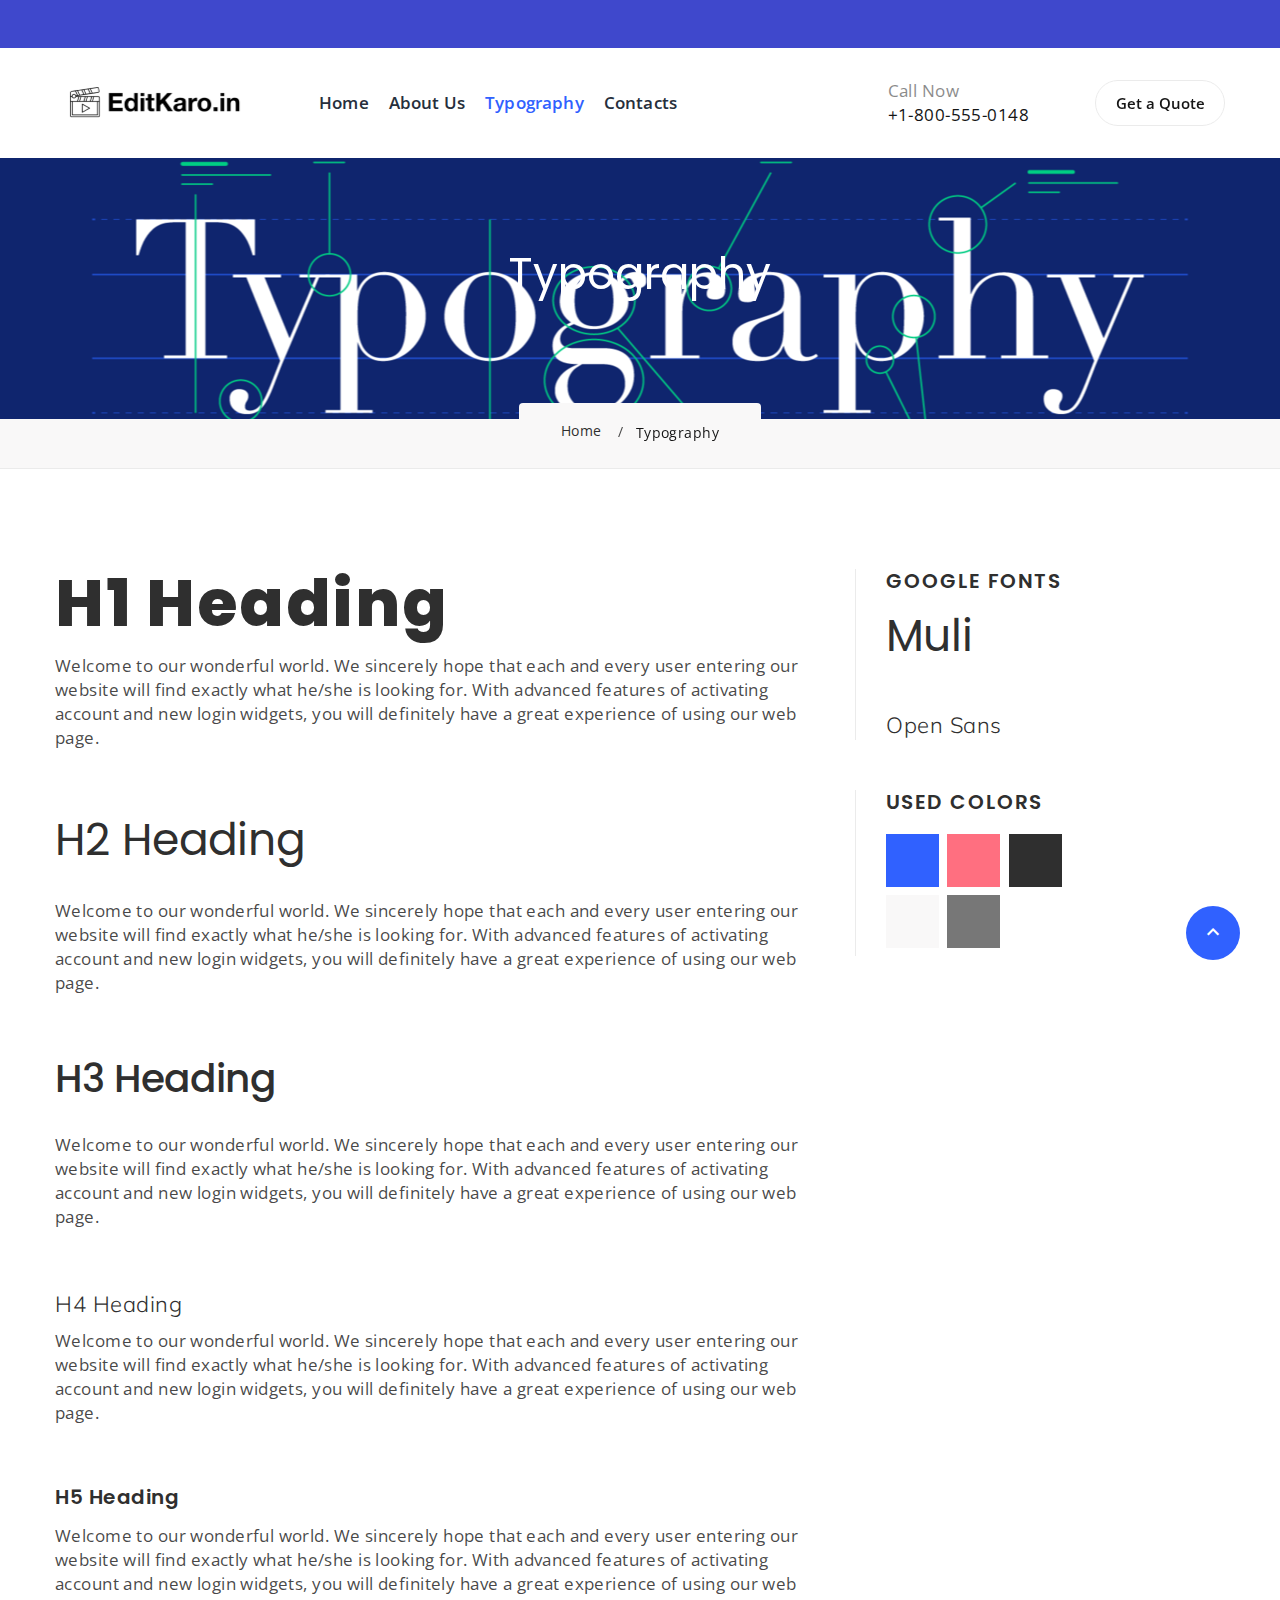
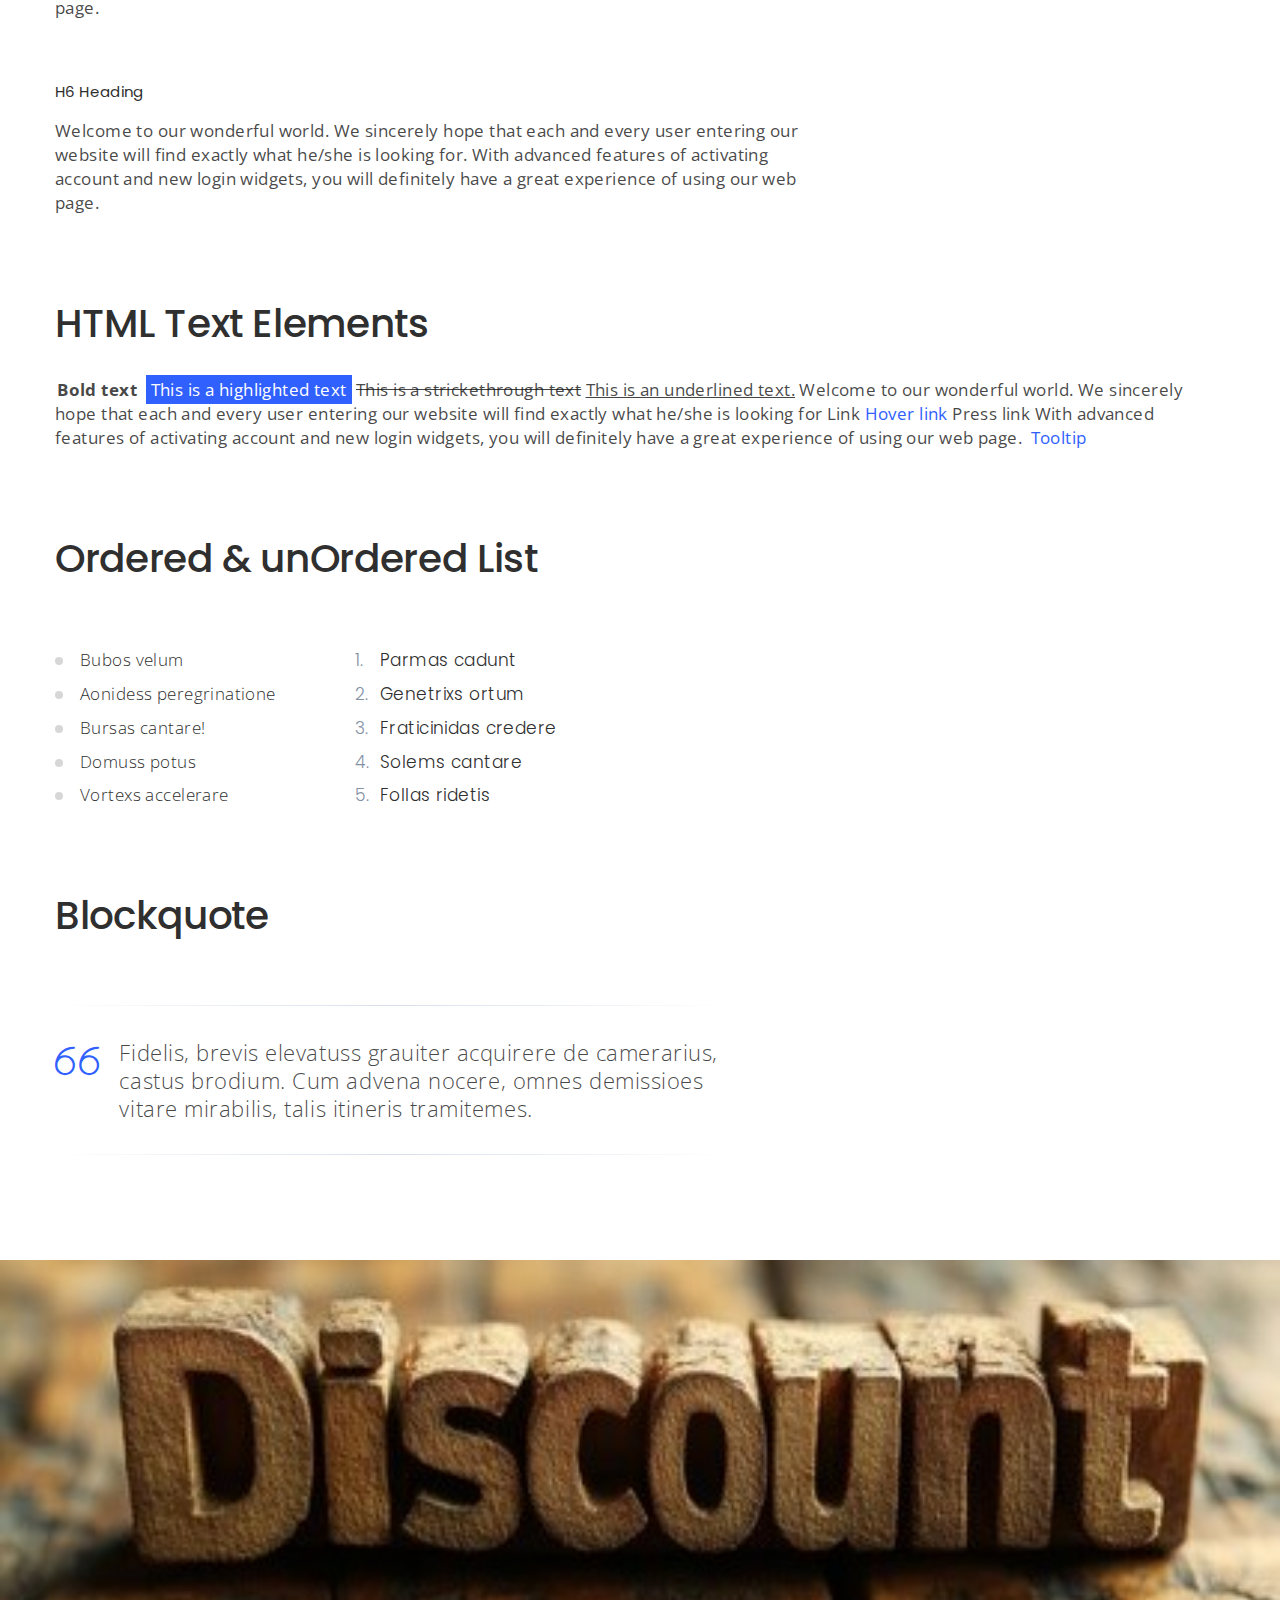
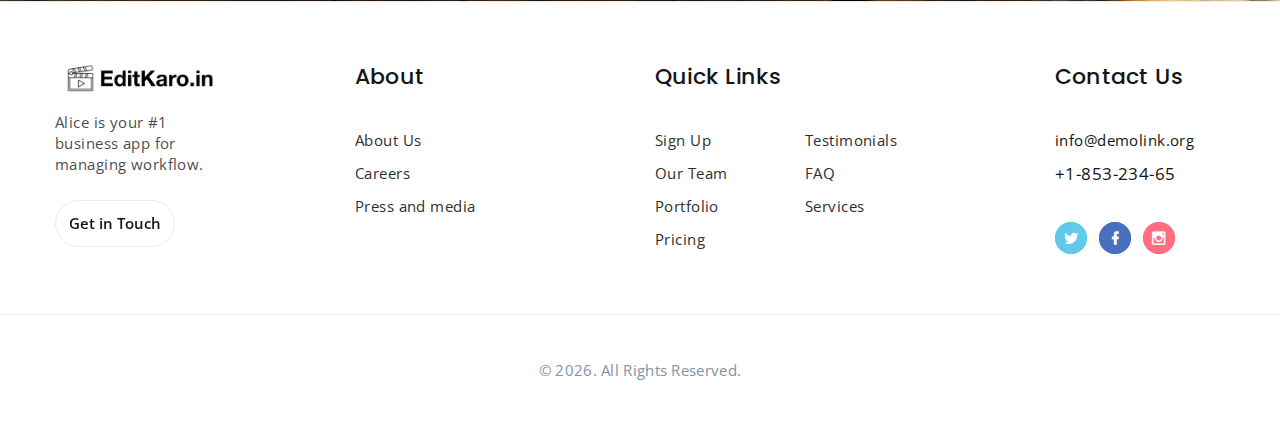
<file: typography.html>
<!DOCTYPE html>
<html class="wide wow-animation" lang="en">
  <head>
    <title>Typography</title>
    <meta name="viewport" content="width=device-width height=device-height initial-scale=1.0">
    <meta charset="utf-8">
    <meta http-equiv="X-UA-Compatible" content="IE=edge">
    <link rel="icon" href="images/favicon.ico" type="image/x-icon">
    <link rel="stylesheet" type="text/css" href="//fonts.googleapis.com/css?family=Open+Sans:300,400,500,600,700,800%7CPoppins:300,400,500,600,700%7CMuli:200,300,400,500">
    <link rel="stylesheet" href="css/bootstrap.css">
    <link rel="stylesheet" href="css/fonts.css">
    <link rel="stylesheet" href="css/style.css">
    <style>.ie-panel{display: none;background: #212121;padding: 10px 0;box-shadow: 3px 3px 5px 0 rgba(0,0,0,.3);clear: both;text-align:center;position: relative;z-index: 1;} html.ie-10 .ie-panel, html.lt-ie-10 .ie-panel {display: block;}</style>
  </head>
  <body>
    <div class="ie-panel"><a href="http://windows.microsoft.com/en-US/internet-explorer/"><img src="images/ie8-panel/warning_bar_0000_us.jpg" height="42" width="820" alt="You are using an outdated browser. For a faster, safer browsing experience, upgrade for free today."></a></div>
    <div class="preloader" id="loading">
      <div class="preloader-body">
        <div id="loading-center-object">
          <div class="object" id="object_four"></div>
          <div class="object" id="object_three"></div>
          <div class="object" id="object_two"></div>
          <div class="object" id="object_one"></div>
        </div>
      </div>
    </div>
    <div class="page">
      <!-- Page Header--><a class="banner banner-top" href="https://lohith1235.github.io/lohimini/#short-form-videos" target="_blank"><img src="images/Screenshot 2024-10-17 172705.png" alt="image" height="0"/></a>
      <header class="section page-header">
        <!-- RD Navbar-->
        <div class="rd-navbar-wrap">
          <nav class="rd-navbar rd-navbar-modern" data-layout="rd-navbar-fixed" data-sm-layout="rd-navbar-fixed" data-md-layout="rd-navbar-fixed" data-md-device-layout="rd-navbar-fixed" data-lg-layout="rd-navbar-fixed" data-lg-device-layout="rd-navbar-fixed" data-xl-layout="rd-navbar-static" data-xl-device-layout="rd-navbar-static" data-xxl-layout="rd-navbar-static" data-xxl-device-layout="rd-navbar-static" data-lg-stick-up-offset="10px" data-xl-stick-up-offset="10px" data-xxl-stick-up-offset="10px" data-lg-stick-up="true" data-xl-stick-up="true" data-xxl-stick-up="true">
            <div class="rd-navbar-main">
              <!-- RD Navbar Panel-->
              <div class="rd-navbar-panel">
                <!-- RD Navbar Toggle-->
                <button class="rd-navbar-toggle" data-rd-navbar-toggle=".rd-navbar-nav-wrap"><span></span></button>
                <!-- RD Navbar Brand-->
                <div class="rd-navbar-brand"> <a class="brand" href="index.html"><img src="images/logo-default-399x82.png" alt="" width="199" height="41"/></a></div>
              </div>
              <div class="rd-navbar-nav-wrap">
                <!-- RD Navbar Nav-->
                <ul class="rd-navbar-nav">
                  <li class="rd-nav-item"><a class="rd-nav-link" href="index.html">Home</a>
                  </li>
                  <li class="rd-nav-item"><a class="rd-nav-link" href="about-us.html">About Us</a>
                  </li>
                  <li class="rd-nav-item active"><a class="rd-nav-link" href="typography.html">Typography</a>
                  </li>
                  <li class="rd-nav-item"><a class="rd-nav-link" href="contacts.html">Contacts</a>
                  </li>
                </ul>
                <div class="rd-navbar-tel">
                  <p>Call Now</p><a href="tel:#">+1-800-555-0148</a>
                </div>
              </div>
              <div class="rd-navbar-element"><a class="button button-sm button-default-outline button-winona" href="#">Get a Quote</a>
              </div>
              <div class="rd-navbar-dummy"></div>
            </div>
          </nav>
        </div>
      </header>
      <section class="breadcrumbs-custom">
        <section class="section parallax-container breadcrumbs-custom-main context-dark" data-parallax-img="images/cover-typeface-classification.png">
          <div class="parallax-content">
            <div class="container">
              <div class="row justify-content-center">
                <div class="col-xl-9">
                  <h2 class="breadcrumbs-custom-title">Typography</h2>
                </div>
              </div>
            </div>
          </div>
        </section>
        <div class="breadcrumbs-custom-aside">
          <div class="container">
            <ul class="breadcrumbs-custom-path">
              <li><a href="index.html">Home</a></li>
              <li class="active">Typography</li>
            </ul>
          </div>
        </div>
      </section>
      <!-- Base typography-->
      <section class="section section-lg">
        <div class="container">
          <div class="row row-50 flex-lg-row-reverse">
            <div class="col-lg-3 col-xl-4">
              <div class="row row-35 row-lg-50">
                <div class="col-sm-6 col-lg-12">
                  <article class="box-bordered">
                    <h5>Google Fonts</h5>
                    <h2>Muli</h2>
                    <h4>Open Sans</h4>
                  </article>
                </div>
                <div class="col-sm-6 col-lg-12">
                  <article class="box-bordered">
                    <h5>Used colors</h5>
                    <ul class="list-palette"> 
                      <li></li>
                      <li></li>
                      <li></li>
                      <li></li>
                      <li></li>
                    </ul>
                  </article>
                </div>
              </div>
            </div>
            <div class="col-lg-9 col-xl-8">
              <ul class="list-xl">
                <li>
                  <h1>H1 Heading</h1>
                  <p>Welcome to our wonderful world. We sincerely hope that each and every user entering our website will find exactly what he/she is looking for. With advanced features of activating account and new login widgets, you will definitely have a great experience of using our web page.</p>
                </li>
                <li>
                  <h2>H2 Heading</h2>
                  <p>Welcome to our wonderful world. We sincerely hope that each and every user entering our website will find exactly what he/she is looking for. With advanced features of activating account and new login widgets, you will definitely have a great experience of using our web page.</p>
                </li>
                <li>
                  <h3>H3 Heading</h3>
                  <p>Welcome to our wonderful world. We sincerely hope that each and every user entering our website will find exactly what he/she is looking for. With advanced features of activating account and new login widgets, you will definitely have a great experience of using our web page.</p>
                </li>
                <li>
                  <h4>H4 Heading</h4>
                  <p>Welcome to our wonderful world. We sincerely hope that each and every user entering our website will find exactly what he/she is looking for. With advanced features of activating account and new login widgets, you will definitely have a great experience of using our web page.</p>
                </li>
                <li>
                  <h5>H5 Heading</h5>
                  <p>Welcome to our wonderful world. We sincerely hope that each and every user entering our website will find exactly what he/she is looking for. With advanced features of activating account and new login widgets, you will definitely have a great experience of using our web page.</p>
                </li>
                <li>
                  <h6>H6 Heading</h6>
                  <p>Welcome to our wonderful world. We sincerely hope that each and every user entering our website will find exactly what he/she is looking for. With advanced features of activating account and new login widgets, you will definitely have a great experience of using our web page.</p>
                </li>
              </ul>
            </div>
          </div>
        </div>
        <!-- HTML Text Elements-->
        <div class="container">
          <h3>HTML Text Elements</h3>
          <p class="text-block"><span class="font-weight-bold">Bold text</span>
            <mark>This is a highlighted text</mark><span class="text-strike">This is a strickethrough text</span><span class="text-underline">This is an underlined text.</span><span>Welcome to our wonderful world. We sincerely hope that each and every user entering our website will find exactly what he/she is looking for</span><a href="#">Link</a><a class="link-hover" href="#">Hover link</a><a class="link-active" href="#">Press link</a><span>With advanced features of activating account and new login widgets, you will definitely have a great experience of using our web page.</span><span class="tooltip-custom" data-toggle="tooltip" data-placement="top" title="Default text">Tooltip</span>
          </p>
        </div>
        <!-- Ordered & unOrdered List-->
        <div class="container">
          <h3>Ordered & unOrdered List</h3>
          <div class="row row-50">
            <div class="col-sm-6 col-md-5 col-lg-4 col-xl-3">
              <ul class="list-marked">
                <li>Bubos velum</li>
                <li>Aonidess peregrinatione</li>
                <li>Bursas cantare!</li>
                <li>Domuss potus  </li>
                <li>Vortexs accelerare</li>
              </ul>
            </div>
            <div class="col-sm-6 col-md-5 col-lg-4 col-xl-3">
              <ol class="list-ordered">
                <li>Parmas cadunt</li>
                <li>Genetrixs ortum</li>
                <li>Fraticinidas credere</li>
                <li>Solems cantare</li>
                <li>Follas ridetis</li>
              </ol>
            </div>
          </div>
        </div>
        <!-- Blockquote-->
        <div class="container">
          <h3>Blockquote</h3>
          <div class="row row-50">
            <div class="col-lg-9 col-xl-7">
              <!-- Quote Light-->
              <blockquote class="quote-light">
                <div class="quote-light-mark linearicons-quote-open"></div>
                <div class="quote-light-text">
                  <p>Fidelis, brevis elevatuss grauiter acquirere de camerarius, castus brodium. Cum advena nocere, omnes demissioes vitare mirabilis, talis itineris tramitemes. </p>
                </div>
              </blockquote>
            </div>
          </div>
        </div>
      </section>
      <!-- Page Footer--><a class="banner" href="https://lohith1235.github.io/lohimini/#short-form-videos" target="_blank"><img src="images/240_F_998934961_ZrmNWspqEPo5b66WuRIWvhbeHuqYPUxd.jpg" alt="" height="0"/></a>
      <footer class="section footer-classic">
        <div class="footer-classic-main">
          <div class="container">
            <div class="row row-50 justify-content-lg-between">
              <div class="col-sm-7 col-lg-3 col-xl-2"><a class="brand" href="index.html"><img src="images/logo-default-399x82.png" alt="" width="199" height="41"/></a>
                <p><span style="max-width: 250px;">Alice is your #1 business app for managing workflow.</span></p><a class="button button-sm button-default-outline button-winona" href="#">Get in Touch</a>
              </div>
              <div class="col-sm-5 col-lg-3 col-xl-2">
                <h4 class="footer-classic-title">About</h4>
                <ul class="list footer-classic-list">
                  <li><a href="about-us.html">About Us</a></li>
                  <li><a href="#">Careers</a></li>
                  <li><a href="#">Press and media</a></li>
                </ul>
              </div>
              <div class="col-sm-7 col-lg-5 col-xl-3">
                <h4 class="footer-classic-title">Quick Links</h4>
                <ul class="list footer-classic-list footer-classic-list_2-cols">
                  <li><a href="#">Sign Up</a></li>
                  <li><a href="#">Our Team</a></li>
                  <li><a href="#">Portfolio</a></li>
                  <li><a href="#">Pricing</a></li>
                  <li><a href="#">Testimonials</a></li>
                  <li><a href="#">FAQ</a></li>
                  <li><a href="#">Services</a></li>
                </ul>
              </div>
              <div class="col-sm-5 col-lg-9 col-xl-2">
                <h4 class="footer-classic-title">Contact Us</h4>
                <div class="row row-20 row-sm-35">
                  <div class="col-6 col-sm-12 col-lg-8 col-xl-12">
                    <div class="row row-10 text-default">
                      <div class="col-lg-6 col-xl-12"><a href="mailto:#">info@demolink.org</a></div>
                      <div class="col-lg-6 col-xl-12"><a class="big" href="tel:#">+1-853-234-65</a></div>
                    </div>
                  </div>
                  <div class="col-6 col-sm-12 col-lg-4 col-xl-12 text-right text-sm-left">
                    <div class="group group-xs"><a class="link link-social-1 mdi mdi-twitter" href="#"></a><a class="link link-social-1 mdi mdi-facebook" href="#"></a><a class="link link-social-1 mdi mdi-instagram" href="#"></a></div>
                  </div>
                </div>
              </div>
            </div>
          </div>
        </div>
        <div class="footer-classic-aside">
          <div class="container">
            <p class="rights"><span>&copy;&nbsp;</span><span class="copyright-year"></span>. All Rights Reserved.</p>
          </div>
        </div>
      </footer>
    </div>
    <div class="snackbars" id="form-output-global"></div>
    <script src="js/core.min.js"></script>
    <script src="js/script.js"></script>
  </body>
</html>
</file>
<file: css/style.css>
@charset "UTF-8";
/*
* Trunk version 2.0.1
*/
/*
* Contexts
*/
.context-dark, .bg-gray-900, .bg-accent,
.context-dark h1,
.bg-gray-900 h1,
.bg-accent h1, .context-dark h2, .bg-gray-900 h2, .bg-accent h2, .context-dark h3, .bg-gray-900 h3, .bg-accent h3, .context-dark h4, .bg-gray-900 h4, .bg-accent h4, .context-dark h5, .bg-gray-900 h5, .bg-accent h5, .context-dark h6, .bg-gray-900 h6, .bg-accent h6, .context-dark .heading, .bg-gray-900 .heading, .bg-accent .heading {
	color: #ffffff;
}

a:focus,
button:focus {
	outline: none !important;
}

button::-moz-focus-inner {
	border: 0;
}

*:focus {
	outline: none;
}

blockquote {
	padding: 0;
	margin: 0;
}

input,
button,
select,
textarea {
	outline: none;
}

label {
	margin-bottom: 0;
}

p {
	margin: 0;
}

ul,
ol {
	list-style: none;
	padding: 0;
	margin: 0;
}

ul li,
ol li {
	display: block;
}

dl {
	margin: 0;
}

dt,
dd {
	line-height: inherit;
}

dt {
	font-weight: inherit;
}

dd {
	margin-bottom: 0;
}

cite {
	font-style: normal;
}

form {
	margin-bottom: 0;
}

blockquote {
	padding-left: 0;
	border-left: 0;
}

address {
	margin-top: 0;
	margin-bottom: 0;
}

figure {
	margin-bottom: 0;
}

html p a:hover {
	text-decoration: none;
}

/*
* Typography
*/
body {
	font-size: 14px;
	letter-spacing: 0.025em;
	background-color: #ffffff;
	-webkit-text-size-adjust: none;
	-webkit-font-smoothing: subpixel-antialiased;
	color: rgba(21, 21, 21, 0.8);
}

@media (max-width: 767.98px) {
	body {
		line-height: 1.6;
	}
}

@media (min-width: 768px) {
	body {
		font-size: 17px;
	}
}

h1, h2, h3, h4, h5, h6, .heading {
	margin-top: 0;
	margin-bottom: 0;
	font-family: Poppins, sans-serif;
	font-weight: 400;
	color: #2f2f2f;
}

h1 a, h2 a, h3 a, h4 a, h5 a, h6 a, .heading a {
	color: inherit;
}

h1 a:hover, h2 a:hover, h3 a:hover, h4 a:hover, h5 a:hover, h6 a:hover, .heading a:hover {
	color: #3061ff;
}

h1,
.heading-1 {
	font-size: 34px;
	font-weight: 800;
	line-height: 1.5;
	letter-spacing: .025em;
}

@media (min-width: 768px) {
	h1,
	.heading-1 {
		font-size: 44px;
	}
}

@media (min-width: 1200px) {
	h1,
	.heading-1 {
		font-size: 65px;
		line-height: 1.07692;
	}
}

h2,
.heading-2 {
	font-size: 28px;
	line-height: 1.35;
	letter-spacing: 0;
}

@media (min-width: 768px) {
	h2,
	.heading-2 {
		font-size: 40px;
	}
}

@media (min-width: 1200px) {
	h2,
	.heading-2 {
		font-size: 44px;
	}
}

@media (min-width: 1600px) {
	h2,
	.heading-2 {
		font-size: 48px;
		line-height: 1.20833;
	}
}

h3,
.heading-3 {
	font-size: 22px;
	line-height: 1.35;
	letter-spacing: -.009em;
	font-weight: 500;
}

@media (min-width: 576px) {
	h3,
	.heading-3 {
		font-size: 24px;
	}
}

@media (min-width: 768px) {
	h3,
	.heading-3 {
		font-size: 30px;
	}
}

@media (min-width: 1200px) {
	h3,
	.heading-3 {
		font-size: 39px;
		line-height: 1.23077;
	}
}

h4,
.heading-4 {
	font-size: 18px;
	line-height: 1.35;
	font-family: Muli, sans-serif;
	font-weight: 300;
	letter-spacing: .025em;
}

@media (min-width: 992px) {
	h4,
	.heading-4 {
		font-size: 19px;
	}
}

@media (min-width: 1200px) {
	h4,
	.heading-4 {
		font-size: 22px;
		line-height: 1.36364;
	}
}

h5,
.heading-5 {
	font-size: 16px;
	line-height: 1.35;
	letter-spacing: .025em;
	font-weight: 600;
}

@media (min-width: 992px) {
	h5,
	.heading-5 {
		font-size: 20px;
		line-height: 1.2;
	}
}

h6,
.heading-6 {
	font-size: 14px;
	line-height: 1.35;
	letter-spacing: .025em;
}

@media (min-width: 576px) {
	h6,
	.heading-6 {
		font-size: 15px;
		line-height: 1.6;
	}
}

.heading-7 {
	font-family: "Open Sans", -apple-system, BlinkMacSystemFont, "Segoe UI", Roboto, "Helvetica Neue", Arial, sans-serif;
	font-size: 12px;
	font-weight: 600;
	line-height: 1.35;
	color: #151515;
	text-transform: uppercase;
	letter-spacing: .34em;
}

.heading-alternate-1 {
	font-size: 18px;
	font-weight: 600;
	letter-spacing: 0;
}

@media (min-width: 576px) {
	.heading-alternate-1 {
		font-size: 20px;
	}
}

@media (min-width: 768px) {
	.heading-alternate-1 {
		font-size: 24px;
	}
}

@media (min-width: 992px) {
	.heading-alternate-1 {
		font-size: 29px;
	}
}

.text-extra-large {
	font-family: Poppins, sans-serif;
	font-size: 88px;
	line-height: 1;
	font-weight: 100;
	letter-spacing: .08em;
	color: #2f2f2f;
}

@media (min-width: 576px) {
	.text-extra-large {
		font-size: 70px;
	}
}

@media (min-width: 576px) {
	.text-extra-large {
		font-size: 155px;
	}
}

@media (min-width: 1600px) {
	.text-extra-large {
		font-size: 250px;
	}
}

.heading-decoration-1 {
	position: relative;
	padding-left: 30px;
}

.heading-decoration-1::before {
	content: '';
	position: absolute;
	top: .66em;
	left: 0;
	height: 1px;
	width: 20px;
	background: #d7d7d7;
}

.heading-decoration-1 span {
	display: inline-block;
	line-height: 1.1;
}

@media (min-width: 576px) {
	.heading-decoration-1 {
		padding-left: 40px;
	}
	.heading-decoration-1::before {
		top: .8em;
		width: 24px;
	}
}

@media (min-width: 1200px) {
	.heading-decoration-1 {
		padding-left: 85px;
	}
	.heading-decoration-1::before {
		top: .65em;
		width: 60px;
	}
}

.heading-decoration-2 {
	position: relative;
	padding-left: 30px;
	line-height: 1.05;
}

.heading-decoration-2::before {
	content: '';
	position: absolute;
	top: .7em;
	left: 0;
	height: 3px;
	width: 20px;
	background: #3061ff;
}

.heading-decoration-2 span {
	display: inline;
	margin-right: .25em;
	line-height: 1.1;
}

@media (min-width: 576px) {
	.heading-decoration-2 {
		padding-left: 60px;
	}
	.heading-decoration-2::before {
		top: .8em;
		height: 4px;
		width: 35px;
	}
}

@media (min-width: 1200px) {
	.heading-decoration-2::before {
		top: .66em;
	}
}

.heading-mod-1 {
	margin-top: -.35em;
}

.heading-mod-1 span {
	display: inline;
	line-height: 1.2;
}

.heading-mod-1 br {
	display: flex;
	height: 0;
}

small,
.small {
	display: block;
	font-size: 13px;
	line-height: 1.38462;
}

mark,
.mark {
	padding: 3px 5px;
	color: #ffffff;
	background: #3061ff;
}

.big {
	font-size: 15px;
	line-height: 1.4;
	font-weight: 400;
	letter-spacing: .025em;
}

@media (min-width: 992px) {
	.big {
		font-size: 16px;
		line-height: 1.5;
	}
}

@media (min-width: 1200px) {
	.big {
		font-size: 17px;
		line-height: 1.52941;
	}
}

.lead {
	font-size: 24px;
	line-height: 34px;
	font-weight: 300;
}

code {
	padding: 10px 5px;
	border-radius: 0.2rem;
	font-size: 90%;
	color: #3f4856;
	background: #f9f8f8;
}

p [data-toggle='tooltip'] {
	padding-left: .25em;
	padding-right: .25em;
	color: #3061ff;
}

p [style*='max-width'] {
	display: inline-block;
}

::selection {
	background: rgba(47, 47, 47, 0.5);
	color: #ffffff;
}

::-moz-selection {
	background: rgba(47, 47, 47, 0.5);
	color: #ffffff;
}

.text-1 {
	color: #2f2f2f;
	letter-spacing: 0;
}

.text-1 > * {
	margin-right: .2em;
}

/*
* Brand
*/
.brand {
	display: inline-block;
}

.brand .brand-logo-light {
	display: none;
}

.brand .brand-logo-dark {
	display: block;
}

/*
*
* Badge Custom
*/
.badge {
	font-weight: 700;
	color: #3061ff;
	background: #d6f3f5;
	text-transform: uppercase;
	letter-spacing: .075em;
}

.context-dark .badge, .bg-gray-900 .badge, .bg-accent .badge {
	color: #ffffff;
	background: rgba(255, 255, 255, 0.2);
}

.badge-1 {
	padding: 10px 12px;
	font-weight: 600;
	letter-spacing: .025em;
	text-transform: none;
	border-radius: 0;
}

.badge-sm {
	padding: 5px 10px;
	font-size: 12px;
	letter-spacing: .025em;
}

.badge.badge-secondary {
	color: #ffffff;
	background: #ff6f80;
}

.badge.badge-color-1 {
	color: #3061ff;
	background: #d6f3f5;
}

/*
* Links
*/
a {
	transition: all 0.3s ease-in-out;
}

a, a:focus, a:active, a:hover {
	text-decoration: none;
}

a, a:focus, a:active {
	color: inherit;
}

a:hover {
	color: #3061ff;
}

a[href*='tel'], a[href*='mailto'] {
	white-space: nowrap;
}

.link-hover {
	color: #3061ff;
}

.link-press {
	color: #174eff;
}

.privacy-link {
	display: inline-block;
}

* + .privacy-link {
	margin-top: 25px;
}

.link-default {
	letter-spacing: .01em;
	color: #2f2f2f;
}

.link-default:hover {
	color: #3061ff;
}

.link-social-1 {
	position: relative;
	width: 2em;
	height: 2em;
	border-radius: 50%;
	text-align: center;
	color: #ffffff;
	background: #151515;
	font-size: 16px;
	line-height: 2em;
}

.link-social-1, .link-social-1:active, .link-social-1:focus, .link-social-1:hover {
	color: #ffffff;
}

.link-social-1::after {
	content: '';
	pointer-events: none;
	position: absolute;
	width: 100%;
	height: 100%;
	border-radius: 50%;
	top: 0;
	left: 0;
	padding: 2px;
	z-index: -1;
	background: #3061ff;
	opacity: 1;
	transform: scale(1);
}

.link-social-1[class*='twitter'] {
	background: #63c9eb;
}

.link-social-1[class*='twitter']::after {
	background: #63c9eb;
}

.link-social-1[class*='facebook'] {
	background: #4970bf;
}

.link-social-1[class*='facebook']::after {
	background: #4970bf;
}

.link-social-1[class*='instagram'] {
	background: #ff6f80;
}

.link-social-1[class*='instagram']::after {
	background: #ff6f80;
}

.link-social-1[class*='linkedin'] {
	background: #3078bb;
}

.link-social-1[class*='linkedin']::after {
	background: #3078bb;
}

.link-social-1:hover::after {
	transition: transform 0.2s, opacity 0.3s;
	transform: scale(1.3);
	opacity: 0;
}

.link-social-2 {
	color: #2f2f2f;
}

.link-social-2:hover {
	color: #3061ff;
}

.link-social-2[class*='twitter']:hover {
	color: #63c9eb;
}

.link-social-2[class*='facebook']:hover {
	color: #4970bf;
}

.link-social-2[class*='instagram']:hover {
	color: #ff6f80;
}

.link-underline {
	display: inline-block;
	position: relative;
	overflow: hidden;
	text-overflow: ellipsis;
	max-width: 100%;
	white-space: nowrap;
	text-align: center;
	letter-spacing: .01em;
}

.link-underline::before, .link-underline::after {
	content: '';
	position: absolute;
	bottom: 0;
	width: 100%;
	height: 1px;
	background: #2f2f2f;
}

.link-underline::before {
	transition: .22s .22s ease-in;
	transform: translateX(-110%);
}

.link-underline::after {
	left: 0;
	transition: .22s ease-in;
}

.link-underline, .link-underline:active, .link-underline:focus, .link-underline:hover {
	color: #2f2f2f;
}

.link-underline:hover::after {
	right: 0;
	left: auto;
	width: 0;
}

.link-underline:hover::before {
	transform: translateX(0);
}

.link-icon {
	position: relative;
	display: inline-block;
	padding: 3px;
	white-space: nowrap;
	letter-spacing: 0;
	transition: .22s ease-in;
}

.link-icon > * {
	display: inline-block;
	vertical-align: middle;
}

.link-icon .icon {
	position: relative;
	top: 1px;
	transition: transform .22s ease-in;
}

.link-icon > * + * {
	margin-left: 5px;
}

.link-icon, .link-icon:active, .link-icon:focus, .link-icon:hover {
	color: #2f2f2f;
}

.link-icon:hover {
	opacity: .5;
}

.link-icon-left .icon + span {
	transition: transform .22s ease-in;
}

.link-icon-left:hover .icon {
	transform: translateX(-8px);
}

.link-icon-left:hover .icon + span {
	transform: translateX(-6px);
}

.link-image-1 {
	display: inline-block;
	opacity: .3;
	transition: .25s ease-in-out;
}

.link-image-1:hover {
	opacity: .8;
}

.link-modern {
	display: inline-flex;
	align-items: center;
	white-space: nowrap;
	color: #2f2f2f;
	letter-spacing: .075em;
}

.link-modern .icon {
	order: 10;
	margin-left: 7px;
	color: #ff6f80;
}

.link-modern:hover {
	color: #ff6f80;
}

.icon.link-waypoint-icon {
	font-size: 26px;
}

* + .link-waypoint-icon {
	margin-top: 15px;
}

.context-dark .link-waypoint-icon, .bg-gray-900 .link-waypoint-icon, .bg-accent .link-waypoint-icon {
	color: rgba(255, 255, 255, 0.6);
}

.context-dark .link-waypoint-icon:hover, .bg-gray-900 .link-waypoint-icon:hover, .bg-accent .link-waypoint-icon:hover {
	color: #ffffff;
}

@media (min-width: 768px) {
	* + .link-waypoint-icon {
		margin-top: 25px;
	}
}

/*
* Blocks
*/
.block-1 {
	max-width: 400px;
}

@media (min-width: 992px) {
	.block-2 {
		max-width: 220px;
	}
}

.block-3 {
	display: inline-block;
	max-width: 600px;
}

* + .block-3 {
	margin-top: 15px;
}

@media (min-width: 768px) {
	* + .block-3 {
		margin-top: 35px;
	}
}

.block-4 {
	max-width: 540px;
}

@media (min-width: 576px) {
	.block-4 {
		padding-right: 30px;
	}
}

@media (min-width: 768px) {
	.block-4 {
		padding-right: 15px;
	}
}

@media (min-width: 992px) {
	.block-4 {
		padding-right: 30px;
	}
}

@media (min-width: 992px) {
	.block-5 {
		padding-left: 30px;
	}
}

@media (min-width: 1200px) {
	.block-5 {
		padding-left: 70px;
	}
}

.block-6 {
	position: relative;
	z-index: 1;
	padding: 45px 15px;
	max-width: 430px;
	margin-left: auto;
	margin-right: auto;
}

@media (min-width: 1200px) {
	.block-6 {
		max-width: 600px;
		padding: 90px 0 120px 100px;
		margin-right: 0;
	}
	.block-6 .form-lg {
		margin-right: 30px;
	}
}

@media (min-width: 1600px) {
	.block-6 {
		padding: 120px 0 140px 110px;
	}
}

* + .block-6 {
	margin-top: 30px;
}

@media (min-width: 992px) {
	.block-7 {
		max-width: 280px;
	}
}

@media (min-width: 992px) {
	.block-8 {
		max-width: 420px;
	}
}

.block-9 {
	max-width: 210px;
}

.block-10 {
	max-width: 540px;
}

.block-11 {
	max-width: 390px;
}

.block-ratio {
	display: flex;
	color: #ffffff;
	transition: all 0.3s ease-in-out;
}

.block-ratio:hover .bg-image::before,
.tablet .block-ratio .bg-image::before,
.mobile .block-ratio .bg-image::before {
	opacity: 1;
}

.block-ratio:hover a,
.tablet .block-ratio a,
.mobile .block-ratio a {
	opacity: .6;
}

.block-ratio .bg-image {
	position: relative;
}

.block-ratio .bg-image::before {
	content: '';
	display: block;
	position: absolute;
	top: 0;
	left: 0;
	right: 0;
	bottom: 0;
	background-color: rgba(37, 37, 37, 0.43);
	transition: all 0.3s ease-in-out;
	opacity: 0;
}

.block-ratio a {
	position: absolute;
	left: 50%;
	top: 50%;
	transform: translate3d(-50%, -50%, 0);
	text-align: center;
	font-family: Poppins, sans-serif;
	font-size: 24px;
	transition: all 0.3s ease-in-out;
	opacity: 0;
}

.block-ratio a:hover,
.tablet .block-ratio a,
.mobile .block-ratio a {
	color: #ffffff;
	opacity: 1;
}

@media (max-width: 575.98px) {
	.block-ratio {
		max-width: 400px;
		margin-left: auto;
		margin-right: auto;
	}
}

.block-ratio-content,
.block-ratio-dummy {
	width: 100%;
	flex-shrink: 0;
}

.block-ratio-dummy {
	visibility: hidden;
	opacity: 0;
	order: 10;
}

.block-ratio-dummy::before {
	content: '';
	display: block;
}

.block-ratio-content {
	display: flex;
}

.block-ratio-content > * {
	min-width: 100%;
}

.block-ratio-1 .block-ratio-dummy::before {
	padding-bottom: 67.56757%;
}

.block-ratio-2 .block-ratio-dummy::before {
	padding-bottom: 116.21622%;
}

.block-ratio-3 .block-ratio-dummy::before {
	padding-bottom: 55.84416%;
}

/*
* Boxes
*/
.box-bordered {
	padding-left: 30px;
	border-left: 1px solid #ebebeb;
}

.box-bordered h5, .box-bordered .heading-5 {
	letter-spacing: .1em;
	text-transform: uppercase;
}

* + .box-bordered {
	margin-top: 35px;
}

@media (min-width: 768px) {
	* + .box-bordered {
		margin-top: 50px;
	}
}

.box-shadow-1 {
	max-width: 630px;
	margin-left: auto;
	margin-right: auto;
	padding: 35px 20px 40px;
	border-radius: 6px;
	box-shadow: 1px 6px 32px 0 rgba(75, 81, 91, 0.11);
}

.box-shadow-1-main {
	max-width: 320px;
	margin-left: auto;
	margin-right: auto;
}

* + .box-shadow-1-main {
	margin-top: 20px;
}

@media (min-width: 360px) {
	.box-shadow-1 {
		padding: 35px 25px 40px;
	}
	.box-shadow-1-main {
		padding: 0 10px;
	}
}

@media (min-width: 768px) {
	.box-shadow-1 {
		padding: 60px 30px 80px;
	}
	.box-shadow-1 .brand + p {
		margin-top: 35px;
	}
	* + .box-shadow-1-main {
		margin-top: 35px;
	}
}

.box-custom-1 {
	padding: 20px;
	text-align: center;
	background: #f9f8f8;
}

.box-custom-1 > * {
	max-width: 200px;
}

.box-custom-1 h2,
.box-custom-1 .heading-2 {
	font-weight: 300;
}

.block-ratio .box-custom-1 {
	display: flex;
	flex-direction: column;
	align-items: center;
	justify-content: center;
}

.bg-gray-100 .box-custom-1 {
	background: #ffffff;
}

.box-custom-2 {
	position: relative;
	z-index: 1;
	padding: 30px 20px;
}

div.box-custom-2 {
	background-color: transparent;
}

.box-custom-2-bg,
.box-custom-2-bg::after,
.box-custom-2-bg-image {
	position: absolute;
	top: 0;
	right: 0;
	bottom: 0;
	left: 0;
	pointer-events: none;
}

.box-custom-2-bg img.map-image {
	position: relative;
	top: 35%;
	left: 39%;
	transform: scale(1.1);
	opacity: .05;
}

.box-custom-2-bg-inner {
	position: absolute;
	top: 0;
	right: 0;
	bottom: 0;
	left: 0;
}

.box-custom-2-bg-image {
	background-size: cover;
	background-position: 70% center;
}

.box-custom-2-inner {
	position: relative;
	z-index: 2;
	max-width: 420px;
}

@media (min-width: 768px) {
	.box-custom-2 {
		padding: 80px 50px 100px;
	}
}

@media (min-width: 1200px) {
	.box-custom-2 {
		padding: 20px 25px 50px 60px;
	}
	.box-custom-2-bg {
		top: -48%;
		right: -52%;
		bottom: -20%;
		margin-right: 0;
		border: 1px solid transparent;
	}
	.box-custom-2-bg::after {
		top: -9%;
		right: -10%;
		bottom: -10%;
		left: -10%;
	}
	.box-custom-2-bg-inner {
		top: -10%;
		right: -5%;
		bottom: -5%;
		left: -12%;
		transform: rotate(12deg);
		border: 1px solid transparent;
	}
}

@media (min-width: 1740px) {
	.box-custom-2 {
		padding: 0 25px 100px 110px;
	}
	.box-custom-2-bg-inner {
		transform: rotate(18.5deg);
	}
	.box-custom-2-inner {
		max-width: 450px;
		margin-top: 39px;
		margin-left: 3px;
	}
}

.box-custom-3 {
	padding: 30px 0;
	border-radius: 7px;
	background: #ffffff;
	box-shadow: -1px 7px 51px 0px rgba(75, 81, 91, 0.18);
}

.section-box-custom-3-outer {
	position: relative;
	z-index: 10;
	padding-bottom: 50px;
	margin-bottom: -80px;
}

.section-box-custom-3.parallax-container {
	overflow: visible;
}

.section-box-custom-3 .material-parallax {
	overflow: hidden;
	bottom: 30px;
}

.section-box-custom-3 .box-custom-3-container {
	margin-bottom: -30px;
}

.section-box-custom-3-outer + .section {
	padding-top: 110px;
}

@media (min-width: 768px) {
	.box-custom-3 {
		padding: 45px 0;
	}
	.section-box-custom-3-outer {
		padding-bottom: 100px;
		margin-bottom: -150px;
	}
	.section-box-custom-3 .material-parallax {
		bottom: 50px;
	}
	.section-box-custom-3-outer + .section {
		padding-top: 120px;
	}
}

@media (min-width: 1200px) {
	.box-custom-3 {
		padding: 90px 0;
	}
	.section-box-custom-3-outer {
		padding-bottom: 95px;
		margin-bottom: -190px;
	}
	.section-box-custom-3 .material-parallax {
		bottom: 95px;
	}
	.section-box-custom-3-outer + .section {
		padding-top: 200px;
	}
}

.box-custom-4 {
	position: relative;
}

.box-custom-4-aside {
	position: relative;
	text-align: center;
}

div.box-custom-4-aside {
	background-color: transparent;
}

.box-custom-4-aside-decoration,
.box-custom-4-aside-decoration-bg,
.box-custom-4-icon-outer {
	position: absolute;
	top: 0;
	right: 0;
	bottom: 0;
	left: 0;
}

.box-custom-4-aside-decoration-bg {
	background-image: linear-gradient(to top, #5db1e1 0%, #0bb7d1 100%);
}

.box-custom-4-icon-outer {
	overflow: hidden;
}

.icon.box-custom-4-icon {
	position: absolute;
	top: 50%;
	left: 50%;
	transform: translate3d(-50%, -50%, 0);
	color: rgba(255, 255, 255, 0.08);
	font-size: 500px;
}

.box-custom-4-main {
	position: relative;
	padding: 30px 15px 50px;
}

.box-custom-4-main-decoration {
	position: absolute;
	top: 50%;
	transform: translate3d(0, -50%, 0);
	right: 0;
	width: 19.8%;
	height: 73%;
	max-height: 555px;
	max-width: 285px;
	min-width: 250px;
	pointer-events: none;
}

.box-custom-4-main-decoration::before {
	content: '';
	position: absolute;
	top: 0;
	right: 0;
	background: url(../images/mobile-app-decoration-1.png);
	background-size: cover;
	width: 100%;
	opacity: .5;
	padding-bottom: 195.07042%;
}

.box-custom-4-aside .button-play {
	margin-top: 0;
}

@media (max-width: 767.98px) {
	.box-custom-4-aside {
		display: flex;
		flex-direction: column;
		align-items: center;
		padding: 45px 30px;
	}
	.box-custom-4-aside .button-play {
		flex-shrink: 0;
	}
	.box-custom-4-aside .iphone-frame-4-outer {
		margin-right: -100px;
		margin-left: -30px;
		transform: translate3d(25px, 15px, 0);
		width: 100%;
	}
	.box-custom-4-aside * + .iphone-frame-4-group {
		margin-top: 15px;
	}
}

@media (min-width: 576px) and (max-width: 767.98px) {
	.box-custom-4-aside {
		padding-left: 20px;
		padding-right: 20px;
	}
}

@media (min-width: 576px) {
	.box-custom-4 {
		display: flex;
		flex-direction: row-reverse;
	}
	.box-custom-4-main {
		display: flex;
		flex-direction: column;
		justify-content: center;
		align-items: center;
		flex-grow: 1;
		padding-left: 35px;
	}
	.box-custom-4-aside {
		position: relative;
		z-index: 1;
		text-align: center;
	}
	.box-custom-4-aside * + .iphone-frame-4-group {
		margin-top: 10px;
	}
	.icon.box-custom-4-icon {
		font-size: 600px;
	}
}

@media (min-width: 768px) {
	.box-custom-4-aside {
		padding: 30px 0;
	}
	.box-custom-4-main {
		padding-left: 150px;
	}
}

@media (min-width: 768px) and (max-width: 991.98px) {
	.box-custom-4-aside .iphone-frame-4-group {
		margin-right: -100px;
		margin-left: -30px;
		transform: translate3d(15px, 15px, 0);
	}
}

@media (min-width: 992px) {
	.box-custom-4 {
		min-height: 39.58333vw;
	}
	.box-custom-4-main {
		padding-left: 170px;
	}
	.box-custom-4-aside {
		width: calc(190px + 15.1vw);
		flex-shrink: 0;
		padding-left: 45px;
	}
	.box-custom-4-aside-content {
		display: flex;
		align-items: center;
	}
	.box-custom-4-aside-content > * {
		flex-shrink: 0;
	}
	.box-custom-4-aside-content .iphone-frame-4-group {
		margin-top: 0;
	}
	.icon.box-custom-4-icon {
		font-size: 740px;
	}
}

@media (min-width: 1200px) {
	.box-custom-4-main {
		padding-left: 225px;
	}
}

@media (min-width: 1200px) {
	.box-custom-4-aside .iphone-frame-4-group {
		transform: translate3d(45px, 15px, 0);
	}
}

@media (min-width: 1400px) {
	.box-custom-4-main {
		padding-left: 140px;
	}
	.box-custom-4-aside .iphone-frame-4-group {
		transform: translate3d(70px, 15px, 0);
	}
	.icon.box-custom-4-icon {
		font-size: 800px;
	}
}

@media (min-width: 1600px) {
	.box-custom-4-main {
		padding: 30px 200px 50px 230px;
	}
	.box-custom-4-aside {
		padding: 10px 0 5px 75px;
	}
	.box-custom-4-main-decoration::before {
		opacity: 1;
	}
	.box-custom-4-aside-content {
		max-width: 480px;
		margin-left: auto;
	}
}

@media (min-width: 1920px) {
	.box-custom-4 {
		min-height: 760px;
	}
	.box-custom-4-aside {
		justify-content: flex-end;
		width: calc(58vw - 480px);
	}
	.box-custom-4-aside .iphone-frame-4-group {
		transform: translate3d(160px, 15px, 0);
	}
}

div.box-custom-5-main {
	position: relative;
	overflow: hidden;
	background-image: linear-gradient(to bottom, #4dcde4 0%, #086ca6 100%);
	padding: 0 20px;
}

.box-custom-5-aside {
	padding: 30px 15px;
	max-width: 400px;
	margin-left: auto;
	margin-right: auto;
}

.box-custom-5-main-header {
	padding: 30px 0 20px;
}

.box-custom-5-main-inner {
	position: relative;
	z-index: 1;
	max-width: 450px;
	margin: auto;
}

.box-custom-5-main-text {
	position: relative;
	left: -1vw;
	max-width: 400px;
	margin-left: auto;
	margin-right: auto;
	margin-bottom: -6.5vw;
	font-family: Poppins, sans-serif;
	font-weight: 900;
	font-size: 110px;
	line-height: 1;
	color: rgba(255, 255, 255, 0.09);
	letter-spacing: .025em;
}

* + .box-custom-5-main-text {
	margin-top: -20px;
}

@media (min-width: 576px) {
	.box-custom-5-aside {
		max-width: 100%;
	}
}

@media (min-width: 768px) {
	.box-custom-5 {
		display: flex;
	}
	.box-custom-5 > * {
		flex-shrink: 0;
	}
	.box-custom-5-main {
		display: flex;
		flex-direction: column;
		width: 60%;
		border-radius: 0 0 50px 0;
	}
	.box-custom-5-aside {
		align-self: center;
		width: 40%;
	}
	.box-custom-5-main-inner {
		width: 100%;
	}
	.box-custom-5-main-body {
		flex-grow: 1;
	}
	.box-custom-5-main-text {
		font-size: 200px;
		margin-left: 0;
		margin-right: 0;
	}
}

@media (min-width: 1200px) {
	.box-custom-5-main {
		width: 54%;
		border-radius: 0 0 90px 0;
	}
	.box-custom-5-aside {
		width: calc(46% + 56px);
		margin-left: -56px;
	}
	.box-custom-5-main-header {
		padding: 60px 0;
	}
	.box-custom-5-main-text {
		font-size: 21.2201875vw;
	}
	* + .box-custom-5-main-text {
		margin-top: -7vw;
	}
}

@media (min-width: 1200px) {
	.box-custom-5-main-inner {
		margin-left: calc(50vw - 600px);
	}
}

.box-modern {
	padding: 25px 15px;
	border-radius: 7px;
	box-shadow: -1px 9px 18px 0px rgba(75, 81, 91, 0.1);
	background: #ffffff;
	text-align: center;
}

.box-modern-title {
	font-family: Poppins, sans-serif;
	font-size: 16px;
	line-height: 1.3;
	color: #2f2f2f;
	font-weight: 500;
	letter-spacing: 0;
}

.box-modern-media {
	position: relative;
	padding: 20px 0;
	font-size: 60px;
	line-height: 1;
	min-height: 1.3em;
	width: 1.9em;
	margin-left: auto;
	margin-right: auto;
}

.box-modern-circle-1,
.box-modern-circle-2 {
	position: absolute;
	border-radius: 50%;
}

.box-modern-circle-1 {
	left: 0;
	bottom: 0;
	width: 1.37em;
	height: 1.37em;
	background: rgba(48, 97, 255, 0.1);
}

.box-modern-circle-2 {
	top: 0;
	right: 0;
	width: 0.59em;
	height: 0.59em;
	background: #f5f8a0;
}

.box-modern_alternate .box-modern-circle-1 {
	top: 0;
	bottom: auto;
}

.box-modern_alternate .box-modern-circle-2 {
	top: auto;
	bottom: 0;
}

.box-modern_alternate-1 .box-modern-circle-1 {
	right: 0;
	left: auto;
}

.box-modern_alternate-1 .box-modern-circle-2 {
	right: auto;
	left: auto;
}

.box-modern-icon {
	position: relative;
	z-index: 2;
	right: -5%;
	font-size: inherit;
	color: #3061ff;
}

.box-modern-sm .box-modern-media {
	width: 1.7em;
}

.box-modern-sm .box-modern-icon {
	opacity: 1;
}

@supports (-webkit-background-clip: text) {
	.box-modern-icon {
		background: #3061ff;
		-webkit-background-clip: text;
		-webkit-text-fill-color: transparent;
	}
}

* + .box-modern-text {
	margin-top: 12px;
}

@media (max-width: 575.98px) {
	.box-modern {
		max-width: 370px;
		margin-left: auto;
		margin-right: auto;
	}
}

@media (min-width: 768px) {
	.box-modern {
		padding: 45px 25px;
	}
	.box-modern-title {
		font-size: 22px;
	}
}

@media (min-width: 992px) and (max-width: 1199.98px) {
	.box-modern {
		padding-left: 9px;
		padding-right: 9px;
	}
}

@media (min-width: 1200px) {
	.box-modern {
		padding-top: 61px;
		padding-bottom: 60px;
	}
	.box-modern-media {
		font-size: 80px;
	}
	.box-modern-title {
		font-size: 24px;
	}
	.box-modern-text {
		font-size: 16px;
		line-height: 1.52941;
	}
	* + .box-modern-text {
		margin-top: 24px;
	}
	.box-modern-sm .box-modern-media {
		font-size: 64px;
	}
	.box-modern-sm .box-modern-title {
		font-size: 22px;
	}
	.box-modern-sm .box-modern-text {
		font-size: 17px;
	}
}

@media (min-width: 1600px) {
	.box-modern-title {
		font-size: 24px;
	}
	.box-modern-text {
		font-size: 17px;
	}
}

.box-light {
	position: relative;
	padding: 30px 20px 20px;
	background: #ffffff;
	text-align: left;
}

.box-light::before, .box-light::after {
	content: '';
	position: absolute;
	right: 0;
	top: 0;
	height: 5px;
	transition: .44s;
}

.box-light::before {
	width: 80%;
	background: #ebebeb;
}

.box-light::after {
	width: 0;
	background: #eaef57;
}

.box-light:hover::after {
	width: 80%;
	left: 20%;
	right: auto;
}

.box-light-counter {
	font-family: Poppins, sans-serif;
	font-size: 20px;
	font-weight: 300;
	line-height: 1.2;
	color: #2f2f2f;
}

* + .box-light-title {
	margin-top: 14px;
}

* + .box-light-main {
	margin-top: 17px;
}

* + .box-light-footer {
	margin-top: 25px;
}

@media (min-width: 992px) {
	html:not(.tablet):not(.mobile) .box-light:hover .box-light-counter {
		color: #2f2f2f;
	}
	html:not(.tablet):not(.mobile) .box-light:hover .box-light-title {
		color: #3061ff;
	}
	html:not(.tablet):not(.mobile) .box-light:hover .box-light-footer {
		opacity: 1;
		visibility: visible;
		transform: translate3d(0, 0, 0);
	}
	html:not(.tablet):not(.mobile) .box-light-counter {
		color: #151515;
		transition: .22s;
	}
	html:not(.tablet):not(.mobile) .box-light-footer {
		position: relative;
		opacity: 0;
		visibility: hidden;
		transform: translate3d(0, 5px, 0);
		transition: .22s;
	}
}

@media (min-width: 768px) {
	.box-light-counter {
		font-size: 30px;
	}
	* + .box-light-title {
		margin-top: 20px;
	}
	* + .box-light-main {
		margin-top: 16px;
	}
	* + .box-light-footer {
		margin-top: 20px;
	}
}

@media (min-width: 992px) {
	.box-light-title {
		font-size: 26px;
	}
	* + .box-light-title {
		margin-top: 45px;
	}
	* + .box-light-main {
		margin-top: 28px;
	}
	* + .box-light-footer {
		margin-top: 35px;
	}
}

.box-classic {
	max-width: 250px;
	margin-left: auto;
	margin-right: auto;
	text-align: center;
	cursor: default;
}

.icon.box-classic-icon {
	position: relative;
	display: flex;
	align-items: center;
	justify-content: center;
	width: 2em;
	height: 2em;
	margin-left: auto;
	margin-right: auto;
	color: #ffffff;
	background: #869098;
	border-radius: 50%;
	font-size: 30px;
}

.icon.box-classic-icon::after {
	content: '';
	position: absolute;
	top: 0;
	right: 0;
	bottom: 0;
	left: 0;
	border-radius: 50%;
	pointer-events: none;
	box-shadow: 1.219px 9.925px 7px 0px rgba(75, 81, 91, 0.13);
}

* + .box-classic-main {
	margin-top: 10px;
}

@media (min-width: 576px) {
	.icon.box-classic-icon {
		font-size: 43px;
	}
}

@media (min-width: 768px) {
	* + .box-classic-main {
		margin-top: 18px;
	}
}

@media (min-width: 768px) and (max-width: 991.98px) {
	.box-classic {
		display: flex;
		text-align: left;
		max-width: 100%;
	}
	.box-classic > * + * {
		margin-top: 0;
		margin-left: 25px;
	}
	.icon.box-classic-icon {
		flex-shrink: 0;
	}
	.box-classic-main {
		flex-grow: 1;
	}
}

@media (min-width: 992px) {
	.box-classic {
		padding: 35px 20px;
	}
	html:not(.tablet):not(.mobile) .box-classic {
		position: relative;
	}
	html:not(.tablet):not(.mobile) .box-classic > * {
		position: relative;
		z-index: 1;
	}
	html:not(.tablet):not(.mobile) .box-classic::before {
		content: '';
		position: absolute;
		top: 0;
		right: 0;
		bottom: 0;
		left: 0;
		border-radius: 9px;
		background: #ffffff;
		box-shadow: 0 0 76px 0 rgba(75, 81, 91, 0.23);
		opacity: 0;
		visibility: hidden;
		transform: scale3d(0.9, 0.9, 0.9);
		transition: .1s;
	}
	html:not(.tablet):not(.mobile) .box-classic:hover::before {
		opacity: 1;
		visibility: visible;
		transform: scale3d(1, 1, 1);
		transition: .25s;
	}
	html:not(.tablet):not(.mobile) .box-classic:hover .icon.box-classic-icon::after {
		opacity: 0;
		visibility: hidden;
	}
	html:not(.tablet):not(.mobile) .icon.box-classic-icon::after {
		transition: .25s;
	}
}

/*
* Element groups
*/
html body .group {
	margin-bottom: -10px;
	margin-left: -20px;
}

html body .group:empty {
	margin-bottom: 0;
	margin-left: 0;
}

html body .group > * {
	display: inline-block;
	margin-top: 0;
	margin-bottom: 10px;
	margin-left: 20px;
}

html body .group-xs {
	margin-bottom: -10px;
	margin-left: -12px;
}

html body .group-xs:empty {
	margin-bottom: 0;
	margin-left: 0;
}

html body .group-xs > * {
	display: inline-block;
	margin-top: 0;
	margin-bottom: 10px;
	margin-left: 12px;
}

html body .group-xl {
	margin-bottom: -20px;
	margin-left: -30px;
}

html body .group-xl:empty {
	margin-bottom: 0;
	margin-left: 0;
}

html body .group-xl > * {
	display: inline-block;
	margin-top: 0;
	margin-bottom: 20px;
	margin-left: 30px;
}

@media (min-width: 992px) {
	html body .group-xl {
		margin-bottom: -20px;
		margin-left: -45px;
	}
	html body .group-xl > * {
		margin-bottom: 20px;
		margin-left: 45px;
	}
}

html body .group-buttons-responsive {
	margin-bottom: -10px;
	margin-left: -10px;
}

html body .group-buttons-responsive:empty {
	margin-bottom: 0;
	margin-left: 0;
}

html body .group-buttons-responsive > * {
	display: inline-block;
	margin-top: 0;
	margin-bottom: 10px;
	margin-left: 10px;
}

@media (max-width: 575.98px) {
	html body .group-buttons-responsive .button {
		font-size: 13px;
		padding: 10px 20px;
	}
}

@media (min-width: 768px) {
	html body .group-buttons-responsive {
		margin-left: -20px;
	}
	html body .group-buttons-responsive > * {
		margin-left: 20px;
	}
}

.group-1 {
	margin-bottom: -15px;
	margin-left: -15px;
}

.group-1:empty {
	margin-bottom: 0;
	margin-left: 0;
}

.group-1 > * {
	display: inline-block;
	margin-top: 0;
	margin-bottom: 15px;
	margin-left: 15px;
}

.group-1 .button {
	margin-top: 0;
	min-width: 200px;
}

.group-middle {
	display: inline-table;
}

.group-middle > * {
	vertical-align: middle;
}

.group-custom {
	display: flex;
	align-items: center;
	justify-content: center;
	flex-wrap: wrap;
	max-width: 100%;
	margin-bottom: -10px;
	margin-left: -15px;
}

.group-custom:empty {
	margin-bottom: 0;
	margin-left: 0;
}

.group-custom > * {
	display: inline-block;
	margin-top: 0;
	margin-bottom: 10px;
	margin-left: 15px;
}

.group-custom > * {
	flex: 0 1 100%;
	padding-left: 20px;
	padding-right: 20px;
}

@media (min-width: 576px) {
	.group-custom {
		flex-wrap: nowrap;
	}
	.group-custom > * {
		flex: 1 1 auto;
	}
}

* + .group {
	margin-top: 30px;
}

* + .group-xs {
	margin-top: 15px;
}

* + .group-xl {
	margin-top: 30px;
}

* + .group-1 {
	margin-top: 30px;
}

* + .group-custom {
	margin-top: 25px;
}

* + .group-buttons-responsive {
	margin-top: 25px;
}

@media (min-width: 768px) {
	* + .group-buttons-responsive {
		margin-top: 33px;
	}
}

@media (min-width: 768px) {
	* + .group {
		margin-top: 33px;
	}
	* + .group-xs {
		margin-top: 33px;
	}
}

/*
* Responsive units
*/
.unit {
	display: flex;
	flex: 0 1 100%;
	margin-bottom: -30px;
	margin-left: -20px;
}

.unit > * {
	margin-bottom: 30px;
	margin-left: 20px;
}

.unit:empty {
	margin-bottom: 0;
	margin-left: 0;
}

.unit-body {
	flex: 0 1 auto;
}

.unit-left,
.unit-right {
	flex: 0 0 auto;
	max-width: 100%;
}

.unit-spacing-xs {
	margin-bottom: -15px;
	margin-left: -7px;
}

.unit-spacing-xs > * {
	margin-bottom: 15px;
	margin-left: 7px;
}

@media (min-width: 1200px) {
	.unit-spacing-1 {
		margin-bottom: -15px;
		margin-left: -25px;
	}
	.unit-spacing-1 > * {
		margin-bottom: 15px;
		margin-left: 25px;
	}
}

.unit-spacing-2 {
	margin-bottom: -10px;
	margin-left: -20px;
}

.unit-spacing-2 > * {
	margin-bottom: 10px;
	margin-left: 20px;
}

@media (min-width: 992px) {
	.unit-spacing-2 {
		margin-bottom: -15px;
		margin-left: -40px;
	}
	.unit-spacing-2 > * {
		margin-bottom: 15px;
		margin-left: 40px;
	}
}

.unit-spacing-3 {
	margin-bottom: -10px;
	margin-left: -15px;
}

.unit-spacing-3 > * {
	margin-bottom: 10px;
	margin-left: 15px;
}

.unit .unit-left.icon-sm {
	position: relative;
	top: 5px;
}

/*
* Lists
*/
/*
* Vertical Lists
*/
.list > li + li {
	margin-top: 10px;
}

.list-xs > li + li {
	margin-top: 5px;
}

.list-sm > li + li {
	margin-top: 12px;
}

.list-md > li + li {
	margin-top: 18px;
}

.list-lg > li + li {
	margin-top: 25px;
}

.list-xl > li + li {
	margin-top: 30px;
}

@media (min-width: 768px) {
	.list-xl > li + li {
		margin-top: 60px;
	}
}

/*
* Inline Lists
*/
.list-inline > li {
	display: inline-block;
}

html .list-inline-xs {
	transform: translate3d(0, -5px, 0);
	margin-bottom: -5px;
	margin-left: -3px;
	margin-right: -3px;
}

html .list-inline-xs > * {
	margin-top: 5px;
	padding-left: 3px;
	padding-right: 3px;
}

html .list-inline-md {
	transform: translate3d(0, -8px, 0);
	margin-bottom: -8px;
	margin-left: -10px;
	margin-right: -10px;
}

html .list-inline-md > * {
	margin-top: 8px;
	padding-left: 10px;
	padding-right: 10px;
}

@media (min-width: 992px) {
	html .list-inline-md {
		margin-left: -15px;
		margin-right: -15px;
	}
	html .list-inline-md > * {
		padding-left: 15px;
		padding-right: 15px;
	}
}

/*
* List terms
*/
.list-terms dt + dd {
	margin-top: 5px;
}

.list-terms dd + dt {
	margin-top: 25px;
}

* + .list-terms {
	margin-top: 25px;
}

/*
* Marked list
*/
.list-marked {
	font-weight: 300;
	text-align: left;
	color: #2f2f2f;
}

.list-marked > li {
	text-indent: -25px;
	padding-left: 25px;
}

.list-marked > li::before {
	content: '';
	position: relative;
	left: 0;
	top: -1px;
	display: inline-block;
	width: 8px;
	height: 8px;
	margin-right: 17px;
	border-radius: 50%;
	background: #d7d7d7;
}

.list-marked > li + li {
	margin-top: 10px;
}

.list-marked_secondary {
	font-weight: 400;
	color: #262f3c;
}

.list-marked_secondary > li::before {
	width: 6px;
	height: 6px;
	background: #ff6f80;
}

@media (min-width: 992px) {
	.list-marked_secondary {
		font-size: 16px;
	}
}

@media (min-width: 1200px) {
	.list-marked_secondary {
		font-size: 17px;
		line-height: 1.52941;
	}
}

.context-dark .list-marked_secondary, .bg-gray-900 .list-marked_secondary, .bg-accent .list-marked_secondary {
	color: #ffffff;
}

.context-dark .list-marked_secondary > li::before, .bg-gray-900 .list-marked_secondary > li::before, .bg-accent .list-marked_secondary > li::before {
	background: #eaef57;
}

* + .list-marked {
	margin-top: 15px;
}

/*
* Ordered List
*/
.list-ordered {
	font-family: Poppins, sans-serif;
	font-weight: 300;
	counter-reset: li;
	text-align: left;
	color: #2f2f2f;
}

.list-ordered > li {
	position: relative;
	padding-left: 25px;
}

.list-ordered > li:before {
	content: counter(li, decimal) ".";
	counter-increment: li;
	position: absolute;
	top: 0;
	left: 0;
	display: inline-block;
	width: 15px;
	color: #8491a5;
}

.list-ordered > li + li {
	margin-top: 10px;
}

* + .list-ordered {
	margin-top: 15px;
}

.list-palette {
	margin-bottom: -8px;
	margin-left: -8px;
	font-size: 0;
	line-height: 0;
}

.list-palette:empty {
	margin-bottom: 0;
	margin-left: 0;
}

.list-palette > * {
	display: inline-block;
	margin-top: 0;
	margin-bottom: 8px;
	margin-left: 8px;
}

.list-palette > li {
	width: 45px;
	height: 45px;
	background: #f9f8f8;
}

.list-palette > li:nth-child(1) {
	background: #3061ff;
}

.list-palette > li:nth-child(2) {
	background: #ff6f80;
}

.list-palette > li:nth-child(3) {
	background: #2f2f2f;
}

.list-palette > li:nth-child(4) {
	background: #f9f8f8;
}

.list-palette > li:nth-child(5) {
	background: #777;
}

* + .list-palette {
	margin-top: 20px;
}

@media (min-width: 1200px) {
	.list-palette {
		max-width: 200px;
	}
	.list-palette > li {
		width: 53px;
		height: 53px;
	}
}

.list-style-1 {
	color: #2f2f2f;
	letter-spacing: 0;
}

.list-style-1 .unit {
	margin-bottom: -8px;
	margin-left: -20px;
}

.list-style-1 .unit > * {
	margin-bottom: 8px;
	margin-left: 20px;
}

.list-style-1 > li + li {
	margin-top: 14px;
}

* + .list-style-1 {
	margin-top: 20px;
}

@media (min-width: 768px) {
	.list-style-1 > li + li {
		margin-top: 17px;
	}
}

@media (min-width: 992px) {
	.list-style-1 {
		font-size: 17px;
		line-height: 1.52941;
	}
}

.list-style-2 {
	counter-reset: li;
	font-family: Poppins, sans-serif;
	line-height: 1.2;
	font-weight: 400;
	color: #2f2f2f;
}

.list-style-2 > li {
	position: relative;
	padding-left: 25px;
}

.list-style-2 > li::before {
	position: absolute;
	left: 0;
	content: counter(li) ".";
	counter-increment: li;
}

.list-style-2 > li + li {
	margin-top: 9px;
}

.list-style-2_2-cols {
	columns: 2;
	column-gap: 30px;
	break-inside: avoid;
}

* + .list-style-2 {
	margin-top: 15px;
}

@media (min-width: 768px) {
	.list-style-2 {
		font-size: 17px;
	}
	* + .list-style-2 {
		margin-top: 30px;
	}
}

@media (min-width: 576px) and (max-width: 991.98px) {
	.list-style-2_2-cols-responsive {
		columns: 2;
		column-gap: 30px;
		break-inside: avoid;
	}
}

.list-objects-inline {
	margin-bottom: -4px;
	margin-left: -10px;
	letter-spacing: 0;
}

.list-objects-inline:empty {
	margin-bottom: 0;
	margin-left: 0;
}

.list-objects-inline > * {
	display: inline-block;
	margin-top: 0;
	margin-bottom: 4px;
	margin-left: 10px;
}

.list-objects-inline > li {
	vertical-align: middle;
}

.list-objects-inline > li > * {
	display: inline-block;
	vertical-align: middle;
}

.list-objects-inline > li > * + * {
	margin-left: 5px;
}

.list-objects-inline .icon {
	font-size: 15px;
}

@media (min-width: 576px) {
	.list-objects-inline .list-objects-inline {
		margin-left: -22px;
	}
	.list-objects-inline .list-objects-inline > * {
		margin-left: 22px;
	}
	.list-objects-inline .icon {
		font-size: 19px;
	}
}

.list-blocks-outer {
	position: relative;
	overflow: hidden;
}

.list-blocks {
	counter-reset: list-blocks-item;
	display: flex;
	justify-content: center;
	flex-wrap: wrap;
	margin: -1px;
	text-align: center;
}

.list-blocks-item {
	width: 100%;
	padding: 35px 20px;
	margin: -1px 0 0 0;
	border-bottom: 1px solid #ebebeb;
}

.list-blocks-item-inner {
	max-width: 225px;
	margin-left: auto;
	margin-right: auto;
}

.list-blocks-item-inner h3 {
	margin-top: 10px;
}

.list-blocks-item-inner h3 + p {
	text-transform: uppercase;
	font-weight: 600;
	font-size: 16px;
	margin-top: 15px;
}

.list-blocks-item-inner h3 + p + .button {
	margin-top: 20px;
}

.list-blocks-counter {
	font-family: Poppins, sans-serif;
	font-size: 20px;
	line-height: 1;
}

.list-blocks-counter::before {
	content: counter(list-blocks-item, decimal-leading-zero);
	counter-increment: list-blocks-item;
}

.list-blocks-title {
	font-family: Poppins, sans-serif;
	font-size: 18px;
	line-height: 1.35;
	color: #2f2f2f;
}

* + .list-blocks-title {
	margin-top: 10px;
}

@media (min-width: 576px) {
	.list-blocks {
		justify-content: flex-end;
		text-align: left;
	}
	.list-blocks-item {
		position: relative;
		width: calc(50% + 1px);
		padding: 45px 25px;
		margin: -1px 0 0 -1px;
		border: 1px solid #ebebeb;
	}
	.list-blocks-counter {
		font-size: 24px;
	}
	.list-blocks-title {
		font-size: 22px;
	}
	* + .list-blocks-title {
		margin-top: 15px;
	}
}

@media (max-width: 991.98px) {
	.list-blocks-item_caption {
		order: -1;
	}
}

@media (min-width: 992px) {
	.list-blocks-item {
		width: calc(33.3333% + 1px);
	}
}

@media (min-width: 1200px) {
	.list-blocks-item {
		padding: 55px 20px;
	}
	.list-blocks-item * + p {
		margin-top: 25px;
	}
	.list-blocks-counter {
		font-size: 30px;
	}
	.list-blocks-title {
		font-size: 26px;
	}
	* + p.list-blocks-title {
		margin-top: 27px;
	}
}

.list-localization .label-text {
	padding: 3px 5px;
	font-size: 12px;
	line-height: 1.2;
	font-weight: 700;
	background-color: transparent;
	color: #2f2f2f;
	transition: .22s ease-in-out;
	cursor: pointer;
}

.list-localization .label-text:hover {
	color: #ff6f80;
}

.list-localization input {
	position: absolute;
	width: 1px;
	height: 1px;
	padding: 0;
	overflow: hidden;
	clip: rect(0, 0, 0, 0);
	white-space: nowrap;
	border: 0;
	-webkit-appearance: none;
}

.list-localization input:checked ~ .label-text {
	color: #ffffff;
	background: #ff6f80;
}

.list-nav-classic {
	display: flex;
	width: 100%;
	justify-content: space-between;
	font-family: Poppins, sans-serif;
	line-height: 1.2;
	color: #2f2f2f;
	letter-spacing: 0;
}

.list-nav-classic li {
	display: flex;
	padding-right: 25px;
}

.list-nav-classic a {
	position: relative;
	display: flex;
	align-items: center;
	padding: 22px 0 24px;
}

.list-nav-classic a::after {
	content: '';
	position: absolute;
	left: 50%;
	transform: translate3d(-50%, 0, 0);
	bottom: 0;
	background: #3061ff;
	pointer-events: none;
	width: 0;
	height: 2px;
	max-width: 58px;
	transition: .55s;
}

.list-nav-classic a.active,
.list-nav-classic a:hover {
	color: #3061ff;
}

.list-nav-classic a.active::after {
	width: 80%;
}

@media (min-width: 1200px) {
	.list-nav-classic {
		font-size: 22px;
	}
	.list-nav-classic a {
		padding: 20px 0;
	}
	.list-nav-classic a::after {
		height: 4px;
	}
}

/*
* Images
*/
img {
	display: inline-block;
	max-width: 100%;
	height: auto;
}

.img-responsive {
	width: 100%;
}

/*
* Icons
*/
.icon {
	display: inline-block;
	font-size: 16px;
	line-height: 1;
}

.icon::before {
	position: relative;
	display: inline-block;
	font-weight: 400;
	font-style: normal;
	speak: none;
	text-transform: none;
}

.icon-primary {
	color: #3061ff;
}

.icon-circle {
	border-radius: 50%;
}

.icon-sm {
	font-size: 18px;
}

.icon-md {
	font-size: 20px;
}

.icon-lg {
	font-size: 30px;
}

.icon-xl {
	font-size: 42px;
}

.icon-style-1 {
	display: inline-block;
	width: 2em;
	height: 2em;
	font-size: 28px;
	text-align: center;
	line-height: 2em;
	border-radius: 50%;
	background: #ffffff;
	color: #3061ff;
	box-shadow: -7.25px 3.381px 18px 0px rgba(75, 81, 91, 0.08);
}

@media (min-width: 992px) {
	.icon-style-1 {
		font-size: 34px;
	}
}

/*
* Tables custom
*/
.table-custom {
	width: 100%;
	max-width: 100%;
	text-align: left;
	background: #ffffff;
	border-collapse: collapse;
	letter-spacing: .015em;
}

.table-custom th,
.table-custom td {
	color: #151515;
	background: #ffffff;
}

.table-custom th {
	padding: 37px 24px;
	font-family: "Open Sans", -apple-system, BlinkMacSystemFont, "Segoe UI", Roboto, "Helvetica Neue", Arial, sans-serif;
	font-size: 12px;
	font-weight: 600;
	line-height: 1.35;
	letter-spacing: .2em;
	text-transform: uppercase;
	background: #f9f8f8;
	border-bottom: 1px solid #ebebeb;
	white-space: nowrap;
}

@media (max-width: 991.98px) {
	.table-custom th {
		padding-top: 20px;
		padding-bottom: 20px;
	}
}

.table-custom td {
	padding: 15px 24px;
}

.table-custom tbody tr:first-child td {
	border-top: 0;
}

.table-custom tr td {
	border-bottom: 1px solid #ebebeb;
}

.table-custom tfoot td {
	font-weight: 600;
	color: #2f2f2f;
}

.table-rounded {
	position: relative;
	overflow-x: auto;
	overflow-y: hidden;
	border-radius: 10px;
	border: 1px solid #ebebeb;
}

.table-rounded .table-custom {
	max-width: unset;
	margin-bottom: -1px;
}

* + .table-custom-responsive {
	margin-top: 30px;
}

@media (min-width: 768px) {
	* + .table-custom-responsive {
		margin-top: 40px;
	}
}

.table-custom.table-custom-primary thead th {
	color: #ffffff;
	background: #3061ff;
	border: 0;
}

.table-custom.table-custom-primary tbody tr:hover td {
	background: #f9f8f8;
}

.table-custom.table-custom-secondary thead th {
	color: #ffffff;
	background: #ff6f80;
	border: 0;
}

.table-custom.table-custom-secondary tbody tr:hover td {
	background: #f9f8f8;
}

.table-custom.table-custom-bordered tr td:first-child {
	border-left: 0;
}

.table-custom.table-custom-bordered tr td:last-child {
	border-right: 0;
}

.table-custom.table-custom-bordered td {
	border: 1px solid #ebebeb;
}

.table-custom.table-custom-bordered tbody > tr:first-of-type > td {
	border-top: 0;
}

.table-custom.table-custom-striped {
	border-bottom: 1px solid #ebebeb;
}

.table-custom.table-custom-striped tbody tr:nth-of-type(odd) td {
	background: transparent;
}

.table-custom.table-custom-striped tbody tr:nth-of-type(even) td {
	background: #f9f8f8;
}

.table-custom.table-custom-striped tbody td {
	border: 0;
}

.table-custom.table-custom-striped tfoot td:not(:first-child) {
	border-left: 0;
}

/*
* Dividers
*/
hr {
	margin-top: 0;
	margin-bottom: 0;
	border-top: 1px solid #ebebeb;
}

.divider {
	font-size: 0;
	line-height: 0;
}

.divider::after {
	content: '';
	display: inline-block;
	width: 60px;
	height: 2px;
	background-color: #3061ff;
}

/*
* Buttons
*/
.button {
	position: relative;
	overflow: hidden;
	display: inline-block;
	padding: 14px 65px;
	font-size: 17px;
	line-height: 1.4;
	border: 1px solid;
	border-radius: 35px;
	font-family: "Open Sans", -apple-system, BlinkMacSystemFont, "Segoe UI", Roboto, "Helvetica Neue", Arial, sans-serif;
	font-weight: 600;
	letter-spacing: 0;
	text-transform: none;
	white-space: nowrap;
	text-overflow: ellipsis;
	text-align: center;
	cursor: pointer;
	vertical-align: middle;
	user-select: none;
	transition: 250ms all ease-in-out;
}

@media (max-width: 575.98px) {
	.button {
		padding: 10px 15px;
	}
}

@media (max-width: 767.98px) {
	.button {
		padding: 14px 30px;
	}
}

.button-block {
	display: block;
	width: 100%;
}

.button-default, .button-default:focus {
	color: #8491a5;
	background-color: #262f3c;
	border-color: #262f3c;
}

.button-default:hover, .button-default:active {
	color: #ffffff;
	background-color: #3061ff;
	border-color: #3061ff;
}

.button-default.button-ujarak::before {
	background: #3061ff;
}

.button-primary, .button-primary:focus {
	color: #ffffff;
	background-color: #3061ff;
	border-color: #3061ff;
}

.button-primary:hover, .button-primary:active {
	color: #ffffff;
	background-color: #ff6f80;
	border-color: #ff6f80;
}

.button-primary.button-ujarak::before {
	background: #ff6f80;
}

.button-gray-700, .button-gray-700:focus {
	color: #ffffff;
	background-color: #3f4856;
	border-color: #3f4856;
}

.button-gray-700:hover, .button-gray-700:active {
	color: #ffffff;
	background-color: #3061ff;
	border-color: #3061ff;
}

.button-gray-700.button-ujarak::before {
	background: #3061ff;
}

.button-secondary, .button-secondary:focus {
	color: #ffffff;
	background-color: #ff6f80;
	border-color: #ff6f80;
}

.button-secondary:hover, .button-secondary:active {
	color: #ffffff;
	background-color: #3061ff;
	border-color: #3061ff;
}

.button-secondary.button-ujarak::before {
	background: #3061ff;
}

.button-color-8, .button-color-8:focus {
	color: #ffffff;
	background-color: #869098;
	border-color: #869098;
}

.button-color-8:hover, .button-color-8:active {
	color: #ffffff;
	background-color: #3061ff;
	border-color: #3061ff;
}

.button-color-8.button-ujarak::before {
	background: #3061ff;
}

.button-primary-outline, .button-primary-outline:focus {
	color: #3061ff;
	background-color: transparent;
	border-color: #3061ff;
}

.button-primary-outline:hover, .button-primary-outline:active {
	color: #ffffff;
	background-color: #3061ff;
	border-color: #3061ff;
}

.button-primary-outline.button-ujarak::before {
	background: #3061ff;
}

.button-default-outline, .button-default-outline:focus {
	color: #151515;
	background-color: transparent;
	border-color: #ebebeb;
}

.button-default-outline:hover, .button-default-outline:active {
	color: #ffffff;
	background-color: #ff6f80;
	border-color: #ff6f80;
}

.button-default-outline.button-ujarak::before {
	background: #ff6f80;
}

.button-ghost {
	border: 0;
	background-color: transparent;
}

.button-ghost:hover {
	color: #ffffff;
	background: #3061ff;
}

.button-facebook, .button-facebook:focus {
	color: #ffffff;
	background-color: #4970bf;
	border-color: #4970bf;
}

.button-facebook:hover, .button-facebook:active {
	color: #ffffff;
	background-color: #3e64b0;
	border-color: #3e64b0;
}

.button-facebook.button-ujarak::before {
	background: #3e64b0;
}

.button-twitter, .button-twitter:focus {
	color: #ffffff;
	background-color: #63c9eb;
	border-color: #63c9eb;
}

.button-twitter:hover, .button-twitter:active {
	color: #ffffff;
	background-color: #4cc1e8;
	border-color: #4cc1e8;
}

.button-twitter.button-ujarak::before {
	background: #4cc1e8;
}

.button-google, .button-google:focus {
	color: #ffffff;
	background-color: #e2411e;
	border-color: #e2411e;
}

.button-google:hover, .button-google:active {
	color: #ffffff;
	background-color: #cc3a1a;
	border-color: #cc3a1a;
}

.button-google.button-ujarak::before {
	background: #cc3a1a;
}

.button-shadow {
	box-shadow: 0 10px 18px 0 rgba(0, 0, 0, 0.1);
}

.button-shadow:focus, .button-shadow:active {
	box-shadow: none;
}

.button-ujarak {
	position: relative;
	z-index: 0;
	transition: background .4s, border-color .4s, color .4s;
}

.button-ujarak::before {
	content: '';
	position: absolute;
	top: 0;
	left: 0;
	width: 100%;
	height: 100%;
	background: #3061ff;
	z-index: -1;
	opacity: 0;
	transform: scale3d(0.7, 1, 1);
	transition: transform 0.42s, opacity 0.42s;
	border-radius: inherit;
}

.button-ujarak, .button-ujarak::before {
	transition-timing-function: cubic-bezier(0.2, 1, 0.3, 1);
}

.button-ujarak:hover {
	transition: background .4s .4s, border-color .4s 0s, color .2s 0s;
}

.button-ujarak:hover::before {
	opacity: 1;
	transform: translate3d(0, 0, 0) scale3d(1, 1, 1);
}

/**
* Button effects
*/
.button-winona {
	position: relative;
	align-items: center;
	justify-content: center;
	overflow: hidden;
	vertical-align: middle;
	text-align: center;
	transform: translate3d(0, 0, 0);
	white-space: nowrap;
}

.button-winona .content-original,
.button-winona .content-dubbed {
	vertical-align: middle;
	transition: transform .4s, clip-path .4s;
}

.button-winona .content-original {
	display: block;
	clip-path: polygon(0 100%, -35% 0, 0 0, 0 100%);
}

.button-winona .content-dubbed {
	position: absolute;
	top: 0;
	margin: auto;
	filter: blur(0px);
	display: flex;
	align-items: center;
	justify-content: center;
	width: auto;
	height: 100%;
	padding: inherit;
	clip-path: polygon(100% 100%, 100% 0, -35% 0, 0 100%);
	white-space: nowrap;
}

.button-winona:hover .content-original {
	animation: showum 0.3s;
	animation-fill-mode: forwards;
	animation-delay: 0.2s;
}

.button-winona:hover .content-dubbed {
	animation: hideum 0.3s;
	animation-fill-mode: forwards;
}

html body .button-winona {
	display: inline-flex;
}

@keyframes showum {
	0% {
		clip-path: polygon(0 100%, -35% 0, 0 0, 0 100%);
	}
	100% {
		clip-path: polygon(135% 100%, 100% 0, 0 0, 0 100%);
	}
}

@keyframes hideum {
	0% {
		clip-path: polygon(100% 100%, 100% 0, -35% 0, 0 100%);
	}
	100% {
		clip-path: polygon(100% 100%, 100% 0, 100% 0, 135% 100%);
	}
}

.button-sm {
	letter-spacing: 0;
	padding: 11px 13px;
	font-size: 15px;
	line-height: 1.5;
}

.button-lg {
	padding: 18px 45px;
	font-size: 16px;
	line-height: 1.5;
}

.button-circle {
	border-radius: 30px;
}

.button-round {
	border-radius: 5px;
}

.button-square {
	border-radius: 0;
}

html .button.button-icon, html .button.button-icon > [class*='content'] {
	display: inline-flex;
}

.button.button-icon, .button.button-icon > [class*='content'] {
	justify-content: center;
	align-items: center;
	vertical-align: middle;
}

.button.button-icon .icon {
	position: relative;
	display: inline-block;
	vertical-align: middle;
	color: inherit;
	font-size: 1.26667 em;
	line-height: 1em;
}

.button.button-icon-left .icon {
	padding-right: 11px;
}

.button.button-icon-right, .button.button-icon-right > [class*='content'] {
	flex-direction: row-reverse;
}

.button.button-icon-right .icon {
	padding-left: 11px;
}

.btn-primary {
	border-radius: 3px;
	font-family: "Open Sans", -apple-system, BlinkMacSystemFont, "Segoe UI", Roboto, "Helvetica Neue", Arial, sans-serif;
	font-weight: 600;
	letter-spacing: .05em;
	text-transform: uppercase;
	transition: .33s;
}

.btn-primary, .btn-primary:active, .btn-primary:focus {
	color: #ffffff;
	background: #3061ff;
	border-color: #3061ff;
}

.btn-primary:hover {
	color: #ffffff;
	background: #000000;
	border-color: #000000;
}

/**
* Other
*/
.button-load-icon {
	position: relative;
	z-index: 2;
	background: none;
	border: none;
	display: inline-block;
	padding: 0;
	outline: none;
	outline-offset: 0;
	cursor: pointer;
	-webkit-appearance: none;
	color: rgba(21, 21, 21, 0.5);
	font-size: 36px;
	line-height: 1;
	transition: .25s;
	cursor: pointer;
}

.button-load-icon::-moz-focus-inner {
	border: none;
	padding: 0;
}

.button-load-icon:hover {
	color: #3061ff;
}

.button-load-icon.button-load-in-process {
	transition: border-color .3s, background .3s;
	animation: .33s linear infinite-rotate infinite;
}

.button-load-icon.button-load-loaded {
	display: none;
}

html .page .button.button-load::before {
	position: absolute;
	display: inline-block;
	top: 50%;
	left: 50%;
	transform: translate3d(-50%, -50%, 0);
	font-size: 1.5em;
	opacity: 0;
	visibility: hidden;
	transform-origin: 50% 50%;
	transform-style: preserve-3d;
}

html .page .button.button-load.button-load-in-process {
	color: transparent;
}

html .page .button.button-load.button-load-in-process::before {
	opacity: 1;
	visibility: visible;
	animation: .33s linear infinite-rotate-pseudo infinite;
}

html .page .button.button-load.button-load-loaded {
	display: none;
}

@-webkit-keyframes infinite-rotate {
	from {
		transform: rotate(0deg);
	}
	to {
		transform: rotate(360deg);
	}
}

@keyframes infinite-rotate {
	from {
		transform: rotate(0deg);
	}
	to {
		transform: rotate(360deg);
	}
}

@-webkit-keyframes infinite-rotate-pseudo {
	from {
		transform: translate3d(-50%, -50%, 0) rotate(0deg);
	}
	to {
		transform: translate3d(-50%, -50%, 0) rotate(360deg);
	}
}

@keyframes infinite-rotate-pseudo {
	from {
		transform: translate3d(-50%, -50%, 0) rotate(0deg);
	}
	to {
		transform: translate3d(-50%, -50%, 0) rotate(360deg);
	}
}

@media (min-width: 992px) {
	.button-load {
		font-size: 60px;
	}
}

html .page [data-load-trigger] {
	display: none;
}

.button-play {
	display: inline-flex;
	align-items: center;
	justify-content: center;
	width: 86px;
	height: 86px;
	border-radius: 6px;
	border: 1px solid #ebebeb;
}

.button-play, .button-play:active, .button-play:focus, .button-play:hover {
	color: #3061ff;
}

.button-play::before {
	font-size: 20px;
}

.button-play:hover .button-play-shape {
	stroke-dasharray: 600;
	stroke-dashoffset: 0;
}

.button-play-sm {
	width: 60px;
	height: 60px;
}

.button-play-shape {
	position: absolute;
	top: 0;
	right: 0;
	bottom: 0;
	left: 0;
	z-index: 2;
	fill: none;
	stroke: #3061ff;
	stroke-width: 1px;
	stroke-dasharray: 340;
	stroke-dashoffset: 340;
	transition: 1.3s;
}

* + .button-play {
	margin-top: 30px;
}

.context-dark .button-play, .bg-gray-900 .button-play, .bg-accent .button-play {
	border: 1px solid rgba(255, 255, 255, 0.5);
}

.context-dark .button-play, .bg-gray-900 .button-play, .bg-accent .button-play, .context-dark .button-play:active, .bg-gray-900 .button-play:active, .bg-accent .button-play:active, .context-dark .button-play:focus, .bg-gray-900 .button-play:focus, .bg-accent .button-play:focus, .context-dark .button-play:hover, .bg-gray-900 .button-play:hover, .bg-accent .button-play:hover {
	color: #ffffff;
}

.context-dark .button-play-shape, .bg-gray-900 .button-play-shape, .bg-accent .button-play-shape {
	stroke: #ffffff;
}

@media (min-width: 1200px) {
	* + .button-play {
		margin-top: 50px;
	}
}

/*
* Form styles
*/
.rd-form {
	position: relative;
	text-align: left;
}

* + .rd-form {
	margin-top: 20px;
}

input:-webkit-autofill ~ label,
input:-webkit-autofill ~ .form-validation {
	color: #000000 !important;
}

.form-wrap {
	position: relative;
}

.form-wrap .link-underline {
	margin-left: 10px;
}

.form-wrap.has-error .form-input {
	border-color: #ec4242;
}

.form-wrap.has-focus .form-input {
	border-color: #3061ff;
}

.form-wrap + * {
	margin-top: 20px;
}

.form-input {
	display: block;
	width: 100%;
	min-height: 54px;
	padding: 14px 26px;
	font-size: 14px;
	font-weight: 400;
	line-height: 24px;
	color: #262f3c;
	background-color: #ffffff;
	background-image: none;
	border-radius: 35px;
	-webkit-appearance: none;
	transition: .3s ease-in-out;
	border: 1px solid #ebebeb;
}

.form-input:focus {
	outline: 0;
}

textarea.form-input {
	height: 185px;
	min-height: 54px;
	max-height: 315px;
	resize: vertical;
}

.form-label,
.form-label-outside {
	margin-bottom: 0;
	color: #262f3c;
	font-weight: 400;
}

.form-label {
	position: absolute;
	top: 27px;
	left: 0;
	right: 0;
	padding-left: 26px;
	padding-right: 26px;
	font-size: 14px;
	font-weight: 400;
	line-height: 24px;
	pointer-events: none;
	text-align: left;
	z-index: 9;
	transition: .25s;
	will-change: transform;
	transform: translateY(-50%);
}

.form-label.focus {
	opacity: 0;
}

.form-label.auto-fill {
	color: #262f3c;
}

.form-label-outside {
	width: 100%;
	margin-bottom: 4px;
	pointer-events: none;
}

@media (min-width: 768px) {
	.form-label-outside {
		position: static;
	}
	.form-label-outside, .form-label-outside.focus, .form-label-outside.auto-fill {
		transform: none;
	}
}

[data-x-mode='true'] .form-label {
	pointer-events: auto;
}

.form-validation {
	position: absolute;
	right: 25px;
	top: 0;
	z-index: 11;
	margin-top: 2px;
	font-size: 9px;
	font-weight: 400;
	line-height: 12px;
	letter-spacing: 0;
	color: #ec4242;
	transition: .3s;
}

.form-validation-left .form-validation {
	top: 100%;
	right: auto;
	left: 0;
}

#form-output-global {
	position: fixed;
	bottom: 30px;
	left: 15px;
	z-index: 2000;
	visibility: hidden;
	transform: translate3d(-500px, 0, 0);
	transition: .3s all ease;
}

#form-output-global.active {
	visibility: visible;
	transform: translate3d(0, 0, 0);
}

@media (min-width: 576px) {
	#form-output-global {
		left: 30px;
	}
}

.form-output {
	position: absolute;
	top: 100%;
	left: 0;
	font-size: 10px;
	font-weight: 400;
	line-height: 1.2;
	margin-top: 2px;
	transition: .3s;
	opacity: 0;
	visibility: hidden;
}

.form-output.active {
	opacity: 1;
	visibility: visible;
}

.form-output.error {
	color: #ec4242;
}

.form-output.success {
	color: #77d216;
}

.radio .radio-custom,
.radio-inline .radio-custom,
.checkbox .checkbox-custom,
.checkbox-inline .checkbox-custom {
	opacity: 0;
}

.radio .radio-custom, .radio .radio-custom-dummy,
.radio-inline .radio-custom,
.radio-inline .radio-custom-dummy,
.checkbox .checkbox-custom,
.checkbox .checkbox-custom-dummy,
.checkbox-inline .checkbox-custom,
.checkbox-inline .checkbox-custom-dummy {
	position: absolute;
	left: 0;
	width: 14px;
	height: 14px;
	outline: none;
	cursor: pointer;
}

.radio .radio-custom-dummy,
.radio-inline .radio-custom-dummy,
.checkbox .checkbox-custom-dummy,
.checkbox-inline .checkbox-custom-dummy {
	pointer-events: none;
	background: #ffffff;
}

.radio .radio-custom-dummy::after,
.radio-inline .radio-custom-dummy::after,
.checkbox .checkbox-custom-dummy::after,
.checkbox-inline .checkbox-custom-dummy::after {
	position: absolute;
	opacity: 0;
	transition: .22s;
}

.radio .radio-custom:focus,
.radio-inline .radio-custom:focus,
.checkbox .checkbox-custom:focus,
.checkbox-inline .checkbox-custom:focus {
	outline: none;
}

.radio input,
.radio-inline input,
.checkbox input,
.checkbox-inline input {
	position: absolute;
	width: 1px;
	height: 1px;
	padding: 0;
	overflow: hidden;
	clip: rect(0, 0, 0, 0);
	white-space: nowrap;
	border: 0;
}

.radio-custom:checked + .radio-custom-dummy:after,
.checkbox-custom:checked + .checkbox-custom-dummy:after {
	opacity: 1;
}

.radio,
.radio-inline {
	padding-left: 28px;
}

.radio .radio-custom-dummy,
.radio-inline .radio-custom-dummy {
	top: 1px;
	left: 0;
	width: 18px;
	height: 18px;
	border-radius: 50%;
	border: 1px solid #8491a5;
}

.radio .radio-custom-dummy::after,
.radio-inline .radio-custom-dummy::after {
	content: '';
	top: 3px;
	right: 3px;
	bottom: 3px;
	left: 3px;
	background: #262f3c;
	border-radius: inherit;
}

.checkbox,
.checkbox-inline {
	padding-left: 28px;
}

.checkbox .checkbox-custom-dummy,
.checkbox-inline .checkbox-custom-dummy {
	left: 0;
	width: 18px;
	height: 18px;
	margin: 0;
	border: 1px solid #8491a5;
}

.checkbox .checkbox-custom-dummy::after,
.checkbox-inline .checkbox-custom-dummy::after {
	content: '\f222';
	font-family: "Material Design Icons";
	position: absolute;
	top: -1px;
	left: -2px;
	font-size: 20px;
	line-height: 18px;
	color: #d7d7d7;
}

.toggle-custom {
	padding-left: 60px;
	-webkit-appearance: none;
}

.toggle-custom:checked ~ .checkbox-custom-dummy::after {
	background: #3061ff;
	transform: translate(20px, -50%);
}

.toggle-custom ~ .checkbox-custom-dummy {
	position: relative;
	display: inline-block;
	margin-top: -1px;
	width: 44px;
	height: 20px;
	background: #ffffff;
	cursor: pointer;
}

.toggle-custom ~ .checkbox-custom-dummy::after {
	content: '';
	position: absolute;
	display: inline-block;
	width: 16px;
	height: 16px;
	left: 0;
	top: 50%;
	background: #8491a5;
	transform: translate(4px, -50%);
	opacity: 1;
	transition: .22s;
}

.form-sm .form-input,
.form-sm .button {
	padding-top: 9px;
	padding-bottom: 9px;
	min-height: 40px;
}

.form-sm .form-validation {
	top: -16px;
}

.form-sm .form-label {
	top: 20px;
}

.form-sm * + .button {
	margin-top: 10px;
}

@media (min-width: 992px) {
	.form-lg .form-input,
	.form-lg .form-label,
	.form-lg .select2-container--default .select2-selection--single .select2-selection__rendered {
		font-size: 16px;
	}
	.form-lg .form-input,
	.form-lg .select2-container--default .select2-selection--single .select2-selection__rendered {
		padding: 23px 40px;
	}
	.form-lg .select2-container--default .select2-selection--single .select2-selection__arrow {
		right: 35px;
	}
	.form-lg .form-input,
	.form-lg .form-button,
	.form-lg .button,
	.form-lg .select2-container--default .select2-selection--single .select2-selection__rendered {
		min-height: 70px;
	}
	.form-lg .form-label {
		top: 35px;
	}
	.form-lg .button {
		padding: 18px 45px;
		font-size: 16px;
		line-height: 1.5;
	}
}

.form-inline {
	display: flex;
	flex-wrap: wrap;
	align-items: stretch;
	text-align: center;
	margin-bottom: -8px;
	margin-left: -20px;
}

.form-inline:empty {
	margin-bottom: 0;
	margin-left: 0;
}

.form-inline > * {
	display: inline-block;
	margin-top: 0;
	margin-bottom: 8px;
	margin-left: 20px;
}

.form-inline > * {
	margin-top: 0;
}

.form-inline .form-wrap {
	flex: 30 0;
	min-width: 220px;
}

.form-inline .form-label {
	display: block;
}

.form-inline .form-button {
	flex-grow: 1;
	min-height: 54px;
}

.form-inline .form-button .button {
	width: 100%;
	min-height: inherit;
}

.form-shadow .form-input {
	border-color: #ffffff;
}

.form-inline-1 {
	position: relative;
	padding-bottom: 13px;
	transition: .3s all ease-in-out;
}

.form-inline-1 .form-input,
.form-inline-1 .form-label {
	padding-right: 70px;
}

.form-inline-1 .form-input {
	border: 0;
	box-shadow: 0 10px 18px 0 rgba(0, 0, 0, 0.1);
}

.form-inline-1 .form-validation {
	right: 70px;
}

.form-inline-1 .form-button {
	position: absolute;
	top: 0;
	right: 0;
	bottom: 0;
	display: flex;
	align-items: center;
	justify-content: center;
	width: 54px;
	height: 54px;
	line-height: 54px;
	border-radius: 50%;
	padding: 5px;
	margin: 0;
}

.form-inline-1 .form-button .icon {
	position: absolute;
	font-size: 27px;
	transition: .3s all ease-in-out;
}

.ie-10 .form-inline-1 .form-button .icon,
.ie-11 .form-inline-1 .form-button .icon {
	top: 50%;
	left: 50%;
	transform: translate3d(-50%, -50%, 0);
}

.form-inline-1 .form-button-icon-default::before {
	transform: rotate(0deg) scale(1);
	opacity: 1;
	visibility: visible;
}

.form-inline-1 .form-button-icon-error::before,
.form-inline-1 .form-button-icon-success::before {
	transform: rotate(-45deg) scale(0.23);
	opacity: 0;
	visibility: hidden;
}

.form-inline-1 .form-output {
	position: absolute;
	bottom: 1px;
	left: 0;
	height: 16px;
	font-size: 11px;
	padding-left: 26px;
	-webkit-clip-path: polygon(0 0, 0 0, 0 100%, 0 100%);
	clip-path: polygon(0 0, 0 0, 0 100%, 0 100%);
	transition: .3s all ease-in-out;
}

.form-inline-1 .form-output.active {
	-webkit-clip-path: polygon(0 0, 100% 0, 100% 100%, 0 100%);
	clip-path: polygon(0 0, 100% 0, 100% 100%, 0 100%);
}

.form-inline-1 .form-output.success {
	color: #77d216;
}

.form-inline-1 .form-output.error {
	color: #ec4242;
}

.form-inline-1.form-in-process {
	background: rebeccapurple !important;
}

.form-inline-1.success .form-button-icon-default::before, .form-inline-1.error .form-button-icon-default::before {
	transform: rotate(-45deg) scale(0.23);
	opacity: 0;
	visibility: hidden;
}

.form-inline-1.success .form-button {
	background: #77d216;
	border-color: #77d216;
}

.form-inline-1.success .form-button-icon-success::before {
	transform: rotate(0deg) scale(1);
	opacity: 1;
	visibility: visible;
}

.form-inline-1.error .form-button {
	background: #ec4242;
	border-color: #ec4242;
}

.form-inline-1.error .form-button-icon-error::before {
	transform: rotate(0deg) scale(1);
	opacity: 1;
	visibility: visible;
}

@media (min-width: 992px) {
	.form-inline-1.form-lg .form-button {
		min-width: 70px;
	}
	.form-inline-1.form-lg .form-label,
	.form-inline-1.form-lg .form-input {
		padding-right: 80px;
	}
}

* + .form-lg.form-inline-1 {
	margin-top: 30px;
}

@media (min-width: 1200px) {
	* + .form-lg.form-inline-1 {
		margin-top: 45px;
	}
}

.toggle-modern {
	display: flex;
	justify-content: center;
	align-items: center;
	margin-left: -15px;
}

.toggle-modern > * {
	margin-left: 15px;
}

.toggle-modern.active .toggle-modern-text_default {
	color: #2f2f2f;
}

.toggle-modern.active .toggle-modern-text_alternate {
	color: #3061ff;
}

.toggle-modern-text {
	font-weight: 400;
	letter-spacing: .025em;
	color: #2f2f2f;
	pointer-events: none;
	transition: .22s ease-in-out;
}

.toggle-modern-text_default {
	color: #3061ff;
}

.toggle-modern-switch {
	position: relative;
	height: 32px;
	width: 80px;
	border: 0;
	border-radius: 30px;
	background: #3061ff;
	cursor: pointer;
}

.toggle-modern-switch.active .toggle-modern-switch-element {
	left: 52px;
}

.toggle-modern-switch-element {
	position: absolute;
	left: 6px;
	top: 5px;
	z-index: 1;
	width: 22px;
	height: 22px;
	border-radius: 50%;
	background: #ffffff;
	box-shadow: 1px 5.955px 8px 0 rgba(75, 81, 91, 0.11);
	transition: .22s ease-in-out;
}

.context-dark .toggle-modern-switch, .bg-gray-900 .toggle-modern-switch, .bg-accent .toggle-modern-switch {
	background: rgba(255, 255, 255, 0.2);
}

.context-dark .toggle-modern-text_default, .bg-gray-900 .toggle-modern-text_default, .bg-accent .toggle-modern-text_default {
	color: #ffffff;
}

.context-dark .toggle-modern-text_alternate, .bg-gray-900 .toggle-modern-text_alternate, .bg-accent .toggle-modern-text_alternate {
	color: rgba(255, 255, 255, 0.7);
}

.context-dark .toggle-modern.active .toggle-modern-text_default, .bg-gray-900 .toggle-modern.active .toggle-modern-text_default, .bg-accent .toggle-modern.active .toggle-modern-text_default {
	color: rgba(255, 255, 255, 0.7);
}

.context-dark .toggle-modern.active .toggle-modern-text_alternate, .bg-gray-900 .toggle-modern.active .toggle-modern-text_alternate, .bg-accent .toggle-modern.active .toggle-modern-text_alternate {
	color: #ffffff;
}

* + .toggle-modern {
	margin-top: 20px;
}

@media (min-width: 576px) {
	.toggle-modern-switch {
		height: 36px;
		width: 85px;
	}
	.toggle-modern-switch.active .toggle-modern-switch-element {
		left: 54px;
	}
	.toggle-modern-switch-element {
		width: 26px;
		height: 26px;
	}
}

@media (min-width: 768px) {
	.toggle-modern-text {
		font-size: 17px;
		line-height: 1.52941;
	}
	* + .toggle-modern {
		margin-top: 35px;
	}
}

/*
* Posts
*/
.post-vacancy {
	position: relative;
	display: block;
	width: 100%;
	padding: 35px 25px 35px;
	border-radius: 6px;
	background: #ffffff;
	box-shadow: 1px 2px 5px 0 rgba(68, 73, 83, 0.12);
	backface-visibility: hidden;
}

.post-vacancy, .post-vacancy:active, .post-vacancy:focus, .post-vacancy:hover {
	color: #151515;
}

.post-vacancy:hover {
	box-shadow: 1px 2px 15px 0px rgba(68, 73, 83, 0.25);
}

.post-vacancy-title {
	font-family: Poppins, sans-serif;
	font-weight: 300;
	font-size: 18px;
	line-height: 1.3;
	letter-spacing: 0;
	color: #2f2f2f;
}

* + .post-vacancy-meta {
	margin-top: 14px;
}

@media (min-width: 768px) {
	.post-vacancy {
		padding: 35px 9% 45px;
	}
	.post-vacancy-title {
		font-size: 20px;
	}
}

@media (min-width: 1200px) {
	.post-vacancy-title {
		font-size: 26px;
	}
	* + .post-vacancy-meta {
		margin-top: 5px;
	}
}

.post-info {
	padding: 25px 15px;
	border-radius: 8px;
	background: #ffffff;
	box-shadow: 0 0 24px 0 rgba(75, 81, 91, 0.12);
	text-align: left;
}

.post-info-header {
	display: flex;
	align-items: flex-start;
}

.post-info-header > * + * {
	margin-left: 10px;
}

.post-info-icon {
	font-size: 20px;
	line-height: 1.4;
	color: #3061ff;
}

* + .post-info-title {
	margin-top: 0;
}

* + .post-info-main {
	margin-top: 14px;
}

@media (max-width: 767.98px) {
	.post-info {
		max-width: 370px;
		margin-left: auto;
		margin-right: auto;
	}
}

@media (min-width: 576px) and (max-width: 767.98px) {
	.post-info {
		padding: 40px 30px;
	}
}

@media (min-width: 768px) {
	.post-info {
		padding: 30px 20px;
	}
}

@media (min-width: 1200px) {
	.post-info {
		padding: 45px 15px 25px 40px;
	}
	.post-info-header {
		max-width: 97%;
	}
	* + .post-info-main {
		margin-top: 20px;
	}
}

.post-lina {
	max-width: 500px;
	margin-left: auto;
	margin-right: auto;
	text-align: center;
}

.post-lina-icon {
	font-size: 32px;
	line-height: 1;
	color: #3061ff;
}

.post-lina-title {
	font-family: Poppins, sans-serif;
	font-weight: 400;
	color: #2f2f2f;
	font-size: 18px;
	line-height: 1.3;
	letter-spacing: .025em;
}

* + .post-lina-title {
	margin-top: 10px;
}

* + .post-lina-text {
	margin-top: 12px;
}

@media (min-width: 768px) {
	.post-lina-icon {
		font-size: 60px;
	}
	.post-lina-title {
		font-size: 22px;
	}
	.post-lina-text {
		font-size: 17px;
		line-height: 1.52941;
	}
	* + .post-lina-title {
		margin-top: 16px;
	}
}

@media (min-width: 992px) {
	.post-lina-icon {
		font-size: 68px;
	}
	.post-lina-title {
		font-size: 26px;
	}
	* + .post-lina-title {
		margin-top: 24px;
	}
	* + .post-lina-text {
		margin-top: 20px;
	}
}

/*
* Quotes
*/
.quote-light {
	position: relative;
	display: flex;
	padding: 20px 0;
	text-align: left;
}

.quote-light::before, .quote-light::after {
	content: '';
	position: absolute;
	left: 0;
	right: 0;
	height: 1px;
	background: radial-gradient(circle, #d6dfeb 0%, rgba(214, 223, 235, 0) 100%);
}

.quote-light::before {
	top: 0;
}

.quote-light::after {
	bottom: 0;
}

.quote-light > * + * {
	margin-left: 12px;
}

.quote-light.quote-light_borderless {
	padding-top: 0;
	padding-bottom: 0;
}

.quote-light.quote-light_borderless::before, .quote-light.quote-light_borderless::after {
	display: none;
}

.quote-light_1 {
	max-width: 640px;
}

@media (min-width: 992px) {
	.quote-light_1 {
		margin-right: 35px;
	}
}

.quote-light-mark {
	flex-shrink: 0;
	font-size: 30px;
	line-height: 1;
	color: #3061ff;
}

.quote-light-text {
	flex-grow: 1;
	font-size: 15px;
	line-height: 1.45;
	letter-spacing: .025em;
}

* + .quote-light {
	margin-top: 30px;
}

@media (min-width: 576px) {
	.quote-light-text {
		font-size: 18px;
		font-weight: 300;
	}
}

@media (min-width: 768px) {
	.quote-light {
		padding: 25px 0;
	}
	.quote-light > * + * {
		margin-left: 15px;
	}
	.quote-light-mark {
		font-size: 30px;
	}
	* + .quote-light {
		margin-top: 44px;
	}
}

@media (min-width: 992px) {
	.quote-light {
		padding: 33px 0;
	}
	.quote-light > * + * {
		margin-left: 20px;
	}
	.quote-light-mark {
		font-size: 34px;
	}
	.quote-light-text {
		font-size: 19px;
	}
}

@media (min-width: 1200px) {
	.quote-light-mark {
		font-size: 44px;
	}
	.quote-light-text {
		font-size: 22px;
		line-height: 1.27273;
	}
}

.quote-modern {
	position: relative;
	background: #ffffff;
	border-radius: 9px;
	box-shadow: 0 2px 16px 0 rgba(75, 81, 91, 0.14);
	margin-bottom: 33px;
	text-align: left;
}

.quote-modern::before, .quote-modern::after {
	content: '';
	position: absolute;
	width: 0;
	height: 0;
	border-style: solid;
}

.quote-modern::before {
	bottom: -24px;
	left: 61px;
	border-width: 24px 34px 0 0;
	border-color: #ebebeb transparent transparent transparent;
}

.quote-modern::after {
	bottom: -22px;
	left: 62px;
	border-width: 22px 32px 0 0;
	border-color: #ffffff transparent transparent transparent;
}

@supports (filter: drop-shadow(0 0 0 #000)) {
	.quote-modern {
		box-shadow: none;
		filter: drop-shadow(0 2px 8px rgba(75, 81, 91, 0.14));
	}
	.quote-modern::before {
		display: none;
	}
}

.quote-modern-header,
.quote-modern-main {
	padding: 25px 20px;
}

.quote-modern-info {
	display: flex;
	align-items: center;
	margin-left: -18px;
}

.quote-modern-info > * {
	margin-left: 18px;
}

.quote-modern-info-main {
	flex-grow: 1;
}

.quote-modern-avatar {
	flex-shrink: 0;
	border-radius: 50%;
	max-width: 55px;
}

.quote-modern-cite {
	display: block;
	font-weight: 600;
	line-height: 1.3;
	color: #151515;
}

.quote-modern-position {
	line-height: 1.3;
	color: #3061ff;
	font-size: 15px;
}

.quote-modern-header + .quote-modern-main {
	border-top: 1px solid #ebebeb;
}

.quote-modern-text {
	font-weight: 300;
}

.quote-modern-text a {
	color: #ff6f80;
}

.quote-modern-text a:hover {
	color: #3061ff;
}

.quote-modern-meta {
	display: flex;
	flex-wrap: wrap;
	align-items: center;
	margin-left: -10px;
}

.quote-modern-meta > * {
	margin-left: 10px;
}

.quote-modern-link.icon {
	display: block;
	font-size: 24px;
	line-height: 1;
	opacity: .38;
}

.quote-modern-link.icon[class*='facebook'] {
	color: #6885cf;
}

.quote-modern-link.icon[class*='facebook']:hover {
	color: #ff6f80;
}

.quote-modern-time {
	display: block;
	font-weight: 300;
}

* + .quote-modern-position {
	margin-top: 3px;
}

* + .quote-modern-meta {
	margin-top: 15px;
}

@media (max-width: 767.98px) {
	.quote-modern {
		max-width: 400px;
		margin-left: auto;
		margin-right: auto;
	}
}

@media (min-width: 768px) {
	.quote-modern-header,
	.quote-modern-main {
		padding-left: 25px;
		padding-right: 20px;
	}
	.quote-modern-header {
		padding-top: 30px;
		padding-bottom: 20px;
	}
	.quote-modern-avatar {
		max-width: 75px;
	}
	.quote-modern-cite {
		font-size: 17px;
	}
	.quote-modern-text {
		line-height: 1.55;
	}
	.quote-modern-meta {
		margin-left: 0px;
	}
	.quote-modern-meta > * {
		margin-left: 0px;
	}
	.quote-modern-link.icon {
		position: relative;
		font-size: 40px;
		left: -6px;
	}
	* + .quote-modern-meta {
		margin-top: 16px;
	}
}

@media (min-width: 992px) and (max-width: 1199.98px) {
	.quote-modern-avatar {
		max-width: 60px;
	}
	.quote-modern-text {
		font-size: 16px;
		line-height: 1.5;
	}
	.quote-modern-link.icon {
		font-size: 34px;
	}
	* + .quote-modern-position {
		margin-top: 2px;
	}
}

@media (min-width: 1200px) {
	.quote-modern-header,
	.quote-modern-main {
		padding-left: 45px;
		padding-right: 30px;
	}
}

.quote-classic {
	text-align: center;
}

.quote-classic-avatar {
	width: 100%;
	max-width: 80px;
	margin-left: auto;
	margin-right: auto;
	border-radius: 50%;
	box-shadow: 3px 10px 19px 2px rgba(75, 81, 91, 0.26);
}

.quote-classic-text {
	color: rgba(21, 21, 21, 0.6);
	font-size: 20px;
	font-family: Poppins, sans-serif;
	font-weight: 300;
	letter-spacing: .02em;
}

.quote-classic-text a {
	color: #ff6f80;
}

.quote-classic-text a:hover {
	color: #3061ff;
}

.quote-classic-cite {
	display: block;
	font-family: Poppins, sans-serif;
	font-weight: 400;
	font-size: 20px;
	line-height: 1.35;
	letter-spacing: 0;
	color: #2f2f2f;
}

.quote-classic-position {
	line-height: 1.2;
	color: #3061ff;
}

* + .quote-classic-text {
	margin-top: 20px;
}

* + .quote-classic-meta {
	margin-top: 15px;
}

* + .quote-classic-position {
	margin-top: 0;
}

@media (min-width: 768px) {
	.quote-classic-avatar {
		max-width: 100px;
	}
}

@media (min-width: 992px) {
	* + .quote-classic-text {
		margin-top: 26px;
	}
}

@media (min-width: 1200px) {
	* + .quote-classic-text {
		margin-top: 36px;
	}
}

.quote-minimal {
	padding: 20px;
	border-radius: 9px;
	background: #ffffff;
	text-align: left;
	box-shadow: 0 0 10px 0 rgba(0, 0, 0, 0.04);
}

.quote-minimal-text {
	font-weight: 300;
	letter-spacing: .025em;
	color: #151515;
}

.quote-minimal-text a, .quote-minimal-text a:active, .quote-minimal-text a:focus {
	color: #ff6f80;
}

.quote-minimal-text a:hover {
	color: #3061ff;
}

.quote-minimal-meta {
	display: flex;
	align-items: center;
}

.quote-minimal-meta > * + * {
	margin-left: 15px;
}

.quote-minimal-avatar {
	display: block;
	max-width: 65px;
	border-radius: 50%;
}

.quote-minimal-cite {
	line-height: 1.2;
}

html .quote-minimal-cite {
	color: #2f2f2f;
}

.quote-minimal-position {
	line-height: 1.2;
	color: #3061ff;
}

* + .quote-minimal-meta {
	margin-top: 15px;
}

* + .quote-minimal-position {
	margin-top: 4px;
}

@media (min-width: 576px) {
	* + .quote-minimal-meta {
		margin-top: 22px;
	}
}

@media (min-width: 768px) {
	.quote-minimal-meta > * + * {
		margin-left: 20px;
	}
}

@media (min-width: 1200px) {
	.quote-minimal-text {
		font-size: 17px;
		line-height: 1.52941;
	}
}

/*
* Thumbnails
*/
.image-responsive {
	width: 100%;
}

.thumbnail-classy {
	position: relative;
	overflow: hidden;
	display: flex;
	border-radius: 8px;
	box-shadow: 0 12px 20px 0 rgba(75, 81, 91, 0.22);
	background-position: center center;
	background-size: cover;
}

.thumbnail-classy::before {
	content: '';
	display: block;
	width: 100%;
	padding-bottom: 73.68421%;
}

.thumbnail-classy-image {
	position: absolute;
	top: 0;
	right: 0;
	bottom: 0;
	left: 0;
}

.thumbnail-classy-image::after {
	content: '';
	position: absolute;
	top: 0;
	right: 0;
	bottom: 0;
	left: 0;
	opacity: .5;
	pointer-events: none;
	background-image: linear-gradient(to top, #1c3758 0%, #647181 100%);
}

.thumbnail-classy-caption {
	position: relative;
	z-index: 1;
	display: flex;
	flex-direction: column;
	align-items: center;
	justify-content: center;
	width: 100%;
	flex-shrink: 0;
}

.thumbnail-classy-button {
	display: flex;
	align-items: center;
	justify-content: center;
	width: 86px;
	height: 86px;
	border-radius: 6px;
	border: 1px solid rgba(255, 255, 255, 0.2);
}

.thumbnail-classy-button, .thumbnail-classy-button:active, .thumbnail-classy-button:focus, .thumbnail-classy-button:hover {
	color: #ffffff;
}

.thumbnail-classy-button::before {
	font-size: 20px;
}

.thumbnail-classy-button:hover .thumbnail-classy-button-shape {
	stroke-dasharray: 600;
	stroke-dashoffset: 0;
}

.thumbnail-classy-button-shape {
	position: absolute;
	top: 0;
	right: 0;
	bottom: 0;
	left: 0;
	z-index: 2;
	fill: none;
	stroke: #ffffff;
	stroke-width: 1px;
	stroke-dasharray: 340;
	stroke-dashoffset: 340;
	transition: 1.3s;
}

@media (min-width: 768px) {
	.thumbnail-classy {
		box-shadow: 0 25px 54px 0 rgba(75, 81, 91, 0.33);
	}
}

html:not(.tablet):not(.mobile) .thumbnail-classy-image {
	transform: scale3d(1.15, 1.15, 1.15);
	transition: 1s;
}

html:not(.tablet):not(.mobile) .thumbnail-classy:hover .thumbnail-classy-image {
	transform: scale3d(1, 1, 1);
	transition: 1.3s;
}

.thumbnail-preview {
	display: block;
	text-align: center;
}

.thumbnail-preview:hover .thumbnail-preview-media {
	box-shadow: 0 0 10px 2px rgba(75, 81, 91, 0.12);
}

.thumbnail-preview:hover .thumbnail-preview-title {
	color: #3061ff;
}

.thumbnail-preview-media {
	position: relative;
	overflow: hidden;
	border-radius: 8px;
	box-shadow: 0 0 4px 0 rgba(75, 81, 91, 0.08);
	background: #ffffff;
	transition: .33s;
}

.thumbnail-preview-header {
	width: 100%;
}

.thumbnail-preview-image {
	position: relative;
	padding-bottom: 79.22535%;
	background-position: center top;
	background-size: cover;
}

.thumbnail-preview-title {
	position: relative;
	display: inline-block;
	overflow: hidden;
	text-overflow: ellipsis;
	max-width: 100%;
	white-space: nowrap;
	text-align: center;
	letter-spacing: .01em;
	transition: .22s;
}

.thumbnail-preview-title, .thumbnail-preview-title:active, .thumbnail-preview-title:focus, .thumbnail-preview-title:hover {
	color: #2f2f2f;
}

* + .thumbnail-preview-title {
	margin-top: 10px;
}

@media (min-width: 1200px) {
	* + .thumbnail-preview-title {
		margin-top: 22px;
	}
}

.thumbnail-modern {
	position: relative;
	display: block;
}

.thumbnail-modern:hover .thumbnail-modern-media {
	box-shadow: 0 2px 15px 2px rgba(75, 81, 91, 0.2);
}

.thumbnail-modern:hover .thumbnail-modern-title {
	color: #3061ff;
}

.thumbnail-modern-sm .thumbnail-modern-media {
	padding-bottom: 59.45946%;
}

.thumbnail-modern-media,
.thumbnail-modern-title {
	transition: .3s;
}

.thumbnail-modern-media {
	position: relative;
	overflow: hidden;
	padding-bottom: 118.91892%;
	background-position: center top;
	background-size: cover;
	border-radius: 6px;
	box-shadow: 0 2px 9px 0 rgba(75, 81, 91, 0.11);
	transform: scale3d(1, 1, 1);
}

* + .thumbnail-modern-title {
	margin-top: 10px;
}

@media (min-width: 992px) {
	* + .thumbnail-modern-title {
		margin-top: 20px;
	}
}

/*
* Breadcrumbs
*/
.breadcrumbs-custom {
	display: flex;
	flex-direction: column;
	text-align: center;
}

.breadcrumbs-custom .big {
	color: rgba(255, 255, 255, 0.8);
}

section.breadcrumbs-custom + section {
	border-top: 1px solid #ebebeb;
}

.breadcrumbs-custom-aside {
	background: #f9f8f8;
	padding: 0 10px;
}

.breadcrumbs-custom-path {
	position: relative;
	top: -12px;
	display: inline-flex;
	justify-content: center;
	align-items: center;
	flex-wrap: wrap;
	padding: 12px 10px 12px;
	background: #f9f8f8;
	border-radius: 4px;
	transform: translate3d(0, -3px, 0);
	margin-bottom: -3px;
	margin-left: -17px;
	margin-right: -17px;
}

.breadcrumbs-custom-path > * {
	margin-top: 3px;
	padding-left: 17px;
	padding-right: 17px;
}

.breadcrumbs-custom-path li {
	position: relative;
	display: inline-block;
	vertical-align: middle;
	font-size: 14px;
	line-height: 1.7;
}

.breadcrumbs-custom-path li::after {
	content: "/";
	position: absolute;
	top: 52%;
	right: -5px;
	display: inline-block;
	font-size: inherit;
	font-style: normal;
	transform: translate3d(0, -50%, 0);
}

.breadcrumbs-custom-path li:last-child:after {
	display: none;
}

.breadcrumbs-custom-path a:hover,
.breadcrumbs-custom-path li.active {
	color: #151515;
}

.breadcrumbs-custom-path li.active {
	top: 2px;
}

.breadcrumbs-custom-path a {
	display: inline;
	vertical-align: middle;
}

.breadcrumbs-custom-path a, .breadcrumbs-custom-path a:active, .breadcrumbs-custom-path a:focus {
	color: #2f2f2f;
}

.breadcrumbs-custom-path a:hover {
	color: #3061ff;
}

.breadcrumbs-custom-main {
	display: flex;
	flex-direction: column;
	justify-content: center;
	padding: 60px 0 82px;
	min-height: 20.3125vw;
}

@media (min-width: 1200px) {
	.breadcrumbs-custom-main {
		padding: 80px 0 110px;
	}
	.breadcrumbs-custom-main * + .big {
		margin-top: 30px;
	}
	.breadcrumbs-custom-main .link-waypoint-icon {
		position: relative;
		margin-top: 0;
		bottom: -33px;
	}
	.breadcrumbs-custom-path {
		padding-left: 25px;
		padding-right: 25px;
	}
}

@media (min-width: 2050px) {
	.breadcrumbs-custom-main {
		min-height: 390px;
	}
}

/*
* Pagination custom
*/
.pagination {
	font-size: 0;
	line-height: 0;
	margin-bottom: -10px;
	margin-left: -10px;
}

.pagination:empty {
	margin-bottom: 0;
	margin-left: 0;
}

.pagination > * {
	display: inline-block;
	margin-top: 0;
	margin-bottom: 10px;
	margin-left: 10px;
}

.page-item {
	display: inline-block;
	vertical-align: middle;
	text-align: center;
	font-weight: 700;
}

.page-link {
	display: inline-block;
	min-width: 48px;
	padding: 10px 10px;
	border: 2px solid #ebebeb;
	font-size: 14px;
	line-height: 1.71429;
	background-color: #ffffff;
	color: #777;
	transition: all 0.3s ease-in-out;
}

.page-link:hover, .page-link:focus, .page-link:active {
	color: #ffffff;
	background-color: #3061ff;
	border-color: #3061ff;
}

.page-item.active > .page-link, .page-item.active > .page-link:hover, .page-item.active > .page-link:focus, .page-item.active > .page-link:active {
	color: #ffffff;
	background-color: #3061ff;
	border-color: #3061ff;
}

.page-item.disabled > .page-link, .page-item.disabled > .page-link:hover, .page-item.disabled > .page-link:focus, .page-item.disabled > .page-link:active {
	color: #8491a5;
	background-color: #ebebeb;
	border-color: #ebebeb;
}

.page-item-control .icon::before {
	font-family: 'FontAwesome';
	font-size: 11px;
	line-height: 24px;
}

.page-item-control:first-child .icon::before {
	content: '\f053';
	margin-left: -1px;
}

.page-item-control:last-child .icon::before {
	content: '\f054';
	margin-right: -1px;
}

/*
* Snackbars
*/
.snackbars {
	padding: 9px 16px;
	margin-left: auto;
	margin-right: auto;
	color: #ffffff;
	text-align: left;
	background-color: #2f2f2f;
	border-radius: 0;
	box-shadow: 0 1px 4px 0 rgba(0, 0, 0, 0.15);
	font-size: 14px;
}

.snackbars .icon-xxs {
	font-size: 18px;
}

.snackbars p span:last-child {
	padding-left: 14px;
}

.snackbars-left {
	display: inline-block;
	margin-bottom: 0;
}

.snackbars-right {
	display: inline-block;
	float: right;
	text-transform: uppercase;
}

.snackbars-right:hover {
	text-decoration: underline;
}

@media (min-width: 576px) {
	.snackbars {
		max-width: 540px;
		padding: 12px 15px;
		font-size: 15px;
	}
}

/*
* Footers
*/
.footer-classic {
	border-top: 1px solid #ebebeb;
	font-size: 15px;
}

.footer-classic .brand .brand-logo-dark {
	width: auto;
	margin-top: 5px;
}

.footer-classic p + .button {
	margin-top: 25px;
}

.footer-classic h4 {
	font-family: Poppins, sans-serif;
	font-weight: 500;
	letter-spacing: .01em;
	color: #151515;
}

.footer-classic.footer-classic_boxed,
.footer-classic.footer-classic_boxed .footer-classic-aside {
	border-top: 0;
}

.breadcrumbs-custom + .footer-classic,
.bg-gray-100 + .footer-classic {
	border-top: 0;
}

.footer-classic-main {
	padding: 40px 0;
}

.footer-classic-list {
	color: #2f2f2f;
}

.footer-classic-title {
	font-weight: 600;
}

.footer-classic-aside {
	padding: 20px 0;
	text-align: center;
	border-top: 1px solid #ebebeb;
}

.footer-classic-aside .rights {
	color: #8491a5;
}

.footer-classic .footer-classic-title + * {
	margin-top: 15px;
}

@media (max-width: 575.98px) {
	.footer-classic-list {
		margin-bottom: -10px;
		margin-left: -15px;
	}
	.footer-classic-list:empty {
		margin-bottom: 0;
		margin-left: 0;
	}
	.footer-classic-list > * {
		display: inline-block;
		margin-top: 0;
		margin-bottom: 10px;
		margin-left: 15px;
	}
	.footer-classic-list > li {
		display: inline-block;
		vertical-align: middle;
	}
	.footer-classic-list > li + li {
		margin-top: 0;
	}
}

@media (min-width: 576px) {
	.footer-classic-list > li + li {
		margin-top: 12px;
	}
	.footer-classic-list_2-cols {
		columns: 2;
		break-inside: avoid;
		column-gap: 30px;
	}
	.footer-classic .footer-classic-title + * {
		margin-top: 25px;
	}
}

@media (min-width: 768px) {
	.footer-classic-main {
		padding: 60px 0 60px;
	}
	.footer-classic-aside {
		padding: 45px 0;
	}
}

@media (min-width: 1200px) {
	.footer-classic .footer-classic-title + * {
		margin-top: 38px;
	}
}

.footer-light {
	padding: 40px 0 30px;
	background: #ffffff;
}

.footer-light-main {
	display: flex;
	flex-direction: column;
	align-items: center;
}

.footer-light-main > * + * {
	margin-top: 22px;
}

.footer-light-list > li {
	display: inline-block;
	vertical-align: middle;
	margin-right: 30px;
}

.footer-light-list > li:last-child {
	margin-right: 0;
}

.footer-light-list > li + li {
	margin-top: 0;
}

@media (min-width: 768px) {
	.footer-light {
		padding: 45px 0;
	}
	.footer-light-main {
		flex-direction: row;
		justify-content: space-between;
	}
	.footer-light-main > * {
		padding: 0 15px;
		flex-grow: 1;
		text-align: center;
	}
	.footer-light-main > *:first-child {
		padding-left: 0;
		text-align: left;
	}
	.footer-light-main > *:last-child {
		padding-right: 0;
		text-align: right;
	}
	.footer-light-main > * + * {
		margin-top: 0;
	}
	.footer-light-list > li {
		margin-right: 45px;
	}
}

@media (min-width: 1200px) {
	.footer-light-main > * {
		width: 33.33333%;
	}
}

/*
*
* Profiles
*/
.profile-modern {
	position: relative;
	overflow: hidden;
	display: block;
	max-width: 265px;
	margin: 0 auto;
	box-shadow: 0 2px 13px 0 rgba(0, 0, 0, 0.15);
	background: #ffffff;
	text-align: left;
}

.profile-modern .profile-modern-main-title {
	font-style: italic;
}

.profile-modern-figure {
	position: relative;
	flex-grow: 1;
	z-index: 2;
}

.profile-modern-image {
	width: 100%;
	transform-origin: 50% 0;
	transform: scale3d(1, 1, 1) rotate(0.1deg);
}

.profile-modern-main {
	position: relative;
	z-index: 1;
	color: #9b9b9b;
	padding: 20px;
	text-align: center;
}

.profile-modern-main-item {
	width: 100%;
	flex-shrink: 0;
	background: #ffffff;
}

.profile-modern-main-item * + .list-inline {
	margin-top: 12px;
}

html:not(.tablet):not(.mobile) .profile-modern:hover .profile-modern-toggle {
	transform: rotate(180deg);
}

html:not(.tablet):not(.mobile) .profile-modern:hover .profile-modern-main-item_primary::before {
	opacity: 1;
	visibility: visible;
}

html:not(.tablet):not(.mobile) .profile-modern:hover .profile-modern-main-item_secondary {
	top: 0;
	right: 0;
	transform: translate3d(-100%, 0, 0);
	cursor: default;
}

html:not(.tablet):not(.mobile) .profile-modern-main {
	display: flex;
	padding: 0;
	text-align: left;
}

html:not(.tablet):not(.mobile) .profile-modern-main-item_primary {
	padding: 24px 20px 45px 70px;
	transform: scale3d(0.97, 0.97, 0.97);
}

html:not(.tablet):not(.mobile) .profile-modern-main-item_primary::before {
	content: '';
	position: absolute;
	top: 0;
	right: 0;
	bottom: 0;
	left: 0;
	z-index: 0;
	background: rgba(0, 0, 0, 0.05);
	opacity: 0;
	visibility: hidden;
	transition: .45s;
}

html:not(.tablet):not(.mobile) .profile-modern-main-item_secondary {
	position: relative;
	z-index: 2;
	top: -52px;
	right: -52px;
	display: flex;
	flex-direction: column;
	justify-content: center;
	padding: 24px 55px 25px 47px;
	text-align: center;
	cursor: pointer;
	transform: translate3d(-200%, 100%, 0);
	transition: .45s;
	color: #ffffff;
	background: #3061ff;
}

html:not(.tablet):not(.mobile) .profile-modern-main-item_secondary .profile-modern-main-title {
	color: #ffffff;
}

html:not(.tablet):not(.mobile) .profile-modern-main-item_secondary a.icon:hover {
	color: #eaef57;
}

html:not(.tablet):not(.mobile) .profile-modern-main-title {
	display: block;
}

html:not(.tablet):not(.mobile) .profile-modern-toggle {
	position: absolute;
	z-index: 3;
	top: 0;
	right: 0;
	display: flex;
	align-items: center;
	justify-content: center;
	width: 52px;
	height: 52px;
	color: #ffffff;
	font-size: 18px;
	transition: .22s;
}

.profile-modern-main-title {
	display: none;
}

.profile-modern-name {
	font-weight: 400;
}

.profile-modern-toggle {
	display: none;
}

* + .profile-modern-position {
	margin-top: 3px;
}

@media (min-width: 768px) and (max-width: 991.98px) {
	.profile-modern {
		max-width: 320px;
	}
}

/*
*
* Timeline
*/
.timeline-classic {
	counter-reset: timeline-classic-item;
	position: relative;
	overflow: hidden;
	text-align: left;
	padding: 25px 0 25px 20px;
}

.timeline-classic-counter {
	font-family: Poppins, sans-serif;
	font-size: 24px;
	color: #151515;
}

.timeline-classic-counter::before {
	content: "Step " counter(timeline-classic-item, decimal-leading-zero) ". ";
	counter-increment: timeline-classic-item;
	color: #3061ff;
}

.timeline-classic-item {
	position: relative;
	padding-left: 29px;
}

.timeline-classic-item::before {
	content: '';
	position: absolute;
	top: 50%;
	left: 0;
	transform: translate3d(0, -50%, 0);
	height: 300%;
	border-left: 1px solid #ebebeb;
}

.timeline-classic-item:not(:last-child) .timeline-classic-item-inner {
	padding-bottom: 30px;
	border-bottom: 1px solid #ebebeb;
}

.timeline-classic-item-decoration {
	position: absolute;
	left: 0;
	top: 20px;
	z-index: 1;
	display: flex;
	align-items: center;
	justify-content: center;
	pointer-events: none;
}

.timeline-classic-item-decoration::before, .timeline-classic-item-decoration::after {
	content: '';
	position: absolute;
	border-radius: 50%;
	background: #3061ff;
}

.timeline-classic-item-decoration::before {
	width: 14px;
	height: 14px;
}

.timeline-classic-item-decoration::after {
	width: 26px;
	height: 26px;
	opacity: .3;
}

.ie-10 .timeline-classic-item-decoration::before, .ie-10 .timeline-classic-item-decoration::after,
.ie-11 .timeline-classic-item-decoration::before,
.ie-11 .timeline-classic-item-decoration::after {
	top: 50%;
	left: 50%;
	transform: translate3d(-50%, -50%, 0);
}

.timeline-classic-title {
	font-family: Poppins, sans-serif;
	font-size: 16px;
	line-height: 1.4;
	color: #2f2f2f;
}

.timeline-classic-title span {
	margin-right: .25em;
}

.timeline-classic-text {
	color: #2f2f2f;
}

.timeline-classic-item-decoration + * {
	margin-top: 0;
}

* + .timeline-classic-text {
	margin-top: 10px;
}

.timeline-classic-item + .timeline-classic-item {
	margin-top: 30px;
}

@media (min-width: 576px) {
	.timeline-classic {
		padding: 35px 0 50px 20px;
	}
	.timeline-classic-item {
		padding-left: 50px;
	}
	.timeline-classic-title {
		font-size: 18px;
	}
}

@media (min-width: 768px) {
	* + .timeline-classic-text {
		margin-top: 18px;
	}
}

@media (min-width: 992px) {
	.timeline-classic_1 {
		padding-left: 40px;
	}
}

@media (min-width: 1200px) {
	.timeline-classic {
		padding: 100px 0;
	}
	.timeline-classic_1 {
		padding-left: 85px;
	}
	.timeline-classic-item {
		padding-left: 85px;
	}
	.timeline-classic-item:not(:last-child) .timeline-classic-item-inner {
		padding-bottom: 44px;
	}
	.timeline-classic-item-decoration {
		top: 50px;
	}
	.timeline-classic-item-decoration::before {
		width: 18px;
		height: 18px;
	}
	.timeline-classic-item-decoration::after {
		width: 34px;
		height: 34px;
	}
	.timeline-classic-title {
		font-size: 26px;
		line-height: 1.3;
	}
	.timeline-classic-text {
		font-size: 17px;
		line-height: 1.52941;
	}
	.timeline-classic-item + .timeline-classic-item .timeline-classic-item-inner {
		margin-top: 44px;
	}
}

/*
*
* Pricing
*/
@keyframes object-hide {
	0% {
		opacity: 1;
	}
	25% {
		opacity: .1;
	}
	80%, 100% {
		opacity: 0;
	}
}

@keyframes object-show {
	0% {
		opacity: 0;
		transform: scale3d(0.9, 0.9, 0.9);
	}
	33% {
		opacity: .05;
	}
	75% {
		opacity: .8;
	}
	100% {
		opacity: 1;
		transform: scale3d(1, 1, 1);
	}
}

@keyframes opacity-loop {
	from {
		opacity: 0;
	}
	to {
		opacity: 1;
	}
}

.pt-classic {
	position: relative;
	padding: 40px 15px;
	border-radius: 7px;
	box-shadow: 0 0 29px 0 rgba(75, 81, 91, 0.17);
	background: #ffffff;
}

.pt-classic::before, .pt-classic::after {
	content: '';
	position: absolute;
	top: 0;
	left: 0;
	right: 0;
	height: 9px;
	background: linear-gradient(3deg, #e0e8a7 0%, #a4d7ff 100%);
	border-top-left-radius: inherit;
	border-top-right-radius: inherit;
	pointer-events: none;
}

.pt-classic::after {
	z-index: 2;
	opacity: 0;
	transform: scale(-1, 1);
}

.pt-classic > * {
	max-width: 260px;
	margin-left: auto;
	margin-right: auto;
}

.pt-classic:hover::after {
	animation: 1s .1s opacity-loop infinite alternate both ease-in-out;
}

.pt-classic_style-2::before, .pt-classic_style-2:after {
	background: linear-gradient(3deg, #a3ede0 0%, #68dcf5 100%);
}

.pt-classic_style-3::before, .pt-classic_style-3:after {
	background: linear-gradient(3deg, #f8bcc3 0%, #b4c7fe 100%);
}

.pt-classic_preferred {
	z-index: 2;
}

.pt-classic-header {
	max-width: 100%;
}

.pt-classic-header .pt-classic-title {
	position: relative;
	padding: 0 30px;
}

.pt-classic-header .pt-classic-icon {
	position: absolute;
	right: 0;
	top: 15%;
	opacity: 0;
	visibility: hidden;
	transition: opacity .15s ease-in-out, transform .6s;
}

.pt-classic-header .pt-classic-price-outer {
	padding: 0 75px;
	transition: .22s;
}

.pt-classic-header .badge {
	position: absolute;
	top: 10%;
	margin: 0;
	right: -15px;
	max-width: 100px;
	opacity: 0;
	visibility: hidden;
	transition: opacity .15s ease-in-out;
}

@supports (clip-path: polygon(0 0)) or (-webkit-clip-path: polygon(0 0)) {
	.pt-classic-header .badge {
		opacity: 1;
		visibility: visible;
		-webkit-clip-path: polygon(0 100%, 100% 100%, 100% 100%, 0 100%);
		clip-path: polygon(0 100%, 100% 100%, 100% 100%, 0 100%);
	}
}

.pt-classic-group.active .pt-classic-icon {
	transform: translate(0, 0);
	opacity: 1;
	visibility: visible;
	transition: .22s .22s ease-in-out;
}

.pt-classic-group.active .pt-classic-icon .icon:nth-child(2) {
	transform: scale(1.85, 1.85);
	opacity: 0;
	visibility: hidden;
	transition: .22s .22s ease-in-out;
}

.pt-classic-group.active .pt-classic-header .pt-classic-price-outer {
	padding-left: 40px;
}

.pt-classic-group.active .badge {
	opacity: 1;
	visibility: visible;
	-webkit-clip-path: polygon(0 0, 100% 0, 100% 100%, 0 100%);
	clip-path: polygon(0 0, 100% 0, 100% 100%, 0 100%);
	transition: .22s ease-in-out;
}

.pt-classic-title {
	font-weight: 400;
	color: #3061ff;
}

.pt-classic-icon {
	position: relative;
	width: 30px;
	height: 30px;
	transform: translate(0, 5px);
}

.pt-classic-icon .icon {
	position: absolute;
	top: 0;
	right: 0;
	bottom: 0;
	left: 0;
	font-size: 30px;
}

.pt-classic-icon .icon:nth-child(2) {
	opacity: 1;
	visibility: visible;
	transform: scale(1, 1);
}

.pt-classic-price {
	position: relative;
	white-space: nowrap;
	font-family: Poppins, sans-serif;
	font-size: 45px;
	line-height: 1;
	font-weight: 100;
	color: #2f2f2f;
	letter-spacing: -.1em;
}

.pt-classic-price > * {
	letter-spacing: .025em;
}

.pt-classic-price-currency,
.pt-classic-price-value {
	display: inline-block;
}

.pt-classic-price-outer {
	position: relative;
}

.pt-classic-price-outer > *:first-child {
	position: absolute;
	top: 0;
	right: 0;
	bottom: 0;
	left: 0;
}

.pt-classic-price-outer [aria-hidden='false'] {
	animation: .22s ease-in object-show forwards;
}

.pt-classic-price-outer [aria-hidden='true'] {
	animation: .22s ease-in object-hide forwards;
}

.pt-classic-price-currency {
	position: relative;
	top: -.2em;
	font-size: 0.4em;
}

.pt-classic-divider {
	height: 1px;
	width: 100%;
	background: radial-gradient(circle, #d6dfeb 0%, rgba(214, 223, 235, 0) 100%);
}

.pt-classic-list {
	padding: 0 10px;
	font-weight: 400;
	text-align: left;
}

.pt-classic-list li {
	position: relative;
	padding-left: 30px;
	display: block;
	color: #2f2f2f;
	line-height: 1.3;
}

.pt-classic-list li::before {
	content: '\eab9';
	position: absolute;
	left: 0;
	font-family: 'Linearicons';
	color: #3061ff;
	font-size: 1.2em;
	line-height: inherit;
}

.pt-classic-list li[aria-disabled='true'] {
	color: #8491a5;
}

.pt-classic-list li[aria-disabled='true']::before {
	color: #8491a5;
}

.pt-classic-list li + li {
	margin-top: 14px;
}

.pt-classic-note {
	color: #2f2f2f;
	opacity: .3;
}

* + .pt-classic-group {
	margin-top: 25px;
}

* + .pt-classic-price-outer {
	margin-top: 15px;
}

* + .pt-classic-divider {
	margin-top: 20px;
}

* + .pt-classic-list {
	margin-top: 20px;
}

* + .pt-classic-footer {
	margin-top: 30px;
}

@media (max-width: 767.98px) {
	.pt-classic {
		max-width: 360px;
		margin-left: auto;
		margin-right: auto;
	}
}

@media (min-width: 576px) {
	.pt-classic-list {
		padding: 0 15px;
	}
}

@media (min-width: 768px) {
	.pt-classic {
		padding-top: 40px;
		padding-bottom: 40px;
	}
	.pt-classic-price {
		font-size: 50px;
	}
	.pt-classic-list li + li {
		margin-top: 17px;
	}
	* + .pt-classic-group {
		margin-top: 30px;
	}
	* + .pt-classic-price-outer {
		margin-top: 25px;
	}
	* + .pt-classic-divider {
		margin-top: 30px;
	}
	* + .pt-classic-list {
		margin-top: 30px;
	}
}

@media (min-width: 768px) and (max-width: 1199.98px) {
	.pt-classic-group .row {
		margin-right: 0;
		margin-left: 0;
	}
	.pt-classic-group .row > [class*='col'] {
		padding-left: 0;
		padding-right: 0;
	}
}

@media (min-width: 1200px) {
	.pt-classic {
		padding: 53px 25px;
	}
	.pt-classic-header .pt-classic-price-outer .badge {
		right: -25px;
	}
	.pt-classic_preferred {
		padding-top: 75px;
		padding-bottom: 30px;
	}
	.pt-classic-price {
		font-size: 75px;
	}
	* + .pt-classic-group {
		margin-top: 45px;
	}
	* + .pt-classic-list {
		margin-top: 35px;
	}
	* + .pt-classic-footer {
		margin-top: 42px;
	}
	* + .pt-classic-note {
		margin-top: 25px;
	}
}

.pt-creative-group {
	display: flex;
	justify-content: space-around;
	padding: 25px 10px 30px;
	background: #ffffff;
	border-radius: 7px;
	box-shadow: 0 0 27px 0 rgba(75, 81, 91, 0.15);
}

.pt-creative {
	width: 200px;
	max-width: 100%;
	margin-left: auto;
	margin-right: auto;
	text-align: center;
}

.pt-creative .pt-creative-features li::after {
	background: radial-gradient(circle, #d6dfeb 0%, rgba(214, 223, 235, 0) 100%);
}

.pt-creative .button {
	padding-left: 35px;
	padding-right: 35px;
}

.pt-creative-main {
	flex-grow: 1;
	flex-shrink: 0;
	width: calc(100% - 155px);
}

.pt-creative-main .owl-carousel {
	display: flex;
}

.pt-creative-main .owl-stage-outer {
	margin: -10px;
	padding: 10px;
}

.pt-creative-main .owl-stage {
	display: flex;
	align-items: flex-end;
}

.pt-creative-main .owl-item {
	visibility: hidden;
}

.pt-creative-main .owl-item.active {
	visibility: visible;
}

.pt-creative-main .owl-prev,
.pt-creative-main .owl-next {
	top: 16.5%;
	background-color: transparent;
	box-shadow: 0 0 20px 0 rgba(0, 0, 0, 0.06);
}

.pt-creative-main .owl-prev.disabled,
.pt-creative-main .owl-next.disabled {
	opacity: .2;
	pointer-events: none;
	filter: grayscale(100%);
}

.pt-creative-main .owl-prev {
	transform: translate(-35%, 0);
}

.pt-creative-main .owl-next {
	transform: translate(35%, 0);
}

@media (max-width: 575.98px) {
	.pt-creative-main .owl-prev,
	.pt-creative-main .owl-next {
		box-shadow: none;
	}
	.pt-creative-main .button {
		padding: 10px 12px;
	}
}

.pt-creative-aside {
	display: flex;
	flex-direction: column;
	justify-content: flex-end;
	width: 155px;
}

.pt-creative-aside-title {
	font-weight: 100;
	color: #151515;
}

.pt-creative-title {
	font-weight: 600;
}

.pt-creative-price-outer {
	display: flex;
	flex-direction: column;
	justify-content: center;
	min-height: 80px;
	color: #2f2f2f;
}

.pt-creative-price,
.pt-creative-price-caption {
	position: relative;
}

.pt-creative-price > *:first-child,
.pt-creative-price-caption > *:first-child {
	position: absolute;
	top: 0;
	right: 0;
	bottom: 0;
	left: 0;
}

.pt-creative-price [aria-hidden='false'],
.pt-creative-price-caption [aria-hidden='false'] {
	animation: .22s ease-in object-show forwards;
}

.pt-creative-price [aria-hidden='true'],
.pt-creative-price-caption [aria-hidden='true'] {
	animation: .22s ease-in object-hide forwards;
}

.pt-creative-price-currency,
.pt-creative-price-small {
	position: relative;
	top: .22em;
	font-size: 0.5641em;
}

.pt-creative-price-inner {
	white-space: nowrap;
	font-size: 30px;
	line-height: 1.2;
	letter-spacing: -.16em;
}

.pt-creative-price-inner > * {
	display: inline-block;
	vertical-align: top;
	letter-spacing: .025em;
}

.pt-creative-price-text {
	font-size: 26px;
	line-height: 1.2;
	font-weight: 700;
	letter-spacing: .05em;
	text-transform: uppercase;
	color: #2f2f2f;
}

.pt-creative-price-value {
	font-weight: 700;
}

.pt-creative-divider {
	height: 1px;
	width: 100%;
	background: radial-gradient(circle, #d6dfeb 0%, rgba(214, 223, 235, 0) 100%);
}

.pt-creative-text {
	font-size: 15px;
	line-height: 1.2;
}

.pt-creative-features {
	color: #2f2f2f;
}

.pt-creative-features li {
	position: relative;
	display: block;
	padding: 10px 0;
	line-height: 22px;
}

.pt-creative-features li::after {
	content: '';
	position: absolute;
	left: 0;
	right: 0;
	bottom: 0;
	height: 1px;
	background: #ebebeb;
}

.pt-creative-features .icon {
	font-size: 18px;
	color: #ff6f80;
}

.pt-creative-features li[aria-disabled='true'] {
	color: #151515;
}

.pt-creative-footer {
	position: relative;
	display: flex;
	align-items: center;
}

.pt-creative-footer::after {
	content: '';
	display: block;
	min-height: 60px;
	padding-bottom: 30%;
	visibility: hidden;
	pointer-events: none;
}

.pt-creative-footer::after,
.pt-creative-footer .pt-creative-footer-inner {
	width: 100%;
	flex-shrink: 0;
}

* + .pt-creative-group {
	margin-top: 30px;
}

* + .pt-creative-divider {
	margin-top: 10px;
}

* + .pt-creative-features {
	margin-top: 10px;
}

* + .pt-creative-footer {
	margin-top: 25px;
}

@media (max-width: 399px) {
	.pt-creative-group {
		margin-left: -13px;
		margin-right: -13px;
	}
}

@media (min-width: 400px) {
	.pt-creative-group {
		padding-left: 25px;
		padding-right: 25px;
	}
}

@media (max-width: 575.98px) {
	.pt-creative-features {
		font-size: 12px;
	}
	.pt-creative-features .icon {
		font-size: 16px;
	}
}

@media (min-width: 576px) {
	.pt-creative-aside {
		width: 200px;
	}
	.pt-creative-main {
		max-width: calc(100% - 200px);
	}
}

@media (min-width: 768px) {
	.pt-creative-group {
		padding: 60px 20px 60px 30px;
	}
	.pt-creative-price-inner {
		font-size: 39px;
	}
	.pt-creative-price-caption {
		font-size: 17px;
		line-height: 1.52941;
	}
	.pt-creative-features li {
		padding: 13px 0 14px;
	}
	* + .pt-creative-price-outer {
		margin-top: 10px;
	}
	* + .pt-creative-text {
		margin-top: 19px;
	}
	* + .pt-creative-features {
		margin-top: 20px;
	}
	* + .pt-creative-footer {
		margin-top: 30px;
	}
	.pt-creative-aside-title + .pt-creative-features {
		margin-top: 45px;
	}
}

@media (min-width: 1200px) {
	* + .pt-creative-group {
		margin-top: 45px;
	}
	.pt-creative-aside-title + .pt-creative-features {
		margin-top: 65px;
	}
}

.pt-modern {
	position: relative;
	overflow: hidden;
	border-radius: 7px;
	box-shadow: 0 0 29px 0 rgba(75, 81, 91, 0.17);
	background: #ffffff;
	text-align: left;
}

.pt-modern .nav-tabs {
	padding: 30px 15px;
	font-size: 15px;
	line-height: 1.5;
}

.pt-modern .nav-item {
	padding: 5px;
	cursor: unset;
}

.pt-modern .nav-link {
	position: relative;
	display: block;
	padding-left: 30px;
	font-family: Poppins, sans-serif;
	font-weight: 600;
	font-size: 17px;
	line-height: 1.3;
	color: #2f2f2f;
	cursor: pointer;
}

.pt-modern .nav-link > * {
	display: inline-block;
	margin-right: 12px;
	vertical-align: middle;
}

.pt-modern .nav-link,
.pt-modern .nav-item-indicator {
	transition: .22s ease-in-out;
}

.pt-modern .nav-link:hover,
.pt-modern .nav-link.active {
	color: #3061ff;
}

.pt-modern .nav-link:hover .nav-item-indicator,
.pt-modern .nav-link.active .nav-item-indicator {
	border-color: #3061ff;
}

.pt-modern .nav-link.active .nav-item-indicator::after {
	opacity: 1;
	visibility: visible;
	background: #3061ff;
}

.pt-modern .tab-content {
	display: flex;
}

.pt-modern .tab-content > .tab-pane {
	display: flex;
	width: 0;
}

.pt-modern .tab-pane {
	flex-direction: column;
	transition: opacity .02s ease-in;
}

.pt-modern .tab-pane > * {
	border-top: 1px solid #ebebeb;
}

.pt-modern .tab-pane.active {
	width: 100%;
	transition: opacity .14s ease-in;
}

span.nav-item-indicator {
	position: absolute;
	display: inline-flex;
	left: 0;
	top: 3px;
	width: 22px;
	height: 22px;
	border-radius: 50%;
	border: 3px solid #ebebeb;
}

span.nav-item-indicator::after {
	content: '';
	display: block;
	position: absolute;
	top: 25%;
	left: 25%;
	width: 50%;
	height: 50%;
	background: #ebebeb;
	border-radius: 50%;
	opacity: 0;
}

.pt-modern-features {
	color: #2f2f2f;
	margin-bottom: -10px;
	font-size: 14px;
}

.pt-modern-features > * {
	margin-bottom: 10px;
}

.pt-modern-features,
.pt-modern-features .icon {
	transition: .22s ease-in-out;
}

.pt-modern-features li {
	position: relative;
	padding-left: 24px;
}

.pt-modern-features .icon {
	position: absolute;
	left: 0;
	top: .2em;
	font-family: 'Material Design Icons';
	color: #ff6f80;
}

.pt-modern-features .icon::before {
	content: '\f222';
}

.pt-modern-features [aria-disabled='true'],
.pt-modern-features [aria-disabled='true'] .icon {
	color: #151515;
}

.pt-modern-features [aria-disabled='true'] .icon::before {
	content: '\f24c';
}

.pt-modern-features > li + li {
	margin-top: 0;
}

.pt-modern-price-outer {
	display: flex;
	flex-direction: column;
	align-items: center;
	justify-content: center;
	flex-grow: 1;
	padding: 15px;
}

.pt-modern-price {
	white-space: nowrap;
	font-family: Poppins, sans-serif;
	font-size: 35px;
	line-height: 1;
	color: #2f2f2f;
}

.pt-modern-price > * {
	display: inline;
	vertical-align: top;
	line-height: 1;
	letter-spacing: 0;
}

.pt-modern-price > * + * {
	margin-left: .1em;
}

.pt-modern-price-value {
	font-weight: 100;
}

.pt-modern-price-currency,
.pt-modern-price-small {
	position: relative;
	top: .15em;
	font-weight: 400;
}

.pt-modern-price-currency {
	font-size: 0.56667em;
}

.pt-modern-price-small {
	font-size: 0.5em;
}

.pt-modern-price-caption {
	color: #2f2f2f;
}

.pt-modern-element .link {
	display: flex;
	justify-content: center;
	padding: 20px 15px;
	text-align: center;
}

.pt-modern-element .link:hover {
	color: #262f3c;
	background: rgba(249, 248, 248, 0.66);
}

.nav-link:not(.active) + .pt-modern-features, .nav-link:not(.active) + .pt-modern-features .icon {
	color: #151515;
}

* + .pt-modern {
	margin-top: 35px;
}

* + .pt-modern-features {
	margin-top: 15px;
}

* + .pt-modern-price-caption {
	margin-top: 4px;
}

@media (max-width: 767.98px) {
	.pt-modern .nav-tabs-outer {
		position: relative;
	}
	.pt-modern .nav-tabs-outer::after {
		content: '';
		position: absolute;
		top: 0;
		bottom: 0;
		width: 40px;
		right: 0;
		background: linear-gradient(to left, rgba(255, 255, 255, 0.9) 0%, rgba(255, 255, 255, 0) 100%);
		z-index: 2;
		pointer-events: none;
	}
	.pt-modern .nav-tabs {
		position: relative;
		display: flex;
		flex-wrap: nowrap;
		max-width: 100%;
		width: 100%;
		overflow-x: auto;
		padding-bottom: 20px;
	}
	.pt-modern .nav-item {
		flex-shrink: 0;
		min-width: 200px;
		padding-right: 25px;
	}
	.pt-modern-price-outer {
		flex-direction: row;
	}
	* + .pt-modern-price-caption {
		margin-top: 0;
		margin-left: 30px;
	}
}

@media (max-width: 767.98px) and (min-width: 410px) {
	.pt-modern .tab-pane {
		flex-direction: row;
		flex-wrap: wrap;
	}
	.pt-modern-price-outer {
		width: 50%;
		flex-direction: column;
	}
	.pt-modern-price-outer + .pt-modern-price-outer {
		border-left: 1px solid #ebebeb;
	}
	.pt-modern-element {
		width: 100%;
	}
	* + .pt-modern-price-caption {
		margin-top: 5px;
		margin-left: 0;
	}
}

@media (min-width: 768px) {
	.pt-modern {
		display: flex;
	}
	.pt-modern .nav-tabs-outer {
		width: 100%;
		flex-grow: 1;
	}
	.pt-modern .nav-tabs {
		display: flex;
		flex-wrap: wrap;
		padding: 40px 20px 50px 20px;
		margin-bottom: -20px;
	}
	.pt-modern .nav-tabs > * {
		margin-bottom: 20px;
	}
	.pt-modern .nav-item {
		width: 50%;
	}
	.pt-modern .nav-link {
		padding-left: 36px;
		font-size: 18px;
	}
	.pt-modern .tab-content {
		display: flex;
		width: 23.5%;
		border-left: 1px solid #ebebeb;
	}
	.pt-modern .tab-pane > * + * {
		margin-top: 0;
		border-top: 1px solid #ebebeb;
	}
	span.nav-item-indicator {
		width: 26px;
		height: 26px;
	}
	.pt-modern-price-currency {
		font-size: 0.36667em;
	}
	.pt-modern-price-small {
		font-size: 0.33333em;
	}
	.pt-modern-price-caption {
		font-size: 17px;
		line-height: 1.52941;
	}
	.pt-modern-element .link {
		padding: 30px 20px;
	}
	* + pt-modern-price-caption {
		margin-top: 12px;
	}
}

@media (min-width: 992px) {
	.pt-modern .nav-tabs {
		padding: 43px 20px 75px 28px;
	}
	.pt-modern .nav-item {
		padding: 15px;
	}
	.pt-modern .nav-link {
		padding-left: 40px;
		font-size: 22px;
	}
	span.nav-item-indicator {
		top: 5px;
	}
	.pt-modern-features {
		font-size: 15px;
	}
	.pt-modern-price {
		font-size: 60px;
	}
	.pt-modern-price-currency,
	.pt-modern-price-small {
		top: .45em;
	}
	.pt-modern-element .link {
		padding: 35px 20px;
	}
}

@media (min-width: 1200px) {
	.pt-modern .nav-tabs {
		margin-bottom: -30px;
	}
	.pt-modern .nav-tabs > * {
		margin-bottom: 30px;
	}
	.pt-modern .tab-content {
		width: 17.5%;
	}
	.pt-modern-features {
		columns: 2;
		break-inside: avoid;
		column-gap: 10px;
	}
	.pt-modern-features > * {
		display: inline-block;
		width: 100%;
	}
	* + .pt-modern {
		margin-top: 55px;
	}
	* + .pt-modern-features {
		margin-top: 27px;
	}
}

/*
*
* Frames
*/
.phone-frame-1 {
	position: relative;
	overflow: hidden;
}

.phone-frame-1_mod-1 {
	position: relative;
	display: none;
}

@media (min-width: 768px) {
	.phone-frame-1_mod-1 {
		display: block;
		margin: -50px -100px -80px -120px;
	}
}

@media (min-width: 768px) and (max-width: 991.98px) {
	.phone-frame-1_mod-1 {
		transform: rotate(-20deg);
	}
}

@media (min-width: 992px) {
	.phone-frame-1_mod-1 {
		margin: 0 -40px -80px -80px;
	}
}

@media (min-width: 1200px) {
	.phone-frame-1_mod-1 {
		top: -4px;
		left: -53px;
		margin: 0 -80px -70px 0;
	}
}

.phone-frame-2 {
	position: relative;
	max-width: 325px;
	pointer-events: none;
}

.phone-frame-2::before {
	content: '';
	position: absolute;
	top: 1%;
	right: 1%;
	bottom: 1%;
	left: 1%;
	z-index: -10;
	box-shadow: -21px 10px 32px 0px rgba(75, 81, 91, 0.11);
	border-radius: 10%;
}

.phone-frame-2-outer {
	position: relative;
	z-index: 1;
	width: 100%;
}

.phone-frame-2-inner {
	position: absolute;
	left: 6%;
	top: 2%;
	bottom: 3%;
	right: 6%;
	z-index: 0;
	background-position: center center;
	background-size: cover;
	border-radius: 15px;
	pointer-events: auto;
}

.slick-slider-phone-frame-2 {
	width: 100%;
	max-width: 360px;
	margin-left: auto;
	margin-right: auto;
	transform: translate3d(10%, 0, 0);
	border: 1px solid transparent;
	pointer-events: none;
}

.slick-slider-phone-frame-2,
.slick-slider-phone-frame-2 * {
	-webkit-touch-callout: none;
	-webkit-user-select: none;
	-moz-user-select: none;
	-ms-user-select: none;
	user-select: none;
}

.slick-slider-phone-frame-2 .slick-list {
	padding: 70px;
	margin: -70px;
	user-select: none;
}

.slick-slider-phone-frame-2 .slick-track {
	display: flex;
	align-items: center;
}

.slick-slider-phone-frame-2 .slick-slide {
	float: none;
	height: auto;
	opacity: 0;
	visibility: hidden;
}

.slick-slider-phone-frame-2 .slick-slide:not(.slick-current) .tooltip-point::before, .slick-slider-phone-frame-2 .slick-slide:not(.slick-current) .tooltip-point::after {
	top: 0;
	left: 0;
	width: 100%;
	height: 100%;
	animation: none;
}

.slick-slider-phone-frame-2 .slick-active {
	opacity: .55;
	visibility: visible;
	transition: .05s ease;
	cursor: pointer;
}

.slick-slider-phone-frame-2 .slick-current {
	opacity: 1;
	z-index: 2;
	transition: .22s ease;
	cursor: default;
}

.slick-slider-phone-frame-2 .slick-current .phone-frame-2 {
	transition: .44s ease;
	transform: scale3d(1.14, 1.14, 1.14);
}

.slick-slider-phone-frame-2 .slick-current .tooltip-point {
	pointer-events: auto;
}

.slick-slider-phone-frame-2 .slick-active + .slick-active {
	transform: translate3d(-47%, 0, 0);
}

.slick-slider-phone-frame-2 .phone-frame-2 {
	pointer-events: auto;
	transition: .22s ease;
}

@media (min-width: 768px) {
	.slick-slider-phone-frame-2 {
		max-width: 460px;
	}
}

@media (min-width: 992px) {
	.slick-slider-phone-frame-2 {
		margin: 0;
		transform: translate3d(0, 0, 0);
	}
}

.slick-slider-phone-frame-2.slick-style-1 {
	position: relative;
	padding: 35px 0 20px;
}

@media (min-width: 768px) {
	.slick-slider-phone-frame-2.slick-style-1 {
		padding: 35px 20px 0 0;
		width: auto;
		right: 30px;
		margin-right: -90px;
	}
}

@media (min-width: 992px) {
	.slick-slider-phone-frame-2.slick-style-1 {
		right: -30px;
		margin-right: 0;
		margin-left: 0;
	}
}

@media (min-width: 1200px) {
	.slick-slider-phone-frame-2.slick-style-1 {
		right: -40px;
	}
}

.phone-frame-3 {
	position: relative;
	overflow: hidden;
	z-index: 0;
	width: 100%;
	max-width: 238px;
}

.phone-frame-3::before {
	content: '';
	background: #ffffff;
}

.phone-frame-3-outer {
	display: block;
	width: 100%;
}

.phone-frame-3::before,
.phone-frame-3-inner {
	position: absolute;
	top: 2.5%;
	right: 5.2%;
	bottom: 4%;
	left: 5.5%;
	z-index: 1;
	border-radius: 15px;
	background-position: center center;
	background-size: cover;
}

.iphone-frame-4 {
	position: relative;
	max-width: 320px;
	min-width: 200px;
	flex-shrink: 0;
}

.iphone-frame-4 .owl-carousel {
	position: absolute;
	overflow: hidden;
	top: 4%;
	left: 19.7%;
	right: 6%;
	bottom: 9%;
	width: auto;
	border-radius: 10px;
	background: #ffffff;
}

.iphone-frame-4 .owl-carousel .owl-stage-outer,
.iphone-frame-4 .owl-carousel .owl-stage-outer * {
	height: 100%;
}

.iphone-frame-4 .owl-carousel .owl-stage {
	display: flex;
}

.iphone-frame-4 .owl-carousel .item {
	display: flex;
	background-position: center top;
	background-size: cover;
}

.iphone-frame-4-group {
	display: flex;
	flex-direction: column;
	align-items: center;
	pointer-events: none;
}

.iphone-frame-4-group,
.iphone-frame-4-group * {
	-webkit-touch-callout: none;
	-webkit-user-select: none;
	-moz-user-select: none;
	-ms-user-select: none;
	user-select: none;
}

.iphone-frame-4-group > * {
	pointer-events: auto;
}

.iphone-frame-4-group > * + * {
	margin-top: 10px;
	margin-left: -15px;
}

.iphone-frame-4-outer {
	position: relative;
	max-width: 405px;
}

.iphone-frame-4-inner {
	position: relative;
	z-index: 2;
	pointer-events: none;
}

.iphone-frame-4-next {
	position: relative;
	z-index: 5;
	display: flex;
	align-items: center;
	cursor: pointer;
	white-space: nowrap;
	transition: .25s;
}

.iphone-frame-4-next > * + * {
	margin-top: -4px;
	margin-left: 12px;
}

h5.iphone-frame-4-next-text {
	font-weight: 600;
}

@media (max-width: 767.98px) {
	.iphone-frame-4-next .icon {
		opacity: .7;
	}
}

@media (min-width: 768px) {
	.iphone-frame-4-group {
		flex-direction: row;
		align-items: flex-start;
	}
	.iphone-frame-4-group > * + * {
		margin-left: 25px;
		margin-top: 30px;
	}
	.iphone-frame-4-next {
		transform-origin: 0 50%;
		transform: rotate(90deg);
	}
	.iphone-frame-4-next .icon {
		color: #151515;
		transform: rotate(90deg);
	}
	.iphone-frame-4-next:hover .icon {
		color: #3061ff;
	}
	h5.iphone-frame-4-next-text {
		color: #2f2f2f;
	}
}

@media (min-width: 992px) {
	.iphone-frame-4-group > * + * {
		margin-left: 35px;
		margin-top: 70px;
	}
}

@media (min-width: 1400px) {
	.iphone-frame-4 {
		max-width: 405px;
	}
}

.safari-frame-1 {
	position: relative;
	z-index: 0;
	width: 100%;
	padding: 9% 20px 0;
}

.safari-frame-1-bg {
	position: absolute;
	top: 0;
	right: 0;
	bottom: 0;
	left: 0;
	background-image: linear-gradient(to bottom, #245cff 0%, #8d90f8 100%);
}

.safari-frame-1-bg::before {
	content: '';
	position: absolute;
	top: 0;
	right: 0;
	bottom: 0;
	left: 0;
	background: url(../images/dot-pattern.png) repeat;
	opacity: .22;
}

.safari-frame-1-outer {
	position: relative;
	z-index: 2;
	max-width: 891px;
	border-radius: 3px 3px 0 0;
}

.safari-frame-1-outer::before {
	content: '';
	position: absolute;
	bottom: -1.8%;
	width: 138%;
	left: -33%;
	height: 15%;
	background: url(../images/safari-frame-1-1236x81.png) no-repeat;
	background-size: cover;
	pointer-events: none;
}

.safari-frame-1-header {
	display: block;
	width: 100%;
}

.safari-frame-1-inner {
	position: relative;
	z-index: 1;
	background-position: center center;
	background-size: cover;
	width: 100%;
	padding-bottom: 55.21886%;
}

@media (max-width: 575.98px) {
	.safari-frame-1-outer {
		max-width: 400px;
		margin-left: auto;
		margin-right: auto;
	}
}

@media (min-width: 768px) {
	.safari-frame-1 {
		padding: 8.5% 0 0 10%;
		margin-bottom: 8%;
	}
	.safari-frame-1-bg {
		bottom: 17%;
	}
	.safari-frame-1-bg::before {
		top: 1%;
		left: 1%;
		bottom: 1.5%;
		right: 10%;
	}
	.safari-frame-1-outer {
		margin-right: -260px;
	}
	.safari-frame-1-header {
		border-radius: 8px 8px 0 0;
	}
	.safari-frame-1-inner {
		border-radius: 0 0 8px 8px;
	}
}

@media (min-width: 1200px) {
	.safari-frame-1-bg::before {
		right: 19%;
	}
}

@media (min-width: 1600px) {
	.safari-frame-1-outer {
		margin-right: -4%;
	}
}

.safari-frame-2 {
	position: relative;
	overflow: hidden;
	z-index: 0;
	max-width: 100%;
	width: 610px;
	border-radius: 4px;
	box-shadow: -3px 12px 24px 0px rgba(75, 81, 91, 0.11);
}

.safari-frame-2-header {
	display: block;
	width: 100%;
}

.safari-frame-2-inner {
	position: relative;
	z-index: 1;
	background-position: center center;
	background-size: cover;
	width: 100%;
	padding-bottom: 64.2623%;
}

@media (min-width: 768px) {
	.safari-frame-2 {
		border-radius: 8px;
	}
}

@media (min-width: 992px) {
	.safari-frame-2-right {
		margin-left: 20px;
	}
	.safari-frame-2-left {
		margin-right: 20px;
	}
}

.mac-frame-1 {
	position: relative;
	overflow: hidden;
	z-index: 0;
	width: 100%;
	max-width: 1100px;
}

.mac-frame-1::before {
	content: '';
	background: #ffffff;
}

.mac-frame-1-outer {
	display: block;
	width: 100%;
}

.mac-frame-1::before,
.mac-frame-1-inner {
	position: absolute;
	top: 6.4%;
	right: 13.5%;
	bottom: 12%;
	left: 13.8%;
	z-index: 1;
	background-position: center center;
	background-size: cover;
}

.mac-frame-1-inner {
	max-width: 797px;
	max-height: 503px;
}

.mac-frame-1-inner::before {
	content: '';
	display: block;
	padding-bottom: 63.11167%;
}

.frame-group-1 {
	display: flex;
	align-items: flex-end;
	width: 100%;
}

.frame-group-1 .mac-frame-1 + .phone-frame-3 {
	margin-left: -33.5%;
	margin-bottom: -1.6%;
}

.frame-group-1 .phone-frame-3 {
	max-width: 20.5%;
}

.frame-group-2 {
	display: flex;
	align-items: flex-end;
	width: 100%;
}

.frame-group-2 .phone-frame-3 + .mac-frame-1 {
	margin-left: -25%;
	margin-bottom: -6.5%;
}

.frame-group-2 .phone-frame-3 {
	position: relative;
	z-index: 2;
	max-width: 22%;
}

@media (min-width: 1600px) {
	.frame-group-2 {
		position: relative;
		right: -75px;
	}
}

.laptop-frame-1 {
	position: relative;
	max-width: 650px;
	margin-left: auto;
	margin-right: auto;
}

.laptop-frame-1::before {
	content: '';
	position: absolute;
	z-index: -1;
	top: -6.09%;
	left: -47.53%;
	right: -49.38%;
	bottom: -18.82%;
	background: url(../images/shadow-1.png);
	background-size: cover;
	background-position: center center;
	pointer-events: none;
}

@media (min-width: 768px) and (max-width: 991.98px) {
	.laptop-frame-1 {
		margin-right: -80px;
		margin-left: -30px;
	}
}

@media (min-width: 992px) {
	.laptop-frame-1 {
		right: -20px;
	}
}

/*
*
* Layouts
*/
.layout-bordered-1-item {
	position: relative;
	padding: 30px 15px;
}

.layout-bordered-1-item::before {
	content: '';
	position: absolute;
	background: radial-gradient(circle, #d6dfeb 0%, rgba(214, 223, 235, 0) 100%);
}

@media (max-width: 575.98px) {
	.layout-bordered-1-item:first-child {
		padding-top: 0;
	}
	.layout-bordered-1-item:first-child::before {
		display: none;
	}
	.layout-bordered-1-item:last-child {
		padding-bottom: 0;
	}
	.layout-bordered-1-item::before {
		width: 80%;
		height: 1px;
		top: 0;
		left: 50%;
		transform: translate3d(-50%, 0, 0);
	}
}

@media (min-width: 576px) {
	.layout-bordered-1 {
		display: flex;
		align-items: center;
		flex-wrap: wrap;
	}
	.layout-bordered-1-item {
		width: 33.33333%;
		padding-top: 0;
		padding-bottom: 0;
	}
	.layout-bordered-1-item::before {
		width: 1px;
		height: 80%;
		right: 0;
		top: 50%;
		transform: translate3d(0, -50%, 0);
	}
	.layout-bordered-1-item:nth-child(3n)::before {
		display: none;
	}
}

@media (min-width: 576px) and (max-width: 767.98px) {
	.layout-bordered-1-item .counter-classic-title {
		font-size: 16px;
	}
}

.layout-2 {
	padding: 30px 15px;
	margin-left: auto;
	margin-right: auto;
}

.layout-2-inner {
	display: inline-table;
	margin-bottom: -15px;
	margin-left: -15px;
	text-align: center;
}

.layout-2-inner:empty {
	margin-bottom: 0;
	margin-left: 0;
}

.layout-2-inner > * {
	display: inline-block;
	margin-top: 0;
	margin-bottom: 15px;
	margin-left: 15px;
}

.layout-2-inner > * {
	display: inline-block;
	vertical-align: middle;
}

.layout-2-group {
	display: inline-table;
	margin-bottom: -15px;
	margin-left: -30px;
}

.layout-2-group:empty {
	margin-bottom: 0;
	margin-left: 0;
}

.layout-2-group > * {
	display: inline-block;
	margin-top: 0;
	margin-bottom: 15px;
	margin-left: 30px;
}

.layout-2-group > * {
	display: inline-block;
	vertical-align: middle;
}

.layout-2-group > *,
.layout-2-group .button {
	margin-top: 0;
}

@media (min-width: 768px) {
	.layout-2-inner {
		display: flex;
		align-items: center;
		flex-wrap: wrap;
		justify-content: space-between;
		padding: 0 30px;
	}
}

@media (min-width: 1600px) {
	.layout-2 {
		max-width: 1800px;
	}
	.layout-2-inner {
		padding: 0;
	}
}

.layout-3 {
	display: flex;
	flex-wrap: wrap;
	align-items: center;
	justify-content: center;
	margin-bottom: -25px;
}

.layout-3 > * {
	margin-bottom: 25px;
}

.layout-3-item {
	padding: 0 30px;
}

.layout-3-item .link-image-1 {
	max-width: 70px;
}

* + .layout-3 {
	margin-top: 30px;
}

@media (min-width: 768px) {
	.layout-3 {
		justify-content: space-between;
	}
	* + .layout-3 {
		margin-top: 45px;
	}
}

@media (min-width: 992px) {
	.layout-3-item {
		padding: 0 30px;
	}
	.layout-3-item .link-image-1 {
		max-width: 100%;
	}
}

@media (min-width: 1200px) {
	* + .layout-3 {
		margin-top: 55px;
	}
}

.header-main {
	overflow: hidden;
}

.layout-4 {
	position: relative;
	background: linear-gradient(to right, #f9f8f8 0%, #ffffff 100%);
}

.layout-4-item-left {
	max-width: 90%;
	margin-left: auto;
	margin-right: auto;
	padding-bottom: 30px;
	text-align: center;
}

* + .layout-4-item-left {
	margin-top: 40px;
}

@media (min-width: 1200px) {
	.layout-4 {
		display: flex;
		flex-direction: row-reverse;
		align-items: center;
		justify-content: space-between;
		padding: 40px 0;
	}
	.layout-4-item-left {
		width: 60%;
		max-width: 100%;
	}
	.layout-4-item-left img {
		margin-left: 10%;
	}
	.layout-4-item-right,
	.rd-navbar-modern::before {
		width: 40%;
	}
	* + .layout-4-item-left {
		margin-top: 0;
	}
}

@media (min-width: 1600px) {
	.layout-4 {
		padding: 0;
	}
	.layout-4-item-left {
		width: 53.7%;
		padding: 67px 0 101px;
	}
	.layout-4-item-left img {
		margin-left: 22%;
	}
	.layout-4-item-right,
	.rd-navbar-modern::before {
		width: 46.3%;
	}
}

@media (min-width: 1940px) {
	.layout-4-item-left {
		padding-left: 12%;
	}
}

.layout-5 {
	display: flex;
	flex-wrap: wrap;
	align-items: center;
	justify-content: space-between;
	margin-bottom: -10px;
	margin-left: -20px;
}

.layout-5:empty {
	margin-bottom: 0;
	margin-left: 0;
}

.layout-5 > * {
	display: inline-block;
	margin-top: 0;
	margin-bottom: 10px;
	margin-left: 20px;
}

.container.layout-5-outer + .container {
	margin-top: 30px;
}

@media (min-width: 768px) {
	.container.layout-5-outer + .container {
		margin-top: 40px;
	}
}

@media (min-width: 1200px) {
	.container.layout-5-outer + .container {
		margin-top: 55px;
	}
}

/*
* Page layout
*/
.page {
	position: relative;
	overflow: hidden;
	min-height: 100vh;
	opacity: 0;
}

.page.fadeIn {
	animation-timing-function: ease-out;
}

.page.fadeOut {
	animation-timing-function: ease-in;
}

[data-x-mode] .page {
	opacity: 1;
}

.page-header-1 {
	position: relative;
	overflow: hidden;
}

.page-header-1 .rd-navbar-modern.rd-navbar-static {
	z-index: 1080;
}

.page-header-1 .rd-navbar-modern.rd-navbar-static .rd-navbar-element::after {
	opacity: 1;
	visibility: visible;
	transition: .22s;
}

.page-header-1 .rd-navbar-modern.rd-navbar-static:not(.rd-navbar--is-stuck) .rd-navbar-element::after {
	opacity: 0;
	visibility: hidden;
}

.page-header-2 {
	position: relative;
	z-index: 100;
}

.page-header-2 .rd-navbar-modern.rd-navbar-static {
	background-color: transparent;
}

.page-header-2 .rd-navbar-modern.rd-navbar-static::after {
	bottom: 0;
}

.page-header-2 .rd-navbar-modern.rd-navbar-static .rd-navbar-element::after {
	display: none;
}

.page-header-2 .rd-navbar-modern.rd-navbar-static .rd-navbar-nav {
	text-align: center;
}

.page-header-2 .rd-navbar-modern.rd-navbar-static .rd-nav-link {
	color: #ffffff;
}

.page-header-2 .rd-navbar-modern.rd-navbar-static .rd-nav-link:hover {
	color: #eaef57;
}

.page-header-2 .rd-navbar-modern.rd-navbar-static .rd-nav-item.focus .rd-nav-link,
.page-header-2 .rd-navbar-modern.rd-navbar-static .rd-nav-item.focus > .rd-navbar-submenu-toggle, .page-header-2 .rd-navbar-modern.rd-navbar-static .rd-nav-item.active .rd-nav-link,
.page-header-2 .rd-navbar-modern.rd-navbar-static .rd-nav-item.active > .rd-navbar-submenu-toggle, .page-header-2 .rd-navbar-modern.rd-navbar-static .rd-nav-item.opened .rd-nav-link,
.page-header-2 .rd-navbar-modern.rd-navbar-static .rd-nav-item.opened > .rd-navbar-submenu-toggle {
	color: #eaef57;
}

.page-header-2 .rd-navbar-modern.rd-navbar-static.rd-navbar--is-stuck {
	background: #262f3c;
	border-bottom-color: #2f2f2f;
}

.page-header-2 .rd-navbar-modern.rd-navbar-static.rd-navbar--is-stuck::after {
	border-bottom-color: #2f2f2f;
}

.page-header-2 .rd-navbar-modern.rd-navbar-fixed .rd-navbar-panel {
	background: #262f3c;
	border-bottom-color: #000000;
}

.page-header-2 .rd-navbar-modern.rd-navbar-fixed .rd-navbar-element {
	background-color: transparent;
}

.page-header-2 .rd-navbar-modern.rd-navbar-fixed .rd-navbar-aside-open-toggle {
	opacity: .7;
}

.page-header-2-inner {
	padding: 40px 0;
}

.page-header-2-inner-aside {
	padding: 20px 0 0;
}

.page-header-2-inner-aside + h4,
.page-header-2-inner-aside + .heading-4 {
	margin-top: 20px;
}

@media (max-width: 767.98px) {
	.page-header-2-inner {
		max-width: 420px;
		margin-left: auto;
		margin-right: auto;
	}
}

@media (min-width: 768px) {
	.page-header-2-inner {
		padding-bottom: 60px;
	}
	.page-header-2-inner-aside + h4,
	.page-header-2-inner-aside + .heading-4 {
		margin-top: 35px;
	}
}

@media (min-width: 1200px) {
	.page-header-2-inner {
		padding: 40px 0 100px;
	}
}

.page-header-3 {
	position: relative;
	z-index: 1080;
}

.page-header-3 .rd-navbar-wrap {
	position: relative;
	z-index: 10;
}

.page-header-3 .rd-navbar-classic.rd-navbar-static {
	border-bottom-color: #ebebeb;
}

.page-header-3 .rd-navbar-classic.rd-navbar-static .rd-navbar-panel {
	position: relative;
	z-index: 2;
	overflow: hidden;
	width: 190px;
	justify-content: flex-start;
	border: 0;
	background: #3061ff;
}

.page-header-3 .rd-navbar-classic.rd-navbar-static .rd-navbar-panel::before, .page-header-3 .rd-navbar-classic.rd-navbar-static .rd-navbar-panel::after {
	content: '';
	position: absolute;
	left: -10%;
	right: -8px;
	height: 50.2%;
	z-index: 0;
	background: #4d7df9;
}

.page-header-3 .rd-navbar-classic.rd-navbar-static .rd-navbar-panel::before {
	top: 0;
	transform: skew(-44deg);
}

.page-header-3 .rd-navbar-classic.rd-navbar-static .rd-navbar-panel::after {
	bottom: 0;
	transform: skew(44deg);
}

.page-header-3 .rd-navbar-classic.rd-navbar-static .rd-navbar-panel > * {
	position: relative;
	z-index: 1;
}

.page-header-3 .rd-navbar-classic.rd-navbar-static .brand-logo-dark {
	display: none;
}

.page-header-3 .rd-navbar-classic.rd-navbar-static .brand-logo-light {
	display: block;
}

.page-header-3 .rd-navbar-classic.rd-navbar-static .rd-navbar-slogan {
	position: relative;
	z-index: 1;
	width: calc(190px + 15.1vw);
	margin-left: -190px;
	color: #ffffff;
	background-color: transparent;
}

.page-header-3 .rd-navbar-classic.rd-navbar-static .rd-navbar-slogan::before {
	content: '';
	position: absolute;
	z-index: -1;
	top: 0;
	left: 0;
	right: 0;
	bottom: 0;
	background: #3061ff;
}

.page-header-3 .rd-navbar-classic.rd-navbar-static .rd-navbar-slogan::after {
	content: '';
	position: absolute;
	right: 0;
	bottom: -1px;
	width: 100vw;
	border-bottom: 1px solid #5179f4;
}

@media (min-width: 1920px) {
	.page-header-3 .rd-navbar-classic.rd-navbar-static .rd-navbar-slogan {
		width: calc(58vw - 480px);
	}
}

.page-header-3 .rd-navbar-classic.rd-navbar-static p.rd-navbar-slogan {
	padding-left: 215px;
}

.page-header-3 .rd-navbar-classic.rd-navbar-static .rd-navbar-link-1:not(:hover) {
	background-color: transparent;
}

.page-header-3 .rd-navbar-classic.rd-navbar-static.rd-navbar--is-stuck .rd-navbar-slogan {
	visibility: visible !important;
}

.rd-navbar-static-linked .page-header-3 .box-custom-4-aside-decoration {
	top: -100px;
}

/*
* Text styling
*/
.text-italic {
	font-style: italic;
}

.text-normal {
	font-style: normal;
}

.text-underline {
	text-decoration: underline;
}

.text-strike {
	text-decoration: line-through;
}

.font-weight-thin {
	font-weight: 100;
}

.font-weight-regular {
	font-weight: 400;
}

.font-weight-medium {
	font-weight: 500;
}

.font-weight-sbold {
	font-weight: 600;
}

.font-weight-extra-black {
	font-weight: 800;
}

.font-weight-ubold {
	font-weight: 900;
}

.ls-001 {
	letter-spacing: .01em;
}

.text-default {
	color: #151515;
}

.text-primary {
	color: #3061ff;
}

.text-secondary {
	color: #ff6f80;
}

.text-color-2 {
	color: #e0a755;
}

.text-color-3 {
	color: #2e71cc;
}

.text-color-6 {
	color: #83b4f7;
}

.text-color-7 {
	color: #7389a9;
}

a.text-primary:hover {
	color: #ff6f80;
}

.text-gray-900 {
	color: #2f2f2f;
}

.context-dark .text-primary, .bg-gray-900 .text-primary, .bg-accent .text-primary {
	color: #eaef57;
}

/*
* Offsets
*/
* + p {
	margin-top: 15px;
}

* + h2,
* + .heading-2 {
	margin-top: 13px;
}

* + h4,
* + .heading-4 {
	margin-top: 7px;
}

h2 + p,
.heading-2 + p {
	margin-top: 12px;
}

h4 + p,
.heading-4 + p {
	margin-top: 10px;
}

p + h2,
p + .heading-2 {
	margin-top: 15px;
}

p + p {
	margin-top: 12px;
}

img + p {
	margin-top: 15px;
}

p + hr {
	margin-top: 20px;
}

h3 + img {
	margin-top: 42px;
}

* + .row {
	margin-top: 30px;
}

* + .big {
	margin-top: 20px;
}

* + .text-block {
	margin-top: 30px;
}

* + .button {
	margin-top: 30px;
}

* + .list-md {
	margin-top: 20px;
}

* + .hr.container {
	margin-top: 0;
}

.brand + p {
	margin-top: 14px;
}

p + .button {
	margin-top: 20px;
}

.big + hr {
	margin-top: 10px;
}

.row + h3,
.row + .heading-3 {
	margin-top: 80px;
}

.badge + h3,
.badge + .heading-3 {
	margin-top: 10px;
}

h3 + .rd-form,
.heading-3 + .rd-form {
	margin-top: 25px;
}

h3 + .big,
.heading-3 + .big {
	margin-top: 35px;
}

h4 + .big,
.heading-4 + .big {
	margin-top: 10px;
}

h3 + p,
.heading-3 + p {
	margin-top: 17px;
}

h2 + h4,
h2 + .heading-4,
.heading-2 + h4,
.heading-2 + .heading-4 {
	margin-top: 12px;
}

h2 + h5,
h2 + .heading-5,
.heading-2 + h5,
.heading-2 + .heading-5 {
	margin-top: 12px;
}

h3 + h4,
h3 + .heading-4,
.heading-3 + h4,
.heading-3 + .heading-4 {
	margin-top: 12px;
}

h4 + h3,
h4 + .heading-3,
.heading-4 + h3,
.heading-4 + .heading-3 {
	margin-top: 10px;
}

h3 + .owl-carousel,
h3 + .owl-carousel {
	margin-top: 30px;
}

.container + .container {
	margin-top: 50px;
}

.row + .row {
	margin-top: 35px;
}

.big + .row {
	margin-top: 30px;
}

.text-extra-large + h3,
.text-extra-large + .heading-3 {
	margin-top: 15px;
}

.big + .quote-light {
	margin-top: 25px;
}

.big + .list-marked {
	margin-top: 25px;
}

.heading-alternate-1 + .big {
	margin-top: 10px;
}

* + .ot0 {
	margin-top: 0;
}

* + .offset-top-1 {
	margin-top: 35px;
}

* + .offset-top-2 {
	margin-top: 40px;
}

* + .offset-top-4 {
	margin-top: 28px;
}

* + .offset-top-6 {
	margin-top: 28px;
}

.page * + .offset-top-3 {
	margin-top: 18px;
}

.page * + .offset-top-5 {
	margin-top: 18px;
}

html .page * + .ot30 {
	margin-top: 30px;
}

html .page * + .ot50 {
	margin-top: 50px;
}

@media (min-width: 768px) {
	p + hr {
		margin-top: 30px;
	}
	* + .row {
		margin-top: 40px;
	}
	* + .button {
		margin-top: 35px;
	}
	* + .list-md {
		margin-top: 30px;
	}
	.container + .container {
		margin-top: 50px;
	}
	.big + .row {
		margin-top: 40px;
	}
	.big + .group {
		margin-top: 30px;
	}
	.text-extra-large + h3,
	.text-extra-large + .heading-3 {
		margin-top: 5px;
	}
	h3 + .owl-carousel,
	h3 + .owl-carousel {
		margin-top: 57px;
	}
	h2 + h4,
	h2 + .heading-4,
	.heading-2 + h4,
	.heading-2 + .heading-4 {
		margin-top: 20px;
	}
	h3 + h4,
	h3 + .heading-4,
	.heading-3 + h4,
	.heading-3 + .heading-4 {
		margin-top: 16px;
	}
	h4 + h3,
	h4 + .heading-3,
	.heading-4 + h3,
	.heading-4 + .heading-3 {
		margin-top: 16px;
	}
	* + .offset-top-1 {
		margin-top: 55px;
	}
	* + .offset-top-2 {
		margin-top: 45px;
	}
	* + .offset-top-6 {
		margin-top: 45px;
	}
	.page * + .offset-top-3 {
		margin-top: 25px;
	}
	.page * + .offset-top-5 {
		margin-top: 25px;
	}
}

@media (min-width: 992px) {
	.badge + h3,
	.badge + .heading-3 {
		margin-top: 15px;
	}
	.big + .list-marked {
		margin-top: 25px;
	}
	.container + .container {
		margin-top: 65px;
	}
}

@media (min-width: 1200px) {
	* + .row {
		margin-top: 65px;
	}
	* + .rd-form {
		margin-top: 30px;
	}
	.brand + p {
		margin-top: 15px;
	}
	p + .button {
		margin-top: 47px;
	}
	.big + .quote-light {
		margin-top: 35px;
	}
	.container + .container {
		margin-top: 85px;
	}
	.row + .row {
		margin-top: 60px;
	}
	h3 + .rd-form,
	.heading-3 + .rd-form {
		margin-top: 45px;
	}
	h2 + p,
	.heading-2 + p {
		margin-top: 30px;
	}
	h3 + p,
	.heading-3 + p {
		margin-top: 30px;
	}
	h2 + h4,
	h2 + .heading-4,
	.heading-2 + h4,
	.heading-2 + .heading-4 {
		margin-top: 45px;
	}
	* + .offset-top-1 {
		margin-top: 70px;
	}
	* + .offset-top-2 {
		margin-top: 60px;
	}
}

@media (min-width: 1600px) {
	h3 + .rd-form,
	.heading-3 + .rd-form {
		margin-top: 60px;
	}
	.big + .group {
		margin-top: 50px;
	}
}

.row-0 {
	margin-bottom: 0px;
}

.row-0:empty {
	margin-bottom: 0;
}

.row-0 > * {
	margin-bottom: 0px;
}

.row-10 {
	margin-bottom: -10px;
}

.row-10:empty {
	margin-bottom: 0;
}

.row-10 > * {
	margin-bottom: 10px;
}

.row-15 {
	margin-bottom: -15px;
}

.row-15:empty {
	margin-bottom: 0;
}

.row-15 > * {
	margin-bottom: 15px;
}

.row-20 {
	margin-bottom: -20px;
}

.row-20:empty {
	margin-bottom: 0;
}

.row-20 > * {
	margin-bottom: 20px;
}

.row-30 {
	margin-bottom: -30px;
}

.row-30:empty {
	margin-bottom: 0;
}

.row-30 > * {
	margin-bottom: 30px;
}

.row-50 {
	margin-bottom: -50px;
}

.row-50:empty {
	margin-bottom: 0;
}

.row-50 > * {
	margin-bottom: 50px;
}

@media (min-width: 576px) {
	.row-sm-35 {
		margin-bottom: -35px;
	}
	.row-sm-35:empty {
		margin-bottom: 0;
	}
	.row-sm-35 > * {
		margin-bottom: 35px;
	}
}

@media (min-width: 768px) {
	.row-md-30 {
		margin-bottom: -30px;
	}
	.row-md-30:empty {
		margin-bottom: 0;
	}
	.row-md-30 > * {
		margin-bottom: 30px;
	}
	.row-md-50 {
		margin-bottom: -50px;
	}
	.row-md-50:empty {
		margin-bottom: 0;
	}
	.row-md-50 > * {
		margin-bottom: 50px;
	}
}

@media (min-width: 992px) {
	.row-lg-50 {
		margin-bottom: -50px;
	}
	.row-lg-50:empty {
		margin-bottom: 0;
	}
	.row-lg-50 > * {
		margin-bottom: 50px;
	}
}

@media (min-width: 1200px) {
	.row-xl-40 {
		margin-bottom: -40px;
	}
	.row-xl-40:empty {
		margin-bottom: 0;
	}
	.row-xl-40 > * {
		margin-bottom: 40px;
	}
	.row-xl-70 {
		margin-bottom: -70px;
	}
	.row-xl-70:empty {
		margin-bottom: 0;
	}
	.row-xl-70 > * {
		margin-bottom: 70px;
	}
	.row-xl-60 {
		margin-bottom: -60px;
	}
	.row-xl-60:empty {
		margin-bottom: 0;
	}
	.row-xl-60 > * {
		margin-bottom: 60px;
	}
}

/*
*
* Insets
*/
@media (min-width: 992px) {
	.inset-1 {
		padding-left: 20px;
	}
}

@media (min-width: 1200px) {
	.inset-1 {
		padding-left: 45px;
	}
}

/*
* Sections
*/
.section-xs {
	padding: 30px 0;
}

.section-sm,
.section-md,
.section-md-2,
.section-lg,
.section-xl,
.section-xxl {
	padding: 50px 0;
}

.section-1 {
	padding: 15px 0 30px;
}

.section-2 {
	padding: 35px 0 50px;
}

.section-collapse + .section-collapse {
	padding-top: 0;
}

.section-collapse:last-child {
	padding-bottom: 0;
}

html [class*='section-'].section-top-0 {
	padding-top: 0;
}

html [class*='section-'].section-bottom-0 {
	padding-bottom: 0;
}

@media (max-width: 991.98px) {
	section.section-sm:first-of-type,
	section.section-md:first-of-type,
	section.section-lg:first-of-type,
	section.section-xl:first-of-type,
	section.section-xxl:first-of-type {
		padding-top: 40px;
	}
}

@media (min-width: 768px) {
	.section-sm {
		padding: 55px 0;
	}
	.section-md {
		padding: 70px 0;
	}
	.section-lg {
		padding: 85px 0;
	}
	.section-1 {
		padding: 60px 0 70px;
	}
	.section-2 {
		padding: 55px 0 75px;
	}
	.section-md-2,
	.section-xxl {
		padding: 80px 0;
	}
}

@media (min-width: 992px) {
	.section-sm {
		padding: 49px 0 83px;
	}
	.section-md {
		padding: 91px 0 105px;
	}
	.section-md-2 {
		padding: 95px 0 60px;
	}
	.section-lg {
		padding: 100px 0 105px;
	}
	.section-xl {
		padding: 111px 0 115px;
	}
	.section-xxl {
		padding: 127px 0 127px;
	}
}

@media (min-width: 1200px) {
	.section-1 {
		padding: 80px 0;
	}
}

.section-single {
	display: flex;
	text-align: center;
}

.section-single p {
	margin-left: auto;
	margin-right: auto;
}

.section-single * + .rights {
	margin-top: 35px;
}

.section-single * + .countdown-wrap {
	margin-top: 35px;
}

.section-single .countdown-wrap + * {
	margin-top: 35px;
}

@media (min-width: 992px) {
	.section-single * + .rights {
		margin-top: 60px;
	}
	.section-single .countdown-wrap + * {
		margin-top: 35px;
	}
}

.section-single .rd-mailform-wrap {
	max-width: 670px;
	margin-left: auto;
	margin-right: auto;
	text-align: center;
}

.section-single * + .rd-mailform-wrap {
	margin-top: 20px;
}

.section-single-header {
	padding: calc(1em + 3vh) 0 calc(1em + 2vh);
}

.section-single-main {
	padding: calc(1em + 4vh) 0;
}

.section-single-footer {
	padding: calc(1em + 2vh) 0 calc(1em + 3vh);
}

.section-single-inner {
	display: flex;
	flex-direction: column;
	align-items: center;
	justify-content: space-between;
	width: 100%;
	min-height: 100vh;
}

.section-single-inner > * {
	width: 100%;
}

@supports (display: grid) {
	.section-single-inner {
		display: grid;
		justify-items: center;
		align-content: space-between;
		grid-template-columns: 1fr;
	}
}

.section-layout-1 {
	position: relative;
	display: flex;
}

.section-layout-1 .rights {
	color: #2f2f2f;
}

.section-layout-1-image {
	display: none;
}

.section-layout-1-inner {
	position: relative;
	z-index: 1;
	display: flex;
	min-height: 100vh;
	flex-grow: 1;
}

.section-layout-1-content {
	display: flex;
	flex-direction: column;
	justify-content: space-between;
}

.section-layout-1-header,
.section-layout-1-footer {
	text-align: center;
}

.section-layout-1-header,
.section-layout-1-main,
.section-layout-1-footer {
	padding: 30px 0;
}

@media (min-width: 768px) {
	.section-layout-1-content {
		max-width: 740px;
	}
	.section-layout-1-header {
		padding-top: 60px;
	}
	.section-layout-1-footer {
		padding-bottom: 60px;
	}
}

@media (min-width: 1200px) {
	.section-layout-1-image {
		position: relative;
		display: block;
		flex-basis: 43.69792%;
		flex-shrink: 10;
		background-size: cover;
		background-position: 40% 0;
	}
	.section-layout-1-image::after {
		display: none;
	}
	.section-layout-1-inner {
		min-width: 56.30208%;
		flex-shrink: 0;
		padding: 0 60px;
	}
	.section-layout-1-content {
		margin-left: 0;
	}
	.section-layout-1-header,
	.section-layout-1-footer {
		text-align: left;
	}
}

@media (min-width: 1600px) {
	.section-layout-1-image {
		background-position: 48% 0;
	}
	.section-layout-1-inner {
		padding-left: 130px;
	}
}

@media (min-width: 1200px) and (min-height: 820px) {
	.section-layout-1-header {
		padding-top: 90px;
		padding-bottom: 40px;
	}
	.section-layout-1-footer {
		padding-top: 40px;
		padding-bottom: 90px;
	}
}

.section-layout-2 {
	position: relative;
	display: flex;
}

.section-layout-2 .rights {
	color: #2f2f2f;
}

.section-layout-2-figure {
	display: none;
}

.section-layout-2-inner {
	position: relative;
	z-index: 1;
	display: flex;
	flex-direction: column;
	justify-content: space-around;
	min-height: 100vh;
	width: 100%;
}

.section-layout-2-header,
.section-layout-2-main,
.section-layout-2-footer {
	padding: 30px 0;
	text-align: center;
}

.section-layout-2-header,
.section-layout-2-footer {
	padding-left: 15px;
	padding-right: 15px;
}

@media (min-width: 768px) {
	.section-layout-2-content {
		max-width: 640px;
	}
	.section-layout-2-header {
		padding-top: 60px;
	}
	.section-layout-2-footer {
		padding-bottom: 60px;
	}
}

@media (min-width: 1200px) {
	.section-layout-2-main {
		display: flex;
		align-items: center;
		flex-grow: 1;
		text-align: left;
	}
	.section-layout-2-figure {
		position: relative;
		display: block;
		flex-basis: 43.69792%;
		align-self: stretch;
	}
	.section-layout-2-figure::before {
		content: '';
		display: block;
		padding-bottom: 71.61836%;
	}
	.section-layout-2-figure img {
		position: absolute;
		top: 50%;
		left: 5%;
		transform: translate(-5%, -50%);
		min-height: 100%;
		min-width: 100%;
		width: auto;
		height: auto;
		max-width: none;
	}
	@supports (object-fit: cover) {
		.section-layout-2-figure img {
			left: 0;
			top: 0;
			height: 100%;
			width: 100%;
			transform: none;
			object-fit: cover;
			object-position: 5% center;
		}
	}
	.section-layout-2-content {
		min-width: 56.30208%;
		flex-shrink: 0;
		max-width: 740px;
		padding: 30px 70px 70px;
		margin-left: 0;
	}
}

@media (min-width: 1600px) {
	.section-layout-2-content {
		padding-left: 140px;
		padding-bottom: 80px;
	}
}

@media (min-width: 1200px) and (min-height: 820px) {
	.section-layout-2-header {
		padding-top: 60px;
		padding-bottom: 50px;
	}
	.section-layout-2-footer {
		padding-top: 50px;
		padding-bottom: 60px;
	}
}

.section-layout-3-outer {
	display: flex;
	flex-direction: column;
}

.section-layout-3 {
	display: flex;
	flex-direction: column;
	justify-content: space-between;
	min-height: 100vh;
}

.section-layout-3 > * {
	width: 100%;
}

.section-layout-3::after {
	content: '';
	align-content: space-between;
	opacity: 0;
	visibility: hidden;
}

.section-decoration-1 {
	position: relative;
	overflow: hidden;
}

.section-decoration-1::before {
	position: absolute;
	top: 45%;
	left: 70%;
	transform: translate3d(-50%, -55%, 0);
	display: block;
	content: '\e996';
	font-family: 'Linearicons';
	font-size: 54vw;
	vertical-align: middle;
	line-height: 0;
	color: #f3f3f3;
	user-select: none;
	opacity: .5;
}

.section-decoration-1 > * {
	position: relative;
	z-index: 1;
}

@media (min-width: 576px) and (max-width: 767.98px) {
	.section-decoration-1::before {
		font-size: 100vw;
	}
}

@media (min-width: 992px) {
	.section-decoration-1::before {
		top: 55%;
		left: 70%;
		transform: translate3d(-50%, -35%, 0);
		font-size: 90vw;
	}
}

@media (min-width: 1600px) {
	.section-decoration-1::before {
		font-size: 54vw;
	}
}

.section + .section-decoration-1,
.section-decoration-1 + .section {
	border-top: 1px solid #ebebeb;
}

.section-decoration-2 {
	position: relative;
	overflow: hidden;
	background: linear-gradient(to bottom, #f8f8f8, #ffffff);
}

.section-decoration-2 > * {
	position: relative;
	z-index: 1;
}

.section-decoration-2-element {
	position: absolute;
	z-index: 0;
	top: 25%;
	left: 53%;
	transform: translate3d(-50%, -55%, 0);
	display: block;
	font-family: 'Linearicons';
	font-size: 45vw;
	vertical-align: middle;
	line-height: 1;
	color: #f3f3f3;
	user-select: none;
}

.section-decoration-2-element::before {
	content: '\e996';
}

@media (min-width: 576px) and (max-width: 767.98px) {
	.section-decoration-2-element {
		font-size: 100vw;
	}
}

@media (min-width: 768px) {
	.section-decoration-2-element {
		top: 24%;
		left: 0;
		transform: translate3d(-50%, -44%, 0);
		font-size: 80vw;
	}
}

@media (min-width: 992px) {
	.section-decoration-2-element {
		font-size: 70vw;
	}
}

@media (min-width: 1600px) {
	.section-decoration-2-element {
		font-size: 48vw;
		left: 0;
		transform: translate3d(-42.5%, -44%, 0);
	}
}

.section-decoration-3 {
	position: relative;
	overflow: hidden;
	padding: 50px 0 0;
}

.section-decoration-3-text {
	margin-left: .24em;
	margin-bottom: -.25em;
	font-size: 40px;
	line-height: 1;
	font-weight: 800;
	letter-spacing: .12em;
	color: rgba(21, 21, 21, 0.17);
	text-transform: uppercase;
	white-space: nowrap;
}

@media (min-width: 768px) {
	.section-decoration-3 {
		padding: 85px 0 0;
	}
	.section-decoration-3-text {
		font-size: 90px;
	}
}

@media (min-width: 992px) {
	.section-decoration-3-text {
		font-size: 100px;
		letter-spacing: .3em;
	}
	* + .section-decoration-3-text {
		margin-top: 50px;
	}
}

@media (min-width: 1200px) {
	.section-decoration-3-text {
		font-size: 115px;
		letter-spacing: .44em;
	}
}

.section-decoration-4 {
	position: relative;
	overflow: hidden;
	padding: 40px 0 100px;
	min-height: 30.20833vw;
}

html .section-decoration-4 {
	background-color: transparent;
}

.section-decoration-4 > * {
	position: relative;
	z-index: 3;
}

.section-decoration-4::before {
	content: '';
	position: absolute;
	top: 0;
	right: 0;
	bottom: 0;
	left: 0;
	opacity: 1;
	z-index: 2;
	background: linear-gradient(to top, rgba(134, 180, 204, 0.05) 0%, #4cadd5 100%);
}

.section-decoration-4-decoration {
	position: absolute;
	left: -10%;
	bottom: -24%;
	right: -10%;
	z-index: 1;
	opacity: .8;
	width: auto;
	height: auto;
	pointer-events: none;
}

.section-decoration-4-decoration img {
	width: 100%;
}

@media (max-width: 767.98px) {
	.section-decoration-4-decoration {
		min-width: 1000px;
	}
}

@media (min-width: 1200px) {
	.section-decoration-4 {
		padding: 100px 0 240px;
	}
}

@media (min-width: 2050px) {
	.section-decoration-4 {
		min-height: 580px;
	}
}

.section-group-top {
	padding: 50px 0 40px;
}

.section-group-bottom {
	padding: 10px 0 50px;
}

.section-group-bottom-content {
	position: relative;
	z-index: 1;
}

@media (min-width: 576px) {
	.section-group-top {
		padding-bottom: 80px;
	}
	.section-group-top + .section-group-bottom {
		padding-top: 0;
		margin-top: -40px;
	}
}

@media (min-width: 768px) {
	.section-group-top {
		padding: 80px 0 130px;
	}
	.section-group-top + .section-group-bottom {
		margin-top: -90px;
	}
}

@media (min-width: 1200px) {
	.section-group-top {
		padding: 100px 0 190px;
	}
	.section-group-bottom {
		padding: 80px 0 100px;
	}
	.section-group-top + .section-group-bottom {
		margin-top: -140px;
	}
}

/*
* Grid modules
*/
.grid-demo {
	letter-spacing: 0;
	text-align: center;
}

.grid-demo h6 {
	font-weight: 600;
}

.grid-demo p {
	white-space: nowrap;
	overflow: hidden;
	text-overflow: ellipsis;
}

.grid-demo * + p {
	margin-top: 5px;
}

.grid-demo * + .row {
	margin-top: 20px;
}

.grid-demo .row + .row {
	margin-top: 0;
}

@media (min-width: 1200px) {
	.grid-demo {
		text-align: left;
	}
	.grid-demo p {
		white-space: normal;
		overflow: visible;
		text-overflow: unset;
	}
	.grid-demo * + p {
		margin-top: 25px;
	}
}

.grid-demo-bordered .row {
	border: 0 solid #ebebeb;
	border-top-width: 1px;
}

.grid-demo-bordered .row:last-child {
	border-bottom-width: 1px;
}

.grid-demo-bordered [class*='col'] {
	padding: 5px 15px;
}

.grid-demo-bordered [class*='col']:before {
	content: '';
	position: absolute;
	top: 0;
	bottom: 0;
	left: -1px;
	border-left: 1px solid #ebebeb;
}

@media (min-width: 768px) {
	.grid-demo-bordered [class*='col'] {
		padding: 30px;
	}
}

@media (min-width: 1200px) {
	.grid-demo-bordered [class*='col'] {
		padding: 50px 50px 45px;
	}
}

.grid-demo-underlined .row {
	border-bottom: 1px solid #ebebeb;
}

.grid-demo-underlined [class*='col'] {
	padding: 5px 15px;
}

@media (min-width: 768px) {
	.grid-demo-underlined [class*='col'] {
		padding-top: 25px;
		padding-bottom: 25px;
	}
}

@media (min-width: 1200px) {
	.grid-demo-underlined [class*='col'] {
		padding-top: 45px;
		padding-bottom: 45px;
	}
}

.row-x-16 {
	margin-left: -8px;
	margin-right: -8px;
}

.row-x-16 > [class*='col'] {
	padding-left: 8px;
	padding-right: 8px;
}

@media (min-width: 992px) {
	.row-lg-x-50 {
		margin-left: -25px;
		margin-right: -25px;
	}
	.row-lg-x-50 > [class*='col'] {
		padding-left: 25px;
		padding-right: 25px;
	}
}

@media (min-width: 1200px) {
	.container-wide {
		max-width: 100%;
	}
}

@media (min-width: 1600px) {
	.container-wide {
		max-width: 1600px;
	}
}

.container-fullwidth {
	max-width: 2050px;
	margin-left: auto;
	margin-right: auto;
}

* + .container-fullwidth {
	margin-top: 25px;
}

@media (min-width: 768px) {
	* + .container-fullwidth {
		margin-top: 40px;
	}
}

@media (min-width: 1200px) {
	* + .container-fullwidth {
		margin-top: 50px;
	}
}

.range {
	display: flex;
	flex-wrap: wrap;
}

.cell-inner {
	width: 100%;
	padding-right: 15px;
	padding-left: 15px;
}

.range > [class*='cell'] {
	position: relative;
	width: 100%;
	min-height: 1px;
}

.range > [class*='cell'] > .row {
	margin: 0;
}

.range > [class*='cell'].container {
	padding: 0;
}

.range > [class*='col'] {
	padding: 0;
}

@media (min-width: 576px) {
	.cell-sm-6 {
		flex: 0 0 50%;
		max-width: 50%;
	}
	.cell-sm-6 .cell-inner {
		max-width: 270px;
	}
	.range > [class*='cell-sm']:nth-child(odd) .cell-inner {
		margin-left: auto;
	}
	.range.flex-sm-row-reverse > [class*='cell-sm']:nth-child(odd) .cell-inner {
		margin-left: 0;
	}
	.range.flex-sm-row-reverse > [class*='cell-sm']:nth-child(even) .cell-inner {
		margin-left: auto;
	}
	.range > [class*='cell-sm'].container {
		margin: 0;
	}
}

@media (min-width: 768px) {
	.range > [class*='cell-md']:nth-child(odd) .cell-inner {
		margin-left: auto;
	}
	.range.flex-md-row-reverse > [class*='cell-md']:nth-child(odd) .cell-inner {
		margin-left: 0;
	}
	.range.flex-md-row-reverse > [class*='cell-md']:nth-child(even) .cell-inner {
		margin-left: auto;
	}
	.range > [class*='cell-md'].container {
		margin: 0;
	}
	.cell-md-5 {
		flex: 0 0 calc(50% - 60px);
		max-width: calc(50% - 60px);
	}
	.cell-md-5 .cell-inner {
		max-width: 300px;
	}
	.cell-md-6 {
		flex: 0 0 50%;
		max-width: 50%;
	}
	.cell-md-6 .cell-inner {
		max-width: 360px;
	}
}

@media (min-width: 992px) {
	[class*='cell-lg'] > .row > [class*='col'] {
		flex-basis: 100%;
	}
	.cell-lg-5 {
		flex: 0 0 calc(50% - 80px);
		max-width: calc(50% - 80px);
	}
	.cell-lg-5 .cell-inner {
		max-width: 400px;
	}
	.cell-lg-6 {
		flex: 0 0 50%;
		max-width: 50%;
	}
	.cell-lg-6 .cell-inner {
		max-width: 480px;
	}
	.range > [class*='cell-lg']:nth-child(odd) .cell-inner {
		margin-left: auto;
	}
	.range.flex-lg-row-reverse > [class*='cell-lg']:nth-child(odd) .cell-inner {
		margin-left: 0;
	}
	.range.flex-lg-row-reverse > [class*='cell-lg']:nth-child(even) .cell-inner {
		margin-left: auto;
	}
	.range > [class*='cell-lg'].container {
		margin: 0;
	}
}

@media (min-width: 1200px) {
	.range > [class*='cell-xl'].container {
		margin: 0;
	}
	.range > [class*='cell-xl']:nth-child(odd) .cell-inner {
		margin-left: auto;
	}
	.range .cell-inner {
		flex-basis: 100%;
	}
	.cell-xl-7 {
		flex: 0 0 calc(50% - -100px);
		max-width: calc(50% - -100px);
	}
	.cell-xl-7 .cell-inner {
		max-width: 700px;
	}
	.cell-lg-6,
	.cell-xl-6 {
		flex: 0 0 50%;
		max-width: 50%;
	}
	.cell-lg-6 .cell-inner,
	.cell-xl-6 .cell-inner {
		max-width: 600px;
	}
	.cell-xl-5 {
		flex: 0 0 calc(50% - 100px);
		max-width: calc(50% - 100px);
	}
	.cell-xl-5 .cell-inner {
		max-width: 500px;
	}
	.cell-xl-4 {
		flex: 0 0 calc(50% - 200px);
		max-width: calc(50% - 200px);
	}
	.cell-xl-4 .cell-inner {
		max-width: 400px;
	}
}

@media (min-width: 1600px) {
	.cell-xxl-6 {
		flex: 0 0 50%;
		max-width: 50%;
	}
	.cell-xxl-6 .cell-inner {
		max-width: 600px;
	}
}

/*
* Backgrounds
*/
.context-dark .brand .brand-logo-dark, .bg-gray-900 .brand .brand-logo-dark, .bg-accent .brand .brand-logo-dark {
	display: none;
}

.context-dark .brand .brand-logo-light, .bg-gray-900 .brand .brand-logo-light, .bg-accent .brand .brand-logo-light {
	display: block;
}

.context-dark .button-default, .bg-gray-900 .button-default, .bg-accent .button-default {
	color: #262f3c;
	background: #ffffff;
	border-color: #ffffff;
}

.context-dark .button-default:hover, .bg-gray-900 .button-default:hover, .bg-accent .button-default:hover {
	background: #eaef57;
	border-color: #eaef57;
}

.context-dark .heading-decoration-1::before, .bg-gray-900 .heading-decoration-1::before, .bg-accent .heading-decoration-1::before {
	background: rgba(255, 255, 255, 0.66);
}

.context-dark .select2-container--default .select2-selection--single, .bg-gray-900 .select2-container--default .select2-selection--single, .bg-accent .select2-container--default .select2-selection--single {
	border-color: #ffffff;
}

/*
* Light Backgrounds
*/
.bg-white {
	background-color: #ffffff;
}

.bg-white:not([style*="background-"]) + .bg-white:not([style*="background-"]) {
	padding-top: 0;
}

.bg-gray-100 {
	background-color: #f9f8f8;
}

.bg-gray-100:not([style*="background-"]) + .bg-gray-100:not([style*="background-"]) {
	padding-top: 0;
}

.bg-gray-100-color {
	background: #f9f8f8;
}

.bg-gray-3 {
	background-color: #fefefe;
}

.bg-gray-3:not([style*="background-"]) + .bg-gray-3:not([style*="background-"]) {
	padding-top: 0;
}

/*
* Dark Backgrounds
*/
.bg-gray-900 {
	background-color: #2f2f2f;
}

.bg-gray-900:not([style*="background-"]) + .bg-gray-900:not([style*="background-"]) {
	padding-top: 0;
}

/*
* Accent Backgrounds 
*/
.bg-accent {
	background: #2f2f2f;
}

.bg-accent .button-gray-700:hover {
	color: #3f4856;
	background: #ffffff;
	border-color: #ffffff;
}

.bg-accent .button-default-outline {
	color: #ffffff;
	border-color: rgba(255, 255, 255, 0.48);
}

.bg-accent .button-default-outline:hover {
	border-color: #ff6f80;
}

.bg-accent .button-secondary:hover {
	color: #2f2f2f;
	background: #ffffff;
	border-color: #ffffff;
}

.bg-accent .button-color-8 {
	background: #89c5e6;
	border-color: #89c5e6;
}

.bg-accent .button-color-8:hover {
	background: #ff6f80;
	border-color: #ff6f80;
}

.bg-accent .rd-navbar-aside-open-toggle span {
	background: #ffffff;
}

/*
* Background Image
*/
[class*='bg-'] {
	background-size: cover;
	background-position: center center;
}

@media (min-width: 992px) {
	html:not(.tablet):not(.mobile) .bg-fixed {
		background-attachment: fixed;
	}
}

[class*='bg-overlay'] {
	position: relative;
}

[class*='bg-overlay']::before {
	content: '';
	position: absolute;
	top: 0;
	right: 0;
	bottom: 0;
	left: 0;
	pointer-events: none;
	z-index: 1;
}

[class*='bg-overlay'] > * {
	position: relative;
	z-index: 1;
}

.bg-overlay-1::before {
	opacity: .55;
	background-image: linear-gradient(31deg, #111dff 0%, #2a52ff 100%);
}

.bg-overlay-2::before {
	background: rgba(0, 0, 0, 0.12);
}

.bg-overlay-3::before {
	opacity: .77;
	background-image: linear-gradient(-90deg, #2d5fff 0%, #8a8ef8 100%);
}

.bg-overlay-4::before {
	opacity: .78;
	background-image: linear-gradient(to top, white 0%, #08a5c1 100%);
}

.bg-overlay-5::before {
	opacity: .78;
	background-image: linear-gradient(to bottom, #13b6d2 0%, #1e88d2 100%);
}

/*
* Utilities custom
*/
.height-fill {
	position: relative;
	display: flex;
	flex-direction: column;
	align-items: stretch;
}

.height-fill > * {
	flex-grow: 1;
	flex-shrink: 0;
}

.z-2 {
	position: relative;
	z-index: 2;
}

.object-inline {
	white-space: nowrap;
}

.object-inline > * {
	display: inline-block;
	min-width: 20px;
	vertical-align: top;
	white-space: normal;
}

.object-inline > * + * {
	margin-left: 5px;
}

html .oh {
	position: relative;
	overflow: hidden;
}

.text-decoration-lines {
	position: relative;
	overflow: hidden;
	width: 100%;
	text-align: center;
}

.text-decoration-lines-content {
	position: relative;
	display: inline-block;
	padding: 0 10px;
	min-width: 170px;
	font-size: 13px;
	font-weight: 400;
	letter-spacing: .02em;
	text-transform: uppercase;
}

.text-decoration-lines-content::before, .text-decoration-lines-content::after {
	content: '';
	position: absolute;
	height: 1px;
	background: #ebebeb;
	top: 50%;
	width: 100vw;
}

.text-decoration-lines-content::before {
	left: 0;
	transform: translate3d(-100%, 0, 0);
}

.text-decoration-lines-content::after {
	right: 0;
	transform: translate3d(100%, 0, 0);
}

* + .text-decoration-lines {
	margin-top: 25px;
}

p.rights {
	color: #151515;
	letter-spacing: .02em;
}

p.rights a {
	color: inherit;
}

p.rights a:hover {
	color: #3061ff;
}

.text-block > * {
	margin-left: .125em;
	margin-right: .125em;
}

@media (min-width: 992px) {
	.inset-1 {
		padding-right: 30px;
	}
}

.map {
	position: relative;
	display: flex;
	align-items: center;
	justify-content: center;
	max-width: 720px;
	min-height: 280px;
	margin-left: auto;
	margin-right: auto;
}

.map-inner {
	position: relative;
}

.map-image {
	opacity: .14;
}

.map-marker {
	background: none;
	border: none;
	display: inline-block;
	padding: 0;
	outline: none;
	outline-offset: 0;
	cursor: pointer;
	-webkit-appearance: none;
	position: absolute;
	z-index: 2;
	width: 10px;
	height: 10px;
	background: #3061ff;
	cursor: pointer;
}

.map-marker::-moz-focus-inner {
	border: none;
	padding: 0;
}

.map-marker, .map-marker::before {
	border-radius: 50%;
}

.map-marker::before {
	content: '';
	position: absolute;
	top: 0;
	left: 0;
	margin: -50% 0 0 -50%;
	z-index: 2;
	width: 200%;
	height: 200%;
	background: rgba(48, 97, 255, 0.3);
	transition: .33s;
	cursor: pointer;
}

.map-marker.active::before {
	transform: scale3d(0.9, 0.9, 0.9);
}

.map-popup {
	position: absolute;
	top: 50%;
	left: 50%;
	transform: translate3d(-50%, -50%, 0);
	z-index: 3;
	width: 100%;
	max-width: 300px;
	backface-visibility: hidden;
	background: rgba(255, 255, 255, 0.97);
	border-radius: 9px;
	color: #151515;
	box-shadow: 0 2px 16px 0 rgba(75, 81, 91, 0.14);
	opacity: 0;
	visibility: hidden;
	transition: .22s;
}

.map-popup .owl-dots {
	text-align: left;
}

.map-popup .quote-minimal {
	padding: 0;
	background-color: transparent;
	box-shadow: none;
}

.map-popup.active {
	opacity: 1;
	visibility: visible;
}

.map-popup-toggle {
	position: absolute;
	top: 3px;
	right: 12px;
	font-size: 20px;
	color: #ebebeb;
	cursor: pointer;
	transition: .22s;
}

.map-popup-toggle:hover {
	color: #ff6f80;
}

.map-popup-inner {
	padding-left: 20px;
	padding-right: 20px;
}

.map-popup-header {
	display: flex;
	align-items: center;
	flex-wrap: wrap;
	padding-top: 10px;
	padding-bottom: 10px;
}

.map-popup-header > * {
	margin-right: 15px;
}

.map-popup-header > * + * {
	margin-top: 0;
}

.map-popup-main {
	padding-top: 15px;
	padding-bottom: 30px;
}

.map-popup-location {
	font-family: Poppins, sans-serif;
	font-size: 20px;
	line-height: 1.2;
	color: #3061ff;
}

.map-popup-meta {
	position: relative;
	top: 2px;
	font-weight: 300;
}

.context-dark .map-image, .bg-gray-900 .map-image, .bg-accent .map-image {
	opacity: .11;
}

.context-dark .map-marker, .bg-gray-900 .map-marker, .bg-accent .map-marker {
	background: #ffffff;
}

.context-dark .map-marker::before, .bg-gray-900 .map-marker::before, .bg-accent .map-marker::before {
	background: rgba(255, 255, 255, 0.3);
}

.map-popup-inner + .map-popup-inner {
	border-top: 1px solid #ebebeb;
}

@media (min-width: 576px) {
	.map-marker {
		width: 16px;
		height: 16px;
	}
	.map-popup {
		max-width: 370px;
	}
	.map-popup-inner {
		padding-left: 35px;
		padding-right: 35px;
	}
	.map-popup-header {
		padding-top: 20px;
		padding-bottom: 20px;
	}
}

@media (min-width: 992px) {
	.map-popup-meta {
		font-size: 17px;
		line-height: 1.52941;
	}
}

@media (min-width: 1200px) {
	.map-popup-toggle {
		display: none;
	}
}

@media (min-width: 1600px) {
	.map-popup-meta {
		top: 0;
	}
}

.layers-group {
	position: relative;
	top: 10px;
	right: 30px;
	display: flex;
}

.layers-group::after {
	content: '';
	display: block;
	width: 100%;
	padding-bottom: 59.87461%;
	opacity: 0;
	visibility: hidden;
	pointer-events: none;
	z-index: -1000;
}

.layers-group-inner,
.layers-group::after {
	flex-shrink: 0;
	width: 100%;
}

.layers-group-inner {
	position: relative;
	display: flex;
	align-items: flex-end;
}

[class*='layers-group-layer'] {
	display: block;
}

.layers-group-layer-1 {
	width: 100%;
	max-width: 595px;
}

.layers-group-layer-2 {
	position: absolute;
	top: 7.4712%;
	right: 6.4%;
	bottom: 0;
	width: 81.34796%;
}

.layers-group-layer-3 {
	position: absolute;
	top: 5.23560%;
	right: 4.70219%;
	width: 72.57%;
}

@media (min-width: 768px) and (max-width: 991.98px) {
	.layers-group {
		margin-right: -50px;
		margin-left: -10px;
	}
}

/*
*
* Animate.css
*/
.animated {
	animation-duration: 1s;
	animation-fill-mode: both;
	opacity: 1;
}

.animated.infinite {
	animation-iteration-count: infinite;
}

.animated.hinge {
	animation-duration: 2s;
}

html:not(.lt-ie10) .not-animated {
	opacity: 0;
}

@-webkit-keyframes fadeIn {
	0% {
		opacity: 0;
	}
	100% {
		opacity: 1;
	}
}

@keyframes fadeIn {
	0% {
		opacity: 0;
	}
	100% {
		opacity: 1;
	}
}

.fadeIn {
	animation-name: fadeIn;
}

@-webkit-keyframes fadeInUp {
	0% {
		opacity: 0;
		transform: translate3d(0, 100%, 0);
	}
	100% {
		opacity: 1;
		transform: none;
	}
}

@keyframes fadeInUp {
	0% {
		opacity: 0;
		transform: translate3d(0, 100%, 0);
	}
	100% {
		opacity: 1;
		transform: none;
	}
}

.fadeInUp {
	animation-name: fadeInUp;
}

@-webkit-keyframes fadeInDown {
	0% {
		opacity: 0;
		transform: translate3d(0, -100%, 0);
	}
	100% {
		opacity: 1;
		transform: none;
	}
}

@keyframes fadeInDown {
	0% {
		opacity: 0;
		transform: translate3d(0, -100%, 0);
	}
	100% {
		opacity: 1;
		transform: none;
	}
}

.fadeInDown {
	animation-name: fadeInDown;
}

@-webkit-keyframes fadeInLeft {
	0% {
		opacity: 0;
		transform: translate3d(-100%, 0, 0);
	}
	100% {
		opacity: 1;
		transform: none;
	}
}

@keyframes fadeInLeft {
	0% {
		opacity: 0;
		transform: translate3d(-100%, 0, 0);
	}
	100% {
		opacity: 1;
		transform: none;
	}
}

.fadeInLeft {
	animation-name: fadeInLeft;
}

@-webkit-keyframes fadeInRight {
	0% {
		opacity: 0;
		transform: translate3d(100%, 0, 0);
	}
	100% {
		opacity: 1;
		transform: none;
	}
}

@keyframes fadeInRight {
	0% {
		opacity: 0;
		transform: translate3d(100%, 0, 0);
	}
	100% {
		opacity: 1;
		transform: none;
	}
}

.fadeInRight {
	animation-name: fadeInRight;
}

@-webkit-keyframes fadeOut {
	0% {
		opacity: 1;
	}
	100% {
		opacity: 0;
	}
}

@keyframes fadeOut {
	0% {
		opacity: 1;
	}
	100% {
		opacity: 0;
	}
}

.fadeOut {
	animation-name: fadeOut;
}

@-webkit-keyframes slideInDown {
	0% {
		transform: translate3d(0, -100%, 0);
		visibility: visible;
	}
	100% {
		transform: translate3d(0, 0, 0);
	}
}

@keyframes slideInDown {
	0% {
		transform: translate3d(0, -100%, 0);
		visibility: visible;
	}
	100% {
		transform: translate3d(0, 0, 0);
	}
}

.slideInDown {
	animation-name: slideInDown;
}

@-webkit-keyframes slideInLeft {
	0% {
		transform: translate3d(-100%, 0, 0);
		visibility: visible;
	}
	100% {
		transform: translate3d(0, 0, 0);
	}
}

@keyframes slideInLeft {
	0% {
		transform: translate3d(-100%, 0, 0);
		visibility: visible;
	}
	100% {
		transform: translate3d(0, 0, 0);
	}
}

.slideInLeft {
	animation-name: slideInLeft;
}

@-webkit-keyframes slideInRight {
	0% {
		transform: translate3d(100%, 0, 0);
		visibility: visible;
	}
	100% {
		transform: translate3d(0, 0, 0);
	}
}

@keyframes slideInRight {
	0% {
		transform: translate3d(100%, 0, 0);
		visibility: visible;
	}
	100% {
		transform: translate3d(0, 0, 0);
	}
}

.slideInRight {
	animation-name: slideInRight;
}

@-webkit-keyframes slideOutDown {
	0% {
		transform: translate3d(0, 0, 0);
	}
	100% {
		visibility: hidden;
		transform: translate3d(0, 100%, 0);
	}
}

@keyframes slideOutDown {
	0% {
		transform: translate3d(0, 0, 0);
	}
	100% {
		visibility: hidden;
		transform: translate3d(0, 100%, 0);
	}
}

.slideOutDown {
	animation-name: slideOutDown;
}

.fadeInRightSmall {
	animation-name: fadeInRightSmall;
}

@keyframes fadeInRightSmall {
	0% {
		opacity: 0;
		transform: translateX(100px);
	}
	100% {
		opacity: 1;
		transform: translateX(0);
	}
}

.fadeInLeftSmall {
	animation-name: fadeInLeftSmall;
}

@keyframes fadeInLeftSmall {
	0% {
		opacity: 0;
		transform: translateX(-100px);
	}
	100% {
		opacity: 1;
		transform: translateX(0);
	}
}

.fadeInUpSmall {
	animation-name: fadeInUpSmall;
	transform-origin: 50% 100%;
}

@keyframes fadeInUpSmall {
	0% {
		opacity: 0;
		transform: translateY(60px);
	}
	100% {
		opacity: 1;
		transform: translateY(0);
	}
}

.fadeInDownSmall {
	animation-name: fadeInDownSmall;
	transform-origin: 50% 100%;
}

@keyframes fadeInDownSmall {
	0% {
		opacity: 0;
		transform: translateY(-60px);
	}
	100% {
		opacity: 1;
		transform: translateY(0);
	}
}

.slideInUpSmall {
	animation-name: slideInUpSmall;
	transform-origin: 50% 100%;
}

@keyframes slideInUpSmall {
	0% {
		transform: translateY(60px);
	}
	100% {
		transform: translateY(0);
	}
}

@keyframes scaleIn {
	0% {
		opacity: 0;
		transform: scale3d(0.8, 0.8, 0.8);
	}
	100% {
		opacity: 1;
		transform: scale3d(1, 1, 1);
	}
}

.scaleIn {
	animation-name: scaleIn;
}

@keyframes slideInLeftLg {
	0% {
		opacity: 0;
		transform: translate3d(-120%, 0, 0);
	}
	100% {
		opacity: 1;
		transform: translate3d(0, 0, 0);
	}
}

.slideInLeftLg {
	animation-name: slideInLeftLg;
}

@keyframes slideInRightLg {
	0% {
		opacity: 0;
		transform: translate3d(120%, 0, 0);
	}
	100% {
		opacity: 1;
		transform: translate3d(0, 0, 0);
	}
}

.slideInRightLg {
	animation-name: slideInRightLg;
}

.clipInLeft {
	animation-name: fadeInLeftSmall;
}

.clipInRight {
	animation-name: fadeInRightSmall;
}

.clipInUp {
	animation-name: fadeInUpSmall;
}

.clipInDown {
	animation-name: fadeInDownSmall;
}

@supports (clip-path: polygon(0 0)) {
	@keyframes clipInLeft {
		0% {
			clip-path: polygon(-10% -10%, -10% -10%, -10% 110%, -10% 110%);
		}
		100% {
			clip-path: polygon(-10% -10%, 110% -10%, 110% 110%, -10% 110%);
		}
	}
	@keyframes clipInRight {
		0% {
			clip-path: polygon(110% -10%, 110% -10%, 110% 110%, 110% 110%);
		}
		100% {
			clip-path: polygon(-10% -10%, 110% -10%, 110% 110%, -10% 110%);
		}
	}
	@keyframes clipInUp {
		0% {
			clip-path: polygon(-10% 110%, -10% 110%, 110% 110%, 110% 110%);
		}
		100% {
			clip-path: polygon(-10% 110%, -10% -10%, 110% -10%, 110% 110%);
		}
	}
	@keyframes clipInDown {
		0% {
			clip-path: polygon(-10% -10%, -10% -10%, 110% -10%, 110% -10%);
		}
		100% {
			clip-path: polygon(-10% 110%, -10% -10%, 110% -10%, 110% 110%);
		}
	}
	.clipInLeft {
		animation-name: clipInLeft;
	}
	.clipInRight {
		animation-name: clipInRight;
	}
	.clipInUp {
		animation-name: clipInUp;
	}
	.clipInDown {
		animation-name: clipInDown;
	}
}

/*
*
* Preloader
*/
.preloader {
	position: fixed;
	left: 0;
	top: 0;
	bottom: 0;
	right: 0;
	z-index: 10000;
	display: flex;
	justify-content: center;
	align-items: center;
	padding: 20px;
	background: #ffffff;
	transition: .1s;
}

.preloader.loaded {
	opacity: 0;
	visibility: hidden;
}

.preloader.loaded .object {
	animation: none;
}

#loading {
	background-color: #ffffff;
}

#loading-center-object {
	width: 200px;
	height: 200px;
	transform: rotate(-135deg);
}

.preloader-body {
	text-align: center;
}

.object {
	border-radius: 50%;
	position: absolute;
	border: 4px solid #3061ff;
	border-bottom-color: transparent;
	border-right-color: transparent;
	animation: animate 2s infinite;
}

#object_one {
	left: 75px;
	top: 75px;
	width: 50px;
	height: 50px;
}

#object_two {
	top: 65px;
	left: 65px;
	width: 70px;
	height: 70px;
	animation-delay: 0.2s;
}

#object_three {
	top: 55px;
	left: 55px;
	width: 90px;
	height: 90px;
	animation-delay: 0.4s;
}

#object_four {
	top: 45px;
	left: 45px;
	width: 110px;
	height: 110px;
	animation-delay: 0.6s;
}

@keyframes animate {
	50% {
		transform: rotate(360deg) scale(0.8);
	}
}

/*
*
* ToTop
*/
.ui-to-top {
	position: fixed;
	right: 15px;
	bottom: 15px;
	z-index: 100;
	width: 54px;
	height: 54px;
	font-size: 24px;
	line-height: 53px;
	color: #ffffff;
	background: #3061ff;
	border-radius: 50%;
	overflow: hidden;
	text-align: center;
	text-decoration: none;
	transition: .45s all ease-in-out;
	transform: translate3d(0, 100px, 0);
}

.ui-to-top:hover {
	color: #ffffff;
	background: #ff6f80;
	text-decoration: none;
}

.ui-to-top:focus {
	color: #ffffff;
}

.ui-to-top.active {
	transform: translate3d(0, 0, 0);
}

html.mobile .ui-to-top,
html.tablet .ui-to-top {
	display: none !important;
}

@media (min-width: 576px) {
	.ui-to-top {
		right: 40px;
		bottom: 40px;
	}
}

/*
*
* RD Navbar
*/
@keyframes rd-navbar-slide-down {
	0% {
		transform: translateY(-100%);
	}
	100% {
		transform: translateY(0);
	}
}

@keyframes rd-navbar-slide-up {
	0% {
		transform: translateY(0);
	}
	100% {
		transform: translateY(-100%);
	}
}

.rd-navbar-wrap, .rd-navbar,
.rd-menu,
.rd-navbar-nav,
.rd-navbar-panel, .rd-navbar-static .rd-menu, .rd-navbar-fixed .rd-navbar-nav-wrap.active, .rd-navbar-fixed .rd-navbar-dummy, .rd-navbar-fixed .rd-navbar-submenu {
	transition: 0.3s all ease-in-out;
}

.rd-navbar--no-transition, .rd-navbar--no-transition * {
	transition: none !important;
}

.rd-navbar,
.rd-navbar.rd-navbar--is-clone {
	display: none;
}

.rd-navbar.rd-navbar-fixed + .rd-navbar.rd-navbar--is-clone,
.rd-navbar.rd-navbar-sidebar + .rd-navbar.rd-navbar--is-clone {
	display: none;
}

.rd-navbar {
	display: none;
	background: #ffffff;
}

.header-main .rd-navbar {
	background: linear-gradient(to right, #f9f8f8 0%, #ffffff 100%);
}

.rd-navbar-toggle {
	display: inline-block;
	position: relative;
	width: 48px;
	height: 48px;
	line-height: 48px;
	cursor: pointer;
	color: #262f3c;
	background-color: transparent;
	border: none;
	display: none;
}

.rd-navbar-toggle span {
	position: relative;
	display: block;
	margin: auto;
	transition: .3s all ease;
}

.rd-navbar-toggle span::after, .rd-navbar-toggle span::before {
	content: "";
	position: absolute;
	left: 0;
	top: -6px;
	transition: .3s all ease;
}

.rd-navbar-toggle span::after {
	top: 6px;
}

.rd-navbar-toggle span::after, .rd-navbar-toggle span::before, .rd-navbar-toggle span {
	width: 24px;
	height: 2px;
	background-color: #262f3c;
	backface-visibility: hidden;
	border-radius: 0;
}

.rd-navbar-toggle span::before, .rd-navbar-toggle span::after {
	transition-duration: 0.3s, 0.3s;
	transition-delay: 0.3s, 0s;
	transition-property: top, transform;
}

.rd-navbar-toggle.active span {
	transition: background .3s 0s ease;
	background: transparent;
}

.rd-navbar-toggle.active span::before, .rd-navbar-toggle.active span::after {
	top: 0;
	transition-delay: 0s, 0.3s;
}

.rd-navbar-toggle.active span::before {
	transform: rotate(45deg);
}

.rd-navbar-toggle.active span::after {
	transform: rotate(-45deg);
}

.context-dark .rd-navbar-toggle, .bg-gray-900 .rd-navbar-toggle, .bg-accent .rd-navbar-toggle {
	display: inline-block;
	position: relative;
	width: 48px;
	height: 48px;
	line-height: 48px;
	cursor: pointer;
	color: #eaef57;
	display: none;
}

.context-dark .rd-navbar-toggle span, .bg-gray-900 .rd-navbar-toggle span, .bg-accent .rd-navbar-toggle span {
	position: relative;
	display: block;
	margin: auto;
	transition: .3s all ease;
}

.context-dark .rd-navbar-toggle span::after, .bg-gray-900 .rd-navbar-toggle span::after, .bg-accent .rd-navbar-toggle span::after, .context-dark .rd-navbar-toggle span::before, .bg-gray-900 .rd-navbar-toggle span::before, .bg-accent .rd-navbar-toggle span::before {
	content: "";
	position: absolute;
	left: 0;
	top: -6px;
	transition: .3s all ease;
}

.context-dark .rd-navbar-toggle span::after, .bg-gray-900 .rd-navbar-toggle span::after, .bg-accent .rd-navbar-toggle span::after {
	top: 6px;
}

.context-dark .rd-navbar-toggle span::after, .bg-gray-900 .rd-navbar-toggle span::after, .bg-accent .rd-navbar-toggle span::after, .context-dark .rd-navbar-toggle span::before, .bg-gray-900 .rd-navbar-toggle span::before, .bg-accent .rd-navbar-toggle span::before, .context-dark .rd-navbar-toggle span, .bg-gray-900 .rd-navbar-toggle span, .bg-accent .rd-navbar-toggle span {
	width: 24px;
	height: 2px;
	background-color: #eaef57;
	backface-visibility: hidden;
	border-radius: 0;
}

.context-dark .rd-navbar-toggle span::before, .bg-gray-900 .rd-navbar-toggle span::before, .bg-accent .rd-navbar-toggle span::before, .context-dark .rd-navbar-toggle span::after, .bg-gray-900 .rd-navbar-toggle span::after, .bg-accent .rd-navbar-toggle span::after {
	transition-duration: 0.3s, 0.3s;
	transition-delay: 0.3s, 0s;
	transition-property: top, transform;
}

.context-dark .rd-navbar-toggle.active span, .bg-gray-900 .rd-navbar-toggle.active span, .bg-accent .rd-navbar-toggle.active span {
	transition: background .3s 0s ease;
	background: transparent;
}

.context-dark .rd-navbar-toggle.active span::before, .bg-gray-900 .rd-navbar-toggle.active span::before, .bg-accent .rd-navbar-toggle.active span::before, .context-dark .rd-navbar-toggle.active span::after, .bg-gray-900 .rd-navbar-toggle.active span::after, .bg-accent .rd-navbar-toggle.active span::after {
	top: 0;
	transition-delay: 0s, 0.3s;
}

.context-dark .rd-navbar-toggle.active span::before, .bg-gray-900 .rd-navbar-toggle.active span::before, .bg-accent .rd-navbar-toggle.active span::before {
	transform: rotate(45deg);
}

.context-dark .rd-navbar-toggle.active span::after, .bg-gray-900 .rd-navbar-toggle.active span::after, .bg-accent .rd-navbar-toggle.active span::after {
	transform: rotate(-45deg);
}

.rd-navbar-collapse-toggle {
	display: inline-block;
	position: relative;
	width: 48px;
	height: 48px;
	line-height: 48px;
	cursor: pointer;
	color: #262f3c;
	display: none;
}

.rd-navbar-collapse-toggle span {
	top: 50%;
	margin-top: -3px;
}

.rd-navbar-collapse-toggle span, .rd-navbar-collapse-toggle span::before, .rd-navbar-collapse-toggle span::after {
	position: absolute;
	width: 6px;
	height: 6px;
	line-height: 6px;
	text-align: center;
	background: #262f3c;
	left: 50%;
	margin-left: -3px;
	border-radius: 50%;
	transition: .3s all ease;
}

.rd-navbar-collapse-toggle span::before, .rd-navbar-collapse-toggle span::after {
	content: '';
}

.rd-navbar-collapse-toggle span::before {
	bottom: 100%;
	margin-bottom: 3px;
}

.rd-navbar-collapse-toggle span::after {
	top: 100%;
	margin-top: 3px;
}

.rd-navbar-collapse-toggle.active span {
	transform: scale(0.7);
}

.rd-navbar-collapse-toggle.active span::before {
	transform: translateY(18px);
}

.rd-navbar-collapse-toggle.active span::after {
	transform: translateY(-18px);
}

.rd-navbar-brand a {
	display: block;
}

.rd-navbar-search {
	position: relative;
	display: inline-flex;
}

.rd-navbar-search .form-input {
	padding-right: 50px;
}

.rd-navbar-search .rd-search-form-submit {
	position: absolute;
	top: 0;
	bottom: 0;
	right: 0;
	width: 50px;
	padding: 0;
	margin: 0;
	border: none;
	cursor: pointer;
	background-color: transparent;
	color: #d7d7d7;
	transition: .33s;
}

.rd-navbar-search .rd-search-form-submit:hover {
	color: #3061ff;
}

.rd-navbar-search-toggle {
	background: none;
	border: none;
	display: inline-block;
	padding: 0;
	outline: none;
	outline-offset: 0;
	cursor: pointer;
	-webkit-appearance: none;
}

.rd-navbar-search-toggle::-moz-focus-inner {
	border: none;
	padding: 0;
}

.rd-navbar-dropdown {
	display: none;
}

.rd-navbar-link {
	padding: 10px 25px;
	font-size: 15px;
	line-height: 1.25;
	letter-spacing: .02em;
	color: #2f2f2f;
	text-align: center;
}

.rd-navbar-link:hover {
	color: #ffffff;
	background: #3061ff;
	border-color: #3061ff;
}

.rd-navbar-link-1 {
	background: #f9f8f8;
}

.rd-navbar-link-1:hover {
	background: #ff6f80;
	border-color: #ff6f80;
}

.rd-navbar-slogan {
	line-height: 1.3;
}

.rd-navbar-dummy {
	display: none;
}

.rd-navbar-aside-open-toggle {
	position: relative;
	width: 30px;
	height: 20px;
	padding: 0;
	border: 0;
	margin: 0;
	font-size: 0;
	line-height: 0;
	background-color: transparent;
	cursor: pointer;
}

.rd-navbar-aside-open-toggle span {
	position: relative;
	display: block;
	height: 2px;
	background: #262f3c;
}

@media (min-width: 1200px) {
	.header-main .rd-navbar-aside-open-toggle span {
		background-color: #ffffff;
	}
}

.rd-navbar-aside-open-toggle span + span {
	margin-top: 7px;
}

.rd-navbar-aside-open-toggle span:nth-child(1),
.rd-navbar-aside-open-toggle span:nth-child(3) {
	width: 100%;
}

.rd-navbar-aside-open-toggle span:nth-child(2) {
	left: 0;
	width: 66%;
	transition: .33s;
}

.rd-navbar-aside-open-toggle:hover span:nth-child(2) {
	left: 33%;
}

/*
* @subsection  RD Navbar Static
*/
.rd-navbar-static {
	display: block;
	z-index: 2;
}

.rd-navbar-static .rd-nav-item {
	display: inline-block;
	white-space: nowrap;
}

.rd-navbar-static .rd-nav-item > * {
	display: inline-block;
	white-space: normal;
}

.rd-navbar-static .rd-nav-item.focus .rd-nav-link, .rd-navbar-static .rd-nav-item.opened .rd-nav-link {
	color: #3061ff;
	background: transparent;
}

.rd-navbar-static .rd-nav-item.focus > .rd-navbar-submenu-toggle, .rd-navbar-static .rd-nav-item.opened > .rd-navbar-submenu-toggle {
	color: #3061ff;
}

.rd-navbar-static .rd-nav-item.active .rd-nav-link {
	color: #3061ff;
	background: transparent;
}

.rd-navbar-static .rd-nav-item.active > .rd-navbar-submenu-toggle {
	color: #3061ff;
}

.rd-navbar-static .rd-nav-item.focus > .rd-navbar-submenu-toggle::before,
.rd-navbar-static .rd-nav-item.opened > .rd-navbar-submenu-toggle::before,
.rd-navbar-static .rd-nav-item .rd-nav-link:hover + .rd-navbar-submenu-toggle::before {
	transform: rotate(180deg);
}

.rd-navbar-static .rd-nav-item > .rd-navbar-submenu-toggle {
	margin-left: 4px;
	font-family: "Material Design Icons";
	font-size: 16px;
	cursor: pointer;
}

.rd-navbar-static .rd-nav-item > .rd-navbar-submenu-toggle::before {
	position: relative;
	display: inline-block;
	transition: .22s;
	content: '\f236';
}

.rd-navbar-static .rd-nav-item > .rd-navbar-submenu-toggle:hover {
	color: #3061ff;
}

.rd-navbar-static .rd-nav-item > .rd-navbar-submenu {
	margin-top: 20px;
}

.rd-navbar-static .rd-nav-item + .rd-nav-item {
	margin-left: 38px;
}

.rd-navbar-static .rd-nav-link {
	position: relative;
	display: inline-block;
	color: #262f3c;
	line-height: 1.2;
	transition: .25s;
	font-weight: 600;
	letter-spacing: 0.01em;
}

.rd-navbar-static .rd-nav-link:hover {
	color: #3061ff;
}

.rd-navbar-static .rd-menu {
	z-index: 15;
	position: absolute;
	display: block;
	margin-top: 27px;
	visibility: hidden;
	opacity: 0;
	text-align: left;
	border: 1px solid #ebebeb;
	transform-origin: 50% 0;
	transform: translate3d(0, 1px, 0);
}

.rd-navbar-static .rd-navbar-dropdown {
	position: absolute;
	left: -23px;
	width: 230px;
	padding: 25px 25px 30px;
	background: #ffffff;
	z-index: 5;
}

.rd-navbar-static .rd-navbar-dropdown .rd-navbar-dropdown {
	top: -1px;
	left: 100%;
	z-index: 2;
	margin-top: -15px;
	margin-left: 15px;
	transform: translate3d(10px, 0, 0);
}

.rd-navbar-static .rd-navbar-dropdown .rd-navbar-dropdown.rd-navbar-open-left {
	left: auto;
	right: 100%;
	margin-left: 0;
	margin-right: 15px;
	transform: translate3d(-10px, 0, 0);
}

.rd-navbar-static .rd-dropdown-item.focus .rd-dropdown-link, .rd-navbar-static .rd-dropdown-item.opened .rd-dropdown-link {
	color: #3061ff;
}

.rd-navbar-static .rd-dropdown-link {
	color: #262f3c;
}

.rd-navbar-static .rd-dropdown-link:hover {
	color: #3061ff;
}

.rd-navbar-static .rd-navbar-dropdown a,
.rd-navbar-static .rd-megamenu-list a {
	display: block;
	transition: .1s ease;
}

.rd-navbar-static .rd-navbar-dropdown a:hover,
.rd-navbar-static .rd-megamenu-list a:hover {
	transition: .15s ease;
}

.rd-navbar-static .rd-dropdown-item + .rd-dropdown-item,
.rd-navbar-static .rd-megamenu-list-item + .rd-megamenu-list-item {
	margin-top: 5px;
}

.rd-navbar-static .rd-navbar-megamenu {
	position: absolute;
	left: 0;
	right: 0;
	width: 100%;
	border-radius: 0;
}

.rd-navbar-static .rd-navbar-megamenu-inner {
	display: flex;
	width: 100%;
	padding: 30px 25px 50px;
	background: #ffffff;
}

.rd-navbar-static .rd-megamenu-item {
	flex-basis: 50%;
	flex-grow: 1;
}

.rd-navbar-static .rd-megamenu-item + .rd-megamenu-item {
	padding-left: 30px;
}

.rd-navbar-static .rd-megamenu-list-item + .rd-megamenu-list-item {
	margin-top: 12px;
}

.rd-navbar-static .rd-megamenu-title {
	font-family: Poppins, sans-serif;
	color: #2f2f2f;
	font-size: 18px;
	line-height: 1.2;
	font-weight: 600;
}

.rd-navbar-static .rd-megamenu-list-link {
	color: #262f3c;
}

.rd-navbar-static .rd-megamenu-list-link:hover {
	color: #3061ff;
}

.rd-navbar-static * + .rd-megamenu-list {
	margin-top: 23px;
}

.rd-navbar-static .rd-navbar-submenu.focus > .rd-menu, .rd-navbar-static .rd-navbar-submenu.opened > .rd-menu {
	opacity: 1;
	visibility: visible;
	transform: translate3d(0, 0, 0);
}

@media (min-width: 1170px) {
	.rd-navbar-static .rd-navbar-megamenu {
		left: 50%;
		margin-left: -585px;
		width: 1170px;
	}
}

@media (min-width: 1600px) {
	.rd-navbar-static .rd-megamenu-item + .rd-megamenu-item {
		padding-left: 70px;
	}
}

.rd-navbar-static.rd-navbar--is-clone {
	display: block;
	transform: translate3d(0, -100%, 0);
}

.rd-navbar-static.rd-navbar--is-clone.rd-navbar--is-stuck {
	transform: translate3d(0, 0, 0);
}

.rd-navbar-static.rd-navbar--is-stuck, .rd-navbar-static.rd-navbar--is-clone {
	position: fixed;
	left: 0;
	top: 0;
	right: 0;
	z-index: 1080;
	background: #ffffff;
}

.rd-navbar-static .rd-navbar--has-dropdown {
	position: relative;
}

/*
*
* RD Navbar Fixed
*/
.rd-navbar-fixed {
	display: block;
}

.rd-navbar-fixed .rd-navbar-toggle {
	display: inline-block;
	padding-left: 6px;
	padding-right: 6px;
}

.rd-navbar-fixed .rd-navbar-brand {
	position: relative;
	overflow: hidden;
	white-space: nowrap;
	text-overflow: ellipsis;
	text-align: left;
}

.rd-navbar-fixed .rd-navbar-brand img {
	max-width: 160px;
	max-height: 50px;
	width: auto;
	height: auto;
}

@media (max-width: 575px) {
	.rd-navbar-fixed .rd-navbar-brand img {
		max-width: 140px;
	}
}

.rd-navbar-fixed .rd-navbar-panel {
	position: fixed;
	left: 0;
	top: 0;
	right: 0;
	z-index: 1080;
	display: flex;
	align-items: center;
	height: 56px;
	padding: 4px;
}

.rd-navbar-fixed .rd-navbar-nav-wrap {
	position: fixed;
	left: 0;
	top: -56px;
	bottom: -56px;
	z-index: 1079;
	width: 370px;
	max-width: 95%;
	padding: 117.6px 10px 81px;
	overflow-y: auto;
	overflow-x: hidden;
	-webkit-overflow-scrolling: touch;
	font-size: 14px;
	line-height: 34px;
	transform-origin: 0 50%;
	transform: translate3d(-10px, 0, 0);
	opacity: 0;
	visibility: hidden;
	transition: .11s;
}

.rd-navbar-fixed .rd-navbar-nav-wrap::-webkit-scrollbar {
	width: 3px;
}

.rd-navbar-fixed .rd-navbar-nav-wrap::-webkit-scrollbar-thumb {
	background: #3061ff;
	border: none;
	border-radius: 0;
	opacity: .2;
}

.rd-navbar-fixed .rd-navbar-nav-wrap::-webkit-scrollbar-track {
	background: #ebebeb;
	border: none;
	border-radius: 0;
}

.rd-navbar-fixed .rd-navbar-nav-wrap.active {
	opacity: 1;
	visibility: visible;
	transform: translate3d(0, 0, 0);
}

.rd-navbar-fixed .rd-navbar-nav-wrap .rd-navbar-element {
	margin: 10px;
	padding: 5px;
	text-align: center;
}

.rd-navbar-fixed .rd-navbar-dummy {
	display: block;
	position: absolute;
	top: 0;
	left: 0;
	bottom: 0;
	right: -1000px;
	background: rgba(0, 0, 0, 0.2);
	opacity: 0;
	z-index: 1000;
	pointer-events: none;
}

.rd-navbar-fixed .rd-navbar-nav-wrap.active ~ .rd-navbar-dummy {
	opacity: 1;
}

.rd-navbar-fixed .rd-navbar-nav {
	display: block;
	margin: 15px 0;
	height: auto;
	text-align: left;
}

.rd-navbar-fixed .rd-nav-item {
	text-align: left;
}

.rd-navbar-fixed .rd-nav-item:last-child .rd-nav-link {
	border-bottom: 1px solid #ebebeb;
}

.rd-navbar-fixed .rd-nav-link {
	display: block;
	border-top: 1px solid #ebebeb;
	padding: 9px 56px 9px 14px;
	font-size: 15px;
}

.rd-navbar-fixed li.opened > .rd-navbar-dropdown {
	border-top: 1px solid #ebebeb;
	padding: 4px 0 20px;
}

.rd-navbar-fixed li.opened > .rd-navbar-megamenu {
	border-top: 1px solid #ebebeb;
	padding-top: 15px;
	padding-bottom: 20px;
}

.rd-navbar-fixed li.opened > .rd-menu {
	opacity: 1;
	height: auto;
}

.rd-navbar-fixed li.opened > .rd-navbar-submenu-toggle::after {
	transform: rotate(180deg);
}

.rd-navbar-fixed .rd-menu {
	display: none;
	transition: opacity 0.3s, height 0.4s ease;
	opacity: 0;
	height: 0;
	overflow: hidden;
}

.rd-navbar-fixed .rd-navbar-submenu {
	position: relative;
}

.rd-navbar-fixed .rd-navbar-submenu .rd-navbar-dropdown .rd-navbar-submenu-toggle:after {
	height: 34px;
	line-height: 34px;
}

.rd-navbar-fixed .rd-navbar-submenu .rd-navbar-dropdown > li > a,
.rd-navbar-fixed .rd-navbar-submenu .rd-navbar-megamenu ul li li > a {
	padding-left: 16px;
}

.rd-navbar-fixed .rd-navbar-submenu .rd-navbar-dropdown li li > a {
	padding-left: 25px;
}

.rd-navbar-fixed .rd-navbar-submenu.opened > .rd-navbar-dropdown,
.rd-navbar-fixed .rd-navbar-submenu.opened > .rd-navbar-megamenu {
	display: block;
}

.rd-navbar-fixed .rd-megamenu-list > li > a,
.rd-navbar-fixed .rd-navbar-dropdown > li > a {
	display: block;
	padding: 9px 10px 9px 4px;
	font-size: 12px;
	line-height: 1.5;
}

.rd-navbar-fixed .rd-megamenu-list > li + li,
.rd-navbar-fixed .rd-navbar-dropdown > li + li {
	margin-top: 3px;
}

.rd-navbar-fixed .rd-megamenu-item {
	position: relative;
}

.rd-navbar-fixed .rd-megamenu-title {
	position: absolute;
	top: -10%;
	right: 2%;
	display: block;
	padding: 0 14px 7px;
	font-size: 20px;
	line-height: 1.5;
	font-weight: 700;
	color: #151515;
	opacity: .15;
	transform-origin: 41% 162%;
	transform: rotate(90deg);
}

.rd-navbar-fixed .rd-megamenu-list > li > a {
	padding-left: 20px;
}

.rd-navbar-fixed * + .rd-megamenu-list {
	margin-top: 11px;
}

.rd-navbar-fixed * + .rd-megamenu-title {
	margin-top: 20px;
}

.rd-navbar-fixed .rd-megamenu-item + .rd-megamenu-item {
	margin-top: 20px;
}

.rd-navbar-fixed .rd-navbar-submenu-toggle {
	cursor: pointer;
}

.rd-navbar-fixed .rd-navbar-submenu-toggle::after {
	content: '\f236';
	position: absolute;
	top: 0;
	right: 0;
	width: 56px;
	height: 52px;
	font: 400 16px "Material Design Icons";
	line-height: 52px;
	text-align: center;
	transition: 0.4s all ease;
	z-index: 2;
	cursor: pointer;
}

.rd-navbar-fixed .rd-navbar-link {
	display: flex;
	padding: 16px 20px;
	border: 1px solid #ebebeb;
}

.rd-navbar-fixed * + .rd-navbar-nav {
	margin-top: 20px;
}

.rd-navbar-fixed * + .rd-navbar-link {
	margin-top: 10px;
}

.rd-navbar-fixed .rd-navbar-nav + .rd-navbar-link {
	margin-top: 35px;
}

.rd-navbar-fixed .rd-navbar-slogan {
	padding: 20px 10px 10px;
	text-align: center;
}

.rd-navbar-fixed.rd-navbar--is-clone {
	display: none;
}

.rd-navbar-fixed .rd-navbar-panel {
	color: #262f3c;
	box-shadow: none;
	background: #ffffff;
	border-bottom: 1px solid #ebebeb;
}

.rd-navbar-fixed .rd-navbar-nav-wrap {
	background: #ffffff;
	border: 1px solid #ebebeb;
	border-left: 0;
	box-shadow: none;
}

.rd-navbar-fixed .rd-nav-item:hover .rd-nav-link, .rd-navbar-fixed .rd-nav-item.focus .rd-nav-link, .rd-navbar-fixed .rd-nav-item.active .rd-nav-link, .rd-navbar-fixed .rd-nav-item.opened .rd-nav-link {
	color: #3061ff;
}

.rd-navbar-fixed .rd-nav-item:hover > .rd-navbar-submenu-toggle, .rd-navbar-fixed .rd-nav-item.focus > .rd-navbar-submenu-toggle, .rd-navbar-fixed .rd-nav-item.active > .rd-navbar-submenu-toggle, .rd-navbar-fixed .rd-nav-item.opened > .rd-navbar-submenu-toggle {
	color: #3061ff;
}

.rd-navbar-fixed .rd-nav-link {
	color: #262f3c;
}

.rd-navbar-fixed .rd-dropdown-link,
.rd-navbar-fixed .rd-megamenu-list-link {
	color: #262f3c;
}

.rd-navbar-fixed .rd-megamenu-list > li:hover > a,
.rd-navbar-fixed .rd-megamenu-list > li.focus > a,
.rd-navbar-fixed .rd-megamenu-list > li.active > a,
.rd-navbar-fixed .rd-megamenu-list > li.opened > a,
.rd-navbar-fixed .rd-navbar-dropdown > li:hover > a,
.rd-navbar-fixed .rd-navbar-dropdown > li.focus > a,
.rd-navbar-fixed .rd-navbar-dropdown > li.active > a,
.rd-navbar-fixed .rd-navbar-dropdown > li.opened > a {
	color: #3061ff;
}

.rd-navbar-fixed .rd-navbar-megamenu .rd-megamenu-title::after {
	border-bottom: 1px solid #ebebeb;
}

.rd-navbar-fixed .rd-navbar-megamenu .rd-megamenu-title a, .rd-navbar-fixed .rd-navbar-megamenu .rd-megamenu-title a:focus, .rd-navbar-fixed .rd-navbar-megamenu .rd-megamenu-title a:active {
	color: #ffffff;
}

.rd-navbar-fixed .rd-navbar-megamenu .rd-megamenu-title a:hover {
	color: #3061ff;
}

.rd-navbar-fixed .rd-navbar-submenu-toggle {
	color: #262f3c;
}

.rd-navbar-fixed .rd-navbar-search .rd-search-form-submit {
	color: #d7d7d7;
}

.rd-navbar-fixed .rd-navbar-search .rd-search-form-submit:hover {
	color: #3061ff;
}

.rd-navbar-fixed .rd-navbar-search-toggle {
	color: #262f3c;
}

.rd-navbar-fixed .rd-navbar-search-toggle:hover {
	color: #3061ff;
}

.rd-navbar-fixed .rd-navbar-collapse {
	background-color: #ffffff;
	box-shadow: 0 0 22px -4px rgba(0, 0, 0, 0.17);
}

.rd-navbar-fixed .rd-navbar-collapse,
.rd-navbar-fixed .rd-navbar-collapse a {
	color: #262f3c;
}

html.rd-navbar-fixed-linked .page {
	padding-top: 56px;
}

/**
*
* RD Navbar Classic
*/
.rd-navbar-classic.rd-navbar-static {
	border-bottom: 1px solid transparent;
}

.rd-navbar-classic.rd-navbar-static .rd-navbar-main {
	position: relative;
	display: flex;
}

.rd-navbar-classic.rd-navbar-static .rd-navbar-panel {
	display: flex;
	align-items: center;
	justify-content: center;
	padding: 15px 20px;
	border-right: 1px solid #ebebeb;
}

.rd-navbar-classic.rd-navbar-static .rd-navbar-brand img {
	width: auto;
	height: auto;
	max-width: 200px;
	max-height: 200px;
}

.rd-navbar-classic.rd-navbar-static .rd-navbar-nav-wrap {
	display: flex;
	flex-grow: 1;
	min-height: 75px;
}

.rd-navbar-classic.rd-navbar-static .rd-navbar-nav-wrap > * {
	display: flex;
	align-items: center;
}

.rd-navbar-classic.rd-navbar-static .rd-navbar-nav-wrap > *:first-child {
	padding-left: 25px;
}

.rd-navbar-classic.rd-navbar-static .rd-navbar-nav {
	flex-grow: 1;
	justify-content: flex-end;
	padding: 20px 40px;
}

.rd-navbar-classic.rd-navbar-static .rd-navbar-link,
.rd-navbar-classic.rd-navbar-static .rd-navbar-element {
	flex-shrink: 0;
}

.rd-navbar-classic.rd-navbar-static .rd-navbar-link {
	padding: 15px 20px;
}

.rd-navbar-classic.rd-navbar-static .rd-navbar-element {
	display: flex;
	align-items: center;
}

.rd-navbar-classic.rd-navbar-static .rd-navbar-element_centered {
	padding: 10px 20px;
	text-align: center;
}

.rd-navbar-classic.rd-navbar-static .rd-navbar-element_right {
	padding: 0 15px;
}

.rd-navbar-classic.rd-navbar-static * + .rd-navbar-link,
.rd-navbar-classic.rd-navbar-static * + .rd-navbar-element {
	border-left: 1px solid #ebebeb;
}

.rd-navbar-classic.rd-navbar-static * + .rd-navbar-element {
	margin-left: 0;
}

@media (min-width: 992px) and (max-width: 1199.98px) {
	.rd-navbar-classic.rd-navbar-static .rd-navbar-nav > li + li {
		margin-left: 25px;
	}
	.rd-navbar-classic.rd-navbar-static .rd-nav-link,
	.rd-navbar-classic.rd-navbar-static .rd-dropdown-link,
	.rd-navbar-classic.rd-navbar-static .rd-megamenu-list-link {
		font-size: 14px;
	}
	.rd-navbar-classic.rd-navbar-static .rd-navbar-submenu-toggle {
		position: relative;
		top: 1px;
		font-size: 15px;
	}
}

@media (min-width: 992px) and (max-width: 1599.98px) {
	.rd-navbar-classic.rd-navbar-static .rd-menu {
		margin-top: 25px;
	}
}

@media (min-width: 1200px) {
	.rd-navbar-classic.rd-navbar-static .rd-navbar-element_right {
		padding: 0 25px;
	}
}

@media (min-width: 1400px) {
	.rd-navbar-classic.rd-navbar-static .rd-navbar-link {
		padding: 15px 30px;
	}
	.rd-navbar-classic.rd-navbar-static .rd-navbar-element_centered {
		padding: 10px 30px;
	}
}

@media (min-width: 1600px) {
	.rd-navbar-classic.rd-navbar-static .rd-navbar-nav {
		padding: 15px 120px 20px;
	}
	.rd-navbar-classic.rd-navbar-static .rd-navbar-element_centered {
		padding: 10px 25px;
	}
	.rd-navbar-classic.rd-navbar-static .rd-navbar-element_right {
		padding: 0 35px;
	}
	.rd-navbar-classic.rd-navbar-static .rd-navbar-link {
		padding: 15px 40px;
	}
}

.rd-navbar-classic.rd-navbar-static.rd-navbar--is-stuck, .rd-navbar-classic.rd-navbar-static.rd-navbar--is-clone {
	border-bottom-color: #ebebeb;
}

.rd-navbar-classic.rd-navbar-static.rd-navbar--is-stuck .rd-navbar-aside-outer, .rd-navbar-classic.rd-navbar-static.rd-navbar--is-clone .rd-navbar-aside-outer {
	display: none;
}

.rd-navbar-classic.rd-navbar-static.rd-navbar--is-stuck .rd-navbar-nav-item > .rd-navbar-submenu, .rd-navbar-classic.rd-navbar-static.rd-navbar--is-clone .rd-navbar-nav-item > .rd-navbar-submenu {
	margin-top: 17px;
}

.rd-navbar-classic.rd-navbar-fixed .list-localization {
	position: fixed;
	right: 8px;
	top: 28px;
	display: flex;
	align-items: center;
	z-index: 1081;
	transform: translateY(-50%);
}

/**
*
* RD Navbar Modern
*/
.rd-navbar-modern {
	position: relative;
}

.rd-navbar-modern .rd-navbar-aside-group.navbar {
	padding-left: 0;
}

.header-main .rd-navbar-modern::before {
	content: '';
	position: absolute;
	right: 0;
	top: 0;
	bottom: 0;
	z-index: -1;
	border: 1px solid transparent;
	pointer-events: none;
	backface-visibility: hidden;
	background-color: #2f2f2f;
}

.rd-navbar-modern .rd-navbar-element {
	display: flex;
	align-items: center;
}

.rd-navbar-modern .rd-navbar-aside-open-toggle {
	position: relative;
	transition: .11s;
}

.rd-navbar-modern .rd-navbar-aside-open-toggle.active {
	transform: translate3d(20px, 0, 0);
}

.rd-navbar-modern .rd-navbar-aside-close-toggle {
	padding: 0;
	background-color: transparent;
	border: 0;
	font-size: 16px;
	cursor: pointer;
}

.rd-navbar-modern .rd-navbar-aside {
	position: fixed;
	top: 0;
	right: 0;
	bottom: 0;
	display: flex;
	flex-direction: column;
	width: 385px;
	background: #ffffff;
	z-index: 1081;
	box-shadow: -5.299px 8.48px 24px 0px rgba(0, 0, 0, 0.11);
	transform: translate3d(10px, 0, 0);
	opacity: 0;
	visibility: hidden;
	transition: .11s;
}

.rd-navbar-modern .rd-navbar-aside.active {
	opacity: 1;
	visibility: visible;
	transform: translate3d(0, 0, 0);
}

.rd-navbar-modern .rd-navbar-aside-header,
.rd-navbar-modern .rd-navbar-aside-link {
	padding-left: 20px;
	padding-right: 20px;
}

.rd-navbar-modern .rd-navbar-aside-header {
	display: flex;
	align-items: center;
	justify-content: space-between;
	padding-top: 46px;
	padding-bottom: 43px;
}

.rd-navbar-modern .rd-navbar-aside-header > * + * {
	margin-left: 10px;
}

.rd-navbar-modern .rd-navbar-aside-main {
	position: relative;
	max-width: 385px;
	flex-grow: 1;
	overflow: hidden;
	overflow-y: auto;
}

.rd-navbar-modern .rd-navbar-aside-main::after {
	content: '';
	position: absolute;
	left: 0;
	top: 0;
	width: 100vw;
	border-top: 1px solid #ebebeb;
}

.rd-navbar-modern .rd-navbar-aside-title,
.rd-navbar-modern .rd-navbar-aside-link {
	font-family: Poppins, sans-serif;
	color: #2f2f2f;
	line-height: 1.2;
}

.rd-navbar-modern .rd-navbar-aside-title {
	font-weight: 700;
	font-size: 15px;
	letter-spacing: .125em;
	text-transform: uppercase;
}

.rd-navbar-modern .rd-navbar-aside-link {
	position: relative;
	display: block;
	padding-top: 15px;
	padding-bottom: 15px;
	font-size: 17px;
}

.rd-navbar-modern .rd-navbar-aside-link::after {
	content: '';
	position: absolute;
	left: 0;
	bottom: 0;
	width: 100vw;
	border-top: 1px solid #ebebeb;
}

.rd-navbar-modern .rd-navbar-aside-link.active {
	color: #3061ff;
	pointer-events: none;
}

.rd-navbar-modern .rd-navbar-aside-link:hover {
	color: #3061ff;
}

.rd-navbar-modern * + .button {
	margin-top: 0;
}

@media (min-width: 768px) {
	.rd-navbar-modern .rd-navbar-aside-close-toggle {
		font-size: 24px;
	}
	.rd-navbar-modern .rd-navbar-aside-header,
	.rd-navbar-modern .rd-navbar-aside-link {
		padding-left: 43px;
		padding-right: 20px;
	}
	.rd-navbar-modern .rd-navbar-aside-title {
		font-size: 17px;
	}
	.rd-navbar-modern .rd-navbar-aside-link {
		padding-top: 18px;
		padding-bottom: 18px;
		font-size: 18px;
	}
}

@media (min-width: 1200px) {
	.rd-navbar-modern .rd-navbar-aside-header {
		padding-right: 5px;
	}
	.rd-navbar-modern .rd-navbar-aside-link {
		padding-top: 18px;
		padding-bottom: 27px;
	}
}

.rd-navbar-modern.rd-navbar-static::after {
	content: '';
	position: absolute;
	left: 0;
	right: 0;
	bottom: 0;
	border-bottom: 1px solid transparent;
	transition: inherit;
}

.rd-navbar-modern.rd-navbar-static .rd-navbar-main {
	position: relative;
	z-index: 2;
	display: flex;
	align-items: center;
	max-width: 1170px;
	margin-left: auto;
	margin-right: auto;
}

.rd-navbar-modern.rd-navbar-static .rd-navbar-main > * + * {
	margin-left: 25px;
}

.rd-navbar-modern.rd-navbar-static .rd-navbar-panel {
	display: flex;
	align-items: center;
	justify-content: center;
}

.rd-navbar-modern.rd-navbar-static .rd-navbar-brand img {
	max-width: 200px;
	max-height: 200px;
}

.rd-navbar-modern.rd-navbar-static .rd-navbar-nav-wrap {
	display: flex;
	flex-grow: 1;
	align-items: center;
}

.rd-navbar-modern.rd-navbar-static .rd-navbar-nav {
	display: flex;
	align-items: center;
	min-height: 75px;
	flex-grow: 1;
	padding: 20px 40px;
}

.rd-navbar-modern.rd-navbar-static .rd-navbar-nav > li + li {
	margin-left: 20px;
}

.rd-navbar-modern.rd-navbar-static .rd-navbar-tel {
	color: #151515;
	letter-spacing: .025em;
	margin-right: 16px;
}

.header-main .rd-navbar-modern.rd-navbar-static .rd-navbar-tel {
	color: #ffffff;
}

.rd-navbar-modern.rd-navbar-static .rd-navbar-tel p {
	opacity: .5;
}

.rd-navbar-modern.rd-navbar-static .rd-navbar-dropdown,
.rd-navbar-modern.rd-navbar-static .rd-navbar-megamenu-inner {
	border-radius: 8px;
	box-shadow: 0 10px 16px 0 rgba(0, 0, 0, 0.18);
}

.rd-navbar-modern.rd-navbar-static .rd-navbar-dropdown {
	padding: 0;
	border: 0;
}

.rd-navbar-modern.rd-navbar-static .rd-navbar-megamenu {
	border: 0;
}

.rd-navbar-modern.rd-navbar-static .rd-dropdown-item + .rd-dropdown-item {
	border-top: 1px solid #ebebeb;
}

.rd-navbar-modern.rd-navbar-static .rd-dropdown-link {
	padding: 10px 10px 10px 25px;
	font-family: Poppins, sans-serif;
	font-size: 15px;
}

.rd-navbar-modern.rd-navbar-static .rd-navbar-element {
	position: relative;
	display: flex;
	align-self: stretch;
	align-items: center;
	padding: 32px 0 32px 25px;
	background-color: transparent;
}

.rd-navbar-modern.rd-navbar-static .rd-navbar-element > * + * {
	margin-left: 25px;
}

.rd-navbar-modern.rd-navbar-static .rd-navbar-element .button {
	min-width: 130px;
}

.header-main .rd-navbar-modern.rd-navbar-static .rd-navbar-element .button {
	color: #ffffff;
	border-color: rgba(255, 255, 255, 0.48);
}

@media (min-width: 992px) and (max-width: 1199.98px) {
	.rd-navbar-modern.rd-navbar-static .rd-nav-link,
	.rd-navbar-modern.rd-navbar-static .rd-dropdown-link,
	.rd-navbar-modern.rd-navbar-static .rd-megamenu-list-link {
		font-size: 14px;
	}
	.rd-navbar-modern.rd-navbar-static .rd-navbar-submenu-toggle {
		position: relative;
		top: 1px;
		font-size: 15px;
	}
}

@media (min-width: 1920px) {
	.rd-navbar-modern.rd-navbar-static .rd-navbar-aside {
		width: auto;
		left: calc(50% + 600px - 30px - 25px);
	}
}

@media (min-width: 1200px) {
	.rd-navbar-modern.rd-navbar-static .rd-dropdown-link {
		font-size: 17px;
	}
}

@media (min-width: 1600px) {
	.rd-navbar-modern.rd-navbar-static .rd-navbar-nav {
		padding: 22px 30px 22px 85px;
	}
	.rd-navbar-modern.rd-navbar-static .rd-navbar-nav > li + li {
		margin-left: 43px;
	}
}

.rd-navbar-modern.rd-navbar-static.rd-navbar--is-stuck::after, .rd-navbar-modern.rd-navbar-static.rd-navbar--is-clone::after {
	border-bottom-color: #ebebeb;
}

.rd-navbar-modern.rd-navbar-static.rd-navbar--is-stuck .rd-navbar-nav-item > .rd-navbar-submenu, .rd-navbar-modern.rd-navbar-static.rd-navbar--is-clone .rd-navbar-nav-item > .rd-navbar-submenu {
	margin-top: 17px;
}

.rd-navbar-modern.rd-navbar-static.rd-navbar--is-stuck .rd-navbar-element, .rd-navbar-modern.rd-navbar-static.rd-navbar--is-clone .rd-navbar-element {
	padding: 0 0 0 25px;
}

.rd-navbar-modern.rd-navbar-fixed .rd-navbar-element {
	position: fixed;
	top: 0;
	right: 0;
	height: 56px;
	z-index: 1081;
	padding-left: 20px;
	padding-right: 10px;
}

.rd-navbar-modern.rd-navbar-fixed .rd-navbar-element > * + * {
	margin-left: 30px;
}

.rd-navbar-modern.rd-navbar-fixed .rd-navbar-aside {
	max-width: 90%;
}

@media (max-width: 575.98px) {
	.rd-navbar-modern.rd-navbar-fixed .rd-navbar-element {
		padding-left: 10px;
	}
	.rd-navbar-modern.rd-navbar-fixed .rd-navbar-element .button {
		padding: 8px 10px;
		font-size: 12px;
	}
	.rd-navbar-modern.rd-navbar-fixed .rd-navbar-aside-open-toggle {
		margin-left: 10px;
	}
}

@media (min-width: 576px) and (max-width: 991.98px) {
	.rd-navbar-modern.rd-navbar-fixed .rd-navbar-aside {
		max-width: 320px;
	}
}

/*
*
* Swiper
*/
.swiper-container {
	display: flex;
	margin: 0 auto;
	position: relative;
	overflow: hidden;
	height: auto;
	width: 100%;
	/* Fix of Webkit flickering */
	z-index: 1;
}

.swiper-container-no-flexbox .swiper-slide {
	float: left;
}

.swiper-container-vertical > .swiper-wrapper {
	flex-direction: column;
}

.swiper-wrapper {
	position: relative;
	z-index: 1;
	display: flex;
	align-self: stretch;
	align-items: stretch;
	width: 100%;
	height: auto;
	min-height: inherit;
	transition-property: transform;
	box-sizing: content-box;
}

.swiper-container {
	flex-shrink: 0;
}

.swiper-container-android .swiper-slide,
.swiper-wrapper {
	transform: translate3d(0, 0, 0);
}

.swiper-container-multirow > .swiper-wrapper {
	flex-wrap: wrap;
}

.swiper-container-free-mode > .swiper-wrapper {
	transition-timing-function: ease-out;
	margin: 0 auto;
}

/* a11y */
.swiper-container .swiper-notification {
	position: absolute;
	left: 0;
	top: 0;
	pointer-events: none;
	opacity: 0;
	z-index: -1000;
}

/* IE10 Windows Phone 8 Fixes */
.swiper-wp8-horizontal {
	touch-action: pan-y;
}

.swiper-wp8-vertical {
	touch-action: pan-x;
}

/* Coverflow */
.swiper-container-coverflow .swiper-wrapper {
	/* Windows 8 IE 10 fix */
}

.swiper-container-fade.swiper-container-free-mode .swiper-slide {
	transition-timing-function: ease-out;
}

.swiper-container-fade .swiper-slide {
	pointer-events: none;
}

.swiper-container-fade .swiper-slide .swiper-slide {
	pointer-events: none;
}

.swiper-container-fade .swiper-slide-active,
.swiper-container-fade .swiper-slide-active .swiper-slide-active {
	pointer-events: auto;
}

.swiper-lazy-preloader {
	width: 42px;
	height: 42px;
	position: absolute;
	left: 50%;
	top: 50%;
	margin-left: -21px;
	margin-top: -21px;
	z-index: 10;
	transform-origin: 50%;
	animation: swiper-preloader-spin 1s steps(12, end) infinite;
}

.swiper-lazy-preloader:after {
	display: block;
	content: "";
	width: 100%;
	height: 100%;
	background-image: url("data:image/svg+xml;charset=utf-8,%3Csvg%20viewBox%3D'0%200%20120%20120'%20xmlns%3D'http%3A%2F%2Fwww.w3.org%2F2000%2Fsvg'%20xmlns%3Axlink%3D'http%3A%2F%2Fwww.w3.org%2F1999%2Fxlink'%3E%3Cdefs%3E%3Cline%20id%3D'l'%20x1%3D'60'%20x2%3D'60'%20y1%3D'7'%20y2%3D'27'%20stroke%3D'%236c6c6c'%20stroke-width%3D'11'%20stroke-linecap%3D'round'%2F%3E%3C%2Fdefs%3E%3Cg%3E%3Cuse%20xlink%3Ahref%3D'%23l'%20opacity%3D'.27'%2F%3E%3Cuse%20xlink%3Ahref%3D'%23l'%20opacity%3D'.27'%20transform%3D'rotate(30%2060%2C60)'%2F%3E%3Cuse%20xlink%3Ahref%3D'%23l'%20opacity%3D'.27'%20transform%3D'rotate(60%2060%2C60)'%2F%3E%3Cuse%20xlink%3Ahref%3D'%23l'%20opacity%3D'.27'%20transform%3D'rotate(90%2060%2C60)'%2F%3E%3Cuse%20xlink%3Ahref%3D'%23l'%20opacity%3D'.27'%20transform%3D'rotate(120%2060%2C60)'%2F%3E%3Cuse%20xlink%3Ahref%3D'%23l'%20opacity%3D'.27'%20transform%3D'rotate(150%2060%2C60)'%2F%3E%3Cuse%20xlink%3Ahref%3D'%23l'%20opacity%3D'.37'%20transform%3D'rotate(180%2060%2C60)'%2F%3E%3Cuse%20xlink%3Ahref%3D'%23l'%20opacity%3D'.46'%20transform%3D'rotate(210%2060%2C60)'%2F%3E%3Cuse%20xlink%3Ahref%3D'%23l'%20opacity%3D'.56'%20transform%3D'rotate(240%2060%2C60)'%2F%3E%3Cuse%20xlink%3Ahref%3D'%23l'%20opacity%3D'.66'%20transform%3D'rotate(270%2060%2C60)'%2F%3E%3Cuse%20xlink%3Ahref%3D'%23l'%20opacity%3D'.75'%20transform%3D'rotate(300%2060%2C60)'%2F%3E%3Cuse%20xlink%3Ahref%3D'%23l'%20opacity%3D'.85'%20transform%3D'rotate(330%2060%2C60)'%2F%3E%3C%2Fg%3E%3C%2Fsvg%3E");
	background-position: 50%;
	background-size: 100%;
	background-repeat: no-repeat;
}

.swiper-lazy-preloader-white:after {
	background-image: url("data:image/svg+xml;charset=utf-8,%3Csvg%20viewBox%3D'0%200%20120%20120'%20xmlns%3D'http%3A%2F%2Fwww.w3.org%2F2000%2Fsvg'%20xmlns%3Axlink%3D'http%3A%2F%2Fwww.w3.org%2F1999%2Fxlink'%3E%3Cdefs%3E%3Cline%20id%3D'l'%20x1%3D'60'%20x2%3D'60'%20y1%3D'7'%20y2%3D'27'%20stroke%3D'%23fff'%20stroke-width%3D'11'%20stroke-linecap%3D'round'%2F%3E%3C%2Fdefs%3E%3Cg%3E%3Cuse%20xlink%3Ahref%3D'%23l'%20opacity%3D'.27'%2F%3E%3Cuse%20xlink%3Ahref%3D'%23l'%20opacity%3D'.27'%20transform%3D'rotate(30%2060%2C60)'%2F%3E%3Cuse%20xlink%3Ahref%3D'%23l'%20opacity%3D'.27'%20transform%3D'rotate(60%2060%2C60)'%2F%3E%3Cuse%20xlink%3Ahref%3D'%23l'%20opacity%3D'.27'%20transform%3D'rotate(90%2060%2C60)'%2F%3E%3Cuse%20xlink%3Ahref%3D'%23l'%20opacity%3D'.27'%20transform%3D'rotate(120%2060%2C60)'%2F%3E%3Cuse%20xlink%3Ahref%3D'%23l'%20opacity%3D'.27'%20transform%3D'rotate(150%2060%2C60)'%2F%3E%3Cuse%20xlink%3Ahref%3D'%23l'%20opacity%3D'.37'%20transform%3D'rotate(180%2060%2C60)'%2F%3E%3Cuse%20xlink%3Ahref%3D'%23l'%20opacity%3D'.46'%20transform%3D'rotate(210%2060%2C60)'%2F%3E%3Cuse%20xlink%3Ahref%3D'%23l'%20opacity%3D'.56'%20transform%3D'rotate(240%2060%2C60)'%2F%3E%3Cuse%20xlink%3Ahref%3D'%23l'%20opacity%3D'.66'%20transform%3D'rotate(270%2060%2C60)'%2F%3E%3Cuse%20xlink%3Ahref%3D'%23l'%20opacity%3D'.75'%20transform%3D'rotate(300%2060%2C60)'%2F%3E%3Cuse%20xlink%3Ahref%3D'%23l'%20opacity%3D'.85'%20transform%3D'rotate(330%2060%2C60)'%2F%3E%3C%2Fg%3E%3C%2Fsvg%3E");
}

@keyframes swiper-preloader-spin {
	100% {
		transform: rotate(360deg);
	}
}

.swiper-slide > .vide__body,
.swiper-slide > .parallax_cnt {
	height: 100%;
}

.swiper-button-prev,
.swiper-button-next {
	position: absolute;
	top: 50%;
	transform: translateY(-50%);
	display: none;
	font-size: 26px;
	line-height: 1;
	color: #ffffff;
	text-align: center;
	cursor: pointer;
	transition: .2s ease-in;
	will-change: transform;
	z-index: 10;
}

.swiper-button-prev:hover,
.swiper-button-next:hover {
	color: #3061ff;
}

@media (min-width: 768px) {
	.swiper-button-prev,
	.swiper-button-next {
		display: block;
	}
}

.swiper-button-prev.swiper-button-disabled,
.swiper-button-next.swiper-button-disabled {
	opacity: 0.35;
	cursor: auto;
	pointer-events: none;
}

.swiper-button-prev {
	left: 30px;
}

.swiper-button-prev:before {
	font-family: "FontAwesome";
	content: "\f060";
}

.swiper-button-next {
	right: 30px;
}

.swiper-button-next:before {
	font-family: "FontAwesome";
	content: "\f061";
}

.swiper-slider.swiper-container-rtl .swiper-button-prev::before {
	content: "\f061";
}

.swiper-slider.swiper-container-rtl .swiper-button-next::before {
	content: "\f060";
}

.swiper-pagination {
	position: absolute;
	display: block;
	text-align: center;
	transition: .3s;
	transform: translate3d(0, 0, 0);
	z-index: 10;
}

.swiper-pagination.swiper-pagination-hidden {
	opacity: 0;
}

.swiper-pagination .swiper-pagination-bullet {
	width: 10px;
	height: 10px;
	display: inline-block;
	border-radius: 100%;
	background: rgba(255, 255, 255, 0.6);
	transition: .2s;
}

.swiper-pagination .swiper-pagination-bullet.swiper-pagination-bullet-active, .swiper-pagination .swiper-pagination-bullet:hover {
	background: white;
}

.swiper-pagination.swiper-pagination-clickable .swiper-pagination-bullet {
	cursor: pointer;
}

.swiper-pagination-black .swiper-pagination-bullet {
	background: rgba(0, 0, 0, 0.6);
}

.swiper-pagination-black .swiper-pagination-bullet.swiper-pagination-bullet-active {
	background: black;
}

.swiper-container-vertical > .swiper-pagination {
	right: 10px;
	top: 50%;
	transform: translate3d(0px, -50%, 0);
}

.swiper-container-vertical > .swiper-pagination .swiper-pagination-bullet {
	margin: 5px 0;
	display: block;
}

.swiper-container-horizontal > .swiper-pagination {
	bottom: 20px;
	left: 0;
	width: 100%;
}

.swiper-container-horizontal > .swiper-pagination .swiper-pagination-bullet {
	margin: 0 5px;
}

.swiper-slide {
	position: relative;
	display: flex;
	align-items: center;
	justify-content: center;
	flex-shrink: 0;
	width: 100%;
	height: 100%;
	white-space: nowrap;
}

.swiper-slide-caption {
	width: 100%;
	white-space: normal;
}

.swiper-slider-1 {
	min-height: 40.10417vw;
}

/*
*
* Google Maps
*/
.google-map-markers {
	display: none;
}

.google-map-container {
	width: 100%;
}

.google-map {
	width: 100%;
	height: 200px;
}

@media (min-width: 576px) {
	.google-map {
		height: 250px;
	}
}

@media (min-width: 992px) {
	.google-map {
		height: 450px;
	}
}

@media (min-width: 1200px) {
	.google-map {
		height: 525px;
	}
}

.gm-style-iw {
	font-family: "Open Sans", -apple-system, BlinkMacSystemFont, "Segoe UI", Roboto, "Helvetica Neue", Arial, sans-serif;
	font-size: 17px;
	line-height: 1.41176;
	color: #2f2f2f;
}

/*
*
* Search Results
*/
.rd-search-results-live {
	position: absolute;
	left: 0;
	right: 0;
	top: 100%;
	max-height: 600px;
	overflow-y: auto;
	margin: -3px 0 0;
	text-align: left;
	z-index: 998;
}

.rd-search-results-live #search-results {
	position: relative;
	padding: 16px 0 0;
	color: #262f3c;
	background: #ffffff;
	opacity: 0;
	visibility: hidden;
	transform-origin: 50% 0;
	transform: scale(1, 0.9);
	transition: .3s all ease;
}

.rd-search-results-live #search-results::before {
	content: '';
	position: absolute;
	top: 0;
	right: 0;
	bottom: 0;
	left: 0;
	pointer-events: none;
	z-index: -1;
	border: 1px solid #ebebeb;
	border-top: 0;
}

.rd-search-results-live #search-results.active {
	opacity: 1;
	visibility: visible;
	transform: scale(1, 1);
}

.rd-search-results-live .search-quick-result {
	padding-left: 15px;
	padding-right: 15px;
	font-family: Poppins, sans-serif;
	font-size: 14px;
	font-weight: 700;
	line-height: 30px;
	text-transform: uppercase;
	color: #2f2f2f;
}

.rd-search-results-live .search-list {
	margin-top: 11px;
}

.rd-search-results-live .search-list li:only-child {
	padding: 0 15px 15px;
}

.rd-search-results-live .search-link {
	color: #d7d7d7;
}

.rd-search-results-live .search-link:hover {
	color: #3061ff;
}

.rd-search-results-live .search-error {
	font-size: 14px;
	line-height: 1.6;
}

.rd-search-results-live .search-title {
	position: relative;
	font-family: Poppins, sans-serif;
	font-size: 14px;
	font-weight: 700;
	color: #2f2f2f;
}

.rd-search-results-live .search-title a:hover {
	color: #3061ff;
}

.rd-search-results-live .search-list-item-all {
	margin-top: 18px;
	width: 100%;
}

.rd-search-results-live .search-submit {
	position: relative;
	overflow: hidden;
	z-index: 0;
	display: block;
	padding: 8px;
	font-family: "Open Sans", -apple-system, BlinkMacSystemFont, "Segoe UI", Roboto, "Helvetica Neue", Arial, sans-serif;
	font-size: 17px;
	font-weight: 600;
	letter-spacing: 0;
	text-transform: none;
	text-align: center;
	color: #ffffff;
	background: #3061ff;
}

.rd-search-results-live .search-submit:hover {
	color: #ffffff;
	background: #d7d7d7;
}

.rd-search-results-live .match {
	display: none;
}

.not-empty ~ .rd-search-results-live {
	visibility: visible;
	opacity: 1;
}

.rd-search-results-live p {
	font-size: 11px;
}

.rd-search-results-live p * {
	margin: 0;
}

.rd-search-results-live .search-list-item {
	padding: 0 15px;
}

.rd-search-results-live * + p {
	margin-top: 5px;
}

.rd-search-results-live .search-list-item + .search-list-item {
	margin-top: 17px;
}

.rd-search-results .search-list {
	counter-reset: li;
	text-align: left;
	padding-left: 0;
	font-size: 18px;
	list-style-type: none;
	overflow: hidden;
}

.rd-search-results .search-list li div {
	overflow: hidden;
	text-overflow: ellipsis;
	max-width: 100%;
	white-space: nowrap;
}

.rd-search-results .search-list li:only-child::before {
	display: none;
}

.rd-search-results .search-list-item {
	position: relative;
	padding-left: 40px;
	font-size: 17px;
	color: #777;
}

.rd-search-results .search-list-item::before {
	content: counter(li, decimal-leading-zero) ".";
	counter-increment: li;
	position: absolute;
	left: 0;
	top: 0;
	font-size: 14px;
	line-height: inherit;
	font-weight: 400;
	color: #151515;
}

.rd-search-results .search-title {
	font-size: 16px;
	font-weight: 400;
	color: #2f2f2f;
}

.rd-search-results .search {
	color: #ffffff;
	padding: 0 .25em;
	background: #3061ff;
}

.rd-search-results .match {
	padding: 5px;
	font-size: 12px;
	font-weight: 600;
	line-height: 1.7;
	color: rgba(21, 21, 21, 0.7);
	letter-spacing: .15em;
	text-transform: uppercase;
}

.rd-search-results .match em {
	margin: 0;
	font-style: normal;
}

.rd-search-results p * {
	margin: 0;
}

.rd-search-results * + .match {
	margin-top: 10px;
}

.rd-search-results .search-list-item + .search-list-item {
	margin-top: 40px;
}

@media (min-width: 768px) {
	.rd-search-results .search-title {
		font-size: 18px;
	}
	.rd-search-results .search-list-item::before {
		top: -1px;
		font-size: 16px;
	}
	.rd-search-results * + p {
		margin-top: 12px;
	}
	.rd-search-results .search-list-item + .search-list-item {
		margin-top: 55px;
	}
}

@media (min-width: 992px) {
	.rd-search-results .search-list-item {
		padding-left: 40px;
	}
}

* + .rd-search-results {
	margin-top: 40px;
}

@media (min-width: 768px) {
	* + .rd-search-results {
		margin-top: 55px;
	}
}

@media (min-width: 1200px) {
	* + .rd-search-results {
		margin-top: 80px;
	}
}

.rd-search-classic {
	position: relative;
}

.rd-search-classic .form-input {
	padding-right: 50px;
}

.rd-search-classic .form-input,
.rd-search-classic .form-label {
	letter-spacing: 0;
}

.rd-search-classic .rd-search-submit {
	background: none;
	border: none;
	display: inline-block;
	padding: 0;
	outline: none;
	outline-offset: 0;
	cursor: pointer;
	-webkit-appearance: none;
	position: absolute;
	top: 0;
	right: 0;
	bottom: 0;
	width: 50px;
	padding-top: 3px;
	padding-right: 2px;
	margin: 0;
	text-align: center;
	color: #d7d7d7;
	font-size: 0;
	line-height: 0;
}

.rd-search-classic .rd-search-submit::-moz-focus-inner {
	border: none;
	padding: 0;
}

.rd-search-classic .rd-search-submit:before {
	position: relative;
	top: -1px;
	content: '\e014';
	font: 400 20px 'fl-chapps';
	line-height: 1;
	transition: .33s all ease;
}

.rd-search-classic .rd-search-submit:hover {
	color: #3061ff;
}

.rd-search.rd-search-inline {
	position: relative;
}

.rd-search.rd-search-inline .form-input {
	padding-right: 54px;
}

.rd-search.rd-search-inline .button-link {
	position: absolute;
	top: 50%;
	transform: translateY(-50%);
	width: 54px;
	right: 0;
	margin: 0;
	font-size: 21px;
	color: #d7d7d7;
	transition: .33s;
}

.rd-search.rd-search-inline .button-link::before {
	display: block;
	margin: auto;
}

.rd-search.rd-search-inline .button-link:hover {
	color: #3061ff;
}

.rd-search.rd-search-inline.form-sm .form-input {
	padding-right: 40px;
}

.rd-search.rd-search-inline.form-sm .button-link {
	width: 40px;
	font-size: 18px;
}

.rd-search.rd-search-inline.form-lg .form-input {
	padding-right: 70px;
}

.rd-search.rd-search-inline.form-lg .button-link {
	width: 70px;
}

/*
*
* Isotope
*/
@keyframes sprite-animation {
	from {
		background-position: 0 0;
	}
}

[data-isotope-layout] {
	z-index: 0;
	display: block;
	min-height: 160px;
	margin-left: -15px;
	margin-right: -15px;
	transition: .4s all ease;
}

[data-isotope-layout]:after {
	content: '';
	position: absolute;
	top: 50%;
	left: 50%;
	width: 64px;
	height: 64px;
	margin-top: 15px;
	background-image: url("../images/isotope-loader.png");
	background-position: -1152px 0;
	animation: 0.7s sprite-animation steps(18) infinite;
	transition: .4s all ease;
	transform: translate3d(-50%, -50%, 0);
}

[data-isotope-layout] .row {
	margin-bottom: -30px;
}

[data-isotope-layout] .row > [class*="col-"] {
	margin-top: 30px;
}

[data-isotope-layout] .row-narrow {
	margin-bottom: -30px;
}

[data-isotope-layout] .row-narrow > [class*="col-"] {
	margin-top: 30px;
}

[data-isotope-layout] .row-condensed {
	margin-bottom: 0;
}

[data-isotope-layout] .row-condensed > [class*="col-"] {
	margin-top: 0;
}

[data-isotope-layout] [class*="col-"] {
	display: block;
	opacity: 0;
	will-change: transform;
	transition: .1s opacity ease-in;
}

@media (max-width: 575.98px) {
	[data-isotope-layout] [class*="col-"] {
		max-width: 100%;
	}
}

[data-isotope-layout].isotope--loaded [class*="col-"] {
	opacity: 1;
}

[data-isotope-layout].isotope--loaded:after {
	opacity: 0;
	visibility: hidden;
}

.isotope-filters > * {
	margin-top: 0;
	vertical-align: middle;
}

.isotope-filters .inline-list {
	position: relative;
	word-spacing: 0;
}

.isotope-filters .inline-list li {
	display: inline-block;
}

.isotope-filters .inline-list a {
	position: relative;
	transition: .3s;
	color: #d7d7d7;
}

.isotope-filters .inline-list .isotope-filters-trigger {
	display: none;
}

.isotope-filters-modern .inline-list {
	transform: translate3d(0, -10px, 0);
	margin-bottom: -10px;
	margin-left: -10px;
	margin-right: -10px;
}

.isotope-filters-modern .inline-list > * {
	margin-top: 10px;
	padding-left: 10px;
	padding-right: 10px;
}

.isotope-filters-modern .inline-list > li {
	font-family: Poppins, sans-serif;
	font-size: 18px;
}

.isotope-filters-modern .inline-list a {
	position: relative;
	padding-bottom: 10px;
}

.isotope-filters-modern .inline-list a::after {
	content: '';
	position: absolute;
	left: 0;
	bottom: 0;
	width: 0;
	height: 2px;
	transition: .4s;
	background: #3061ff;
}

.isotope-filters-modern .inline-list a:hover {
	color: #3061ff;
}

.isotope-filters-modern .inline-list a.active::after {
	width: 100%;
}

@media (min-width: 992px) {
	.isotope-filters-modern .inline-list {
		transform: translate3d(0, -10px, 0);
		margin-bottom: -10px;
		margin-left: -23px;
		margin-right: -23px;
	}
	.isotope-filters-modern .inline-list > * {
		margin-top: 10px;
		padding-left: 23px;
		padding-right: 23px;
	}
}

.isotope-modern-wrap [class*='col'] {
	margin-top: 30px;
}

@media (max-width: 767.98px) {
	.isotope-modern-wrap [class*='col'] {
		width: 100%;
		max-width: 100%;
	}
}

@media (min-width: 992px) {
	html:not(.tablet):not(.mobile) .isotope-modern-wrap [class*='col'] {
		margin-top: 0;
	}
}

.isotope-condensed {
	margin-left: 0;
	margin-right: 0;
}

.isotope-condensed .row > * {
	margin-top: -1px;
	margin-bottom: -1px;
}

* + .isotope-outer {
	margin-top: 30px;
}

@media (min-width: 768px) {
	* + .isotope-outer {
		margin-top: 58px;
	}
}

.tabs-custom {
	text-align: left;
}

.nav {
	display: block;
}

.navbar {
	position: static;
	display: block;
}

.nav-tabs {
	font-size: 0;
	line-height: 0;
	word-spacing: 0;
	border: 0;
}

.nav-tabs:before, .nav-tabs:after {
	display: none;
}

.nav-tabs .nav-link {
	border: 0;
	border-radius: 0;
}

.nav-tabs .nav-link.active,
.nav-tabs .nav-item.show .nav-link {
	background-color: transparent;
}

.nav-tabs .nav-link:hover,
.nav-tabs .nav-link:focus {
	border: none;
}

.nav-item {
	float: none;
	border: 0;
	cursor: pointer;
	transition: .33s all ease;
}

.nav-link {
	padding: 0;
	margin: 0;
	border-radius: 0;
}

.nav-link.active {
	cursor: default;
}

.tab-content > .tab-pane {
	display: block;
	visibility: hidden;
	height: 0;
	overflow: hidden;
}

.tab-content > .tab-pane p.big {
	opacity: .5;
	letter-spacing: 0;
}

.tab-content > .active {
	visibility: visible;
	height: auto;
	width: auto;
	overflow: visible;
}

* + .tabs-line {
	margin-top: 30px;
}

@media (min-width: 768px) {
	* + .tabs-line {
		margin-top: 40px;
	}
}

.tabs-line .nav-tabs {
	position: relative;
	text-align: center;
}

.tabs-line .nav-link {
	display: block;
	font-family: Muli, sans-serif;
	font-size: 14px;
	font-weight: 400;
	letter-spacing: 0;
	vertical-align: middle;
}

.tabs-line .nav-link span {
	line-height: 1.4;
}

.tabs-line * + .navbar {
	margin-top: 15px;
}

.tabs-line * + .tab-content {
	margin-top: 20px;
}

@media (max-width: 767.98px) {
	.tabs-line .nav-tabs {
		max-width: 100%;
	}
	.tabs-line .nav-item {
		margin: -1px;
	}
	.tabs-line .nav-item:first-child {
		border-top: 1px solid #d7d7d7;
	}
	.tabs-line .nav-link {
		padding: 7px 10px;
		color: #151515;
		background: transparent;
		border-bottom: 1px solid #d7d7d7;
	}
	.tabs-line .nav-link:hover,
	.tabs-line .nav-link.active {
		color: #ffffff;
		background: #3061ff;
		border-color: #3061ff;
	}
	.context-dark .tabs-line .nav-item:first-child, .bg-gray-900 .tabs-line .nav-item:first-child, .bg-accent .tabs-line .nav-item:first-child {
		border-top-color: rgba(255, 255, 255, 0.4);
	}
	.context-dark .tabs-line .nav-link, .bg-gray-900 .tabs-line .nav-link, .bg-accent .tabs-line .nav-link {
		border-bottom-color: rgba(255, 255, 255, 0.4);
	}
	.context-dark .tabs-line .nav-link:hover, .bg-gray-900 .tabs-line .nav-link:hover, .bg-accent .tabs-line .nav-link:hover,
	.context-dark .tabs-line .nav-link.active,
	.bg-gray-900 .tabs-line .nav-link.active,
	.bg-accent .tabs-line .nav-link.active {
		color: #ffffff;
		background: rgba(255, 255, 255, 0.3);
		border-color: rgba(255, 255, 255, 0.3);
	}
}

@media (max-width: 767.98px) {
	.tabs-line-responsive {
		position: relative;
		z-index: 10;
		text-align: center;
	}
	.tabs-line-responsive .navbar {
		position: static;
	}
	.tabs-line-responsive .navbar-inner {
		position: relative;
		width: 100%;
	}
	.tabs-line-responsive .stuck,
	.tabs-line-responsive .stick {
		min-height: 44px;
	}
	.tabs-line-responsive .stuck .navbar-inner,
	.tabs-line-responsive .stick .navbar-inner {
		left: 50%;
		transform: translate3d(-50%, 0, 0);
		width: 101vw;
	}
	.tabs-line-responsive .stuck .tabs-line-toggle,
	.tabs-line-responsive .stick .tabs-line-toggle {
		border-radius: 0;
		box-shadow: none;
	}
	.tabs-line-responsive .tabs-line-toggle {
		background: none;
		border: none;
		display: inline-block;
		padding: 0;
		outline: none;
		outline-offset: 0;
		cursor: pointer;
		-webkit-appearance: none;
		position: relative;
		z-index: 45;
		display: flex;
		align-items: center;
		justify-content: center;
		width: 100%;
		padding: 10px 5px;
		border-radius: 10px;
		background-color: #ffffff;
		border: 1px solid #ebebeb;
		font-family: Poppins, sans-serif;
		font-size: 16px;
		font-weight: 400;
		line-height: 1.4;
		color: #2f2f2f;
		box-shadow: 0 0 24px 0 rgba(75, 81, 91, 0.12);
		transition: .22s ease-in;
	}
	.tabs-line-responsive .tabs-line-toggle::-moz-focus-inner {
		border: none;
		padding: 0;
	}
	.tabs-line-responsive .tabs-line-toggle .icon {
		position: relative;
		top: 1px;
		display: block;
		margin-left: 5px;
		transition: .22s;
		will-change: transform;
	}
	.tabs-line-responsive .tabs-line-toggle.active {
		border-bottom-left-radius: 0;
		border-bottom-right-radius: 0;
	}
	.tabs-line-responsive .tabs-line-toggle.active .icon {
		transform: scale(1, -1);
	}
	.tabs-line-responsive ul.nav-tabs {
		position: absolute;
		top: 100%;
		left: 0;
		right: 0;
		z-index: 10;
		padding: 20px;
		border-radius: 5px;
		opacity: 0;
		visibility: hidden;
		margin-top: -1px;
		background: rgba(255, 255, 255, 0.95);
		border: 1px solid #ebebeb;
		transition: .22s ease-in;
		text-align: center;
	}
	.tabs-line-responsive ul.nav-tabs.active {
		opacity: 1;
		visibility: visible;
		border-top-left-radius: 0;
		border-top-right-radius: 0;
	}
	.tabs-line-responsive ul.nav-tabs .nav-item {
		border: 0;
		width: 340px;
		margin-left: auto;
		margin-right: auto;
		max-width: 100%;
	}
	.tabs-line-responsive ul.nav-tabs .nav-item:nth-child(n) a {
		border: 0;
	}
	.tabs-line-responsive ul.nav-tabs .nav-link {
		padding: 0;
		color: #262f3c;
		border-radius: 18px;
	}
	.tabs-line-responsive ul.nav-tabs .nav-link:hover,
	.tabs-line-responsive ul.nav-tabs .nav-link.active {
		background-color: transparent;
		color: #3061ff;
	}
	.tabs-line-responsive ul.nav-tabs .nav-item + .nav-item {
		margin-top: 12px;
	}
}

@media (min-width: 768px) {
	.tabs-line-responsive .tabs-line-toggle {
		display: none;
	}
}

.tabs-creative .nav-tabs {
	display: flex;
	flex-wrap: wrap;
	max-width: 490px;
	margin-bottom: -25px;
	text-align: left;
}

.tabs-creative .nav-tabs-outer {
	flex-shrink: 0;
	padding-top: 20px;
}

.tabs-creative .nav-item {
	width: 50%;
	padding-right: 10px;
	margin-bottom: 25px;
}

.tabs-creative .nav-link {
	display: flex;
	align-items: center;
	font-size: 15px;
	line-height: 1.2;
}

.tabs-creative .nav-link .icon {
	position: relative;
	top: .025em;
	display: block;
	margin-right: 10px;
	font-size: 28px;
}

.tabs-creative .nav-link.active {
	color: #2f2f2f;
}

.tabs-creative .nav-link.active .icon {
	color: #3061ff;
}

.tabs-creative .safari-frame-2 {
	width: 100%;
	max-width: 650px;
}

.tabs-creative .tab-content {
	position: relative;
	display: flex;
	padding-bottom: 64.2623%;
}

.tabs-creative .tab-pane {
	position: absolute;
	top: 0;
	right: 0;
	bottom: 0;
	left: 0;
	height: 100% !important;
	opacity: 1 !important;
	visibility: visible !important;
	width: 100%;
	flex-shrink: 0;
	animation-duration: .7s;
	animation-timing-function: ease;
	transform: translate3d(0, 0, 0);
}

.tabs-creative .tab-pane,
.tabs-creative .tab-pane * {
	backface-visibility: hidden;
}

@keyframes show {
	0% {
		transform: translateX(100%);
	}
	100% {
		transform: translateX(0);
	}
}

.tabs-creative .tab-pane.active {
	z-index: 2;
	animation-name: show;
}

.tabs-creative .tab-pane::after {
	content: '';
	position: absolute;
	top: 0;
	bottom: 0;
	width: 6px;
	left: -6px;
	background: #ffffff;
	box-shadow: -0.279px -3.99px 20.58px 0.42px rgba(75, 81, 91, 0.34);
	opacity: 0;
	visibility: hidden;
	pointer-events: none;
}

.tabs-creative .tab-pane.showing::after {
	opacity: 1;
	visibility: visible;
}

.tabs-creative .tab-pane.hiding {
	z-index: 1;
}

.tabs-creative * + .nav-tabs {
	margin-top: 25px;
}

.tabs-creative * + .tab-content-outer {
	margin-top: 25px;
}

@media (max-width: 575.98px) {
	.tabs-creative .nav-link {
		font-size: 14px;
	}
	.tabs-creative .nav-link .icon {
		display: none;
	}
}

@media (min-width: 576px) {
	.tabs-creative h3,
	.tabs-creative .heading-3 {
		max-width: 370px;
	}
}

@media (min-width: 768px) and (max-width: 991.98px) {
	.tabs-creative {
		max-width: 570px;
		margin-left: auto;
		margin-right: auto;
	}
}

@media (min-width: 992px) and (max-width: 1199.98px) {
	.tabs-creative .nav-tabs {
		max-width: 460px;
	}
	.tabs-creative .nav-item {
		width: 50%;
	}
	.tabs-creative .nav-link {
		padding-right: 20px;
	}
}

@media (min-width: 992px) {
	.tabs-creative {
		display: flex;
		align-items: center;
	}
	.tabs-creative .nav-tabs {
		margin-bottom: -40px;
	}
	.tabs-creative .nav-item {
		margin-bottom: 40px;
	}
	.tabs-creative .nav-link {
		font-size: 16px;
	}
	.tabs-creative .nav-tabs-outer + .tab-content-outer {
		margin-left: 10px;
	}
	.tabs-creative * + h3,
	.tabs-creative * + .heading-3 {
		margin-top: 20px;
	}
	.tabs-creative * + .nav-tabs-inner {
		margin-top: 40px;
	}
	.tabs-creative * + .group {
		margin-top: 45px;
	}
}

@media (min-width: 1200px) {
	.tabs-creative .nav-link {
		font-size: 17px;
	}
	.tabs-creative .nav-link .icon {
		margin-right: 20px;
		font-size: 35px;
	}
	.tabs-creative .nav-tabs-outer + .tab-content-outer {
		margin-left: 35px;
	}
}

@media (max-width: 767.98px) {
	.tabs-creative {
		position: relative;
		z-index: 10;
		text-align: center;
	}
	.tabs-creative .nav-tabs-outer {
		display: flex;
		align-items: center;
		flex-direction: column;
	}
	.tabs-creative .nav-tabs {
		width: 100%;
		order: 2;
	}
}

.context-dark .tabs-line_1 .nav-link, .bg-gray-900 .tabs-line_1 .nav-link, .bg-accent .tabs-line_1 .nav-link {
	color: rgba(255, 255, 255, 0.5);
}

.context-dark .tabs-line_1 .nav-link span::after, .bg-gray-900 .tabs-line_1 .nav-link span::after, .bg-accent .tabs-line_1 .nav-link span::after {
	width: 100%;
	background: #ebebeb;
	opacity: .4;
}

.context-dark .tabs-line_1 .nav-link:hover, .bg-gray-900 .tabs-line_1 .nav-link:hover, .bg-accent .tabs-line_1 .nav-link:hover,
.context-dark .tabs-line_1 .nav-link.active,
.bg-gray-900 .tabs-line_1 .nav-link.active,
.bg-accent .tabs-line_1 .nav-link.active {
	color: #ffffff;
}

.context-dark .tabs-line_1 .nav-link:hover span::after, .bg-gray-900 .tabs-line_1 .nav-link:hover span::after, .bg-accent .tabs-line_1 .nav-link:hover span::after,
.context-dark .tabs-line_1 .nav-link.active span::after,
.bg-gray-900 .tabs-line_1 .nav-link.active span::after,
.bg-accent .tabs-line_1 .nav-link.active span::after {
	background: #3061ff;
	opacity: 1;
}

.tabs-features {
	width: 100%;
}

.tabs-features .nav-link {
	position: relative;
	z-index: 0;
	padding: 5px 0 5px 20px;
	border-radius: 35px;
	font-size: 14px;
	line-height: 1.5;
	cursor: pointer;
	color: #2f2f2f;
	transition: .22s;
}

.tabs-features .nav-link::before {
	content: '';
	position: absolute;
	left: 0;
	z-index: -1;
	margin-top: 5px;
	top: .5em;
	display: inline-block;
	width: 6px;
	height: 6px;
	margin-right: 17px;
	border-radius: 35px;
	background: #ff6f80;
	transition: none;
}

.tabs-features .nav-item {
	border: 1px solid transparent;
}

.tabs-features .nav-item + .nav-item {
	margin-top: 5px;
}

.tabs-features .tab-content {
	position: relative;
	z-index: 1;
	background-position: center center;
	background-size: cover;
	max-width: 100%;
	flex-shrink: 0;
}

.tabs-features .tab-content::before {
	content: '';
	display: block;
	padding-bottom: 56.35104%;
}

.tabs-features .tab-pane {
	position: absolute;
	z-index: -1;
	top: 0;
	right: 0;
	bottom: 0;
	left: 0;
	display: flex;
	background-position: center center;
	background-size: cover;
	border-radius: 4px;
	box-shadow: 0 2px 10px 0 rgba(75, 81, 91, 0.15);
}

.tabs-features * + .nav-tabs,
.tabs-features * + .navigation-custom {
	margin-top: 15px;
}

.tabs-features .tabs-features-aside + .tab-content {
	margin-top: 30px;
}

@media (max-width: 767.98px) {
	.tabs-features {
		max-width: 420px;
		margin-left: auto;
		margin-right: auto;
	}
	.tabs-features .nav-link::before {
		transition: .22s;
	}
	.tabs-features .tab-content {
		background: none !important;
	}
}

@media (min-width: 768px) and (max-width: 991.98px) {
	.tabs-features .tab-content {
		margin-left: -50px;
		margin-right: -50px;
	}
}

@media (min-width: 768px) {
	.tabs-features .nav-tabs {
		padding-left: 5px;
	}
	.tabs-features .nav-item + .nav-item {
		margin-top: 10px;
	}
	.tabs-features .tab-content {
		max-width: 866px;
		flex-grow: 1;
	}
	.tabs-features .tab-pane {
		top: 6.2%;
		left: 13.9%;
		right: 13.4%;
		bottom: 12%;
		border-radius: 0;
		box-shadow: none;
	}
}

@media (min-width: 992px) {
	.tabs-features {
		position: relative;
		display: flex;
		align-items: flex-start;
		justify-content: space-between;
		margin-right: -40px;
	}
	.tabs-features .tabs-features-aside {
		width: 28%;
		padding-top: 15px;
		max-width: 340px;
		flex-shrink: 0;
		flex-grow: 1;
	}
	.tabs-features .tabs-features-aside + .tab-content {
		margin-top: 0;
		margin-left: 20px;
	}
}

@media (max-width: 1199.98px) {
	.tabs-features .nav-link.active::before {
		background: #3061ff;
	}
}

@media (min-width: 1200px) {
	.tabs-features .nav-tabs {
		padding-left: 20px;
	}
	.tabs-features .tabs-features-aside {
		max-width: 370px;
	}
	.tabs-features .nav-link::after {
		content: '';
		position: absolute;
		top: 50%;
		transform: translate3d(0, -50%, 0);
		left: 100%;
		width: 300px;
		border-bottom: 1px solid #ebebeb;
		opacity: 0;
		visibility: hidden;
	}
	.tabs-features .nav-link.active {
		padding-top: 18px;
		padding-bottom: 18px;
		margin: 7px 0;
		background: #ebebeb;
	}
	.tabs-features .nav-link.active::before {
		opacity: 0;
		visibility: hidden;
		transition: .11s;
	}
	.tabs-features .nav-link.active::after {
		opacity: 1;
		visibility: visible;
		transition: .11s;
	}
	.tabs-features * + h3,
	.tabs-features * + .heading-3 {
		margin-top: 24px;
	}
	.tabs-features * + .nav-tabs,
	.tabs-features * + .navigation-custom {
		margin-top: 50px;
	}
}

@media (min-width: 1600px) {
	.tabs-features {
		margin-right: -100px;
	}
}

@media (min-width: 768px) {
	.tabs-line .nav-item {
		transform: translate3d(0, 0, 0);
		will-change: transform;
	}
	.tabs-line .nav-link {
		position: relative;
		font-size: 19px;
	}
	.tabs-line .nav-link span {
		position: relative;
		display: inline-flex;
		padding: 12px 2px 13px;
		margin-bottom: -1px;
	}
	.tabs-line .nav-link span::after {
		content: '';
		position: absolute;
		right: 0;
		left: auto;
		bottom: 0;
		height: 3px;
		width: 0;
		transition: .33s;
		background: #3061ff;
	}
	.tabs-line .nav-link.active span::after {
		left: 0;
		right: auto;
		width: 100%;
	}
	.tabs-line * + .nav-tabs {
		margin-top: 25px;
	}
	.tabs-line .tabs-line-toggle + .nav-tabs {
		margin-top: 0;
	}
	* + .tabs-line_1 {
		margin-top: 20px;
	}
	.tabs-horizontal.tabs-line .nav-tabs {
		border: 0;
		border-bottom: 1px solid #ebebeb;
	}
	.tabs-horizontal.tabs-line .nav-item {
		display: inline-block;
		margin-bottom: -1px;
	}
	.tabs-horizontal.tabs-line .nav-item:not(:last-child) {
		margin-right: 52px;
	}
	.tabs-horizontal.tabs-line * + .tab-content {
		margin-top: 30px;
	}
	.tabs-horizontal.tabs-line.tabs-line_1 .nav-tabs {
		text-align: left;
		border-bottom: 0;
	}
	.tabs-horizontal.tabs-line.tabs-line_1 .nav-link span {
		padding-bottom: 8px;
	}
	.tabs-vertical {
		display: flex;
		align-items: flex-start;
	}
	.tabs-vertical .nav-tabs {
		display: flex;
		flex-direction: column;
		align-items: stretch;
	}
	.tabs-vertical .nav-item {
		border: 0;
		width: 100%;
		text-align: left;
	}
	.tabs-vertical .nav-link.active {
		background-color: transparent;
	}
	.tabs-vertical .tab-content {
		flex-grow: 1;
	}
	.tabs-vertical.tabs-line {
		align-items: stretch;
		margin-left: -35px;
	}
	.tabs-vertical.tabs-line > * {
		margin-left: 35px;
	}
	.tabs-vertical.tabs-line .nav-tabs {
		flex-shrink: 0;
		max-width: 50%;
		min-width: 200px;
	}
	.tabs-vertical.tabs-line .nav-tabs-outer {
		position: relative;
		flex-shrink: 0;
		max-width: 50%;
		min-width: 200px;
	}
	.tabs-vertical.tabs-line .nav-tabs-outer .nav-tabs {
		width: 100%;
		max-width: 100%;
	}
	.tabs-vertical.tabs-line .nav-item {
		padding-right: 10px;
		border-bottom: 1px solid #d7d7d7;
		cursor: default;
	}
	.tabs-vertical.tabs-line .nav-item:first-child .nav-link span {
		padding-top: 0;
	}
	.tabs-vertical.tabs-line .nav-item + .nav-item {
		margin-top: 8px;
	}
	.tabs-vertical.tabs-line .tab-content {
		margin-top: 0;
	}
	.tabs-vertical.tabs-line-1 .nav-tabs {
		width: 32%;
	}
	.tabs-vertical.tabs-line-1 .nav-tabs-outer {
		width: 32%;
	}
	.tabs-vertical.tabs-line-1 .nav-tabs-outer .nav-tabs {
		width: 100%;
	}
}

@media (min-width: 992px) {
	.tabs-horizontal.tabs-line .nav-link span {
		padding-bottom: 16px;
	}
	.tabs-vertical.tabs-line {
		margin-left: -50px;
	}
	.tabs-vertical.tabs-line > * {
		margin-left: 50px;
	}
	.tabs-vertical.tabs-line .nav-tabs {
		width: 370px;
		min-width: 370px;
		border-bottom: 0;
	}
	.tabs-vertical.tabs-line .nav-tabs-outer {
		width: 370px;
		border-bottom: 0;
	}
	.tabs-vertical.tabs-line .nav-tabs-outer .nav-tabs {
		width: 100%;
	}
	.tabs-vertical.tabs-line .nav-link span {
		padding: 15px 2px;
	}
}

@media (min-width: 1200px) {
	.tabs-line .nav-link {
		font-size: 22px;
	}
	.tabs-vertical.tabs-line {
		margin-left: -90px;
	}
	.tabs-vertical.tabs-line > * {
		margin-left: 90px;
	}
	.tabs-vertical.tabs-line .nav-item + .nav-item {
		margin-top: 11px;
	}
}

.card-group-custom {
	margin-bottom: 0;
}

.card-group-custom .card-header + .collapse > .card-body,
.card-group-custom .card-header + .collapse > .list-group {
	border-top: 0;
}

.card-group-custom .card + .card {
	margin-top: 0;
}

.card-custom {
	display: block;
	margin: 0;
	background: inherit;
	border: 0;
	border-radius: 0;
	box-shadow: none;
	text-align: left;
}

.card-custom a {
	display: block;
}

.card-custom .card-header {
	padding: 0;
	border-bottom: 0;
	border-top-left-radius: 0;
	border-top-right-radius: 0;
	background-color: transparent;
}

.card-custom .card-body {
	padding: 0;
	border: 0;
}

.card-custom .card-title {
	margin-bottom: 0;
}

* + .card-group-custom {
	margin-top: 35px;
}

@media (min-width: 768px) {
	* + .card-group-custom {
		margin-top: 50px;
	}
}

.card-corporate {
	position: relative;
	text-align: left;
}

.card-corporate::before {
	content: '';
	position: absolute;
	left: 50%;
	bottom: 0;
	width: 100vw;
	transform: translate3d(-50%, 0, 0);
	border-bottom: 1px solid #ebebeb;
}

.card-corporate:first-child::after {
	content: '';
	position: absolute;
	top: 0;
	left: 50%;
	width: 100vw;
	transform: translate3d(-50%, 0, 0);
	border-bottom: 1px solid #ebebeb;
}

.card-corporate .card-title a {
	position: relative;
	z-index: 1;
	display: block;
	padding: 18px 20px 18px 0;
	font-size: 16px;
	line-height: 1.5;
	letter-spacing: 0.005em;
	color: #262f3c;
	transition: .1s all ease;
}

.card-corporate .card-title a .card-arrow:after {
	opacity: 0;
	visibility: hidden;
}

.card-corporate .card-title a.collapsed {
	border-bottom-width: 0;
}

.card-corporate .card-title a.collapsed .card-arrow:after {
	opacity: 1;
	visibility: visible;
}

.card-corporate .card-arrow {
	position: absolute;
	top: 50%;
	transform: translate3d(0, -50%, 0);
	right: 17px;
	z-index: 2;
	transition: .33s all ease;
}

.card-corporate .card-arrow::before, .card-corporate .card-arrow::after {
	position: absolute;
	top: 50%;
	z-index: 4;
	transform: translateY(-50%);
	color: #2f2f2f;
	font-family: 'Material Design Icons';
	transition: .23s all ease;
}

.card-corporate .card-arrow::before {
	content: '\f465';
}

.card-corporate .card-arrow::after {
	content: '\f504';
}

.card-corporate .card-body {
	position: relative;
	z-index: 1;
	padding-bottom: 20px;
	color: #151515;
}

.card-corporate .collapsing {
	transition-timing-function: ease-in-out;
}

@media (min-width: 768px) {
	.card-corporate .card-title a {
		padding: 30px 75px 30px 0;
		font-size: 18px;
	}
	.card-corporate .card-arrow {
		right: 50px;
	}
	.card-corporate .card-body {
		padding: 0 50px 35px 0;
	}
}

@media (min-width: 992px) {
	.card-corporate .card-title a {
		font-size: 22px;
	}
}

@media (min-width: 1200px) {
	.card-corporate .card-body {
		padding-right: 140px;
	}
	.card-corporate .card-text {
		font-size: 17px;
		line-height: 1.52941;
		font-weight: 400;
	}
}

@media (min-width: 1600px) {
	.card-corporate .card-title a {
		padding: 35px 60px 35px 0;
		font-size: 26px;
	}
}

.card-group-custom.card-group-classic .card + .card {
	margin-top: 20px;
}

@media (min-width: 1200px) {
	.card-group-custom.card-group-classic .card + .card {
		margin-top: 30px;
	}
}

.card-classic {
	position: relative;
	overflow: hidden;
	text-align: left;
	border: 1px solid #ebebeb;
	border-radius: 10px;
	transition: .35s ease;
}

.card-classic.active {
	box-shadow: 0 0 24px 0 rgba(75, 81, 91, 0.12);
	background: #ffffff;
	border-color: #ffffff;
	transition: .15s ease;
}

.card-classic.active .card-shape {
	opacity: 1;
	visibility: visible;
}

.card-classic.active .card-link {
	color: #3061ff;
}

.card-classic .card-title a,
.card-classic .card-body {
	padding-left: 25px;
}

.card-classic .card-title a {
	position: relative;
	z-index: 1;
	padding: 25px 60px 25px 25px;
	font-family: Poppins, sans-serif;
	font-weight: 500;
	font-size: 17px;
	line-height: 1.4;
	letter-spacing: .015em;
	color: #262f3c;
	background-color: transparent;
	transition: .33s;
}

.card-classic .card-title a .card-arrow:after {
	opacity: 0;
	visibility: hidden;
}

.card-classic .card-title a.collapsed .card-arrow::before, .card-classic .card-title a.collapsed .card-arrow::after {
	color: #151515;
}

.card-classic .card-title a.collapsed .card-arrow::before {
	opacity: 0;
	visibility: hidden;
}

.card-classic .card-title a.collapsed .card-arrow::after {
	opacity: 1;
	visibility: visible;
}

.card-classic .card-arrow {
	position: absolute;
	top: 24px;
	right: 20px;
	z-index: 2;
	height: 28px;
	width: 28px;
	transition: .33s all ease;
	text-align: center;
}

.card-classic .card-arrow::before, .card-classic .card-arrow::after {
	position: absolute;
	top: 0;
	right: 0;
	bottom: 0;
	left: 0;
	z-index: 4;
	font-family: 'Material Design Icons';
	font-size: 22px;
	transition: .15s;
	color: #3061ff;
}

.card-classic .card-arrow::before {
	content: '\f24f';
	opacity: 1;
	visibility: visible;
}

.card-classic .card-arrow::after {
	content: '\f236';
	opacity: 0;
	visibility: hidden;
}

.card-classic .card-body {
	position: relative;
	z-index: 1;
	padding: 0 44px 25px 25px;
	letter-spacing: .025em;
}

.card-classic .card-shape {
	position: absolute;
	top: 5%;
	left: 30px;
	fill: rgba(48, 97, 255, 0.08);
	width: auto;
	height: 90%;
	max-height: 156px;
	opacity: 0;
	visibility: hidden;
	transition: .33s;
	pointer-events: none;
}

@media (min-width: 1200px) {
	.card-classic .card-title a {
		padding: 35px 80px 35px 45px;
		font-size: 22px;
	}
	.card-classic .card-arrow {
		top: 31px;
		right: 35px;
	}
	.card-classic .card-arrow::before, .card-classic .card-arrow::after {
		font-size: 28px;
	}
	.card-classic .card-body {
		padding: 0 44px 25px 45px;
	}
	.card-classic .card-shape {
		top: 30px;
	}
}

/*
*
* Tooltop Custom
*/
.tooltip {
	font-family: "Open Sans", -apple-system, BlinkMacSystemFont, "Segoe UI", Roboto, "Helvetica Neue", Arial, sans-serif;
	font-size: 17px;
	line-height: 1.2;
	letter-spacing: 0.025em;
}

.tooltip-inner {
	border-radius: 0;
}

.tooltip-light .tooltip-inner {
	padding: 15px 16px;
	border-radius: 4px;
	background: #ffffff;
	box-shadow: 0 7px 16px 0 rgba(0, 0, 0, 0.08);
	color: #262f3c;
}

.tooltip-light.bs-tooltip-top .arrow::before {
	border-top-color: #ffffff;
}

.tooltip-light.bs-tooltip-right .arrow::before {
	border-right-color: #ffffff;
}

.tooltip-light.bs-tooltip-bottom .arrow::before {
	border-bottom-color: #ffffff;
}

.tooltip-light.bs-tooltip-left .arrow::before {
	border-left-color: #ffffff;
}

.tooltip-point {
	z-index: 10;
	display: flex;
	align-items: center;
	justify-content: center;
	width: 14px;
	height: 14px;
	background: #3061ff;
	box-shadow: 0 0 9.5px 0.5px rgba(30, 34, 44, 0.3);
	transition: opacity .5s ease-out, transform .25s;
	transform: scale(1);
	backface-visibility: hidden;
	cursor: pointer;
}

.tooltip-point, .tooltip-point::before, .tooltip-point::after {
	border-radius: 50%;
}

.tooltip-point::before, .tooltip-point::after {
	content: '';
	position: absolute;
	top: -43px;
	left: -43px;
	z-index: -1;
	width: 100px;
	height: 100px;
	background: rgba(48, 97, 255, 0.4);
	pointer-events: none;
}

.tooltip-point::before {
	animation: preview-marker-pulsar 1.7s infinite ease-out;
}

.tooltip-point::after {
	animation: preview-marker-pulsar-inner 1.7s infinite ease-out;
}

.tooltip-point:hover::after, .tooltip-point:hover::before {
	top: 0;
	left: 0;
	width: 100%;
	height: 100%;
	animation: none;
}

@keyframes preview-marker-pulsar-inner {
	0% {
		opacity: 0;
		transform: scale(0.1);
	}
	24%,
	90% {
		opacity: 0;
	}
	25% {
		opacity: .65;
		transform: scale(0.1);
	}
	100% {
		opacity: 0;
		transform: scale(1);
	}
}

@keyframes preview-marker-pulsar {
	0% {
		opacity: .65;
		transform: scale(0.1);
	}
	100% {
		opacity: 0;
		transform: scale(1);
	}
}

/*
*
* Counter
*/
.counter-classic {
	text-align: center;
}

.counter-classic-main {
	font-family: Muli, sans-serif;
	font-size: 40px;
	line-height: 1;
	font-weight: 200;
	color: #000000;
	white-space: nowrap;
}

.counter-classic-main > * {
	display: inline-block;
	vertical-align: bottom;
}

.counter-classic-main .small {
	position: relative;
	top: -.05em;
	font-size: .55em;
	line-height: 1;
}

.counter-classic-title {
	font-family: Poppins, sans-serif;
	font-weight: 300;
	font-size: 24px;
	letter-spacing: 0;
}

* + .counter-classic-title {
	margin-top: 10px;
}

@media (min-width: 768px) {
	.counter-classic-main {
		font-size: 50px;
	}
	* + .counter-classic-title {
		margin-top: 15px;
	}
}

@media (min-width: 992px) {
	.counter-classic-main {
		font-size: 60px;
	}
}

@media (min-width: 1200px) {
	.counter-classic-main {
		font-size: 70px;
	}
}

/*
*
* Countdown
*/
.countdown-modern .countdown-row {
	display: flex;
	margin-left: -25px;
	margin-right: -25px;
}

.countdown-modern .countdown-section {
	width: 100%;
	max-width: 25%;
	padding: 0 20px;
	text-align: center;
}

.countdown-modern .countdown-amount {
	display: block;
	font-family: Poppins, sans-serif;
	font-weight: 400;
	letter-spacing: .04em;
	color: #3061ff;
	font-size: 32px;
	line-height: 1;
	min-width: 2em;
}

.countdown-modern .countdown-period {
	text-transform: uppercase;
	letter-spacing: .2em;
	font-size: 10px;
	line-height: 1.2;
	color: #2f2f2f;
}

.countdown-modern .countdown-section + .countdown-section {
	position: relative;
}

.countdown-modern .countdown-section + .countdown-section::before, .countdown-modern .countdown-section + .countdown-section::after {
	content: '';
	position: absolute;
	left: 0;
	width: 5px;
	height: 5px;
	background: #ebebeb;
}

.countdown-modern .countdown-section + .countdown-section::before {
	top: 30%;
}

.countdown-modern .countdown-section + .countdown-section::after {
	bottom: 30%;
}

* + .countdown-modern {
	margin-top: 25px;
}

.countdown-modern + * {
	margin-top: 15px;
}

@media (max-width: 380px) {
	.countdown-modern .countdown-section:last-child {
		display: none;
	}
	.countdown-modern .countdown-row {
		margin-left: -15px;
		margin-right: -15px;
		justify-content: space-between;
		max-width: 100%;
		text-align: center;
	}
	.countdown-modern .countdown-section {
		display: flex;
		flex-direction: column;
		justify-content: center;
		align-items: center;
	}
	.countdown-modern .countdown-period {
		display: inline-block;
		margin-left: auto;
		margin-right: auto;
	}
}

@media (min-width: 768px) {
	.countdown-modern .countdown-amount {
		font-size: 60px;
	}
	.countdown-modern .countdown-period {
		font-size: 12px;
		letter-spacing: .34em;
	}
	* + .countdown-modern {
		margin-top: 40px;
	}
	.countdown-modern + * {
		margin-top: 25px;
	}
}

@media (min-width: 992px) {
	.countdown-modern .countdown-section + .countdown-section::before, .countdown-modern .countdown-section + .countdown-section::after {
		width: 9px;
		height: 9px;
	}
	.countdown-modern + * {
		margin-top: 50px;
	}
}

@media (min-width: 1600px) {
	.countdown-modern .countdown-amount {
		font-size: 84px;
	}
}

/*
*
* Progress Bars
*/
.progress-linear {
	position: relative;
	text-align: left;
}

.progress-linear .progress-header {
	display: flex;
	align-items: center;
	justify-content: space-between;
	transform: translate3d(0, -10px, 0);
	margin-bottom: -10px;
	margin-left: -5px;
	margin-right: -5px;
	font-family: Poppins, sans-serif;
	letter-spacing: .34em;
	font-size: 11px;
	font-weight: 600;
	line-height: 1.2;
	text-transform: uppercase;
	color: #151515;
}

.progress-linear .progress-header > * {
	margin-top: 10px;
	padding-left: 5px;
	padding-right: 5px;
}

.progress-linear .progress-bar-linear-wrap,
.progress-linear .progress-bar-linear {
	border-radius: 5px;
}

.progress-linear .progress-bar-linear-wrap {
	height: 9px;
	background: #f4f3f3;
}

.progress-linear .progress-bar-linear {
	width: 0;
	height: inherit;
	background: #3061ff;
	transition: .5s all ease-in-out;
}

.progress-linear .progress-value {
	font-weight: 800;
	color: #2f2f2f;
	letter-spacing: .15em;
}

.progress-linear .progress-value::after {
	content: '\0025';
}

.progress-linear-secondary .progress-bar-linear {
	background: #ff6f80;
}

.progress-linear-gradient-1 .progress-bar-linear {
	background: linear-gradient(3deg, #e0e8a7 0%, #a4d7ff 100%);
}

.progress-linear-gradient-2 .progress-bar-linear {
	background: linear-gradient(3deg, #a3ede0 0%, #68dcf5 100%);
}

.progress-linear-gradient-3 .progress-bar-linear {
	background: linear-gradient(3deg, #f8bcc3 0%, #b4c7fe 100%);
}

* + .progress-bar-linear-wrap {
	margin-top: 8px;
}

.progress-linear + .progress-linear {
	margin-top: 20px;
}

@media (min-width: 992px) {
	.progress-linear + .progress-linear {
		margin-top: 40px;
	}
}

/*
*
* Circle Progress Bars
*/
.progress-bar-circle {
	display: inline-block;
	position: relative;
	text-align: center;
	line-height: 1.2;
}

.progress-bar-circle canvas {
	vertical-align: middle;
}

.progress-bar-circle span {
	position: absolute;
	top: 50%;
	left: 51%;
	font-family: Poppins, sans-serif;
	font-size: 36px;
	line-height: 36px;
	transform: translate(-50%, -50%);
	color: #2f2f2f;
	font-weight: 600;
}

.progress-bar-circle span::after {
	content: '\0025';
	display: inline-block;
	margin-left: 4px;
	opacity: .45;
	font-size: .7em;
}

.progress-bar-circle-title {
	font-family: Poppins, sans-serif;
	letter-spacing: .25em;
	font-size: 11px;
	font-weight: 600;
	line-height: 1.4;
	text-transform: uppercase;
	color: #2f2f2f;
}

* + .progress-bar-circle-title {
	margin-top: 12px;
}

@media (min-width: 768px) {
	* + .progress-bar-circle-title {
		margin-top: 16px;
	}
}

/*
*
* Time Circles
*/
.time_circles {
	position: relative;
	width: 100%;
}

.time_circles > div {
	position: absolute;
	top: 0 !important;
	bottom: 0;
	display: flex;
	align-items: center;
	flex-wrap: wrap;
	justify-content: center;
	margin-top: -10px;
	text-align: center;
}

@media (min-width: 1200px) {
	#DateCountdown {
		width: 100%;
	}
}

.time_circles > div > h4 {
	position: absolute;
	left: 0;
	top: calc(100% + 10px);
	right: 0;
	transform: translateY(-100%);
	margin: 0;
	padding: 0;
	text-align: center;
	font-family: "Open Sans", -apple-system, BlinkMacSystemFont, "Segoe UI", Roboto, "Helvetica Neue", Arial, sans-serif;
	font-weight: 500;
	font-size: 13px !important;
	line-height: 1.2 !important;
	color: #868e96;
	text-transform: uppercase;
}

.time_circles > div > h4 + * {
	margin-top: 0;
}

.time_circles > div > span {
	display: block;
	text-align: center;
	letter-spacing: 0;
	font-size: 24px !important;
	font-weight: 400;
	line-height: 1 !important;
	color: #3f4856;
}

@media (min-width: 768px) {
	.time_circles > div > span {
		font-size: 34px !important;
	}
}

@media (min-width: 992px) {
	.time_circles > div > span {
		font-size: 48px !important;
	}
}

.context-dark .time_circles > div > span, .bg-gray-900 .time_circles > div > span, .bg-accent .time_circles > div > span {
	color: #ffffff;
}

.countdown-wrap {
	max-width: 730px;
	margin-left: auto;
	margin-right: auto;
	padding-bottom: 20px;
}

* + .countdown-wrap {
	margin-top: 35px;
}

.countdown-wrap + .button {
	margin-top: 40px;
}

/*
*
* jScrollPane
*/
.jspContainer {
	overflow: hidden;
	position: relative;
}

.jspPane {
	position: absolute;
	right: 10px;
}

.jspVerticalBar {
	position: absolute;
	top: 0;
	right: 0;
	width: 10px;
	height: 100%;
	background: #ebebeb;
	pointer-events: auto;
}

.jspHorizontalBar {
	position: absolute;
	bottom: 0;
	left: 0;
	width: 100%;
	height: 16px;
	background: #ebebeb;
	pointer-events: auto;
}

.jspCap {
	display: none;
}

.jspHorizontalBar .jspCap {
	float: left;
}

.jspTrack {
	background: #ebebeb;
	position: relative;
}

.jspDrag {
	background: #3061ff;
	width: 8px;
	position: relative;
	top: 0;
	left: 0;
	cursor: pointer;
}

.jspHorizontalBar .jspTrack,
.jspHorizontalBar .jspDrag {
	float: left;
	height: 100%;
}

/*
* Arrow 
*/
.jspArrow {
	background: #50506d;
	text-indent: -20000px;
	display: block;
	cursor: pointer;
	padding: 0;
	margin: 0;
}

.jspArrow.jspDisabled {
	cursor: default;
	background: #80808d;
}

.jspVerticalBar .jspArrow {
	height: 16px;
}

.jspHorizontalBar .jspArrow {
	width: 16px;
	float: left;
	height: 100%;
}

.jspVerticalBar .jspArrow:focus {
	outline: none;
}

.jspCorner {
	background: #eeeef4;
	float: left;
	height: 100%;
}

/*
*
* Owl Carousel
*/
.owl-carousel .animated {
	animation-duration: 1000ms;
	animation-fill-mode: both;
}

.owl-carousel .owl-animated-in {
	z-index: 0;
}

.owl-carousel .owl-animated-out {
	z-index: 1;
}

.owl-carousel .fadeOut {
	animation-name: fadeOut;
}

@keyframes fadeOut {
	0% {
		opacity: 1;
	}
	100% {
		opacity: 0;
	}
}

/* 
 * 	Owl Carousel - Auto Height Plugin
 */
.owl-height {
	transition: height 500ms ease-in-out;
}

/* 
 *  Core Owl Carousel CSS File
 */
.owl-carousel {
	display: none;
	width: 100%;
	-webkit-tap-highlight-color: transparent;
	/* position relative and z-index fix webkit rendering fonts issue */
	position: relative;
	z-index: 1;
}

.owl-carousel .owl-stage {
	position: relative;
	-ms-touch-action: pan-Y;
}

.owl-carousel .owl-stage:after {
	content: ".";
	display: block;
	clear: both;
	visibility: hidden;
	line-height: 0;
	height: 0;
}

.owl-carousel .owl-stage-outer {
	position: relative;
	overflow: hidden;
	/* fix for flashing background */
	-webkit-transform: translate3d(0px, 0px, 0px);
}

.owl-carousel .owl-controls .owl-nav .owl-prev,
.owl-carousel .owl-controls .owl-nav .owl-next,
.owl-carousel .owl-controls .owl-dot {
	cursor: pointer;
	user-select: none;
}

.owl-carousel.owl-loaded {
	display: block;
}

.owl-carousel.owl-loading {
	opacity: 0;
	display: block;
}

.owl-carousel.owl-hidden {
	opacity: 0;
}

.owl-carousel .owl-refresh .owl-item {
	display: none;
}

.owl-carousel .owl-item {
	position: relative;
	min-height: 1px;
	float: left;
	-webkit-tap-highlight-color: transparent;
	-webkit-touch-callout: none;
}

.owl-carousel .owl-grab {
	cursor: move;
	cursor: -webkit-grab;
	cursor: grab;
}

.owl-carousel.owl-rtl {
	direction: rtl;
}

.owl-carousel.owl-rtl .owl-item {
	float: right;
}

/* No Js */
.no-js .owl-carousel {
	display: block;
}

/* 
 * 	Owl Carousel - Lazy Load Plugin
 */
.owl-carousel .owl-item .owl-lazy {
	opacity: 0;
	transition: opacity 400ms ease;
}

/* 
 * 	Owl Carousel - Video Plugin
 */
.owl-carousel .owl-video-wrapper {
	position: relative;
	height: 100%;
	background: #000;
}

.owl-carousel .owl-video-play-icon {
	position: absolute;
	height: 80px;
	width: 80px;
	left: 50%;
	top: 50%;
	margin-left: -40px;
	margin-top: -40px;
	font: 400 40px/80px 'FontAwesome';
	cursor: pointer;
	z-index: 1;
	transition: scale 100ms ease;
}

.owl-carousel .owl-video-play-icon:before {
	content: '\f144';
}

.owl-carousel .owl-video-play-icon:hover {
	transform: scale(1.3);
}

.owl-carousel .owl-video-playing .owl-video-tn,
.owl-carousel .owl-video-playing .owl-video-play-icon {
	display: none;
}

.owl-carousel .owl-video-tn {
	opacity: 0;
	height: 100%;
	background-position: center center;
	background-repeat: no-repeat;
	background-size: contain;
	transition: opacity 400ms ease;
}

.owl-carousel .owl-video-frame {
	position: relative;
	z-index: 1;
}

/*
 * Owl Navigation
 */
.owl-nav.disabled {
	display: none !important;
}

.owl-prev,
.owl-next {
	position: absolute;
	top: 50%;
	transform: translateY(-50%);
	width: 40px;
	height: 40px;
	border-radius: 50%;
	font: 400 18px/40px 'Material Design Icons';
	color: #2f2f2f;
	background: #f9f8f8;
	cursor: pointer;
	transition: .33s;
	text-align: center;
}

.owl-prev:hover,
.owl-next:hover {
	color: #3061ff;
}

@media (min-width: 768px) {
	.owl-prev,
	.owl-next {
		width: 50px;
		height: 50px;
		line-height: 50px;
		font-size: 24px;
	}
}

.owl-prev {
	left: 0;
}

.owl-prev::before {
	content: '\f14a';
}

.owl-next {
	right: 0;
}

.owl-next::before {
	content: '\f14f';
}

.owl-prev.disabled,
.owl-next.disabled {
	display: none !important;
}

/*
 * Owl Pagination
 */
.owl-dots {
	text-align: center;
	margin-top: 25px;
}

.owl-dots.disabled {
	display: none !important;
}

.owl-dot {
	position: relative;
	display: inline-block;
	width: 12px;
	height: 12px;
	border-radius: 50%;
	margin-left: 6px;
	margin-right: 6px;
	text-align: center;
	outline: none;
	cursor: pointer;
	background-color: transparent;
	transition: .2s;
	background: #ebebeb;
}

.owl-dot:only-child {
	display: none;
}

.owl-dot:hover, .owl-dot:focus {
	background-color: #3061ff;
}

.owl-dot.active {
	background-color: #3061ff;
}

.owl-carousel_profile-modern .owl-stage-outer {
	margin: -25px;
	padding: 25px;
}

.owl-carousel_profile-modern .owl-item {
	flex-grow: 1;
	flex-shrink: 0;
	opacity: 0;
	transition: .22s;
}

.owl-carousel_profile-modern .owl-item.active {
	opacity: 1;
}

* + .owl-carousel_profile-modern {
	margin-top: 35px;
}

@media (min-width: 768px) {
	.owl-carousel_profile-modern .owl-dots {
		margin-top: 40px;
	}
	* + .owl-carousel_profile-modern {
		margin-top: 40px;
	}
}

@media (min-width: 1200px) {
	.owl-carousel_profile-modern .owl-dots {
		margin-top: 60px;
	}
	* + .owl-carousel_profile-modern {
		margin-top: 60px;
	}
}

.owl-carousel_type-1 {
	padding: 30px 15px 40px;
	border-radius: 7px;
	background: #ffffff;
	box-shadow: 0 0 29px 0 rgba(75, 81, 91, 0.17);
}

.owl-carousel_type-1 .owl-dots {
	margin-top: 35px;
}

.owl-carousel_type-1 .owl-nav {
	display: none !important;
}

* + .owl-carousel_type-1 {
	margin-top: 30px;
}

@media (min-width: 576px) {
	.owl-carousel_type-1 {
		padding: 50px;
	}
}

@media (min-width: 768px) {
	.owl-carousel_type-1 {
		padding: 50px 90px;
	}
	.owl-carousel_type-1 .quote-classic {
		max-width: 710px;
		margin-left: auto;
		margin-right: auto;
	}
	.owl-carousel_type-1 .owl-nav {
		display: block !important;
	}
	.owl-carousel_type-1 .owl-prev {
		left: 15px;
	}
	.owl-carousel_type-1 .owl-next {
		right: 15px;
	}
	* + .owl-carousel_type-1 {
		margin-top: 40px;
	}
}

@media (min-width: 992px) {
	.owl-carousel_type-1 {
		padding: 60px 150px 65px;
	}
	.owl-carousel_type-1 .owl-prev {
		left: 40px;
	}
	.owl-carousel_type-1 .owl-next {
		right: 40px;
	}
	.owl-carousel_type-1 .owl-dots {
		margin-top: 50px;
	}
	* + .owl-carousel_type-1 {
		margin-top: 50px;
	}
}

@media (min-width: 1200px) {
	.owl-carousel_type-1 .owl-prev {
		left: 70px;
	}
	.owl-carousel_type-1 .owl-next {
		right: 70px;
	}
}

.owl-carousel_type-2 .owl-stage-outer {
	padding: 24px;
	margin: -24px;
}

.owl-carousel_type-2 .owl-stage {
	display: flex;
	align-items: center;
}

.owl-carousel_type-2 .owl-item {
	flex-grow: 1;
	flex-shrink: 0;
}

.owl-carousel_type-2 .owl-item:not(.active) > * {
	box-shadow: none;
}

.owl-carousel_type-2 .owl-next,
.owl-carousel_type-2 .owl-prev {
	box-shadow: 0 0 20px 0 rgba(0, 0, 0, 0.1);
}

.owl-carousel_type-2 .owl-next.disabled,
.owl-carousel_type-2 .owl-prev.disabled {
	display: none;
}

@media (max-width: 575.98px) {
	.owl-carousel_type-2 .owl-next,
	.owl-carousel_type-2 .owl-prev {
		background: rgba(249, 248, 248, 0.5);
	}
	.owl-carousel_type-2 .owl-prev {
		left: -5px;
	}
	.owl-carousel_type-2 .owl-next {
		right: -5px;
	}
}

@media (max-width: 1199.98px) {
	.owl-carousel_type-2 .pt-classic {
		animation: none !important;
	}
}

@media (min-width: 768px) {
	.owl-carousel_type-2 .owl-prev {
		left: 0;
		transform: translate(-50%, -50%);
	}
	.owl-carousel_type-2 .owl-next {
		right: 0;
		transform: translate(50%, -50%);
	}
}

.owl-carousel_type-3 .owl-stage-outer {
	padding: 30px;
	margin: -30px;
	pointer-events: none;
}

.owl-carousel_type-3 .owl-stage {
	display: flex;
	pointer-events: auto;
}

.owl-carousel_type-3 .owl-item {
	display: flex;
	padding: 1px;
	float: none;
}

.owl-carousel_type-3 .owl-item > * {
	width: 100%;
}

.owl-carousel_type-3 .owl-item:not(.active) > * {
	box-shadow: none;
}

* + .owl-carousel_type-3 {
	margin-top: 35px;
}

@media (min-width: 768px) {
	.owl-carousel_type-3 .owl-dots {
		margin-top: 25px;
	}
}

@media (min-width: 1200px) {
	.owl-carousel_type-3 .owl-dots {
		margin-top: 50px;
	}
	* + .owl-carousel_type-3 {
		margin-top: 60px;
	}
}

.owl-carousel-box-modern .owl-stage {
	display: flex;
}

.owl-carousel-box-modern .owl-item {
	display: flex;
}

.owl-carousel-box-modern .owl-item::before {
	content: '';
	position: absolute;
	top: 0;
	left: 0;
	right: -1px;
	pointer-events: none;
	border: 1px solid #ebebeb;
	height: 15%;
	border-bottom: 0;
}

.owl-carousel-box-modern .box-modern {
	position: relative;
	background-color: transparent;
	box-shadow: none;
	padding-left: 30px;
	padding-right: 30px;
}

.owl-carousel-box-modern .box-modern::after {
	content: '';
	position: absolute;
	bottom: 0;
	left: 0;
	right: -1px;
	pointer-events: none;
	border: 1px solid #ebebeb;
	height: 15%;
	border-top: 0;
}

.owl-carousel-box-modern .owl-prev,
.owl-carousel-box-modern .owl-next {
	top: 47%;
}

@media (max-width: 991.98px) {
	.owl-carousel-box-modern .owl-nav {
		display: none !important;
	}
}

@media (min-width: 992px) {
	.owl-carousel-box-modern .owl-dots {
		display: none !important;
	}
}

* + .owl-carousel-box-modern {
	margin-top: 25px;
}

@media (min-width: 992px) {
	html:not(.tablet):not(.mobile) .owl-carousel-box-modern .owl-stage-outer {
		padding: 50px 0;
		margin: -50px 0;
	}
	html:not(.tablet):not(.mobile) .owl-carousel-box-modern .owl-item::after {
		bottom: 10%;
		transition: .44s;
	}
	html:not(.tablet):not(.mobile) .owl-carousel-box-modern .owl-item:hover::after {
		bottom: 0;
	}
	html:not(.tablet):not(.mobile) .owl-carousel-box-modern .box-modern::before, html:not(.tablet):not(.mobile) .owl-carousel-box-modern .box-modern::after {
		bottom: 13%;
		transition: .44s;
	}
	html:not(.tablet):not(.mobile) .owl-carousel-box-modern .box-modern::before {
		content: '';
		position: absolute;
		left: 50%;
		z-index: 2;
		transform: translate3d(-50%, 0, 0);
		height: 4px;
		background: #ff6f80;
		opacity: 0;
		visibility: hidden;
		width: 0;
	}
	html:not(.tablet):not(.mobile) .owl-carousel-box-modern .box-modern-text {
		padding: 0 25px;
		opacity: 0;
		visibility: hidden;
		transition: .44s;
		-webkit-clip-path: polygon(0% 0%, 100% 0%, 0% 0%, 100% 0%);
		clip-path: polygon(0% 0%, 100% 0%, 0% 0%, 100% 0%);
	}
	html:not(.tablet):not(.mobile) .owl-carousel-box-modern .box-modern:hover::before, html:not(.tablet):not(.mobile) .owl-carousel-box-modern .box-modern:hover::after {
		bottom: 1%;
	}
	html:not(.tablet):not(.mobile) .owl-carousel-box-modern .box-modern:hover::before {
		width: 82px;
		opacity: 1;
		visibility: visible;
	}
	html:not(.tablet):not(.mobile) .owl-carousel-box-modern .box-modern:hover .box-modern-text {
		opacity: 1;
		visibility: visible;
		-webkit-clip-path: polygon(0% 0%, 100% 0%, 100% 100%, 0 100%);
		clip-path: polygon(0% 0%, 100% 0%, 100% 100%, 0 100%);
	}
}

@media (min-width: 1200px) {
	.owl-carousel-box-modern .owl-item {
		padding-top: 35px;
	}
}

.owl-carousel-centered .owl-stage {
	display: flex;
}

.owl-carousel-centered .owl-item {
	display: flex;
	flex-direction: column;
	align-items: center;
	justify-content: center;
}

.owl-carousel-box-light {
	position: relative;
	overflow: hidden;
	border-radius: 7px;
	background: #ffffff;
}

.owl-carousel-box-light .box-light {
	padding: 30px 20px;
	background: transparent;
}

.owl-carousel-box-light .box-light > * {
	max-width: 250px;
	margin-left: auto;
	margin-right: auto;
}

.owl-carousel-box-light .owl-dots {
	margin-top: 0;
	margin-bottom: 20px;
}

@media (min-width: 768px) {
	.owl-carousel-box-light .owl-dots {
		display: none !important;
	}
}

.owl-carousel-box-light-nav {
	display: flex;
	align-items: center;
}

.owl-carousel-box-light-nav .owl-prev,
.owl-carousel-box-light-nav .owl-next {
	position: relative;
	top: 0;
	left: 0;
	right: 0;
	bottom: 0;
	transform: none;
	background-color: transparent;
	color: #2f2f2f;
	border: 1px solid;
}

.owl-carousel-box-light-nav .owl-prev::before,
.owl-carousel-box-light-nav .owl-next::before {
	position: relative;
	top: -2px;
}

.owl-carousel-box-light-nav .owl-prev.disabled,
.owl-carousel-box-light-nav .owl-next.disabled {
	display: block !important;
	color: #151515;
}

.owl-carousel-box-light-nav .owl-prev + .owl-next {
	margin-left: 10px;
}

.context-dark .owl-carousel-box-light-nav .owl-prev, .bg-gray-900 .owl-carousel-box-light-nav .owl-prev, .bg-accent .owl-carousel-box-light-nav .owl-prev,
.context-dark .owl-carousel-box-light-nav .owl-next,
.bg-gray-900 .owl-carousel-box-light-nav .owl-next,
.bg-accent .owl-carousel-box-light-nav .owl-next {
	color: #ffffff;
}

.context-dark .owl-carousel-box-light-nav .owl-prev.disabled, .bg-gray-900 .owl-carousel-box-light-nav .owl-prev.disabled, .bg-accent .owl-carousel-box-light-nav .owl-prev.disabled,
.context-dark .owl-carousel-box-light-nav .owl-next.disabled,
.bg-gray-900 .owl-carousel-box-light-nav .owl-next.disabled,
.bg-accent .owl-carousel-box-light-nav .owl-next.disabled {
	opacity: .7;
}

@media (min-width: 576px) {
	.owl-carousel-box-light .owl-item {
		position: relative;
	}
	.owl-carousel-box-light .owl-item::before, .owl-carousel-box-light .owl-item::after {
		content: '';
		position: absolute;
		right: 0;
		border-right: 1px solid #ebebeb;
	}
	.owl-carousel-box-light .owl-item::before {
		top: 0;
		height: 55px;
	}
	.owl-carousel-box-light .owl-item::after {
		content: '';
		bottom: 0;
		height: 33%;
	}
}

@media (min-width: 768px) {
	.owl-carousel-box-light .box-light {
		padding: 45px 25px;
	}
	.owl-carousel-box-light .owl-prev,
	.owl-carousel-box-light .owl-next {
		border-width: 2px;
	}
	.owl-carousel-box-light .owl-prev + .owl-next {
		margin-left: 20px;
	}
}

@media (min-width: 1200px) {
	.owl-carousel-box-light .box-light {
		padding-top: 55px;
		padding-bottom: 65px;
	}
}

.owl-carousel-gallery-1 {
	pointer-events: none;
}

.owl-carousel-gallery-1, .owl-carousel-gallery-1 * {
	backface-visibility: hidden;
}

.owl-carousel-gallery-1 .owl-dots {
	pointer-events: auto;
}

.owl-carousel-gallery-1 .owl-stage-outer {
	padding: 76px;
	margin: -76px;
}

.owl-carousel-gallery-1 .owl-item .item {
	position: relative;
	overflow: hidden;
	z-index: 1;
	display: block;
	width: 100%;
	background-position: center top;
	background-size: cover;
	padding-bottom: 124%;
	border-radius: 8px;
	box-shadow: 0 0 76px 0 rgba(75, 81, 91, 0.13);
	pointer-events: auto;
}

.owl-carousel-gallery-1 .owl-item .item:hover .item-text {
	opacity: 1;
	visibility: visible;
	transform: translate3d(0, 0, 0);
}

.owl-carousel-gallery-1 .item-text {
	position: absolute;
	left: 0;
	bottom: 0;
	right: 0;
	display: flex;
	align-items: center;
	justify-content: center;
	color: #ffffff;
	background: linear-gradient(to top, rgba(0, 0, 0, 0.3), rgba(0, 0, 0, 0));
	padding: 60px 10px 10px;
	font: 700 15px/22px Poppins, sans-serif;
	letter-spacing: .05em;
	text-transform: uppercase;
	text-align: center;
	opacity: 0;
	visibility: hidden;
	transition: .5s;
	transform: translate3d(0, 5%, 0);
	white-space: nowrap;
	text-shadow: 0 0 10px rgba(0, 0, 0, 0.1);
}

.owl-carousel-gallery-1 .item-text::after {
	position: relative;
	top: 1px;
	display: block;
	margin-left: 5px;
	font-size: 16px;
	content: '\f14f';
	font-family: 'Material Design Icons';
	vertical-align: middle;
}

@media (min-width: 768px) {
	.owl-carousel-gallery-1 .owl-item {
		width: 100%;
		opacity: 0;
		visibility: hidden;
		transition: transform .22s, opacity .1s;
		transform-origin: 50% 10%;
	}
	.owl-carousel-gallery-1 .owl-item.active {
		opacity: 1;
		visibility: visible;
		transition: .22s;
	}
}

@media (min-width: 1200px) {
	.owl-carousel-gallery-1 .owl-stage {
		display: flex;
		align-items: center;
	}
	.owl-carousel-gallery-1 .owl-item .item {
		width: 20.83333vw;
		max-width: 100%;
	}
	.owl-carousel-gallery-1 .owl-item.active + .owl-item.active {
		margin-left: -42px;
	}
	.owl-carousel-gallery-1 .owl-item.active + .owl-item.active {
		z-index: 2;
	}
	.owl-carousel-gallery-1 .owl-item.active + .owl-item.active .item {
		width: 17.70833vw;
		padding-bottom: 114.11765%;
	}
	.owl-carousel-gallery-1 .owl-item.active + .owl-item.active + .owl-item.active {
		z-index: 1;
	}
	.owl-carousel-gallery-1 .owl-item.active + .owl-item.active + .owl-item.active .item {
		width: 16.25vw;
		padding-bottom: 101.2987%;
	}
	.owl-carousel-gallery-1 .owl-dots {
		display: none !important;
	}
}

.lg-sub-html, .lg-toolbar {
	background-color: rgba(0, 0, 0, 0.45);
}

@font-face {
	font-family: lg;
	src: url(../fonts/lg.eot?n1z373);
	src: url(../fonts/lg.eot?#iefixn1z373) format("embedded-opentype"), url(../fonts/lg.woff?n1z373) format("woff"), url(../fonts/lg.ttf?n1z373) format("truetype"), url(../fonts/lg.svg?n1z373#lg) format("svg");
	font-weight: 400;
	font-style: normal;
}

.lg-icon {
	font-family: lg;
	speak: none;
	font-style: normal;
	font-weight: 400;
	font-variant: normal;
	text-transform: none;
	line-height: 1;
	-webkit-font-smoothing: antialiased;
	-moz-osx-font-smoothing: grayscale;
}

.lg-actions .lg-next, .lg-actions .lg-prev {
	background-color: rgba(0, 0, 0, 0.45);
	border-radius: 2px;
	color: #999;
	cursor: pointer;
	display: block;
	font-size: 22px;
	margin-top: -10px;
	padding: 8px 10px 9px;
	position: absolute;
	top: 50%;
	z-index: 1180;
	border: none;
	outline: 0;
}

.lg-actions .lg-next.disabled, .lg-actions .lg-prev.disabled {
	pointer-events: none;
	opacity: .5;
}

.lg-actions .lg-next:hover, .lg-actions .lg-prev:hover {
	color: #fff;
}

.lg-actions .lg-next {
	right: 20px;
}

.lg-actions .lg-next:before {
	content: "\e095";
}

.lg-actions .lg-prev {
	left: 20px;
}

.lg-actions .lg-prev:after {
	content: "\e094";
}

@-webkit-keyframes lg-right-end {
	0%, 100% {
		left: 0;
	}
	50% {
		left: -30px;
	}
}

@-moz-keyframes lg-right-end {
	0%, 100% {
		left: 0;
	}
	50% {
		left: -30px;
	}
}

@-ms-keyframes lg-right-end {
	0%, 100% {
		left: 0;
	}
	50% {
		left: -30px;
	}
}

@keyframes lg-right-end {
	0%, 100% {
		left: 0;
	}
	50% {
		left: -30px;
	}
}

@-webkit-keyframes lg-left-end {
	0%, 100% {
		left: 0;
	}
	50% {
		left: 30px;
	}
}

@-moz-keyframes lg-left-end {
	0%, 100% {
		left: 0;
	}
	50% {
		left: 30px;
	}
}

@-ms-keyframes lg-left-end {
	0%, 100% {
		left: 0;
	}
	50% {
		left: 30px;
	}
}

@keyframes lg-left-end {
	0%, 100% {
		left: 0;
	}
	50% {
		left: 30px;
	}
}

.lg-outer.lg-right-end .lg-object {
	-webkit-animation: lg-right-end .3s;
	-o-animation: lg-right-end .3s;
	animation: lg-right-end .3s;
	position: relative;
}

.lg-outer.lg-left-end .lg-object {
	-webkit-animation: lg-left-end .3s;
	-o-animation: lg-left-end .3s;
	animation: lg-left-end .3s;
	position: relative;
}

.lg-toolbar {
	z-index: 1182;
	left: 0;
	position: absolute;
	top: 0;
	width: 100%;
}

.lg-toolbar .lg-icon {
	color: #999;
	cursor: pointer;
	float: right;
	font-size: 24px;
	height: 47px;
	line-height: 27px;
	padding: 10px 0;
	text-align: center;
	width: 50px;
	text-decoration: none !important;
	outline: 0;
	transition: color .2s linear;
}

@media (max-width: 575.98px) {
	.lg-toolbar .lg-icon {
		font-size: 21px;
		width: 36px;
	}
}

@media (max-width: 575.98px) {
	#lg-counter {
		font-size: 14px;
		line-height: 27px;
	}
}

.lg-toolbar .lg-icon:hover {
	color: #fff;
}

.lg-toolbar .lg-close:after {
	content: "\e070";
}

.lg-toolbar .lg-download:after {
	content: "\e0f2";
}

.lg-sub-html {
	bottom: 0;
	color: #eee;
	font-size: 16px;
	left: 0;
	padding: 10px 40px;
	position: fixed;
	right: 0;
	text-align: center;
	z-index: 1180;
}

.lg-sub-html h4 {
	margin: 0;
	font-size: 13px;
	font-weight: 700;
}

.lg-sub-html p {
	font-size: 12px;
	margin: 5px 0 0;
}

#lg-counter {
	color: #999;
	display: inline-block;
	font-size: 16px;
	padding-left: 20px;
	padding-top: 12px;
	vertical-align: middle;
}

.lg-next, .lg-prev, .lg-toolbar {
	opacity: 1;
	transition: transform 0.35s cubic-bezier(0, 0, 0.25, 1) 0s, opacity 0.35s cubic-bezier(0, 0, 0.25, 1) 0s, color 0.2s linear;
}

.lg-hide-items .lg-prev {
	opacity: 0;
	transform: translate3d(-10px, 0, 0);
}

.lg-hide-items .lg-next {
	opacity: 0;
	transform: translate3d(10px, 0, 0);
}

.lg-hide-items .lg-toolbar {
	opacity: 0;
	transform: translate3d(0, -10px, 0);
}

body:not(.lg-from-hash) .lg-outer.lg-start-zoom .lg-object {
	transform: scale3d(0.5, 0.5, 0.5);
	opacity: 0;
	transition: transform 250ms cubic-bezier(0, 0, 0.25, 1) 0s, opacity 250ms cubic-bezier(0, 0, 0.25, 1) !important;
	-moz-transform-origin: 50% 50%;
	-ms-transform-origin: 50% 50%;
	transform-origin: 50% 50%;
}

body:not(.lg-from-hash) .lg-outer.lg-start-zoom .lg-item.lg-complete .lg-object {
	transform: scale3d(1, 1, 1);
	opacity: 1;
}

.lg-outer .lg-thumb-outer {
	background-color: #0d0a0a;
	bottom: 0;
	position: absolute;
	width: 100%;
	z-index: 1180;
	max-height: 350px;
	transform: translate3d(0, 100%, 0);
	transition: transform 0.25s cubic-bezier(0, 0, 0.25, 1) 0s;
}

.lg-outer .lg-thumb-outer.lg-grab .lg-thumb-item {
	cursor: -webkit-grab;
	cursor: -moz-grab;
	cursor: -o-grab;
	cursor: -ms-grab;
	cursor: grab;
}

.lg-outer .lg-thumb-outer.lg-grabbing .lg-thumb-item {
	cursor: move;
	cursor: -webkit-grabbing;
	cursor: -moz-grabbing;
	cursor: -o-grabbing;
	cursor: -ms-grabbing;
	cursor: grabbing;
}

.lg-outer .lg-thumb-outer.lg-dragging .lg-thumb {
	transition-duration: 0s !important;
}

.lg-outer.lg-thumb-open .lg-thumb-outer {
	transform: translate3d(0, 0, 0);
}

.lg-outer .lg-thumb {
	padding: 10px 0;
	height: 100%;
	margin-bottom: -5px;
	margin-left: auto;
	margin-right: auto;
}

.lg-outer .lg-thumb-item {
	cursor: pointer;
	float: left;
	overflow: hidden;
	height: 100%;
	border: 2px solid #fff;
	border-radius: 4px;
	margin-bottom: 5px;
}

@media (min-width: 1025px) {
	.lg-outer .lg-thumb-item {
		transition: border-color .25s ease;
	}
}

.lg-outer .lg-thumb-item.active, .lg-outer .lg-thumb-item:hover {
	border-color: #a90707;
}

.lg-outer .lg-thumb-item img {
	width: 100%;
	height: 100%;
	object-fit: cover;
}

.lg-outer.lg-has-thumb .lg-item {
	padding-bottom: 120px;
}

.lg-outer.lg-can-toggle .lg-item {
	padding-bottom: 0;
}

.lg-outer.lg-pull-caption-up .lg-sub-html {
	transition: bottom .25s ease;
}

.lg-outer.lg-pull-caption-up.lg-thumb-open .lg-sub-html {
	bottom: 100px;
}

.lg-outer .lg-toogle-thumb {
	background-color: #0d0a0a;
	border-radius: 2px 2px 0 0;
	color: #999;
	cursor: pointer;
	font-size: 24px;
	height: 39px;
	line-height: 27px;
	padding: 5px 0;
	position: absolute;
	right: 20px;
	text-align: center;
	top: -39px;
	width: 50px;
}

.lg-outer .lg-toogle-thumb:hover, .lg-outer.lg-dropdown-active #lg-share {
	color: #fff;
}

.lg-outer .lg-toogle-thumb:after {
	content: "\e1ff";
}

.lg-outer .lg-video-cont {
	display: inline-block;
	vertical-align: middle;
	max-width: 1140px;
	max-height: 100%;
	width: 100%;
	padding: 0 5px;
}

.lg-outer .lg-video {
	width: 100%;
	height: 0;
	padding-bottom: 56.25%;
	overflow: hidden;
	position: relative;
}

.lg-outer .lg-video .lg-object {
	display: inline-block;
	position: absolute;
	top: 0;
	left: 0;
	width: 100% !important;
	height: 100% !important;
}

.lg-outer .lg-video .lg-video-play {
	width: 84px;
	height: 59px;
	position: absolute;
	left: 50%;
	top: 50%;
	margin-left: -42px;
	margin-top: -30px;
	z-index: 1180;
	cursor: pointer;
}

.lg-outer .lg-has-iframe .lg-video {
	-webkit-overflow-scrolling: touch;
	overflow: auto;
}

.lg-outer .lg-has-vimeo .lg-video-play {
	background: url(../images/vimeo-play.png) no-repeat;
}

.lg-outer .lg-has-vimeo:hover .lg-video-play {
	background: url(../images/vimeo-play.png) 0 -58px no-repeat;
}

.lg-outer .lg-has-html5 .lg-video-play {
	background: url(../images/video-play.png) no-repeat;
	height: 64px;
	margin-left: -32px;
	margin-top: -32px;
	width: 64px;
	opacity: .8;
}

.lg-outer .lg-has-html5:hover .lg-video-play {
	opacity: 1;
}

.lg-outer .lg-has-youtube .lg-video-play {
	background: url(../images/youtube-play.png) no-repeat;
}

.lg-outer .lg-has-youtube:hover .lg-video-play {
	background: url(../images/youtube-play.png) 0 -60px no-repeat;
}

.lg-outer .lg-video-object {
	width: 100% !important;
	height: 100% !important;
	position: absolute;
	top: 0;
	left: 0;
}

.lg-outer .lg-has-video .lg-video-object {
	visibility: hidden;
}

.lg-outer .lg-has-video.lg-video-playing .lg-object, .lg-outer .lg-has-video.lg-video-playing .lg-video-play {
	display: none;
}

.lg-outer .lg-has-video.lg-video-playing .lg-video-object {
	visibility: visible;
}

.lg-progress-bar {
	background-color: #333;
	height: 5px;
	left: 0;
	position: absolute;
	top: 0;
	width: 100%;
	z-index: 1183;
	opacity: 0;
	transition: opacity 80ms ease 0s;
}

.lg-progress-bar .lg-progress {
	background-color: #a90707;
	height: 5px;
	width: 0;
}

.lg-progress-bar.lg-start .lg-progress {
	width: 100%;
}

.lg-show-autoplay .lg-progress-bar {
	opacity: 1;
}

.lg-autoplay-button:after {
	content: "\e01d";
}

.lg-show-autoplay .lg-autoplay-button:after {
	content: "\e01a";
}

.lg-outer.lg-css3.lg-zoom-dragging .lg-item.lg-complete.lg-zoomable .lg-image, .lg-outer.lg-css3.lg-zoom-dragging .lg-item.lg-complete.lg-zoomable .lg-img-wrap {
	transition-duration: 0s;
}

.lg-outer.lg-use-transition-for-zoom .lg-item.lg-complete.lg-zoomable .lg-img-wrap {
	transition: transform 0.3s cubic-bezier(0, 0, 0.25, 1) 0s;
}

.lg-outer.lg-use-left-for-zoom .lg-item.lg-complete.lg-zoomable .lg-img-wrap {
	transition: left 0.3s cubic-bezier(0, 0, 0.25, 1) 0s, top 0.3s cubic-bezier(0, 0, 0.25, 1) 0s;
}

.lg-outer .lg-item.lg-complete.lg-zoomable .lg-img-wrap {
	transform: translate3d(0, 0, 0);
	-webkit-backface-visibility: hidden;
	-moz-backface-visibility: hidden;
	backface-visibility: hidden;
}

.lg-outer .lg-item.lg-complete.lg-zoomable .lg-image {
	transform: scale3d(1, 1, 1);
	transition: transform 0.3s cubic-bezier(0, 0, 0.25, 1) 0s, opacity 0.15s !important;
	-moz-transform-origin: 0 0;
	-ms-transform-origin: 0 0;
	transform-origin: 0 0;
	-webkit-backface-visibility: hidden;
	-moz-backface-visibility: hidden;
	backface-visibility: hidden;
}

#lg-zoom-in:after {
	content: "\e311";
}

#lg-actual-size {
	font-size: 20px;
}

#lg-actual-size:after {
	content: "\e033";
}

#lg-zoom-out {
	opacity: .5;
	pointer-events: none;
}

#lg-zoom-out:after {
	content: "\e312";
}

.lg-zoomed #lg-zoom-out {
	opacity: 1;
	pointer-events: auto;
}

.lg-outer .lg-pager-outer {
	bottom: 60px;
	left: 0;
	position: absolute;
	right: 0;
	text-align: center;
	z-index: 1180;
	height: 10px;
}

.lg-outer .lg-pager-outer.lg-pager-hover .lg-pager-cont {
	overflow: visible;
}

.lg-outer .lg-pager-cont {
	cursor: pointer;
	display: inline-block;
	overflow: hidden;
	position: relative;
	vertical-align: top;
	margin: 0 5px;
}

.lg-outer .lg-pager-cont:hover .lg-pager-thumb-cont {
	opacity: 1;
	transform: translate3d(0, 0, 0);
}

.lg-outer .lg-pager-cont.lg-pager-active .lg-pager {
	box-shadow: 0 0 0 2px #fff inset;
}

.lg-outer .lg-pager-thumb-cont {
	background-color: #fff;
	color: #fff;
	bottom: 100%;
	height: 83px;
	left: 0;
	margin-bottom: 20px;
	margin-left: -60px;
	opacity: 0;
	padding: 5px;
	position: absolute;
	width: 120px;
	border-radius: 3px;
	transition: opacity .15s ease 0s, transform .15s ease 0s;
	transform: translate3d(0, 5px, 0);
}

.lg-outer .lg-pager-thumb-cont img {
	width: 100%;
	height: 100%;
}

.lg-outer .lg-pager {
	background-color: rgba(255, 255, 255, 0.5);
	border-radius: 50%;
	box-shadow: 0 0 0 8px rgba(255, 255, 255, 0.7) inset;
	display: block;
	height: 12px;
	transition: box-shadow .3s ease 0s;
	width: 12px;
}

.lg-outer .lg-pager:focus, .lg-outer .lg-pager:hover {
	box-shadow: 0 0 0 8px #fff inset;
}

.lg-outer .lg-caret {
	border-left: 10px solid transparent;
	border-right: 10px solid transparent;
	border-top: 10px dashed;
	bottom: -10px;
	display: inline-block;
	height: 0;
	left: 50%;
	margin-left: -5px;
	position: absolute;
	vertical-align: middle;
	width: 0;
}

.lg-fullscreen:after {
	content: "\e20c";
}

.lg-fullscreen-on .lg-fullscreen:after {
	content: "\e20d";
}

.lg-outer #lg-dropdown-overlay {
	background-color: rgba(0, 0, 0, 0.25);
	bottom: 0;
	cursor: default;
	left: 0;
	position: fixed;
	right: 0;
	top: 0;
	z-index: 1181;
	opacity: 0;
	visibility: hidden;
	transition: visibility 0s linear .18s, opacity .18s linear 0s;
}

.lg-outer.lg-dropdown-active #lg-dropdown-overlay, .lg-outer.lg-dropdown-active .lg-dropdown {
	transition-delay: 0s;
	-moz-transform: translate3d(0, 0, 0);
	-ms-transform: translate3d(0, 0, 0);
	transform: translate3d(0, 0, 0);
	opacity: 1;
	visibility: visible;
}

.lg-outer .lg-dropdown {
	background-color: #fff;
	border-radius: 2px;
	font-size: 14px;
	list-style-type: none;
	margin: 0;
	padding: 10px 0;
	position: absolute;
	right: 0;
	text-align: left;
	top: 50px;
	opacity: 0;
	visibility: hidden;
	-moz-transform: translate3d(0, 5px, 0);
	-ms-transform: translate3d(0, 5px, 0);
	transform: translate3d(0, 5px, 0);
	transition: transform .18s linear 0s, visibility 0s linear .5s, opacity .18s linear 0s;
}

.lg-outer .lg-dropdown:after {
	content: "";
	display: block;
	height: 0;
	width: 0;
	position: absolute;
	border: 8px solid transparent;
	border-bottom-color: #fff;
	right: 16px;
	top: -16px;
}

.lg-outer .lg-dropdown > li:last-child {
	margin-bottom: 0;
}

.lg-outer .lg-dropdown > li:hover .lg-icon, .lg-outer .lg-dropdown > li:hover a {
	color: #333;
}

.lg-outer .lg-dropdown a {
	color: #333;
	display: block;
	white-space: pre;
	padding: 4px 12px;
	font-family: "Open Sans", "Helvetica Neue", Helvetica, Arial, sans-serif;
	font-size: 12px;
}

.lg-outer .lg-dropdown a:hover {
	background-color: rgba(0, 0, 0, 0.07);
}

.lg-outer .lg-dropdown .lg-dropdown-text {
	display: inline-block;
	line-height: 1;
	margin-top: -3px;
	vertical-align: middle;
}

.lg-outer .lg-dropdown .lg-icon {
	color: #333;
	display: inline-block;
	float: none;
	font-size: 20px;
	height: auto;
	line-height: 1;
	margin-right: 8px;
	padding: 0;
	vertical-align: middle;
	width: auto;
}

.lg-outer, .lg-outer .lg, .lg-outer .lg-inner {
	width: 100%;
	height: 100%;
}

.lg-outer #lg-share {
	position: relative;
}

.lg-outer #lg-share:after {
	content: "\e80d";
}

.lg-outer #lg-share-facebook .lg-icon {
	color: #3b5998;
}

.lg-outer #lg-share-facebook .lg-icon:after {
	content: "\e901";
}

.lg-outer #lg-share-twitter .lg-icon {
	color: #00aced;
}

.lg-outer #lg-share-twitter .lg-icon:after {
	content: "\e904";
}

.lg-outer #lg-share-googleplus .lg-icon {
	color: #dd4b39;
}

.lg-outer #lg-share-googleplus .lg-icon:after {
	content: "\e902";
}

.lg-outer #lg-share-pinterest .lg-icon {
	color: #cb2027;
}

.lg-outer #lg-share-pinterest .lg-icon:after {
	content: "\e903";
}

.lg-group:after {
	content: "";
	display: table;
	clear: both;
}

.lg-outer {
	position: fixed;
	top: 0;
	left: 0;
	z-index: 1150;
	text-align: left;
	opacity: 0;
	transition: opacity .15s ease 0s;
}

.lg-outer * {
	-webkit-box-sizing: border-box;
	-moz-box-sizing: border-box;
	box-sizing: border-box;
}

.lg-outer.lg-visible {
	opacity: 1;
}

.lg-outer.lg-css3 .lg-item.lg-current, .lg-outer.lg-css3 .lg-item.lg-next-slide, .lg-outer.lg-css3 .lg-item.lg-prev-slide {
	transition-duration: inherit !important;
	transition-timing-function: inherit !important;
}

.lg-outer.lg-css3.lg-dragging .lg-item.lg-current, .lg-outer.lg-css3.lg-dragging .lg-item.lg-next-slide, .lg-outer.lg-css3.lg-dragging .lg-item.lg-prev-slide {
	transition-duration: 0s !important;
	opacity: 1;
}

.lg-outer.lg-grab img.lg-object {
	cursor: -webkit-grab;
	cursor: -moz-grab;
	cursor: -o-grab;
	cursor: -ms-grab;
	cursor: grab;
}

.lg-outer.lg-grabbing img.lg-object {
	cursor: move;
	cursor: -webkit-grabbing;
	cursor: -moz-grabbing;
	cursor: -o-grabbing;
	cursor: -ms-grabbing;
	cursor: grabbing;
}

.lg-outer .lg {
	position: relative;
	overflow: hidden;
	margin-left: auto;
	margin-right: auto;
	max-width: 100%;
	max-height: 100%;
}

.lg-outer .lg-inner {
	position: absolute;
	left: 0;
	top: 0;
	white-space: nowrap;
}

.lg-outer .lg-item {
	background: url(../images/loading.gif) center center no-repeat;
	display: none !important;
}

.lg-outer.lg-css .lg-current, .lg-outer.lg-css3 .lg-current, .lg-outer.lg-css3 .lg-next-slide, .lg-outer.lg-css3 .lg-prev-slide {
	display: inline-block !important;
}

.lg-outer .lg-img-wrap, .lg-outer .lg-item {
	display: inline-block;
	text-align: center;
	position: absolute;
	width: 100%;
	height: 100%;
}

.lg-outer .lg-img-wrap:before, .lg-outer .lg-item:before {
	content: "";
	display: inline-block;
	height: 50%;
	width: 1px;
	margin-right: -1px;
}

.lg-outer .lg-img-wrap {
	position: absolute;
	padding: 0 5px;
	left: 0;
	right: 0;
	top: 0;
	bottom: 0;
}

.lg-outer .lg-item.lg-complete {
	background-image: none;
}

.lg-outer .lg-item.lg-current {
	z-index: 1160;
}

.lg-outer .lg-image {
	display: inline-block;
	vertical-align: middle;
	max-width: 100%;
	max-height: 100%;
	width: auto !important;
	height: auto !important;
}

.lg-outer.lg-show-after-load .lg-item .lg-object, .lg-outer.lg-show-after-load .lg-item .lg-video-play {
	opacity: 0;
	transition: opacity .15s ease 0s;
}

.lg-outer.lg-show-after-load .lg-item.lg-complete .lg-object, .lg-outer.lg-show-after-load .lg-item.lg-complete .lg-video-play {
	opacity: 1;
}

.lg-outer .lg-empty-html, .lg-outer.lg-hide-download #lg-download {
	display: none;
}

.lg-backdrop {
	position: fixed;
	top: 0;
	left: 0;
	right: 0;
	bottom: 0;
	z-index: 1140;
	background-color: #000;
	opacity: 0;
	transition: opacity .15s ease 0s;
}

.lg-css3.lg-no-trans .lg-current, .lg-css3.lg-no-trans .lg-next-slide, .lg-css3.lg-no-trans .lg-prev-slide {
	transition: none 0s ease 0s !important;
}

.lg-css3.lg-use-css3 .lg-item, .lg-css3.lg-use-left .lg-item {
	-webkit-backface-visibility: hidden;
	-moz-backface-visibility: hidden;
	backface-visibility: hidden;
}

.lg-css3.lg-fade .lg-item {
	opacity: 0;
}

.lg-css3.lg-fade .lg-item.lg-current {
	opacity: 1;
}

.lg-css3.lg-fade .lg-item.lg-current, .lg-css3.lg-fade .lg-item.lg-next-slide, .lg-css3.lg-fade .lg-item.lg-prev-slide {
	transition: opacity .1s ease 0s;
}

.lg-css3.lg-slide.lg-use-css3 .lg-item {
	opacity: 0;
}

.lg-css3.lg-slide.lg-use-css3 .lg-item.lg-prev-slide {
	transform: translate3d(-100%, 0, 0);
}

.lg-css3.lg-slide.lg-use-css3 .lg-item.lg-next-slide {
	transform: translate3d(100%, 0, 0);
}

.lg-css3.lg-slide.lg-use-css3 .lg-item.lg-current {
	transform: translate3d(0, 0, 0);
	opacity: 1;
}

.lg-css3.lg-slide.lg-use-css3 .lg-item.lg-current, .lg-css3.lg-slide.lg-use-css3 .lg-item.lg-next-slide, .lg-css3.lg-slide.lg-use-css3 .lg-item.lg-prev-slide {
	transition: transform 1s cubic-bezier(0, 0, 0.25, 1) 0s, opacity 0.1s ease 0s;
}

.lg-css3.lg-slide.lg-use-left .lg-item {
	opacity: 0;
	position: absolute;
	left: 0;
}

.lg-css3.lg-slide.lg-use-left .lg-item.lg-prev-slide {
	left: -100%;
}

.lg-css3.lg-slide.lg-use-left .lg-item.lg-next-slide {
	left: 100%;
}

.lg-css3.lg-slide.lg-use-left .lg-item.lg-current {
	left: 0;
	opacity: 1;
}

.lg-css3.lg-slide.lg-use-left .lg-item.lg-current, .lg-css3.lg-slide.lg-use-left .lg-item.lg-next-slide, .lg-css3.lg-slide.lg-use-left .lg-item.lg-prev-slide {
	transition: left 1s cubic-bezier(0, 0, 0.25, 1) 0s, opacity 0.1s ease 0s;
}

.lg-sub-html, .lg-toolbar {
	background-color: rgba(0, 0, 0, 0.45);
}

@font-face {
	font-family: lg;
	src: url(../fonts/lg.eot?n1z373);
	src: url(../fonts/lg.eot?#iefixn1z373) format("embedded-opentype"), url(../fonts/lg.woff?n1z373) format("woff"), url(../fonts/lg.ttf?n1z373) format("truetype"), url(../fonts/lg.svg?n1z373#lg) format("svg");
	font-weight: 400;
	font-style: normal;
}

.lg-icon {
	font-family: lg;
	speak: none;
	font-style: normal;
	font-weight: 400;
	font-variant: normal;
	text-transform: none;
	line-height: 1;
	-webkit-font-smoothing: antialiased;
	-moz-osx-font-smoothing: grayscale;
}

.lg-actions .lg-next, .lg-actions .lg-prev {
	background-color: rgba(0, 0, 0, 0.45);
	border-radius: 2px;
	color: #999;
	cursor: pointer;
	display: block;
	font-size: 22px;
	margin-top: -10px;
	padding: 8px 10px 9px;
	position: absolute;
	top: 50%;
	z-index: 1180;
	border: none;
	outline: 0;
}

.lg-actions .lg-next.disabled, .lg-actions .lg-prev.disabled {
	pointer-events: none;
	opacity: .5;
}

.lg-actions .lg-next:hover, .lg-actions .lg-prev:hover {
	color: #fff;
}

.lg-actions .lg-next {
	right: 20px;
}

.lg-actions .lg-next:before {
	content: "\e095";
}

.lg-actions .lg-prev {
	left: 20px;
}

.lg-actions .lg-prev:after {
	content: "\e094";
}

@-webkit-keyframes lg-right-end {
	0%, 100% {
		left: 0;
	}
	50% {
		left: -30px;
	}
}

@-moz-keyframes lg-right-end {
	0%, 100% {
		left: 0;
	}
	50% {
		left: -30px;
	}
}

@-ms-keyframes lg-right-end {
	0%, 100% {
		left: 0;
	}
	50% {
		left: -30px;
	}
}

@keyframes lg-right-end {
	0%, 100% {
		left: 0;
	}
	50% {
		left: -30px;
	}
}

@-webkit-keyframes lg-left-end {
	0%, 100% {
		left: 0;
	}
	50% {
		left: 30px;
	}
}

@-moz-keyframes lg-left-end {
	0%, 100% {
		left: 0;
	}
	50% {
		left: 30px;
	}
}

@-ms-keyframes lg-left-end {
	0%, 100% {
		left: 0;
	}
	50% {
		left: 30px;
	}
}

@keyframes lg-left-end {
	0%, 100% {
		left: 0;
	}
	50% {
		left: 30px;
	}
}

.lg-outer.lg-right-end .lg-object {
	-webkit-animation: lg-right-end .3s;
	-o-animation: lg-right-end .3s;
	animation: lg-right-end .3s;
	position: relative;
}

.lg-outer.lg-left-end .lg-object {
	-webkit-animation: lg-left-end .3s;
	-o-animation: lg-left-end .3s;
	animation: lg-left-end .3s;
	position: relative;
}

.lg-toolbar {
	z-index: 1182;
	left: 0;
	position: absolute;
	top: 0;
	width: 100%;
}

.lg-toolbar .lg-icon:hover {
	color: #fff;
}

.lg-toolbar .lg-close:after {
	content: "\e070";
}

.lg-toolbar .lg-download:after {
	content: "\e0f2";
}

.lg-sub-html {
	bottom: 0;
	color: #eee;
	font-size: 16px;
	left: 0;
	padding: 10px 40px;
	position: fixed;
	right: 0;
	text-align: center;
	z-index: 1180;
}

.lg-sub-html h4 {
	margin: 0;
	font-size: 13px;
	font-weight: 700;
}

.lg-sub-html p {
	font-size: 12px;
	margin: 5px 0 0;
}

#lg-counter {
	color: #999;
	display: inline-block;
	font-size: 16px;
	padding-left: 20px;
	padding-top: 12px;
	vertical-align: middle;
}

.lg-next, .lg-prev, .lg-toolbar {
	opacity: 1;
	transition: transform 0.35s cubic-bezier(0, 0, 0.25, 1) 0s, opacity 0.35s cubic-bezier(0, 0, 0.25, 1) 0s, color 0.2s linear;
}

.lg-hide-items .lg-prev {
	opacity: 0;
	transform: translate3d(-10px, 0, 0);
}

.lg-hide-items .lg-next {
	opacity: 0;
	transform: translate3d(10px, 0, 0);
}

.lg-hide-items .lg-toolbar {
	opacity: 0;
	transform: translate3d(0, -10px, 0);
}

body:not(.lg-from-hash) .lg-outer.lg-start-zoom .lg-object {
	transform: scale3d(0.5, 0.5, 0.5);
	opacity: 0;
	transition: transform 250ms cubic-bezier(0, 0, 0.25, 1) 0s, opacity 250ms cubic-bezier(0, 0, 0.25, 1) !important;
	-moz-transform-origin: 50% 50%;
	-ms-transform-origin: 50% 50%;
	transform-origin: 50% 50%;
}

body:not(.lg-from-hash) .lg-outer.lg-start-zoom .lg-item.lg-complete .lg-object {
	transform: scale3d(1, 1, 1);
	opacity: 1;
}

.lg-outer .lg-thumb-outer {
	background-color: #0d0a0a;
	bottom: 0;
	position: absolute;
	width: 100%;
	z-index: 1180;
	max-height: 350px;
	transform: translate3d(0, 100%, 0);
	transition: transform 0.25s cubic-bezier(0, 0, 0.25, 1) 0s;
}

.lg-outer .lg-thumb-outer.lg-grab .lg-thumb-item {
	cursor: -webkit-grab;
	cursor: -moz-grab;
	cursor: -o-grab;
	cursor: -ms-grab;
	cursor: grab;
}

.lg-outer .lg-thumb-outer.lg-grabbing .lg-thumb-item {
	cursor: move;
	cursor: -webkit-grabbing;
	cursor: -moz-grabbing;
	cursor: -o-grabbing;
	cursor: -ms-grabbing;
	cursor: grabbing;
}

.lg-outer .lg-thumb-outer.lg-dragging .lg-thumb {
	transition-duration: 0s !important;
}

.lg-outer.lg-thumb-open .lg-thumb-outer {
	transform: translate3d(0, 0, 0);
}

.lg-outer .lg-thumb {
	padding: 10px 0;
	height: 100%;
	margin-bottom: -5px;
}

.lg-outer .lg-thumb-item {
	cursor: pointer;
	float: left;
	overflow: hidden;
	height: 100%;
	border: 2px solid rgba(255, 255, 255, 0.4);
	border-radius: 0;
	margin-bottom: 5px;
}

@media (min-width: 1025px) {
	.lg-outer .lg-thumb-item {
		transition: border-color .25s ease;
	}
}

.lg-outer .lg-thumb-item.active, .lg-outer .lg-thumb-item:hover {
	border-color: #3061ff;
}

.lg-outer .lg-thumb-item img {
	width: 100%;
	height: 100%;
	object-fit: cover;
	border-radius: 0;
}

.lg-outer.lg-has-thumb .lg-item {
	padding-bottom: 120px;
}

.lg-outer.lg-can-toggle .lg-item {
	padding-bottom: 0;
}

.lg-outer.lg-pull-caption-up .lg-sub-html {
	transition: bottom .25s ease;
}

.lg-outer.lg-pull-caption-up.lg-thumb-open .lg-sub-html {
	bottom: 100px;
}

.lg-outer .lg-toogle-thumb {
	background-color: #0d0a0a;
	border-radius: 2px 2px 0 0;
	color: #999;
	cursor: pointer;
	font-size: 24px;
	height: 39px;
	line-height: 27px;
	padding: 5px 0;
	position: absolute;
	right: 20px;
	text-align: center;
	top: -39px;
	width: 50px;
}

.lg-outer .lg-toogle-thumb:hover, .lg-outer.lg-dropdown-active #lg-share {
	color: #fff;
}

.lg-outer .lg-toogle-thumb:after {
	content: "\e1ff";
}

.lg-outer .lg-video-cont {
	display: inline-block;
	vertical-align: middle;
	max-width: 1140px;
	max-height: 100%;
	width: 100%;
	padding: 0 5px;
}

.lg-outer .lg-video {
	width: 100%;
	height: 0;
	padding-bottom: 56.25%;
	overflow: hidden;
	position: relative;
}

.lg-outer .lg-video .lg-object {
	display: inline-block;
	position: absolute;
	top: 0;
	left: 0;
	width: 100% !important;
	height: 100% !important;
}

.lg-outer .lg-video .lg-video-play {
	width: 84px;
	height: 59px;
	position: absolute;
	left: 50%;
	top: 50%;
	margin-left: -42px;
	margin-top: -30px;
	z-index: 1180;
	cursor: pointer;
}

.lg-outer .lg-has-iframe .lg-video {
	-webkit-overflow-scrolling: touch;
	overflow: auto;
}

.lg-outer .lg-has-vimeo .lg-video-play {
	background: url(../images/vimeo-play.png) no-repeat;
}

.lg-outer .lg-has-vimeo:hover .lg-video-play {
	background: url(../images/vimeo-play.png) 0 -58px no-repeat;
}

.lg-outer .lg-has-html5 .lg-video-play {
	background: url(../images/video-play.png) no-repeat;
	height: 64px;
	margin-left: -32px;
	margin-top: -32px;
	width: 64px;
	opacity: .8;
}

.lg-outer .lg-has-html5:hover .lg-video-play {
	opacity: 1;
}

.lg-outer .lg-has-youtube .lg-video-play {
	background: url(../images/youtube-play.png) no-repeat;
}

.lg-outer .lg-has-youtube:hover .lg-video-play {
	background: url(../images/youtube-play.png) 0 -60px no-repeat;
}

.lg-outer .lg-video-object {
	width: 100% !important;
	height: 100% !important;
	position: absolute;
	top: 0;
	left: 0;
}

.lg-outer .lg-has-video .lg-video-object {
	visibility: hidden;
}

.lg-outer .lg-has-video.lg-video-playing .lg-object, .lg-outer .lg-has-video.lg-video-playing .lg-video-play {
	display: none;
}

.lg-outer .lg-has-video.lg-video-playing .lg-video-object {
	visibility: visible;
}

.lg-progress-bar {
	background-color: #333;
	height: 5px;
	left: 0;
	position: absolute;
	top: 0;
	width: 100%;
	z-index: 1183;
	opacity: 0;
	transition: opacity 80ms ease 0s;
}

.lg-progress-bar .lg-progress {
	background-color: #3061ff;
	height: 5px;
	width: 0;
}

.lg-progress-bar.lg-start .lg-progress {
	width: 100%;
}

.lg-show-autoplay .lg-progress-bar {
	opacity: 1;
}

.lg-autoplay-button:after {
	content: "\e01d";
}

.lg-show-autoplay .lg-autoplay-button:after {
	content: "\e01a";
}

.lg-outer.lg-css3.lg-zoom-dragging .lg-item.lg-complete.lg-zoomable .lg-image, .lg-outer.lg-css3.lg-zoom-dragging .lg-item.lg-complete.lg-zoomable .lg-img-wrap {
	transition-duration: 0s;
}

.lg-outer.lg-use-transition-for-zoom .lg-item.lg-complete.lg-zoomable .lg-img-wrap {
	transition: transform 0.3s cubic-bezier(0, 0, 0.25, 1) 0s;
}

.lg-outer.lg-use-left-for-zoom .lg-item.lg-complete.lg-zoomable .lg-img-wrap {
	transition: left 0.3s cubic-bezier(0, 0, 0.25, 1) 0s, top 0.3s cubic-bezier(0, 0, 0.25, 1) 0s;
}

.lg-outer .lg-item.lg-complete.lg-zoomable .lg-img-wrap {
	transform: translate3d(0, 0, 0);
	-webkit-backface-visibility: hidden;
	-moz-backface-visibility: hidden;
	backface-visibility: hidden;
}

.lg-outer .lg-item.lg-complete.lg-zoomable .lg-image {
	transform: scale3d(1, 1, 1);
	transition: transform 0.3s cubic-bezier(0, 0, 0.25, 1) 0s, opacity 0.15s !important;
	-moz-transform-origin: 0 0;
	-ms-transform-origin: 0 0;
	transform-origin: 0 0;
	-webkit-backface-visibility: hidden;
	-moz-backface-visibility: hidden;
	backface-visibility: hidden;
}

#lg-zoom-in:after {
	content: "\e311";
}

#lg-actual-size {
	font-size: 20px;
}

#lg-actual-size:after {
	content: "\e033";
}

#lg-zoom-out {
	opacity: .5;
	pointer-events: none;
}

#lg-zoom-out:after {
	content: "\e312";
}

.lg-zoomed #lg-zoom-out {
	opacity: 1;
	pointer-events: auto;
}

.lg-outer .lg-pager-outer {
	bottom: 60px;
	left: 0;
	position: absolute;
	right: 0;
	text-align: center;
	z-index: 1180;
	height: 10px;
}

.lg-outer .lg-pager-outer.lg-pager-hover .lg-pager-cont {
	overflow: visible;
}

.lg-outer .lg-pager-cont {
	cursor: pointer;
	display: inline-block;
	overflow: hidden;
	position: relative;
	vertical-align: top;
	margin: 0 5px;
}

.lg-outer .lg-pager-cont:hover .lg-pager-thumb-cont {
	opacity: 1;
	transform: translate3d(0, 0, 0);
}

.lg-outer .lg-pager-cont.lg-pager-active .lg-pager {
	box-shadow: 0 0 0 2px #fff inset;
}

.lg-outer .lg-pager-thumb-cont {
	background-color: #fff;
	color: #fff;
	bottom: 100%;
	height: 83px;
	left: 0;
	margin-bottom: 20px;
	margin-left: -60px;
	opacity: 0;
	padding: 5px;
	position: absolute;
	width: 120px;
	border-radius: 3px;
	transition: opacity .15s ease 0s, transform .15s ease 0s;
	transform: translate3d(0, 5px, 0);
}

.lg-outer .lg-pager-thumb-cont img {
	width: 100%;
	height: 100%;
}

.lg-outer .lg-pager {
	background-color: rgba(255, 255, 255, 0.5);
	border-radius: 50%;
	box-shadow: 0 0 0 8px rgba(255, 255, 255, 0.7) inset;
	display: block;
	height: 12px;
	transition: box-shadow .3s ease 0s;
	width: 12px;
}

.lg-outer .lg-pager:focus, .lg-outer .lg-pager:hover {
	box-shadow: 0 0 0 8px #fff inset;
}

.lg-outer .lg-caret {
	border-left: 10px solid transparent;
	border-right: 10px solid transparent;
	border-top: 10px dashed;
	bottom: -10px;
	display: inline-block;
	height: 0;
	left: 50%;
	margin-left: -5px;
	position: absolute;
	vertical-align: middle;
	width: 0;
}

.lg-fullscreen:after {
	content: "\e20c";
}

.lg-fullscreen-on .lg-fullscreen:after {
	content: "\e20d";
}

.lg-outer #lg-dropdown-overlay {
	background-color: rgba(0, 0, 0, 0.25);
	bottom: 0;
	cursor: default;
	left: 0;
	position: fixed;
	right: 0;
	top: 0;
	z-index: 1181;
	opacity: 0;
	visibility: hidden;
	transition: visibility 0s linear .18s, opacity .18s linear 0s;
}

.lg-outer.lg-dropdown-active #lg-dropdown-overlay, .lg-outer.lg-dropdown-active .lg-dropdown {
	transition-delay: 0s;
	-moz-transform: translate3d(0, 0, 0);
	-ms-transform: translate3d(0, 0, 0);
	transform: translate3d(0, 0, 0);
	opacity: 1;
	visibility: visible;
}

.lg-outer .lg-dropdown {
	background-color: #fff;
	border-radius: 2px;
	font-size: 14px;
	list-style-type: none;
	margin: 0;
	padding: 10px 0;
	position: absolute;
	right: 0;
	text-align: left;
	top: 50px;
	opacity: 0;
	visibility: hidden;
	-moz-transform: translate3d(0, 5px, 0);
	-ms-transform: translate3d(0, 5px, 0);
	transform: translate3d(0, 5px, 0);
	transition: transform .18s linear 0s, visibility 0s linear .5s, opacity .18s linear 0s;
}

.lg-outer .lg-dropdown:after {
	content: "";
	display: block;
	height: 0;
	width: 0;
	position: absolute;
	border: 8px solid transparent;
	border-bottom-color: #fff;
	right: 16px;
	top: -16px;
}

.lg-outer .lg-dropdown > li:last-child {
	margin-bottom: 0;
}

.lg-outer .lg-dropdown > li:hover .lg-icon, .lg-outer .lg-dropdown > li:hover a {
	color: #333;
}

.lg-outer .lg-dropdown a {
	color: #333;
	display: block;
	white-space: pre;
	padding: 4px 12px;
	font-family: "Open Sans", "Helvetica Neue", Helvetica, Arial, sans-serif;
	font-size: 12px;
}

.lg-outer .lg-dropdown a:hover {
	background-color: rgba(0, 0, 0, 0.07);
}

.lg-outer .lg-dropdown .lg-dropdown-text {
	display: inline-block;
	line-height: 1;
	margin-top: -3px;
	vertical-align: middle;
}

.lg-outer .lg-dropdown .lg-icon {
	color: #333;
	display: inline-block;
	float: none;
	font-size: 20px;
	height: auto;
	line-height: 1;
	margin-right: 8px;
	padding: 0;
	vertical-align: middle;
	width: auto;
}

.lg-outer, .lg-outer .lg, .lg-outer .lg-inner {
	width: 100%;
	height: 100%;
}

.lg-outer #lg-share {
	position: relative;
}

.lg-outer #lg-share:after {
	content: "\e80d";
}

.lg-outer #lg-share-facebook .lg-icon {
	color: #3b5998;
}

.lg-outer #lg-share-facebook .lg-icon:after {
	content: "\e901";
}

.lg-outer #lg-share-twitter .lg-icon {
	color: #00aced;
}

.lg-outer #lg-share-twitter .lg-icon:after {
	content: "\e904";
}

.lg-outer #lg-share-googleplus .lg-icon {
	color: #dd4b39;
}

.lg-outer #lg-share-googleplus .lg-icon:after {
	content: "\e902";
}

.lg-outer #lg-share-pinterest .lg-icon {
	color: #cb2027;
}

.lg-outer #lg-share-pinterest .lg-icon:after {
	content: "\e903";
}

.lg-group:after {
	content: "";
	display: table;
	clear: both;
}

.lg-outer {
	position: fixed;
	top: 0;
	left: 0;
	z-index: 1150;
	text-align: left;
	opacity: 0;
	transition: opacity .15s ease 0s;
}

.lg-outer * {
	-webkit-box-sizing: border-box;
	-moz-box-sizing: border-box;
	box-sizing: border-box;
}

.lg-outer.lg-visible {
	opacity: 1;
}

.lg-outer.lg-css3 .lg-item.lg-current, .lg-outer.lg-css3 .lg-item.lg-next-slide, .lg-outer.lg-css3 .lg-item.lg-prev-slide {
	transition-duration: inherit !important;
	transition-timing-function: inherit !important;
}

.lg-outer.lg-css3.lg-dragging .lg-item.lg-current, .lg-outer.lg-css3.lg-dragging .lg-item.lg-next-slide, .lg-outer.lg-css3.lg-dragging .lg-item.lg-prev-slide {
	transition-duration: 0s !important;
	opacity: 1;
}

.lg-outer.lg-grab img.lg-object {
	cursor: grab;
}

.lg-outer.lg-grabbing img.lg-object {
	cursor: grabbing;
}

.lg-outer .lg {
	position: relative;
	overflow: hidden;
	margin-left: auto;
	margin-right: auto;
	max-width: 100%;
	max-height: 100%;
}

.lg-outer .lg-inner {
	position: absolute;
	left: 0;
	top: 0;
	white-space: nowrap;
}

.lg-outer .lg-item {
	background: url(../images/loading.gif) center center no-repeat;
	display: none !important;
}

.lg-outer.lg-css .lg-current, .lg-outer.lg-css3 .lg-current, .lg-outer.lg-css3 .lg-next-slide, .lg-outer.lg-css3 .lg-prev-slide {
	display: inline-block !important;
}

.lg-outer .lg-img-wrap, .lg-outer .lg-item {
	display: inline-block;
	text-align: center;
	position: absolute;
	width: 100%;
	height: 100%;
}

.lg-outer .lg-img-wrap:before, .lg-outer .lg-item:before {
	content: "";
	display: inline-block;
	height: 50%;
	width: 1px;
	margin-right: -1px;
}

.lg-outer .lg-img-wrap {
	position: absolute;
	padding: 0 5px;
	left: 0;
	right: 0;
	top: 0;
	bottom: 0;
}

.lg-outer .lg-item.lg-complete {
	background-image: none;
}

.lg-outer .lg-item.lg-current {
	z-index: 1160;
}

.lg-outer .lg-image {
	display: inline-block;
	vertical-align: middle;
	max-width: 100%;
	max-height: 100%;
	width: auto !important;
	height: auto !important;
}

.lg-outer.lg-show-after-load .lg-item .lg-object, .lg-outer.lg-show-after-load .lg-item .lg-video-play {
	opacity: 0;
	transition: opacity .15s ease 0s;
}

.lg-outer.lg-show-after-load .lg-item.lg-complete .lg-object, .lg-outer.lg-show-after-load .lg-item.lg-complete .lg-video-play {
	opacity: 1;
}

.lg-outer .lg-empty-html, .lg-outer.lg-hide-download #lg-download {
	display: none;
}

.lg-backdrop {
	position: fixed;
	top: 0;
	left: 0;
	right: 0;
	bottom: 0;
	z-index: 1140;
	background-color: #000;
	opacity: 0;
	transition: opacity .15s ease 0s;
}

.lg-backdrop.in {
	opacity: .8;
}

.lg-css3.lg-no-trans .lg-current, .lg-css3.lg-no-trans .lg-next-slide, .lg-css3.lg-no-trans .lg-prev-slide {
	transition: none 0s ease 0s !important;
}

.lg-css3.lg-use-css3 .lg-item, .lg-css3.lg-use-left .lg-item {
	-webkit-backface-visibility: hidden;
	-moz-backface-visibility: hidden;
	backface-visibility: hidden;
}

.lg-css3.lg-fade .lg-item {
	opacity: 0;
}

.lg-css3.lg-fade .lg-item.lg-current {
	opacity: 1;
}

.lg-css3.lg-fade .lg-item.lg-current, .lg-css3.lg-fade .lg-item.lg-next-slide, .lg-css3.lg-fade .lg-item.lg-prev-slide {
	transition: opacity .1s ease 0s;
}

.lg-css3.lg-slide.lg-use-css3 .lg-item {
	opacity: 0;
}

.lg-css3.lg-slide.lg-use-css3 .lg-item.lg-prev-slide {
	transform: translate3d(-100%, 0, 0);
}

.lg-css3.lg-slide.lg-use-css3 .lg-item.lg-next-slide {
	transform: translate3d(100%, 0, 0);
}

.lg-css3.lg-slide.lg-use-css3 .lg-item.lg-current {
	transform: translate3d(0, 0, 0);
	opacity: 1;
}

.lg-css3.lg-slide.lg-use-css3 .lg-item.lg-current, .lg-css3.lg-slide.lg-use-css3 .lg-item.lg-next-slide, .lg-css3.lg-slide.lg-use-css3 .lg-item.lg-prev-slide {
	transition: transform 1s cubic-bezier(0, 0, 0.25, 1) 0s, opacity 0.1s ease 0s;
}

.lg-css3.lg-slide.lg-use-left .lg-item {
	opacity: 0;
	position: absolute;
	left: 0;
}

.lg-css3.lg-slide.lg-use-left .lg-item.lg-prev-slide {
	left: -100%;
}

.lg-css3.lg-slide.lg-use-left .lg-item.lg-next-slide {
	left: 100%;
}

.lg-css3.lg-slide.lg-use-left .lg-item.lg-current {
	left: 0;
	opacity: 1;
}

.lg-css3.lg-slide.lg-use-left .lg-item.lg-current, .lg-css3.lg-slide.lg-use-left .lg-item.lg-next-slide, .lg-css3.lg-slide.lg-use-left .lg-item.lg-prev-slide {
	transition: left 1s cubic-bezier(0, 0, 0.25, 1) 0s, opacity 0.1s ease 0s;
}

.lightgallery-iframe .lg-toolbar {
	background-color: transparent;
}

.lightgallery-iframe .lg-close ~ * {
	display: none;
}

/*
* Material Parallax
*/
.parallax-content {
	position: relative;
	z-index: 1;
}

.parallax-container {
	position: relative;
	overflow: hidden;
	background-position: center center;
	background-size: cover;
}

@supports (clip-path: polygon(0 0)) or (-webkit-clip-path: polygon(0 0)) {
	.parallax-container {
		overflow: visible;
	}
	.material-parallax {
		-webkit-clip-path: polygon(0 0, 100% 0, 100% 100%, 0 100%);
		clip-path: polygon(0 0, 100% 0, 100% 100%, 0 100%);
	}
}

.material-parallax {
	position: absolute;
	top: 0;
	left: -1px;
	right: -1px;
	bottom: 0;
	z-index: 0;
	background-position: center center;
}

.ipad .parallax-container,
.iphone .parallax-container {
	background-attachment: scroll !important;
}

.material-parallax {
	pointer-events: none;
}

.material-parallax img {
	display: none;
	position: absolute;
	left: 50%;
	bottom: 0;
	min-width: 101%;
	min-height: 101%;
	max-width: none;
	transform: translate3d(-50%, 0, 0);
}

[data-x-mode='true'] .material-parallax {
	pointer-events: auto;
}

.parallax-outer .parallax-container {
	position: absolute;
	top: 0;
	right: 0;
	bottom: 0;
	left: 0;
	z-index: 0;
}

/*
*
* Slick Carousel
*/
/*rtl:begin:ignore*/
.slick-slider {
	position: relative;
	display: block;
	box-sizing: border-box;
	user-select: none;
	touch-action: pan-y;
	-webkit-tap-highlight-color: transparent;
}

.slick-list {
	position: relative;
	overflow: hidden;
	display: block;
	margin: 0;
	padding: 0;
}

.slick-list:focus {
	outline: none;
}

.slick-list.dragging {
	cursor: pointer;
	cursor: hand;
}

.slick-slider .slick-track,
.slick-slider .slick-list {
	transform: translate3d(0, 0, 0);
}

.slick-track {
	position: relative;
	left: 0;
	top: 0;
	display: block;
}

.slick-track::before, .slick-track::after {
	content: "";
	display: table;
}

.slick-track::after {
	clear: both;
}

.slick-loading .slick-track {
	visibility: hidden;
}

.slick-slide {
	float: left;
	height: 100%;
	min-height: 1px;
	display: none;
}

[dir="rtl"] .slick-slide {
	float: right;
}

.slick-slide img {
	display: block;
}

.slick-slide.slick-loading img {
	display: none;
}

.slick-slide.dragging img {
	pointer-events: none;
}

.slick-initialized .slick-slide {
	display: block;
}

.slick-loading .slick-slide {
	visibility: hidden;
}

.slick-vertical .slick-slide {
	display: block;
	height: auto;
	border: 1px solid transparent;
}

.slick-arrow.slick-hidden {
	display: none;
}

.slick-loading .slick-list {
	background: #ffffff url("./../images/ajax-loader.gif") center center no-repeat;
}

/* Icons */
/* Arrows */
.slick-prev,
.slick-next {
	position: absolute;
	top: 50%;
	transform: translate(0, -50%);
	display: block;
	width: 50px;
	height: 50px;
	border-radius: 50%;
	line-height: 0;
	font-size: 0;
	color: #2f2f2f;
	background: #f9f8f8;
	border: none;
	outline: none;
	z-index: 9;
	cursor: pointer;
	transition: .33s;
	text-align: center;
}

.slick-prev:hover, .slick-prev:focus,
.slick-next:hover,
.slick-next:focus {
	outline: none;
	color: #3061ff;
}

.slick-prev.slick-disabled:before,
.slick-next.slick-disabled:before {
	opacity: 0.8;
}

.slick-prev:before,
.slick-next:before {
	font-family: "Material Design Icons";
	font-size: 24px;
	line-height: 1;
	opacity: 1;
	-webkit-font-smoothing: antialiased;
	-moz-osx-font-smoothing: grayscale;
}

.slick-prev {
	left: 0;
}

[dir="rtl"] .slick-prev {
	left: auto;
	right: 0;
}

.slick-prev:before {
	content: "";
}

[dir="rtl"] .slick-prev:before {
	content: "";
}

.slick-next {
	right: 0;
}

[dir="rtl"] .slick-next {
	left: 0;
	right: auto;
}

.slick-next:before {
	content: "";
}

[dir="rtl"] .slick-next:before {
	content: "";
}

/* Dots */
.slick-dots {
	position: absolute;
	bottom: -45px;
	list-style: none;
	display: block;
	text-align: center;
	padding: 0;
	width: 100%;
}

.slick-dots li {
	position: relative;
	display: inline-block;
	height: 20px;
	width: 20px;
	margin: 0 5px;
	padding: 0;
	cursor: pointer;
}

.slick-dots li button {
	border: 0;
	background: transparent;
	display: block;
	height: 20px;
	width: 20px;
	outline: none;
	line-height: 0;
	font-size: 0;
	color: transparent;
	padding: 5px;
	cursor: pointer;
}

.slick-dots li button:hover, .slick-dots li button:focus {
	outline: none;
}

.slick-dots li button:hover:before, .slick-dots li button:focus:before {
	opacity: 1;
}

.slick-dots li button:before {
	position: absolute;
	top: 0;
	left: 0;
	content: "•";
	width: 20px;
	height: 20px;
	font-family: "Material Design Icons";
	font-size: 6px;
	line-height: 20px;
	text-align: center;
	color: black;
	opacity: 0.8;
}

.slick-dots li.slick-active button:before {
	color: black;
	opacity: 1;
}

/*rtl:end:ignore*/
.slick-slider-2-main-inner {
	padding: 30px;
	border-radius: 7px 7px 0 0;
}

.slick-slider-2-main-inner .slick-slider {
	padding: 0 30px;
	margin-bottom: 0;
}

.slick-slider-2-aside .slick-track {
	display: flex;
}

.slick-slider-2-aside .slick-slide {
	padding: 20px;
	text-align: center;
	cursor: pointer;
	font-family: Poppins, sans-serif;
	font-size: 18px;
	white-space: nowrap;
}

.slick-slider-2-aside .slick-current {
	color: #3061ff;
}

.slick-slider-2-aside .slick-slide + .slick-slide {
	border-left: 1px solid #ebebeb;
	margin-left: -1px;
}

.slick-slider-2-main-inner,
.slick-slider-2-aside-inner {
	background: #ffffff;
	box-shadow: 0 0 29px 0 rgba(75, 81, 91, 0.17);
}

.slick-slider-2-aside-inner {
	border-radius: 0 0 7px 7px;
	border-top: 1px solid #ebebeb;
}

* + .slick-slider-2-main {
	margin-top: 35px;
}

@media (max-width: 767.98px) {
	.slick-slider-2-main-inner .slick-arrow {
		background-color: transparent;
	}
	.slick-slider-2-main-inner .slick-prev {
		left: -30px;
	}
	.slick-slider-2-main-inner .slick-next {
		right: -30px;
	}
}

@media (min-width: 768px) {
	.slick-slider-2-main-inner {
		padding: 80px 25px 60px;
	}
	.slick-slider-2-main-inner .slick-slider {
		padding: 0 55px;
	}
	.slick-slider-2-aside .slick-slide {
		padding: 32px 20px;
	}
}

@media (min-width: 992px) {
	.slick-slider-2-main-inner {
		padding-left: 70px;
		padding-right: 70px;
	}
	.slick-slider-2-aside .slick-slide {
		font-size: 20px;
	}
}

@media (min-width: 1200px) {
	.slick-slider-2-aside .slick-slide {
		padding: 35px;
		font-size: 22px;
	}
	* + .slick-slider-2-main {
		margin-top: 55px;
	}
}

/*
*
* Stuck
*/
.stuck-navbar {
	padding: 0;
}

.stuck-navbar .navbar-inner {
	z-index: 100;
}

.stuck-navbar.stick .navbar-inner {
	position: absolute;
	top: auto;
	bottom: 0;
}

.stuck-navbar.stuck .navbar-inner {
	position: fixed;
	top: 55px;
}

.stuck-1 {
	position: static;
	display: flex;
}

.stuck-1 .navbar-inner {
	display: flex;
	left: 0;
	right: 0;
	width: 100%;
	z-index: 1;
	border-bottom: 1px solid transparent;
	background: #ffffff;
	transition: .22s;
}

.stuck-1 .list-nav-classic {
	overflow-y: hidden;
	overflow-x: auto;
	white-space: nowrap;
}

.stuck-1.stuck .navbar-inner, .stuck-1.stick .navbar-inner {
	height: 70px;
}

.stuck-1.stuck .navbar-inner {
	border-bottom-color: #ebebeb;
}

.stuck-1,
.stuck-1 .navbar-inner {
	height: 60px;
}

@media (max-width: 767.98px) {
	.stuck-1 .list-nav-classic a::after {
		display: none;
	}
}

@media (min-width: 768px) {
	.stuck-1,
	.stuck-1 .navbar-inner {
		height: 80px;
	}
}

@media (min-width: 1200px) {
	.stuck-1,
	.stuck-1 .navbar-inner {
		height: 150px;
	}
}

.rd-navbar-static-linked .stuck-1.stuck .navbar-inner {
	top: 75px;
}

.stuck-2 {
	flex-shrink: 0;
	height: 45px;
}

.stuck-2 .navbar-inner {
	width: 100%;
}

.stuck-2 .nav-tabs {
	width: auto;
	max-width: unset;
	flex-wrap: nowrap;
}

.stuck-2.stick .navbar-inner {
	position: absolute;
	bottom: 1px;
	top: auto;
}

@media (min-width: 768px) {
	.stuck-2 {
		height: auto;
	}
	.stuck-2 .nav-tabs {
		width: 100%;
	}
	.stuck-2 .navbar-inner {
		top: 0;
		width: auto;
		min-width: inherit;
	}
	.stuck-2.stuck .navbar-inner {
		padding-top: 10px;
	}
}

@media (min-width: 992px) {
	.stuck-2 {
		border-bottom: 0;
	}
	.stuck-2 .nav-tabs {
		margin-top: 0;
		padding-top: 25px;
	}
}

/*
*
* Parallax js
*/
.parallax-scene {
	overflow: hidden;
}

/*
*
* Typed text
*/
.typed-text-heading {
	vertical-align: top;
}

.typed-text-heading span {
	margin-right: .2em;
}

.typed-text-heading .typed-cursor {
	margin-left: -.2em;
}

.typed-cursor {
	vertical-align: text-top;
	opacity: 1;
	animation: blink 1.2s infinite;
}

.text-primary + .typed-cursor {
	color: #3061ff;
}

.context-dark .text-primary + .typed-cursor, .bg-gray-900 .text-primary + .typed-cursor, .bg-accent .text-primary + .typed-cursor {
	color: #eaef57;
}

@media (min-width: 1600px) {
	.typed-text {
		max-width: 570px;
		white-space: nowrap;
		overflow: hidden;
		text-overflow: ellipsis;
	}
}

@keyframes blink {
	0% {
		opacity: 1;
	}
	50% {
		opacity: 0;
	}
	100% {
		opacity: 1;
	}
}

.banner {
	display: block;
	position: relative;
	z-index: 2;
}

.banner img {
	width: 100%;
}

@media (max-width: 1199.98px) {
	.banner-top {
		display: none;
	}
}
</file>
